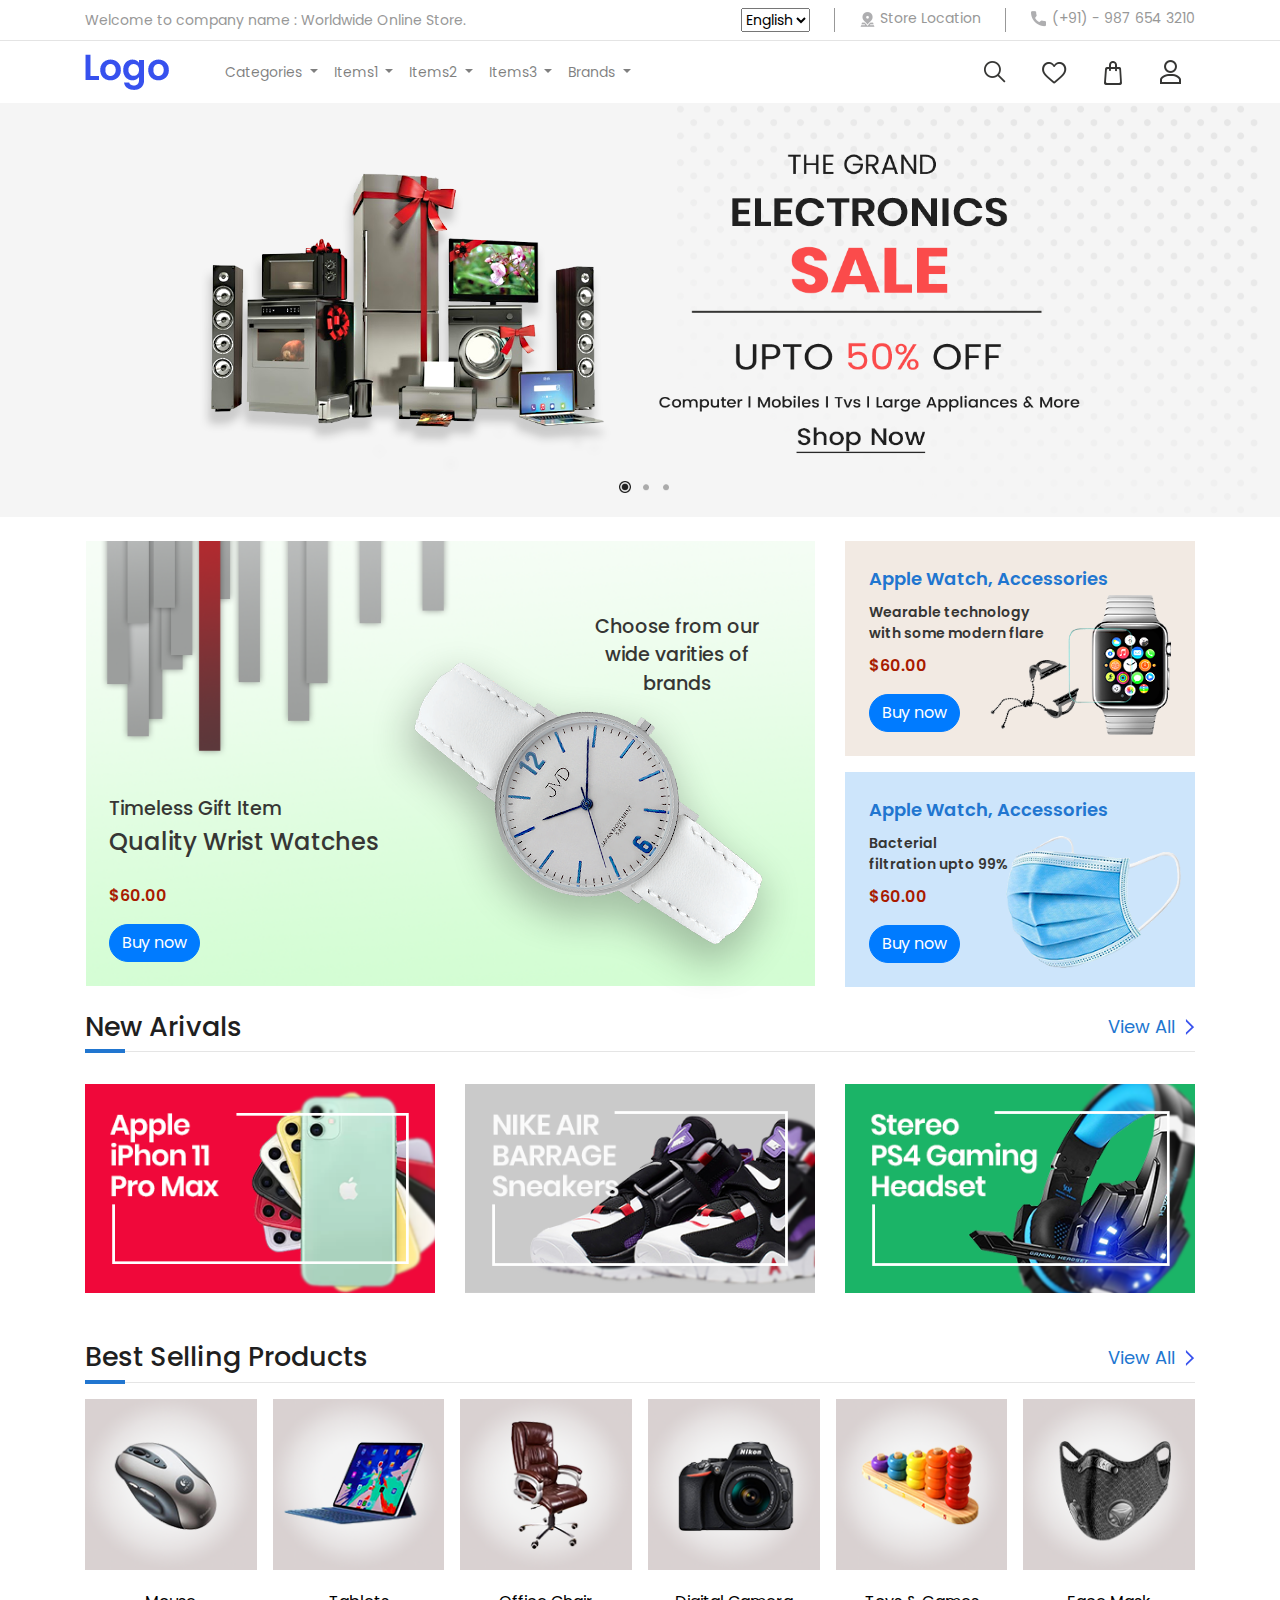
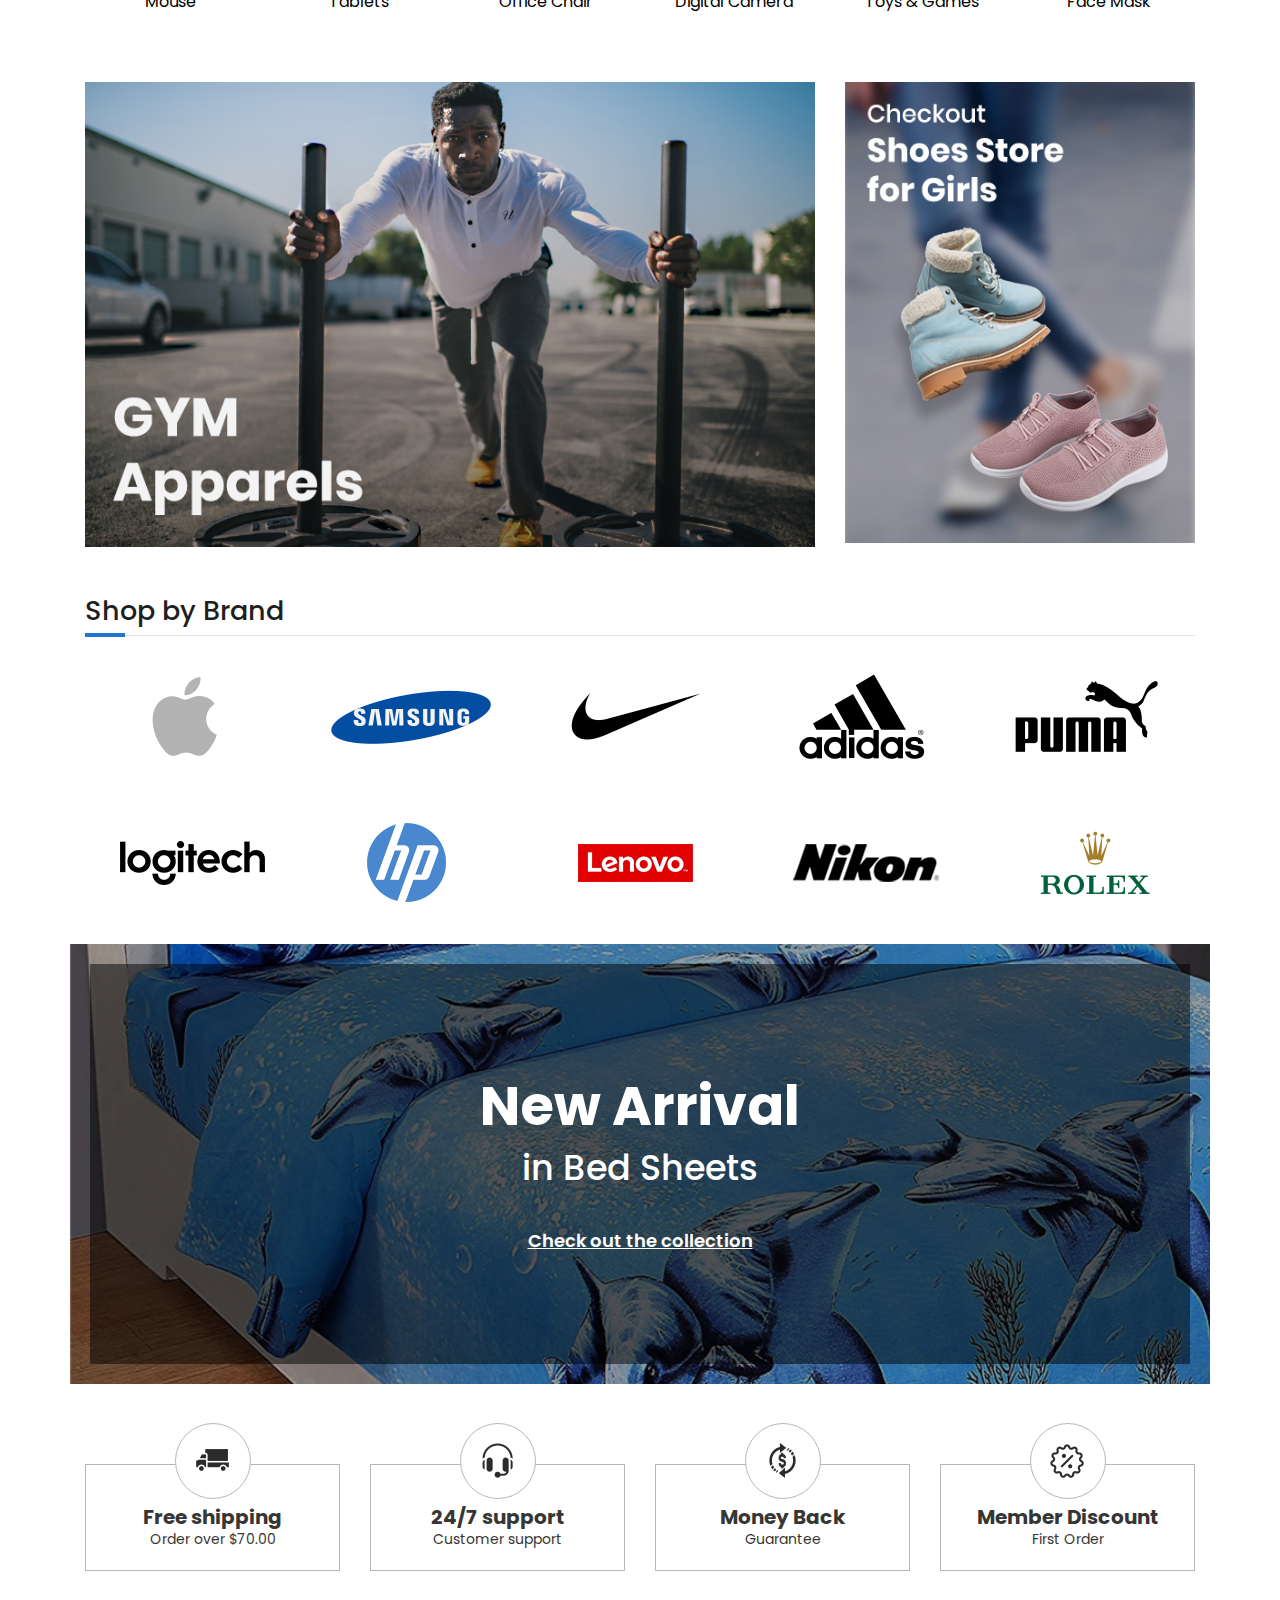
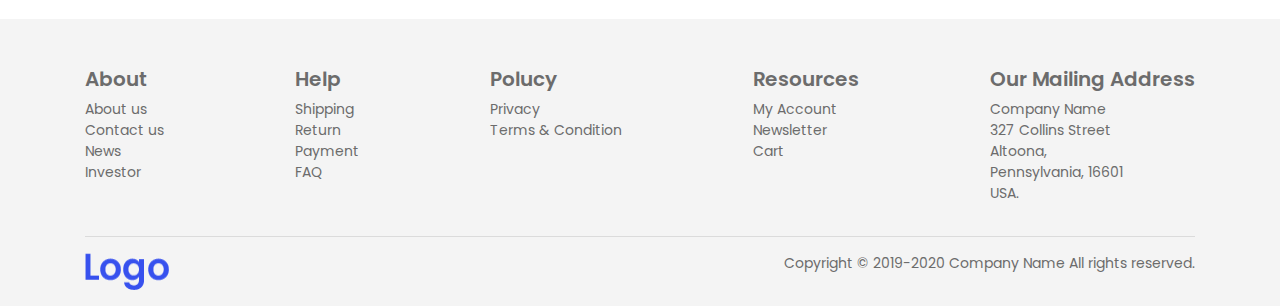
<file: ecommerce-magento-landing-page-2/index.html>
<!doctype html>

<html lang="en">

<head>
    <meta charset="utf-8">
    <meta name="viewport" content="width=device-width, initial-scale=1, shrink-to-fit=no">
    <title>eCommerce</title>

    <link href="https://stackpath.bootstrapcdn.com/font-awesome/4.7.0/css/font-awesome.min.css" rel="stylesheet" integrity="sha384-wvfXpqpZZVQGK6TAh5PVlGOfQNHSoD2xbE+QkPxCAFlNEevoEH3Sl0sibVcOQVnN" crossorigin="anonymous">
    <link href="https://stackpath.bootstrapcdn.com/bootstrap/4.4.1/css/bootstrap.min.css" rel="stylesheet" integrity="sha384-Vkoo8x4CGsO3+Hhxv8T/Q5PaXtkKtu6ug5TOeNV6gBiFeWPGFN9MuhOf23Q9Ifjh" crossorigin="anonymous">
    <link href="./css/owl.carousel.min.css" rel="stylesheet">

    <link href="./css/style.css" rel="stylesheet">

</head>

<body>
    <header>
        <div class="top ">
            <div class="container">
                <div class="d-flex justify-content-between align-items-center my-2">
                    <p class="mb-0">Welcome to company name : Worldwide Online Store.</p>
                    <div class="d-flex">
                        <div class="lang pr-4">
                            <select>
                                <option>English</option>
                            </select>
                        </div>
                        <div class="store-location px-4"><img src="images/location.png"> Store Location</div>
                        <div class="phone pl-4"><img src="images/phone.png"> (+91) - 987 654 3210</div>
                    </div>
                </div>
            </div>
        </div>
        <div class="container">
            <nav class="navbar navbar-expand-lg navbar-light px-0">
                <a class="navbar-brand mr-5" href="#"><img src="images/logo.png"></a>
                <button class="navbar-toggler" type="button" data-toggle="collapse" data-target="#navbarSupportedContent" aria-controls="navbarSupportedContent" aria-expanded="false" aria-label="Toggle navigation">
                    <span class="navbar-toggler-icon"></span>
                </button>
                <div class="collapse navbar-collapse" id="navbarSupportedContent">
                    <ul class="navbar-nav mr-auto">
                        <li class="nav-item dropdown">
                            <a class="nav-link dropdown-toggle" href="#" id="navbarDropdown" role="button" data-toggle="dropdown" aria-haspopup="true" aria-expanded="false">
                                Categories
                            </a>
                            <div class="dropdown-menu" aria-labelledby="navbarDropdown">
                                <a class="dropdown-item" href="#">Action</a>
                                <a class="dropdown-item" href="#">Another action</a>
                                <div class="dropdown-divider"></div>
                                <a class="dropdown-item" href="#">Something else here</a>
                            </div>
                        </li>
                        <li class="nav-item dropdown">
                            <a class="nav-link dropdown-toggle" href="#" id="navbarDropdown" role="button" data-toggle="dropdown" aria-haspopup="true" aria-expanded="false">
                                Items1
                            </a>
                            <div class="dropdown-menu" aria-labelledby="navbarDropdown">
                                <a class="dropdown-item" href="#">Action</a>
                                <a class="dropdown-item" href="#">Another action</a>
                                <div class="dropdown-divider"></div>
                                <a class="dropdown-item" href="#">Something else here</a>
                            </div>
                        </li>
                        <li class="nav-item dropdown">
                            <a class="nav-link dropdown-toggle" href="#" id="navbarDropdown" role="button" data-toggle="dropdown" aria-haspopup="true" aria-expanded="false">
                                Items2
                            </a>
                            <div class="dropdown-menu" aria-labelledby="navbarDropdown">
                                <a class="dropdown-item" href="#">Action</a>
                                <a class="dropdown-item" href="#">Another action</a>
                                <div class="dropdown-divider"></div>
                                <a class="dropdown-item" href="#">Something else here</a>
                            </div>
                        </li>
                        <li class="nav-item dropdown">
                            <a class="nav-link dropdown-toggle" href="#" id="navbarDropdown" role="button" data-toggle="dropdown" aria-haspopup="true" aria-expanded="false">
                                Items3
                            </a>
                            <div class="dropdown-menu" aria-labelledby="navbarDropdown">
                                <a class="dropdown-item" href="#">Action</a>
                                <a class="dropdown-item" href="#">Another action</a>
                                <div class="dropdown-divider"></div>
                                <a class="dropdown-item" href="#">Something else here</a>
                            </div>
                        </li>
                        <li class="nav-item dropdown">
                            <a class="nav-link dropdown-toggle" href="#" id="navbarDropdown" role="button" data-toggle="dropdown" aria-haspopup="true" aria-expanded="false">
                                Brands
                            </a>
                            <div class="dropdown-menu" aria-labelledby="navbarDropdown">
                                <a class="dropdown-item" href="#">Action</a>
                                <a class="dropdown-item" href="#">Another action</a>
                                <div class="dropdown-divider"></div>
                                <a class="dropdown-item" href="#">Something else here</a>
                            </div>
                        </li>
                    </ul>
                    <div class="form-inline my-2 my-lg-0">
                        <button class="btn default mr-2"><img src="images/search.png"></button>
                        <button class="btn default mr-2"><img src="images/favourite.png"></button>
                        <button class="btn default mr-2"><img src="images/cart.png"></button>
                        <button class="btn default"><img src="images/user.png"></button>
                    </div>
                </div>
            </nav>
        </div>
    </header>
    <section class="slider">
        <img src="images/slider-1.png">
    </section>
    <sectino class="categories">
        <div class="container">
            <div class="row mt-4">
                <div class="col-md-8">
                    <div class="large-category p-4">
                        <div class="top-text d-flex justify-content-end pt-5 pr-4">Choose from our wide varities of brands
                        </div>
                        <div class="category-img position-relative">
                            <div class="watch-img position-absolute"><img src="images/watch.png"></div>
                            <div class="subtitle">Timeless Gift Item</div>
                            <div class="title">Quality Wrist Watches</div>
                            <div class="price mt-4">$60.00</div>
                            <button class="btn btn-primary rounded mt-3">Buy now</button>

                        </div>
                    </div>
                </div>
                <div class="col-md-4">
                    <div class="w-100 red-bg p-4">
                        <div class="position-relative">
                            <div class="small-category">
                                <div class="product-title">Apple Watch, Accessories</div>
                                <div class="product-small-description">Wearable technology <br> with some modern flare
                                </div>
                                <div class="price">$60.00</div>
                                <button class="btn btn-primary rounded mt-3">Buy now</button>
                            </div>
                            <div class="product-img position-absolute"><img src="images/s-watch.png"></div>
                        </div>
                    </div>
                    <div class="w-100 blue-bg p-4 mt-3">
                        <div class="position-relative">
                            <div class="small-category">
                                <div class="product-title">Apple Watch, Accessories</div>
                                <div class="product-small-description">Bacterial <br>filtration upto 99%</div>
                                <div class="price">$60.00</div>
                                <button class="btn btn-primary rounded mt-3">Buy now</button>
                            </div>
                            <div class="product-img position-absolute"><img src="images/mask.png"></div>
                        </div>
                    </div>
                </div>
            </div>
        </div>
    </sectino>
    <section class="new-arivals mt-4">
        <div class="container">
            <div class="row">
                <div class="col-md-12">
                    <div class="heading d-flex justify-content-between align-items-center pb-2 mb-3">
                        <h2>New Arivals</h2>
                        <a href="#" class="view-all-btn">View All</a>
                    </div>
                </div>
                <div class="col-md-12">
                    <div class="owl-carousel owl-theme owl-new-arivals">
                        <div class="item">
                            <div class="card border-0">
                                <div class="card-thum d-block position-relative">
                                    <a href="#"><img src="./images/p-4.png" alt=""></a>
                                    <div class="overlay position-absolute">
                                        <ul class="list-unstyled mb-0 d-flex justify-content-center flex-column h-100">
                                            <li>
                                                <a href="#" class="d-flex justify-content-center align-items-center">
                                                    <img src="./images/favourite-overaly.png">
                                                    <span>favourite</span>
                                                </a>
                                            </li>
                                            <li>
                                                <a href="#" class="d-flex justify-content-center align-items-center">
                                                    <img src="./images/compair-overlay.png">
                                                    <span>Compair</span>
                                                </a>
                                            </li>
                                            <li>
                                                <a href="#" class="d-flex justify-content-center align-items-center">
                                                    <img src="./images/view-overlay.png">
                                                    <span>View</span>
                                                </a>
                                            </li>
                                            <li>
                                                <a href="#" class="d-flex justify-content-center align-items-center">
                                                    <img src="./images/cart-overlay.png">
                                                    <span>Add to cart</span>
                                                </a>
                                            </li>
                                        </ul>
                                    </div>
                                </div>
                                <div class="card-body">
                                    <a href="#" class="card-title text-center">
                                        Womens Floral Dress
                                    </a>
                                    <div class="d-flex align-items-center justify-content-center">
                                        <div class="light-text light-price">$100.00</div>
                                        <div class="product-price">$35.00</div>
                                    </div>
                                </div>
                            </div>
                        </div>
                        <div class="item">
                            <div class="card border-0">
                                <div class="card-thum d-block position-relative">
                                    <a href="#"><img src="./images/p-1.png" alt=""></a>
                                    <div class="overlay position-absolute">
                                        <ul class="list-unstyled mb-0 d-flex justify-content-center flex-column h-100">
                                            <li>
                                                <a href="#" class="d-flex justify-content-center align-items-center">
                                                    <img src="./images/favourite-overaly.png">
                                                    <span>favourite</span>
                                                </a>
                                            </li>
                                            <li>
                                                <a href="#" class="d-flex justify-content-center align-items-center">
                                                    <img src="./images/compair-overlay.png">
                                                    <span>Compair</span>
                                                </a>
                                            </li>
                                            <li>
                                                <a href="#" class="d-flex justify-content-center align-items-center">
                                                    <img src="./images/view-overlay.png">
                                                    <span>View</span>
                                                </a>
                                            </li>
                                            <li>
                                                <a href="#" class="d-flex justify-content-center align-items-center">
                                                    <img src="./images/cart-overlay.png">
                                                    <span>Add to cart</span>
                                                </a>
                                            </li>
                                        </ul>
                                    </div>
                                </div>
                                <div class="card-body">
                                    <a href="#" class="card-title text-center">
                                        Laptops 
                                    </a>
                                    <div class="d-flex align-items-center justify-content-center">
                                        <div class="light-text">From</div>
                                        <div class="product-price">$300.00</div>
                                    </div>
                                </div>
                            </div>
                        </div>
                        <div class="item">
                            <div class="card border-0">
                                <div class="card-thum d-block position-relative">
                                    <a href="#"><img src="./images/p-2.png" alt=""></a>
                                    <div class="overlay position-absolute">
                                        <ul class="list-unstyled mb-0 d-flex justify-content-center flex-column h-100">
                                            <li>
                                                <a href="#" class="d-flex justify-content-center align-items-center">
                                                    <img src="./images/favourite-overaly.png">
                                                    <span>favourite</span>
                                                </a>
                                            </li>
                                            <li>
                                                <a href="#" class="d-flex justify-content-center align-items-center">
                                                    <img src="./images/compair-overlay.png">
                                                    <span>Compair</span>
                                                </a>
                                            </li>
                                            <li>
                                                <a href="#" class="d-flex justify-content-center align-items-center">
                                                    <img src="./images/view-overlay.png">
                                                    <span>View</span>
                                                </a>
                                            </li>
                                            <li>
                                                <a href="#" class="d-flex justify-content-center align-items-center">
                                                    <img src="./images/cart-overlay.png">
                                                    <span>Add to cart</span>
                                                </a>
                                            </li>
                                        </ul>
                                    </div>
                                </div>
                                <div class="card-body">
                                    <a href="#" class="card-title text-center">
                                        Mini Spray Hand Seniter
                                    </a>
                                    <div class="d-flex align-items-center justify-content-center">
                                        <div class="light-text light-price">$5.00</div>
                                        <div class="product-price">$2.00</div>
                                    </div>
                                </div>
                            </div>
                        </div>
                        <div class="item">
                            <div class="card border-0">
                                <div class="card-thum d-block position-relative">
                                    <a href="#"><img src="./images/p-3.png" alt=""></a>
                                    <div class="overlay position-absolute">
                                        <ul class="list-unstyled mb-0 d-flex justify-content-center flex-column h-100">
                                            <li>
                                                <a href="#" class="d-flex justify-content-center align-items-center">
                                                    <img src="./images/favourite-overaly.png">
                                                    <span>favourite</span>
                                                </a>
                                            </li>
                                            <li>
                                                <a href="#" class="d-flex justify-content-center align-items-center">
                                                    <img src="./images/compair-overlay.png">
                                                    <span>Compair</span>
                                                </a>
                                            </li>
                                            <li>
                                                <a href="#" class="d-flex justify-content-center align-items-center">
                                                    <img src="./images/view-overlay.png">
                                                    <span>View</span>
                                                </a>
                                            </li>
                                            <li>
                                                <a href="#" class="d-flex justify-content-center align-items-center">
                                                    <img src="./images/cart-overlay.png">
                                                    <span>Add to cart</span>
                                                </a>
                                            </li>
                                        </ul>
                                    </div>
                                </div>
                                <div class="card-body">
                                    <a href="#" class="card-title text-center">
                                        Copper Utensils
                                    </a>
                                    <div class="d-flex align-items-center justify-content-center">
                                        <div class="light-text light-price">$100.00</div>
                                        <div class="product-price">$45.00</div>
                                    </div>
                                </div>
                            </div>
                        </div>
                        <div class="item">
                            <div class="card border-0">
                                <div class="card-thum d-block position-relative">
                                    <a href="#"><img src="./images/p-3.png" alt=""></a>
                                    <div class="overlay position-absolute">
                                        <ul class="list-unstyled mb-0 d-flex justify-content-center flex-column h-100">
                                            <li>
                                                <a href="#" class="d-flex justify-content-center align-items-center">
                                                    <img src="./images/favourite-overaly.png">
                                                    <span>favourite</span>
                                                </a>
                                            </li>
                                            <li>
                                                <a href="#" class="d-flex justify-content-center align-items-center">
                                                    <img src="./images/compair-overlay.png">
                                                    <span>Compair</span>
                                                </a>
                                            </li>
                                            <li>
                                                <a href="#" class="d-flex justify-content-center align-items-center">
                                                    <img src="./images/view-overlay.png">
                                                    <span>View</span>
                                                </a>
                                            </li>
                                            <li>
                                                <a href="#" class="d-flex justify-content-center align-items-center">
                                                    <img src="./images/cart-overlay.png">
                                                    <span>Add to cart</span>
                                                </a>
                                            </li>
                                        </ul>
                                    </div>
                                </div>
                                <div class="card-body">
                                    <a href="#" class="card-title text-center">
                                        Copper Utensils
                                    </a>
                                    <div class="d-flex align-items-center justify-content-center">
                                        <div class="light-text light-price">$100.00</div>
                                        <div class="product-price">$45.00</div>
                                    </div>
                                </div>
                            </div>
                        </div>
                    </div>
                </div>
            </div>
        </div>
    </section>
    <section class="my-3">
        <div class="container">
            <div class="row">
                <div class="col-md-4"><img class="max-width-100" src="images/adv-1.png"></div>
                <div class="col-md-4"><img class="max-width-100" src="images/adv-2.png"></div>
                <div class="col-md-4"><img class="max-width-100" src="images/adv-3.png"></div>
            </div>
        </div>
    </section>
    <section class="my-5">
        <div class="container">
            <div class="row">
                <div class="col-md-12">
                    <div class="heading d-flex justify-content-between align-items-center pb-2 mb-3">
                        <h2>Best Selling Products</h2>
                        <a href="#" class="view-all-btn">View All</a>
                    </div>
                </div>
                <div class="col-md-12 d-flex justify-content-between flex-wrap flex-lg-nowrap">
                    <div class="card border-0 mx-2 mb-lg-0 mb-3 ml-lg-0">
                        <div class="card-thum">
                            <a href="#"><img class="max-width-100" src="./images/b-1.png" alt=""></a>
                        </div>
                        <div class="card-body">
                            <a href="#" class="card-title mb-0 text-center">
                                Mouse
                            </a>
                        </div>
                    </div>
                    <div class="card border-0 mx-2 mb-lg-0 mb-3">
                        <div class="card-thum">
                            <a href="#"><img class="max-width-100" src="./images/b-2.png" alt=""></a>
                        </div>
                        <div class="card-body">
                            <a href="#" class="card-title mb-0 text-center">
                                Tablets
                            </a>
                        </div>
                    </div>
                    <div class="card border-0 mx-2 mb-lg-0 mb-3">
                        <div class="card-thum">
                            <a href="#"><img class="max-width-100" src="./images/b-3.png" alt=""></a>
                        </div>
                        <div class="card-body">
                            <a href="#" class="card-title mb-0 text-center">
                                Office Chair
                            </a>
                        </div>
                    </div>
                    <div class="card border-0 mx-2 mb-lg-0 mb-3">
                        <div class="card-thum">
                            <a href="#"><img class="max-width-100" src="./images/b-4.png" alt=""></a>
                        </div>
                        <div class="card-body">
                            <a href="#" class="card-title mb-0 text-center">
                                Digital Camera
                            </a>
                        </div>
                    </div>
                    <div class="card border-0 mx-2 mb-lg-0 mb-3">
                        <div class="card-thum">
                            <a href="#"><img class="max-width-100" src="./images/b-5.png" alt=""></a>
                        </div>
                        <div class="card-body">
                            <a href="#" class="card-title mb-0 text-center">
                                Toys & Games
                            </a>
                        </div>
                    </div>
                    <div class="card border-0 mx-2 mb-lg-0 mb-3 mr-lg-0">
                        <div class="card-thum">
                            <a href="#"><img class="max-width-100" src="./images/b-6.png" alt=""></a>
                        </div>
                        <div class="card-body">
                            <a href="#" class="card-title mb-0 text-center">
                                Face Mask
                            </a>
                        </div>
                    </div>
                </div>
            </div>
        </div>
    </section>
    <section class="mb-5">
        <div class="container">
            <div class="row">
                <div class="col-md-8">
                    <img class="max-width-100" src="./images/adv-1-1.png">
                </div>
                <div class="col-md-4">
                    <img class="max-width-100" src="./images/adv-1-2.png">
                </div>
            </div>
        </div>
    </section>
    <section>
        <div class="container">
            <div class="row">
                <div class="col-md-12">
                    <div class="heading d-flex justify-content-between align-items-center pb-2 mb-3">
                        <h2>Shop by Brand</h2>
                    </div>
                </div>
                <div class="col-md-12 d-flex justify-content-between flex-wrap">
                    <div class="card border-0 mx-2 mb-3 ml-lg-0">
                        <div class="card-thum">
                            <a href="#"><img class="max-width-100" src="./images/bl-1.png" alt=""></a>
                        </div>
                    </div>
                    <div class="card border-0 mx-2 mb-3">
                        <div class="card-thum">
                            <a href="#"><img class="max-width-100" src="./images/bl-2.png" alt=""></a>
                        </div>
                    </div>
                    <div class="card border-0 mx-2 mb-3">
                        <div class="card-thum">
                            <a href="#"><img class="max-width-100" src="./images/bl-3.png" alt=""></a>
                        </div>
                    </div>
                    <div class="card border-0 mx-2 mb-3">
                        <div class="card-thum">
                            <a href="#"><img class="max-width-100" src="./images/bl-4.png" alt=""></a>
                        </div>
                    </div>
                    <div class="card border-0 mx-2 mb-3">
                        <div class="card-thum">
                            <a href="#"><img class="max-width-100" src="./images/bl-5.png" alt=""></a>
                        </div>
                    </div>
                    <div class="card border-0 mx-2 mb-3 mr-lg-0">
                        <div class="card-thum">
                            <a href="#"><img class="max-width-100" src="./images/bl-6.png" alt=""></a>
                        </div>
                    </div>
                    <div class="card border-0 mx-2 mb-3 ml-lg-0">
                        <div class="card-thum">
                            <a href="#"><img class="max-width-100" src="./images/bl-7.png" alt=""></a>
                        </div>
                    </div>
                    <div class="card border-0 mx-2 mb-3">
                        <div class="card-thum">
                            <a href="#"><img class="max-width-100" src="./images/bl-8.png" alt=""></a>
                        </div>
                    </div>
                    <div class="card border-0 mx-2 mb-3">
                        <div class="card-thum">
                            <a href="#"><img class="max-width-100" src="./images/bl-9.png" alt=""></a>
                        </div>
                    </div>
                    <div class="card border-0 mx-2 mb-3 mr-lg-0">
                        <div class="card-thum">
                            <a href="#"><img class="max-width-100" src="./images/bl-10.png" alt=""></a>
                        </div>
                    </div>
                </div>
            </div>
        </div>
    </section>
    <section>
        <div class="container new-arival-banner">
            <div class="row no-gutters">
                <div class="col-md-12 d-flex align-items-center justify-content-center new-arival-banner-detail flex-column">
                    <h1>New Arrival </h1>
                    <h3>in Bed Sheets</h3>
                    <a href="#">Check out the collection</a>
                </div>
            </div>
        </div>
    </section>
    <section class="my-5">
        <div class="container">
            <div class="row">
                <div class="col-md-3">
                    <div class="card services-card position-relative">
                        <div class="position-absolute card-thum">
                            <img class="normal" src="./images/shipping.png">
                            <img class="selected" src="./images/shipping-select.png">
                        </div>
                        <div class="card-body">
                            <h3>Free shipping</h3>
                            <p class="m-0">Order over $70.00</p>
                        </div>
                    </div>
                </div>
                <div class="col-md-3">
                    <div class="card services-card position-relative">
                        <div class="position-absolute card-thum">
                            <img class="normal" src="./images/support.png">
                            <img class="selected" src="./images/support-select.png">
                        </div>
                        <div class="card-body">
                            <h3>24/7 support</h3>
                            <p class="m-0">Customer support</p>
                        </div>
                    </div>
                </div>
                <div class="col-md-3">
                    <div class="card services-card position-relative">
                        <div class="position-absolute card-thum">
                            <img class="normal" src="./images/money-back.png">
                            <img class="selected" src="./images/money-back-select.png">
                        </div>
                        <div class="card-body">
                            <h3>Money Back</h3>
                            <p class="m-0">Guarantee</p>
                        </div>
                    </div>
                </div>
                <div class="col-md-3">
                    <div class="card services-card position-relative">
                        <div class="position-absolute card-thum">
                            <img class="normal" src="./images/discount.png">
                            <img class="selected" src="./images/discount-select.png">
                        </div>
                        <div class="card-body">
                            <h3>Member Discount</h3>
                            <p class="m-0">First Order</p>
                        </div>
                    </div>
                </div>
            </div>
        </div>
    </section>
    <footer class="pt-5">
        <div class="container">
            <div class="row">
                <div class="col-md-12 d-flex justify-content-between flex-wrap flex-lg-nowrap">
                    <div class="footer-links">
                        <h5>About</h5>
                        <ul class="list-unstyled">
                            <li>
                                <a href="#">About us</a>
                            </li>
                            <li>
                                <a href="#">Contact us</a>
                            </li>
                            <li>
                                <a href="#">News</a>
                            </li>
                            <li>
                                <a href="#">Investor</a>
                            </li>
                        </ul>
                    </div>
                    <div class="footer-links">
                        <h5>Help</h5>
                        <ul class="list-unstyled">
                            <li>
                                <a href="#">Shipping</a>
                            </li>
                            <li>
                                <a href="#">Return</a>
                            </li>
                            <li>
                                <a href="#">Payment</a>
                            </li>
                            <li>
                                <a href="#">FAQ</a>
                            </li>
                        </ul>
                    </div>
                    <div class="footer-links">
                        <h5>Polucy</h5>
                        <ul class="list-unstyled">
                            <li>
                                <a href="#">Privacy</a>
                            </li>
                            <li>
                                <a href="#">Terms & Condition</a>
                            </li>
                        </ul>
                    </div>
                    <div class="footer-links">
                        <h5>Resources</h5>
                        <ul class="list-unstyled">
                            <li>
                                <a href="#">My Account</a>
                            </li>
                            <li>
                                <a href="#">Newsletter</a>
                            </li>
                            <li>
                                <a href="#">Cart</a>
                            </li>
                        </ul>
                    </div>
                    <div class="footer-links">
                        <h5>Our Mailing Address</h5>
                        <p>Company Name <br>327 Collins Street<br> Altoona,<br> Pennsylvania, 16601 <br>USA.

                        </p>
                    </div>
                </div>
                <div class="col-12">
                    <hr>
                </div>

                <div class="col-md-12 d-flex justify-content-between flex-wrap flex-lg-nowrap mb-3">
                    <img src="./images/logo.png">
                    <p>Copyright © 2019-2020 Company Name All rights reserved.</p>
                </div>
            </div>
        </div>
    </footer>
    <script src="https://code.jquery.com/jquery-3.4.1.slim.min.js" integrity="sha384-J6qa4849blE2+poT4WnyKhv5vZF5SrPo0iEjwBvKU7imGFAV0wwj1yYfoRSJoZ+n" crossorigin="anonymous">
    </script>
    <script src="https://cdnjs.cloudflare.com/ajax/libs/OwlCarousel2/2.3.4/owl.carousel.min.js"></script>
    <script src="https://cdn.jsdelivr.net/npm/popper.js@1.16.0/dist/umd/popper.min.js" integrity="sha384-Q6E9RHvbIyZFJoft+2mJbHaEWldlvI9IOYy5n3zV9zzTtmI3UksdQRVvoxMfooAo" crossorigin="anonymous">
    </script>
    <script src="https://stackpath.bootstrapcdn.com/bootstrap/4.4.1/js/bootstrap.min.js" integrity="sha384-wfSDF2E50Y2D1uUdj0O3uMBJnjuUD4Ih7YwaYd1iqfktj0Uod8GCExl3Og8ifwB6" crossorigin="anonymous">
    </script>
    <script>
        $('.owl-new-arivals').owlCarousel({
            // autoplay: true,
            // autoplaySpeed: 500,
            loop: true,
            margin: 10,
            nav: true,
            responsive: {
                0: {
                    items: 1
                },
                600: {
                    items: 2
                },
                1000: {
                    items: 4
                }
            }
        })
    </script>
</body>

</html>
</file>
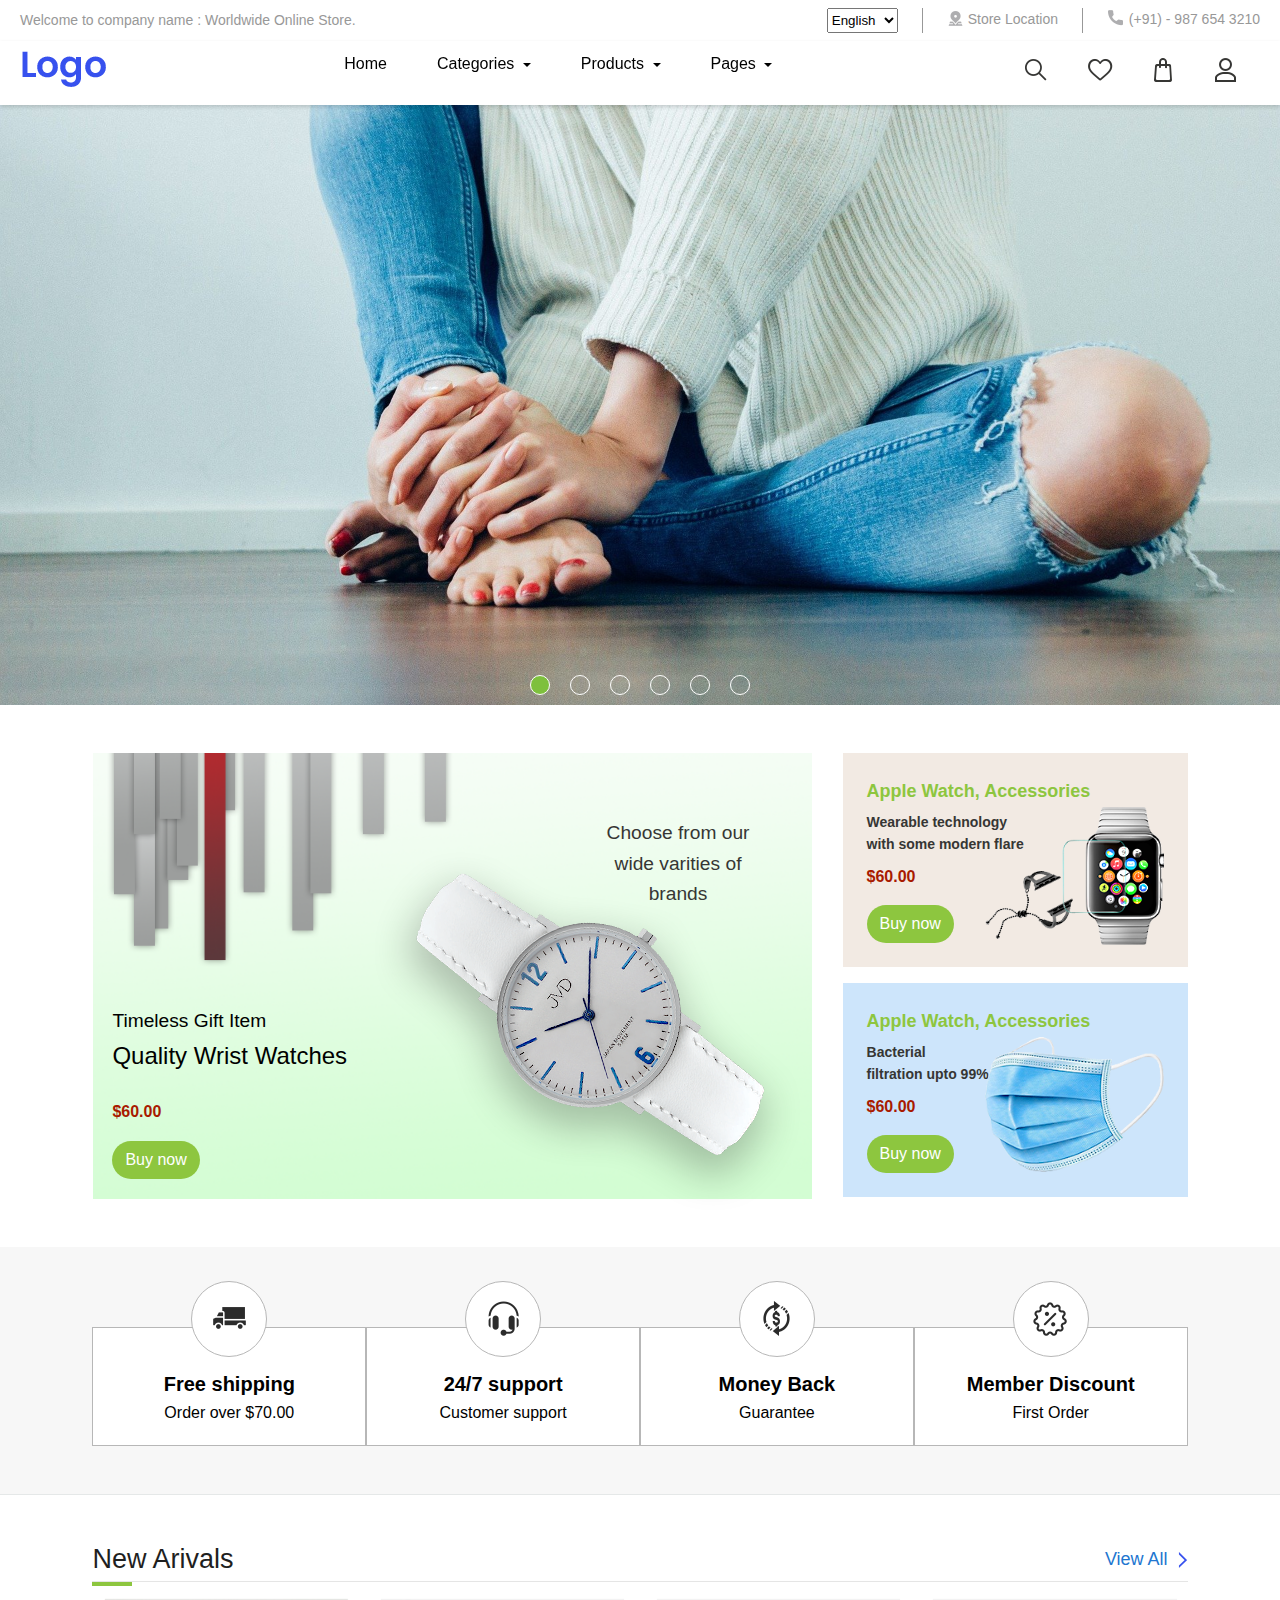
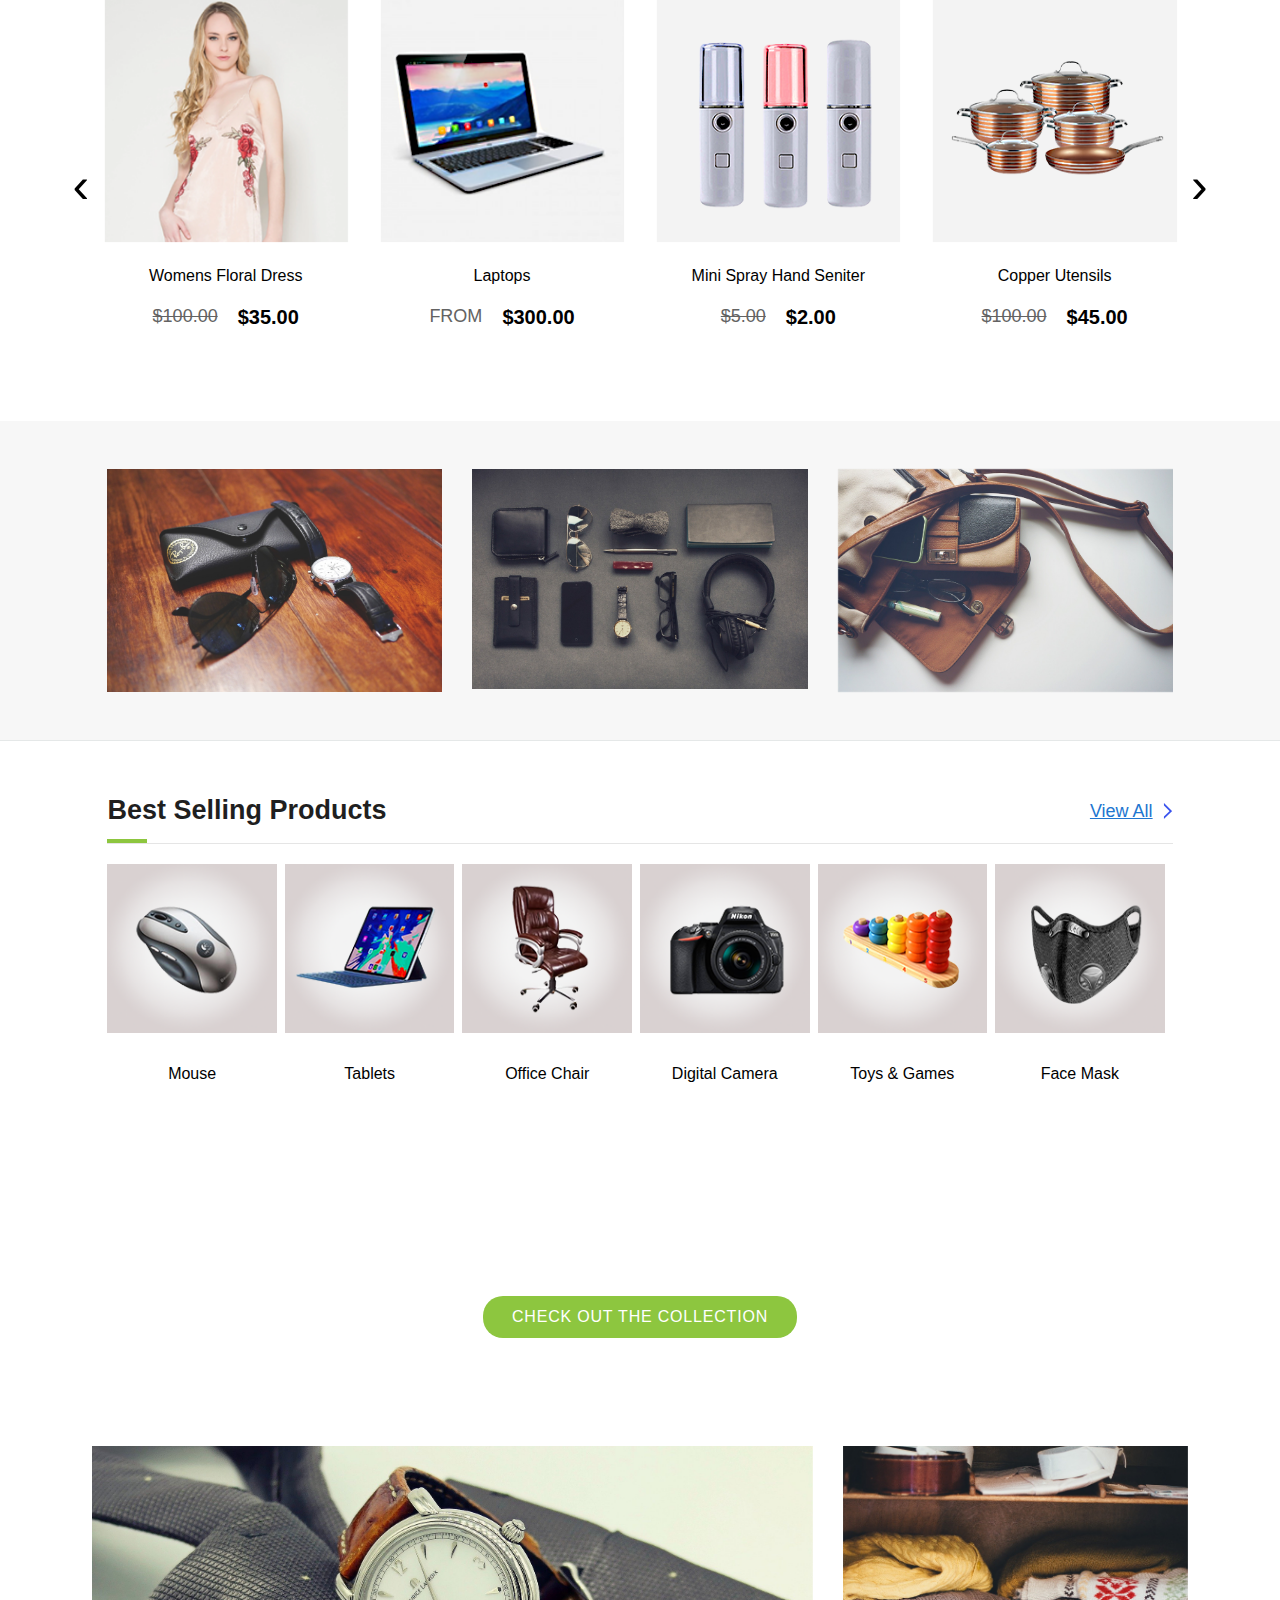
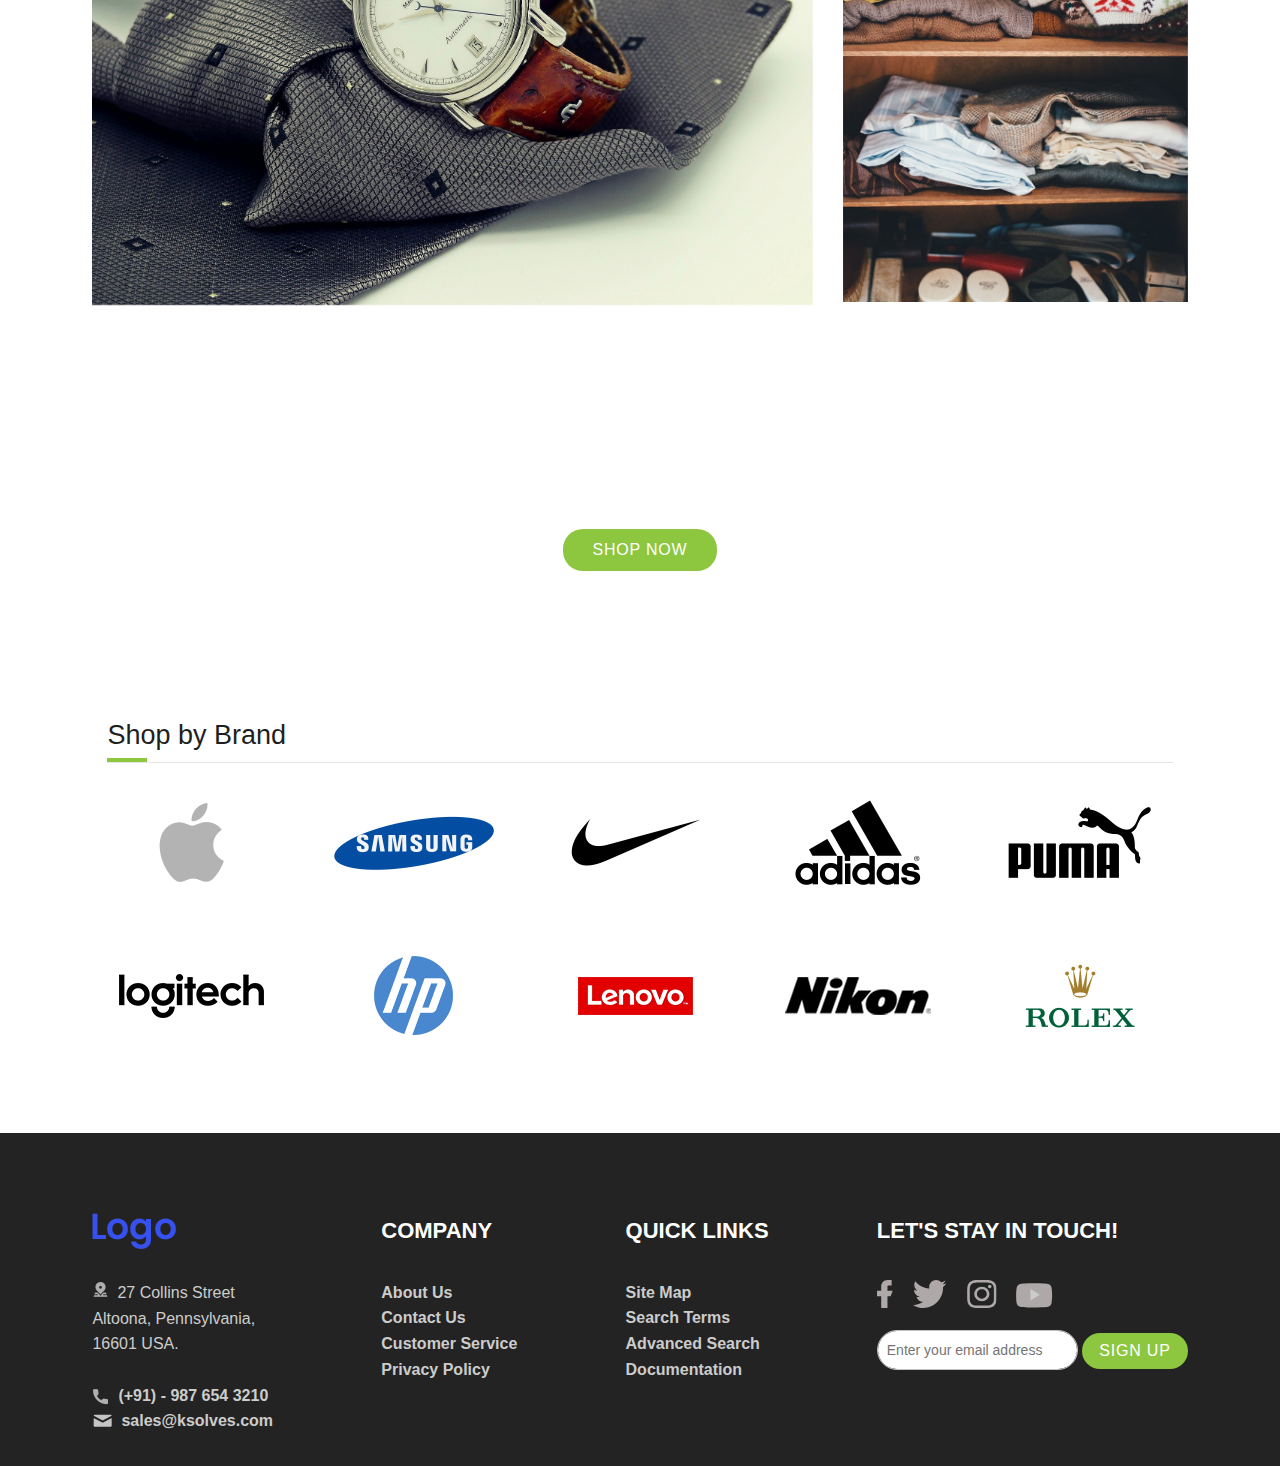
<file: ecommerce-magento-landing-page/index.html>
<!doctype html>

<html lang="en">

<head>
    <meta charset="utf-8">
    <meta name="viewport" content="width=device-width, initial-scale=1, shrink-to-fit=no">
    <title>eCommerce</title>

    <!-- custom css link -->
    <link href="css/style.css" rel="stylesheet">
    <link href="css/slider.css" rel="stylesheet">
    <link href="css/owl.carousel.min.css" rel="stylesheet">

    <!-- custom js-->
    <script src="https://cdnjs.cloudflare.com/ajax/libs/jquery/3.2.1/jquery.min.js"></script>
    <script src="js/slider.js"></script>
    

</head>

<body>

    <!-- Top Hedaer -->
    <header class="top-header">
        <div class="top">
            <div class="top-div1">
                <p class="">Welcome to company name : Worldwide Online Store.</p>
            </div>    
            <div class="top-div2">
                <div class="d-flex">
                    <div class="sel-lang-div pr-4">
                        <select class="sel-lang">
                            <option>English</option>
                            <option>Hindi</option>
                        </select>
                    </div>
                    <div class="store-location-div pr-4 pl-4"><a href="#" class="store-hrf"><img src="images/location.png" class="store-location-img"> Store Location</a></div>
                    <div class="phone-div pl-4"><a href="#" class="phone-hrf"><img src="images/phone.png" class="phone-div-img"> (+91) - 987 654 3210</a></div>
                </div>    
            </div>
        </div>
    </header>
    
    <!-- Mega Menu Header -->
    <header id="navbar" class="second-header">
        <nav class="navbar-container container">
          <a href="/" class="home-link">
            <div class="logo"><img src="images/logo.png"></div>
          </a>
          <button type="button" class="navbar-toggle" aria-label="Open navigation menu">
              <span class="icon-bar"></span>
              <span class="icon-bar"></span>
              <span class="icon-bar"></span>
          </button>
          <div class="navbar-menu">
            <ul class="navbar-links navbar">
                <li class="dropdown">
                    <button class="dropbtn">Home</button>
                </li> 
                <li class="dropdown">
                    <button class="dropbtn dropbtn-custom">Categories
                    <i class="fa fa-caret-down"></i>
                    </button>
                    <div class="dropdown-content dropdown-content-custom">
                        <div class="dropdown-content-div">
                            <div class="mega-menu-varient1">
                                <p class="mega-menu-head">Variations 1</p>
                                <a href="#">Link 1</a>
                                <a href="#">Link 2</a>
                                <a href="#">Link 3</a>
                                <a href="#">Link 4</a>
                            </div>
                            <div class="mega-menu-varient1">
                                <p class="mega-menu-head">Variations 2</p>
                                <a href="#">Link 1</a>
                                <a href="#">Link 2</a>
                                <a href="#">Link 3</a>
                                <a href="#">Link 4</a>
                            </div>
                            <div class="mega-menu-varient1">
                                <p class="mega-menu-head">Variations 3</p>
                                <a href="#">Link 1</a>
                                <a href="#">Link 2</a>
                                <a href="#">Link 3</a>
                                <a href="#">Link 4</a>
                            </div>
                            <div class="mega-menu-varient4">
                                <a href="#" class="mega-menu-img"><img src="images/p-4.png" class="mega-menu-col1-img"></a>
                            </div>
                        </div>    
                    </div>    
                </li> 
                <li class="dropdown">
                    <button class="dropbtn dropbtn-custom">Products
                        <i class="fa fa-caret-down"></i>
                    </button>
                    <div class="dropdown-content dropdown-content-custom">
                        <div class="dropdown-content-div">
                            <div class="mega-menu-varient1">
                                <p class="mega-menu-head">Variations 1</p>
                                <a href="#">Link 1</a>
                                <a href="#">Link 2</a>
                                <a href="#">Link 3</a>
                                <a href="#">Link 4</a>
                                <a href="#">Link 5</a>
                            </div>
                            <div class="mega-menu-varient1">
                                <p class="mega-menu-head">Variations 2</p>
                                <a href="#">Link 1</a>
                                <a href="#">Link 2</a>
                                <a href="#">Link 3</a>
                                <a href="#">Link 4</a>
                                <a href="#">Link 5</a>
                            </div>
                            <div class="mega-menu-varient1">
                                <p class="mega-menu-head">Variations 3</p>
                                <a href="#">Link 1</a>
                                <a href="#">Link 2</a>
                                <a href="#">Link 3</a>
                                <a href="#">Link 4</a>
                                <a href="#">Link 5</a>
                            </div>
                            <div class="mega-menu-varient4">
                                <a href="#" class="mega-menu-img"><img src="images/p-4.png" class="mega-menu-col2-img"></a>
                            </div>
                        </div>    
                    </div> 
                </li> 
                <li class="dropdown">
                    <button class="dropbtn dropbtn-custom">Pages 
                        <i class="fa fa-caret-down"></i>
                    </button>
                    <div class="dropdown-content">
                        <a href="#">About Us</a>
                        <a href="#">Contact Us</a>
                        <a href="#">Blog</a>
                        <a href="#">Post</a>
                        <a href="#">Shopping Cart</a>
                        <a href="#">Checkout</a>
                        <a href="#">My Account</a>
                    </div>
                </li>   
            </ul>
          </div>
          <div class="btn-header-grp">
            <button class="btn-header-search btn-header-style"><img src="images/search.png"></button>
            <button class="btn-header-fev btn-header-style"><img src="images/favourite.png"></button>
            <button class="btn-header-cart btn-header-style"><img src="images/cart.png"></button>
            <button class="btn-header-user btn-header-style mr-0"><img src="images/user.png"></button>
          </div>
        </nav>
    </header>

    <!-- Banner Slider-->
    <section class="custom-slider">
        <!-- Slider 1 -->
        <div class="slider" id="slider1">
            <!-- Slides -->
            <div class="banner-img1"></div>
            <div class="banner-img2"></div>
            <div class="banner-img3"></div>
            <div class="banner-img4"></div>
            <div class="banner-img5"></div>
            <div class="banner-img6"></div>
            <!-- The Arrows -->
            <i class="left" class="arrows" style="z-index:2; position:absolute;"><svg viewBox="0 0 100 100"><path d="M 10,50 L 60,100 L 70,90 L 30,50  L 70,10 L 60,0 Z"></path></svg></i>
            <i class="right" class="arrows" style="z-index:2; position:absolute;"><svg viewBox="0 0 100 100"><path d="M 10,50 L 60,100 L 70,90 L 30,50  L 70,10 L 60,0 Z" transform="translate(100, 100) rotate(180) "></path></svg></i>
            <!-- Title Bar -->
            <span class="titleBar">
                <h1></h1>
            </span>
        </div>
    </section>

    <!-- Categories -->
    <section class="categories">
        <div class="container">
            <div class="categories-div-grp">
                <div class="categories-div1">
                    <div class="large-category">
                        <div class="top-text">Choose from our wide varities of brands
                        </div>
                        <div class="category-img">
                            <div class="watch-img"><img src="images/watch.png" class="large-category-img-effect zoom-effects"></div>
                            <div class="subtitle">Timeless Gift Item</div>
                            <div class="title">Quality Wrist Watches</div>
                            <div class="price mt-4">$60.00</div>
                            <button class="btn-category">Buy now</button>
                        </div>
                    </div>
                </div>
                <div class="categories-div2">
                    <div class="small-category-div1">
                        <div class="position-relative">
                            <div class="small-category">
                                <div class="product-title">Apple Watch, Accessories</div>
                                <div class="product-small-description">Wearable technology <br> with some modern flare
                                </div>
                                <div class="price">$60.00</div>
                                <button class="btn-category">Buy now</button>
                            </div>
                            <div class="product-img"><img src="images/s-watch.png" class="small-1-category-img-effect zoom-effects"></div>
                        </div>
                    </div>
                    <div class="small-category-div2">
                        <div class="position-relative">
                            <div class="small-category">
                                <div class="product-title">Apple Watch, Accessories</div>
                                <div class="product-small-description">Bacterial <br>filtration upto 99%</div>
                                <div class="price">$60.00</div>
                                <button class="btn-category">Buy now</button>
                            </div>
                            <div class="product-img"><img src="images/mask.png" class="small-2-category-img-effect zoom-effects"></div>
                        </div>
                    </div>
                </div>
            </div>
        </div>
    </section>

    <!-- Home page bar -->
    <section class="homepage-bar-section">
        <div class="container">
            <div class="bar-grp-div">
                <div class="bar-div1">
                    <div class="services-card">
                        <div class="card-thum">
                            <img class="normal" src="./images/shipping.png">
                            <img class="selected" src="./images/shipping-select.png">
                        </div>
                        <div class="card-body">
                            <h3>Free shipping</h3>
                            <p class="m-0">Order over $70.00</p>
                        </div>
                    </div>
                </div>
                <div class="bar-div2">
                    <div class="card services-card">
                        <div class="card-thum">
                            <img class="normal" src="./images/support.png">
                            <img class="selected" src="./images/support-select.png">
                        </div>
                        <div class="card-body">
                            <h3>24/7 support</h3>
                            <p class="m-0">Customer support</p>
                        </div>
                    </div>
                </div>
                <div class="bar-div3">
                    <div class="card services-card">
                        <div class="card-thum">
                            <img class="normal" src="./images/money-back.png">
                            <img class="selected" src="./images/money-back-select.png">
                        </div>
                        <div class="card-body">
                            <h3>Money Back</h3>
                            <p class="m-0">Guarantee</p>
                        </div>
                    </div>
                </div>
                <div class="bar-div4">
                    <div class="card services-card">
                        <div class="card-thum">
                            <img class="normal" src="./images/discount.png">
                            <img class="selected" src="./images/discount-select.png">
                        </div>
                        <div class="card-body">
                            <h3>Member Discount</h3>
                            <p class="m-0">First Order</p>
                        </div>
                    </div>
                </div>
            </div>
        </div>
    </section>

    <!-- owl carousel slider -->
    <section class="new-arivals">
        <div class="container">
            <div class="row">
                <div class="owl-slider-heading">
                    <h2 class="owl-slider-h2">New Arivals</h2>
                    <a href="#" class="view-all-btn">View All</a>
                </div>
                <div class="owl-carousel owl-theme owl-new-arivals">
                    <div class="item">
                        <div class="card">
                            <div class="card-thum">
                                <a href="#"><img src="./images/p-4.png" alt=""></a>
                                <div class="card-overlay">
                                    <ul class="card-ul">
                                        <li>
                                            <a href="#" class="card-a">
                                                <img src="./images/favourite-overaly.png">
                                                <span>favourite</span>
                                            </a>
                                        </li>
                                        <li>
                                            <a href="#" class="card-a">
                                                <img src="./images/compair-overlay.png">
                                                <span>Compair</span>
                                            </a>
                                        </li>
                                        <li>
                                            <a href="#" class="card-a">
                                                <img src="./images/view-overlay.png">
                                                <span>View</span>
                                            </a>
                                        </li>
                                        <li>
                                            <a href="#" class="card-a">
                                                <img src="./images/cart-overlay.png">
                                                <span>Add to cart</span>
                                            </a>
                                        </li>
                                    </ul>
                                </div>
                            </div>
                            <div class="card-body">
                                <a href="#" class="card-title">
                                    Womens Floral Dress
                                </a>
                                <div class="price-div">
                                    <div class="light-text light-price">$100.00</div>
                                    <div class="product-price">$35.00</div>
                                </div>
                            </div>
                        </div>
                    </div>
                    <div class="item">
                        <div class="card">
                            <div class="card-thum">
                                <a href="#"><img src="./images/p-1.png" alt=""></a>
                                <div class="card-overlay">
                                    <ul class="card-ul">
                                        <li>
                                            <a href="#" class="card-a">
                                                <img src="./images/favourite-overaly.png">
                                                <span>favourite</span>
                                            </a>
                                        </li>
                                        <li>
                                            <a href="#" class="card-a">
                                                <img src="./images/compair-overlay.png">
                                                <span>Compair</span>
                                            </a>
                                        </li>
                                        <li>
                                            <a href="#" class="card-a">
                                                <img src="./images/view-overlay.png">
                                                <span>View</span>
                                            </a>
                                        </li>
                                        <li>
                                            <a href="#" class="card-a">
                                                <img src="./images/cart-overlay.png">
                                                <span>Add to cart</span>
                                            </a>
                                        </li>
                                    </ul>
                                </div>
                            </div>
                            <div class="card-body">
                                <a href="#" class="card-title">
                                    Laptops 
                                </a>
                                <div class="price-div">
                                    <div class="light-text">From</div>
                                    <div class="product-price">$300.00</div>
                                </div>
                            </div>
                        </div>
                    </div>
                    <div class="item">
                        <div class="card">
                            <div class="card-thum">
                                <a href="#"><img src="./images/p-2.png" alt=""></a>
                                <div class="card-overlay">
                                    <ul class="card-ul">
                                        <li>
                                            <a href="#" class="card-a">
                                                <img src="./images/favourite-overaly.png">
                                                <span>favourite</span>
                                            </a>
                                        </li>
                                        <li>
                                            <a href="#" class="card-a">
                                                <img src="./images/compair-overlay.png">
                                                <span>Compair</span>
                                            </a>
                                        </li>
                                        <li>
                                            <a href="#" class="card-a">
                                                <img src="./images/view-overlay.png">
                                                <span>View</span>
                                            </a>
                                        </li>
                                        <li>
                                            <a href="#" class="card-a">
                                                <img src="./images/cart-overlay.png">
                                                <span>Add to cart</span>
                                            </a>
                                        </li>
                                    </ul>
                                </div>
                            </div>
                            <div class="card-body">
                                <a href="#" class="card-title">
                                    Mini Spray Hand Seniter
                                </a>
                                <div class="price-div">
                                    <div class="light-text light-price">$5.00</div>
                                    <div class="product-price">$2.00</div>
                                </div>
                            </div>
                        </div>
                    </div>
                    <div class="item">
                        <div class="card">
                            <div class="card-thum">
                                <a href="#"><img src="./images/p-3.png" alt=""></a>
                                <div class="card-overlay">
                                    <ul class="card-ul">
                                        <li>
                                            <a href="#" class="card-a">
                                                <img src="./images/favourite-overaly.png">
                                                <span>favourite</span>
                                            </a>
                                        </li>
                                        <li>
                                            <a href="#" class="card-a">
                                                <img src="./images/compair-overlay.png">
                                                <span>Compair</span>
                                            </a>
                                        </li>
                                        <li>
                                            <a href="#" class="card-a">
                                                <img src="./images/view-overlay.png">
                                                <span>View</span>
                                            </a>
                                        </li>
                                        <li>
                                            <a href="#" class="card-a">
                                                <img src="./images/cart-overlay.png">
                                                <span>Add to cart</span>
                                            </a>
                                        </li>
                                    </ul>
                                </div>
                            </div>
                            <div class="card-body">
                                <a href="#" class="card-title">
                                    Copper Utensils
                                </a>
                                <div class="price-div">
                                    <div class="light-text light-price">$100.00</div>
                                    <div class="product-price">$45.00</div>
                                </div>
                            </div>
                        </div>
                    </div>
                    <div class="item">
                        <div class="card">
                            <div class="card-thum">
                                <a href="#"><img src="./images/p-3.png" alt=""></a>
                                <div class="card-overlay">
                                    <ul class="card-ul">
                                        <li>
                                            <a href="#" class="card-a">
                                                <img src="./images/favourite-overaly.png">
                                                <span>favourite</span>
                                            </a>
                                        </li>
                                        <li>
                                            <a href="#" class="card-a">
                                                <img src="./images/compair-overlay.png">
                                                <span>Compair</span>
                                            </a>
                                        </li>
                                        <li>
                                            <a href="#" class="card-a">
                                                <img src="./images/view-overlay.png">
                                                <span>View</span>
                                            </a>
                                        </li>
                                        <li>
                                            <a href="#" class="card-a">
                                                <img src="./images/cart-overlay.png">
                                                <span>Add to cart</span>
                                            </a>
                                        </li>
                                    </ul>
                                </div>
                            </div>
                            <div class="card-body">
                                <a href="#" class="card-title">
                                    Copper Utensils
                                </a>
                                <div class="price-div">
                                    <div class="light-text light-price">$100.00</div>
                                    <div class="product-price">$45.00</div>
                                </div>
                            </div>
                        </div>
                    </div>
                </div>
            </div>
        </div>
    </section>

    <!-- product-3 section-->
    <section class="my-product3">
        <div class="container">
            <div class="pdoduct3-div-grp">
                <div class="pdoduct3-div"><img class="max-width-100 img-overlay" src="images/parallax-img1.jpg">
                    <div class="img-overlay-text-div">
                        <div class="img-overlay-text">New Arivals</div>
                      </div>
                </div>
                <div class="pdoduct3-div"><img class="max-width-100 img-overlay" src="images/parallax-img3.jpg">
                    <div class="img-overlay-text-div">
                        <div class="img-overlay-text">Best Selling</div>
                      </div>
                </div>
                <div class="pdoduct3-div"><img class="max-width-100 img-overlay" src="images/parallax-img4.jpg">
                    <div class="img-overlay-text-div">
                        <div class="img-overlay-text">Exclusive Products</div>
                      </div>
                </div>
            </div>
        </div>
    </section>

    <!-- best-selling-section -->
    <section class="best-selling-section">
        <div class="container">
            <div class="best-selling-div">
                <div class="selling-product-main-heading">
                    <div class="selling-product-heading">
                        <h2>Best Selling Products</h2>
                        <a href="#" class="view-all-btn">View All</a>
                    </div>
                </div>
                <div class="selling-card-div">
                    <div class="selling-prod-card">
                        <div class="card-thum">
                            <a href="#"><img class="max-width-100" src="./images/b-1.png" alt=""></a>
                        </div>
                        <div class="card-body">
                            <a href="#" class="card-title">
                                Mouse
                            </a>
                        </div>
                    </div>
                    <div class="selling-prod-card">
                        <div class="card-thum">
                            <a href="#"><img class="max-width-100" src="./images/b-2.png" alt=""></a>
                        </div>
                        <div class="card-body">
                            <a href="#" class="card-title">
                                Tablets
                            </a>
                        </div>
                    </div>
                    <div class="selling-prod-card">
                        <div class="card-thum">
                            <a href="#"><img class="max-width-100" src="./images/b-3.png" alt=""></a>
                        </div>
                        <div class="card-body">
                            <a href="#" class="card-title">
                                Office Chair
                            </a>
                        </div>
                    </div>
                    <div class="selling-prod-card">
                        <div class="card-thum">
                            <a href="#"><img class="max-width-100" src="./images/b-4.png" alt=""></a>
                        </div>
                        <div class="card-body">
                            <a href="#" class="card-title">
                                Digital Camera
                            </a>
                        </div>
                    </div>
                    <div class="selling-prod-card">
                        <div class="card-thum">
                            <a href="#"><img class="max-width-100" src="./images/b-5.png" alt=""></a>
                        </div>
                        <div class="card-body">
                            <a href="#" class="card-title">
                                Toys & Games
                            </a>
                        </div>
                    </div>
                    <div class="selling-prod-card mr-lg-0">
                        <div class="card-thum">
                            <a href="#"><img class="max-width-100" src="./images/b-6.png" alt=""></a>
                        </div>
                        <div class="card-body">
                            <a href="#" class="card-title">
                                Face Mask
                            </a>
                        </div>
                    </div>
                </div>
            </div>
        </div>
    </section>

    <!--New Arival parallax section -->
    <section class="new-arrival-banner">
        <div class="parallax-wrapper">
            <div class="parallax" data-stellar-background-ratio="0.5">
                <div class="parallax-slider">
                    <div class="container">
                        <div class="item">
                            <h2 class="parallax-heading">New Arrival in Bed Sheets</h2> 
                            <a class="parallax-btn" href="#">Check out the collection</a>
                        </div>
                    </div>
                </div>
            </div>
        </div>
    </section>

    <!-- product2 section-->
    <section class="product2-section">
        <div class="container">
            <div class="product2-div">
                <div class="product2-div1 product2-div11"><img class="max-width-100 img-overlay" src="images/product1.jpg">
                    <div class="img-overlay-text-div">
                        <div class="img-overlay-text">Men Accessories</div>
                      </div>
                </div>
                <div class="product2-div2 product2-div11"><img class="max-width-100 img-overlay product-div2-img2" src="images/prod3.jpg">
                    <div class="img-overlay-text-div">
                        <div class="img-overlay-text">Men Stock</div>
                      </div>
                </div>
            </div>
        </div>
    </section>

     <!--Fashion parallax section -->
     <section class="parallax-srction">
        <div class="parallax-wrapper">
            <div class="parallax" data-stellar-background-ratio="0.5">
                <div class="parallax-slider">
                    <div class="container">
                        <div class="item">
                            <h2 class="parallax-heading">fashion show collection</h2> 
                            <a class="parallax-btn" href="#">Shop Now</a>
                        </div>
                    </div>
                </div>
            </div>
        </div>
    </section>

    <!-- brand section -->
    <section class="brand-section">
        <div class="container">
            <div class="brand-div">
                <div class="brand-heading-div">
                    <div class="brand-heading">
                        <h2>Shop by Brand</h2>
                    </div>
                </div>
                <div class="brand-img-div">
                    <div class="card-brand">
                        <div class="card-thum">
                            <a href="#"><img class="max-width-100" src="./images/bl-1.png" alt=""></a>
                        </div>
                    </div>
                    <div class="card-brand">
                        <div class="card-thum">
                            <a href="#"><img class="max-width-100" src="./images/bl-2.png" alt=""></a>
                        </div>
                    </div>
                    <div class="card-brand">
                        <div class="card-thum">
                            <a href="#"><img class="max-width-100" src="./images/bl-3.png" alt=""></a>
                        </div>
                    </div>
                    <div class="card-brand">
                        <div class="card-thum">
                            <a href="#"><img class="max-width-100" src="./images/bl-4.png" alt=""></a>
                        </div>
                    </div>
                    <div class="card-brand">
                        <div class="card-thum">
                            <a href="#"><img class="max-width-100" src="./images/bl-5.png" alt=""></a>
                        </div>
                    </div>
                    <div class="card-brand">
                        <div class="card-thum">
                            <a href="#"><img class="max-width-100" src="./images/bl-6.png" alt=""></a>
                        </div>
                    </div>
                    <div class="card-brand">
                        <div class="card-thum">
                            <a href="#"><img class="max-width-100" src="./images/bl-7.png" alt=""></a>
                        </div>
                    </div>
                    <div class="card-brand">
                        <div class="card-thum">
                            <a href="#"><img class="max-width-100" src="./images/bl-8.png" alt=""></a>
                        </div>
                    </div>
                    <div class="card-brand">
                        <div class="card-thum">
                            <a href="#"><img class="max-width-100" src="./images/bl-9.png" alt=""></a>
                        </div>
                    </div>
                    <div class="card-brand">
                        <div class="card-thum">
                            <a href="#"><img class="max-width-100" src="./images/bl-10.png" alt=""></a>
                        </div>
                    </div>
                </div>
            </div>
        </div>
    </section>

    <!--footer section -->
    <!--footer class="footer-section">
        <div class="container">
            <div class="footer-div">
                <div class="footer-inner-div">
                    <div class="footer-links">
                        <h5>About</h5>
                        <ul class="list-unstyled">
                            <li>
                                <a href="#">About us</a>
                            </li>
                            <li>
                                <a href="#">Contact us</a>
                            </li>
                            <li>
                                <a href="#">News</a>
                            </li>
                            <li>
                                <a href="#">Investor</a>
                            </li>
                        </ul>
                    </div>
                    <div class="footer-links">
                        <h5>Help</h5>
                        <ul class="list-unstyled">
                            <li>
                                <a href="#">Shipping</a>
                            </li>
                            <li>
                                <a href="#">Return</a>
                            </li>
                            <li>
                                <a href="#">Payment</a>
                            </li>
                            <li>
                                <a href="#">FAQ</a>
                            </li>
                        </ul>
                    </div>
                    <div class="footer-links">
                        <h5>Polucy</h5>
                        <ul class="list-unstyled">
                            <li>
                                <a href="#">Privacy</a>
                            </li>
                            <li>
                                <a href="#">Terms & Condition</a>
                            </li>
                        </ul>
                    </div>
                    <div class="footer-links">
                        <h5>Resources</h5>
                        <ul class="list-unstyled">
                            <li>
                                <a href="#">My Account</a>
                            </li>
                            <li>
                                <a href="#">Newsletter</a>
                            </li>
                            <li>
                                <a href="#">Cart</a>
                            </li>
                        </ul>
                    </div>
                    <div class="footer-links">
                        <h5>Our Mailing Address</h5>
                        <p>Company Name <br>327 Collins Street<br> Altoona,<br> Pennsylvania, 16601 <br>USA.

                        </p>
                    </div>
                </div>
                <div class="footer-devider">
                    <hr>
                </div>

                <div class="bottom-footer-info">
                    <img src="./images/logo.png">
                    <p>Copyright © 2019-2020 Company Name All rights reserved.</p>
                </div>
            </div>
        </div>
    </footer-->

    <!--footer section -->
    <footer class="footer-section">
        <div class="container">
            <div class="footer-div">
                <div class="footer-inner-div">
                    <div class="footer-links">
                        <a href="#"><img src="./images/logo.png" class="footer-head-img"></a>
                        <p><span class="mr-8"><img src="images/location.png" class="footer-location-icon"></span>27 Collins Street<br> Altoona, Pennsylvania,<br> 16601 USA.</p><br>
                        <a href="#"><span class="mr-8"><img src="images/phone.png" class="footer-phone-icon"></span>(+91) - 987 654 3210</a><br>
                        <a href="#"><span class="mr-8"><img src="images/email.svg" class="footer-mail-icon"></span>sales@ksolves.com</a>
                    </div>
                    <div class="footer-links">
                        <h5 class="footer-head">COMPANY</h5>
                        <ul class="list-unstyled">
                            <li>
                                <a href="#">About Us</a>
                            </li>
                            <li>
                                <a href="#">Contact Us</a>
                            </li>
                            <li>
                                <a href="#">Customer Service</a>
                            </li>
                            <li>
                                <a href="#">Privacy Policy</a>
                            </li>
                        </ul>
                    </div>
                    <div class="footer-links">
                        <h5 class="footer-head">QUICK LINKS</h5>
                        <ul class="list-unstyled">
                            <li>
                                <a href="#">Site Map</a>
                            </li>
                            <li>
                                <a href="#">Search Terms</a>
                            </li>
                            <li>
                                <a href="#">Advanced Search</a>
                            </li>
                            <li>
                                <a href="#">Documentation</a>
                            </li>
                        </ul>
                    </div>
                    <div class="footer-links">
                        <h5 class="footer-head">LET'S STAY IN TOUCH!</h5>
                        <img src="images/fb.svg" class="footer-fb-icon">
                        <img src="images/twitter.svg" class="footer-twitter-icon">
                        <img src="images/Insta.svg" class="footer-insta-icon">
                        <img src="images/youtube.svg" class="footer-utube-icon">
                        <form action="#" method="post" novalidate="novalidate">
                            <div class="form-group mt-15">
                                <input name="email" type="email" placeholder="Enter your email address" data-validate="{required:true, 'validate-email':true}" class="footer-input-text">
                                <button class="footer-submit-button" title="Subscribe" type="submit"><span>Sign Up</span></button>
                            </div>
                        </form>
                    </div>
                </div>
                <!--div class="footer-devider">
                    <hr>
                </div>

                <div class="bottom-footer-info">
                    <img src="./images/logo.png">
                    <p>Copyright © 2019-2020 Company Name All rights reserved.</p>
                </div-->
            </div>
        </div>
    </footer>

    <!--section>
        <div class="container">
            <div class="row">
                <div class="col-md-12">
                    <div class="heading d-flex justify-content-between align-items-center pb-2 mb-3">
                        <h2>Shop by Brand</h2>
                    </div>
                </div>
                <div class="col-md-12 d-flex justify-content-between flex-wrap">
                    <div class="card mx-2 mb-3 ml-lg-0">
                        <div class="card-thum">
                            <a href="#"><img class="max-width-100" src="./images/bl-1.png" alt=""></a>
                        </div>
                    </div>
                    <div class="card mx-2 mb-3">
                        <div class="card-thum">
                            <a href="#"><img class="max-width-100" src="./images/bl-2.png" alt=""></a>
                        </div>
                    </div>
                    <div class="card mx-2 mb-3">
                        <div class="card-thum">
                            <a href="#"><img class="max-width-100" src="./images/bl-3.png" alt=""></a>
                        </div>
                    </div>
                    <div class="card mx-2 mb-3">
                        <div class="card-thum">
                            <a href="#"><img class="max-width-100" src="./images/bl-4.png" alt=""></a>
                        </div>
                    </div>
                    <div class="card mx-2 mb-3">
                        <div class="card-thum">
                            <a href="#"><img class="max-width-100" src="./images/bl-5.png" alt=""></a>
                        </div>
                    </div>
                    <div class="card mx-2 mb-3 mr-lg-0">
                        <div class="card-thum">
                            <a href="#"><img class="max-width-100" src="./images/bl-6.png" alt=""></a>
                        </div>
                    </div>
                    <div class="card mx-2 mb-3 ml-lg-0">
                        <div class="card-thum">
                            <a href="#"><img class="max-width-100" src="./images/bl-7.png" alt=""></a>
                        </div>
                    </div>
                    <div class="card mx-2 mb-3">
                        <div class="card-thum">
                            <a href="#"><img class="max-width-100" src="./images/bl-8.png" alt=""></a>
                        </div>
                    </div>
                    <div class="card mx-2 mb-3">
                        <div class="card-thum">
                            <a href="#"><img class="max-width-100" src="./images/bl-9.png" alt=""></a>
                        </div>
                    </div>
                    <div class="card mx-2 mb-3 mr-lg-0">
                        <div class="card-thum">
                            <a href="#"><img class="max-width-100" src="./images/bl-10.png" alt=""></a>
                        </div>
                    </div>
                </div>
            </div>
        </div>
    </section-->

    <!-- new arrival banner -->
    <!--section class="new-arrival-banner">
        <div class="container">
            <div class="new-arrival-banner-div">
                <div class="no-gutters">
                    <div class="new-arival-banner-detail">
                        <h1>New Arrival </h1>
                        <h3>in Bed Sheets</h3>
                        <a href="#">Check out the collection</a>
                    </div>
                </div>
            </div>
        </div>    
    </section-->

    <!--section class="mb-5">
        <div class="container">
            <div class="row">
                <div class="col-md-8">
                    <img class="max-width-100" src="./images/adv-1-1.png">
                </div>
                <div class="col-md-4">
                    <img class="max-width-100" src="./images/adv-1-2.png">
                </div>
            </div>
        </div>
    </section-->

    <!--section>
        <div class="container">
            <div class="row">
                <div class="col-md-12">
                    <div class="heading d-flex justify-content-between align-items-center pb-2 mb-3">
                        <h2>Shop by Brand</h2>
                    </div>
                </div>
                <div class="col-md-12 d-flex justify-content-between flex-wrap">
                    <div class="card mx-2 mb-3 ml-lg-0">
                        <div class="card-thum">
                            <a href="#"><img class="max-width-100" src="./images/bl-1.png" alt=""></a>
                        </div>
                    </div>
                    <div class="card mx-2 mb-3">
                        <div class="card-thum">
                            <a href="#"><img class="max-width-100" src="./images/bl-2.png" alt=""></a>
                        </div>
                    </div>
                    <div class="card mx-2 mb-3">
                        <div class="card-thum">
                            <a href="#"><img class="max-width-100" src="./images/bl-3.png" alt=""></a>
                        </div>
                    </div>
                    <div class="card mx-2 mb-3">
                        <div class="card-thum">
                            <a href="#"><img class="max-width-100" src="./images/bl-4.png" alt=""></a>
                        </div>
                    </div>
                    <div class="card mx-2 mb-3">
                        <div class="card-thum">
                            <a href="#"><img class="max-width-100" src="./images/bl-5.png" alt=""></a>
                        </div>
                    </div>
                    <div class="card mx-2 mb-3 mr-lg-0">
                        <div class="card-thum">
                            <a href="#"><img class="max-width-100" src="./images/bl-6.png" alt=""></a>
                        </div>
                    </div>
                    <div class="card mx-2 mb-3 ml-lg-0">
                        <div class="card-thum">
                            <a href="#"><img class="max-width-100" src="./images/bl-7.png" alt=""></a>
                        </div>
                    </div>
                    <div class="card mx-2 mb-3">
                        <div class="card-thum">
                            <a href="#"><img class="max-width-100" src="./images/bl-8.png" alt=""></a>
                        </div>
                    </div>
                    <div class="card mx-2 mb-3">
                        <div class="card-thum">
                            <a href="#"><img class="max-width-100" src="./images/bl-9.png" alt=""></a>
                        </div>
                    </div>
                    <div class="card mx-2 mb-3 mr-lg-0">
                        <div class="card-thum">
                            <a href="#"><img class="max-width-100" src="./images/bl-10.png" alt=""></a>
                        </div>
                    </div>
                </div>
            </div>
        </div>
    </section-->

    <!--section>
        <div class="container new-arival-banner">
            <div class="row no-gutters">
                <div class="col-md-12 price-div new-arival-banner-detail flex-column">
                    <h1>New Arrival </h1>
                    <h3>in Bed Sheets</h3>
                    <a href="#">Check out the collection</a>
                </div>
            </div>
        </div>
    </section-->

    <!--section class="my-5">
        <div class="container">
            <div class="row">
                <div class="col-md-3">
                    <div class="card services-card position-relative">
                        <div class="position-absolute card-thum">
                            <img class="normal" src="./images/shipping.png">
                            <img class="selected" src="./images/shipping-select.png">
                        </div>
                        <div class="card-body">
                            <h3>Free shipping</h3>
                            <p class="m-0">Order over $70.00</p>
                        </div>
                    </div>
                </div>
                <div class="col-md-3">
                    <div class="card services-card position-relative">
                        <div class="position-absolute card-thum">
                            <img class="normal" src="./images/support.png">
                            <img class="selected" src="./images/support-select.png">
                        </div>
                        <div class="card-body">
                            <h3>24/7 support</h3>
                            <p class="m-0">Customer support</p>
                        </div>
                    </div>
                </div>
                <div class="col-md-3">
                    <div class="card services-card position-relative">
                        <div class="position-absolute card-thum">
                            <img class="normal" src="./images/money-back.png">
                            <img class="selected" src="./images/money-back-select.png">
                        </div>
                        <div class="card-body">
                            <h3>Money Back</h3>
                            <p class="m-0">Guarantee</p>
                        </div>
                    </div>
                </div>
                <div class="col-md-3">
                    <div class="card services-card position-relative">
                        <div class="position-absolute card-thum">
                            <img class="normal" src="./images/discount.png">
                            <img class="selected" src="./images/discount-select.png">
                        </div>
                        <div class="card-body">
                            <h3>Member Discount</h3>
                            <p class="m-0">First Order</p>
                        </div>
                    </div>
                </div>
            </div>
        </div>
    </section-->


    <!--script src="https://code.jquery.com/jquery-3.4.1.slim.min.js" integrity="sha384-J6qa4849blE2+poT4WnyKhv5vZF5SrPo0iEjwBvKU7imGFAV0wwj1yYfoRSJoZ+n" crossorigin="anonymous">
    </script-->
    <script src="https://cdnjs.cloudflare.com/ajax/libs/OwlCarousel2/2.3.4/owl.carousel.min.js"></script>
    <script src="https://cdn.jsdelivr.net/npm/popper.js@1.16.0/dist/umd/popper.min.js" integrity="sha384-Q6E9RHvbIyZFJoft+2mJbHaEWldlvI9IOYy5n3zV9zzTtmI3UksdQRVvoxMfooAo" crossorigin="anonymous">
    </script>
    <!--script src="https://stackpath.bootstrapcdn.com/bootstrap/4.4.1/js/bootstrap.min.js" integrity="sha384-wfSDF2E50Y2D1uUdj0O3uMBJnjuUD4Ih7YwaYd1iqfktj0Uod8GCExl3Og8ifwB6" crossorigin="anonymous">
    </script-->

    <!-- custom JS -->
    <!--script src="https://ajax.googleapis.com/ajax/libs/jquery/1.11.0/jquery.min.js"></script-->

    <script>

        /* script for mega menu */
        const navbar = document.getElementById("navbar");
        const navbarToggle = navbar.querySelector(".navbar-toggle");

        function openMobileNavbar() {
        navbar.classList.add("opened");
        navbarToggle.setAttribute("aria-label", "Close navigation menu.");
        }

        function closeMobileNavbar() {
        navbar.classList.remove("opened");
        navbarToggle.setAttribute("aria-label", "Open navigation menu.");
        }

        navbarToggle.addEventListener("click", () => {
        if (navbar.classList.contains("opened")) {
            closeMobileNavbar();
        } else {
            openMobileNavbar();
        }
        });

        const navbarMenu = navbar.querySelector(".navbar-menu");
        const navbarLinksContainer = navbar.querySelector(".navbar-links");

        navbarLinksContainer.addEventListener("click", (clickEvent) => {
        clickEvent.stopPropagation();
        });

        navbarMenu.addEventListener("click", closeMobileNavbar);

        /* script for mega menu */
        jQuery(function($) {
        $('.menu-btn').click(function() {
            $('.menu.style').toggleClass("open");
        })
        })
      
    </script>

    <!-- script for owl carousel slidar-->
    <script>
        $('.owl-new-arivals').owlCarousel({
            // autoplay: true,
            // autoplaySpeed: 500,
            loop: true,
            margin: 10,
            nav: true,
            responsive: {
                0: {
                    items: 1
                },
                600: {
                    items: 2
                },
                1000: {
                    items: 4
                }
            }
        })
    </script>

    <!-- script for parallax section -->
    <script type="text/javascript">
    require(['jquery','owl.carousel/owl.carousel.min'],function($){$("#parallax-slider-demo-1").owlCarousel({items:1,autoplay:true,autoplayTimeout:5000,autoplayHoverPause:true,dots:false,nav:false,loop:true,navRewind:true});});
    </script>
    
</body>

</html>
</file>
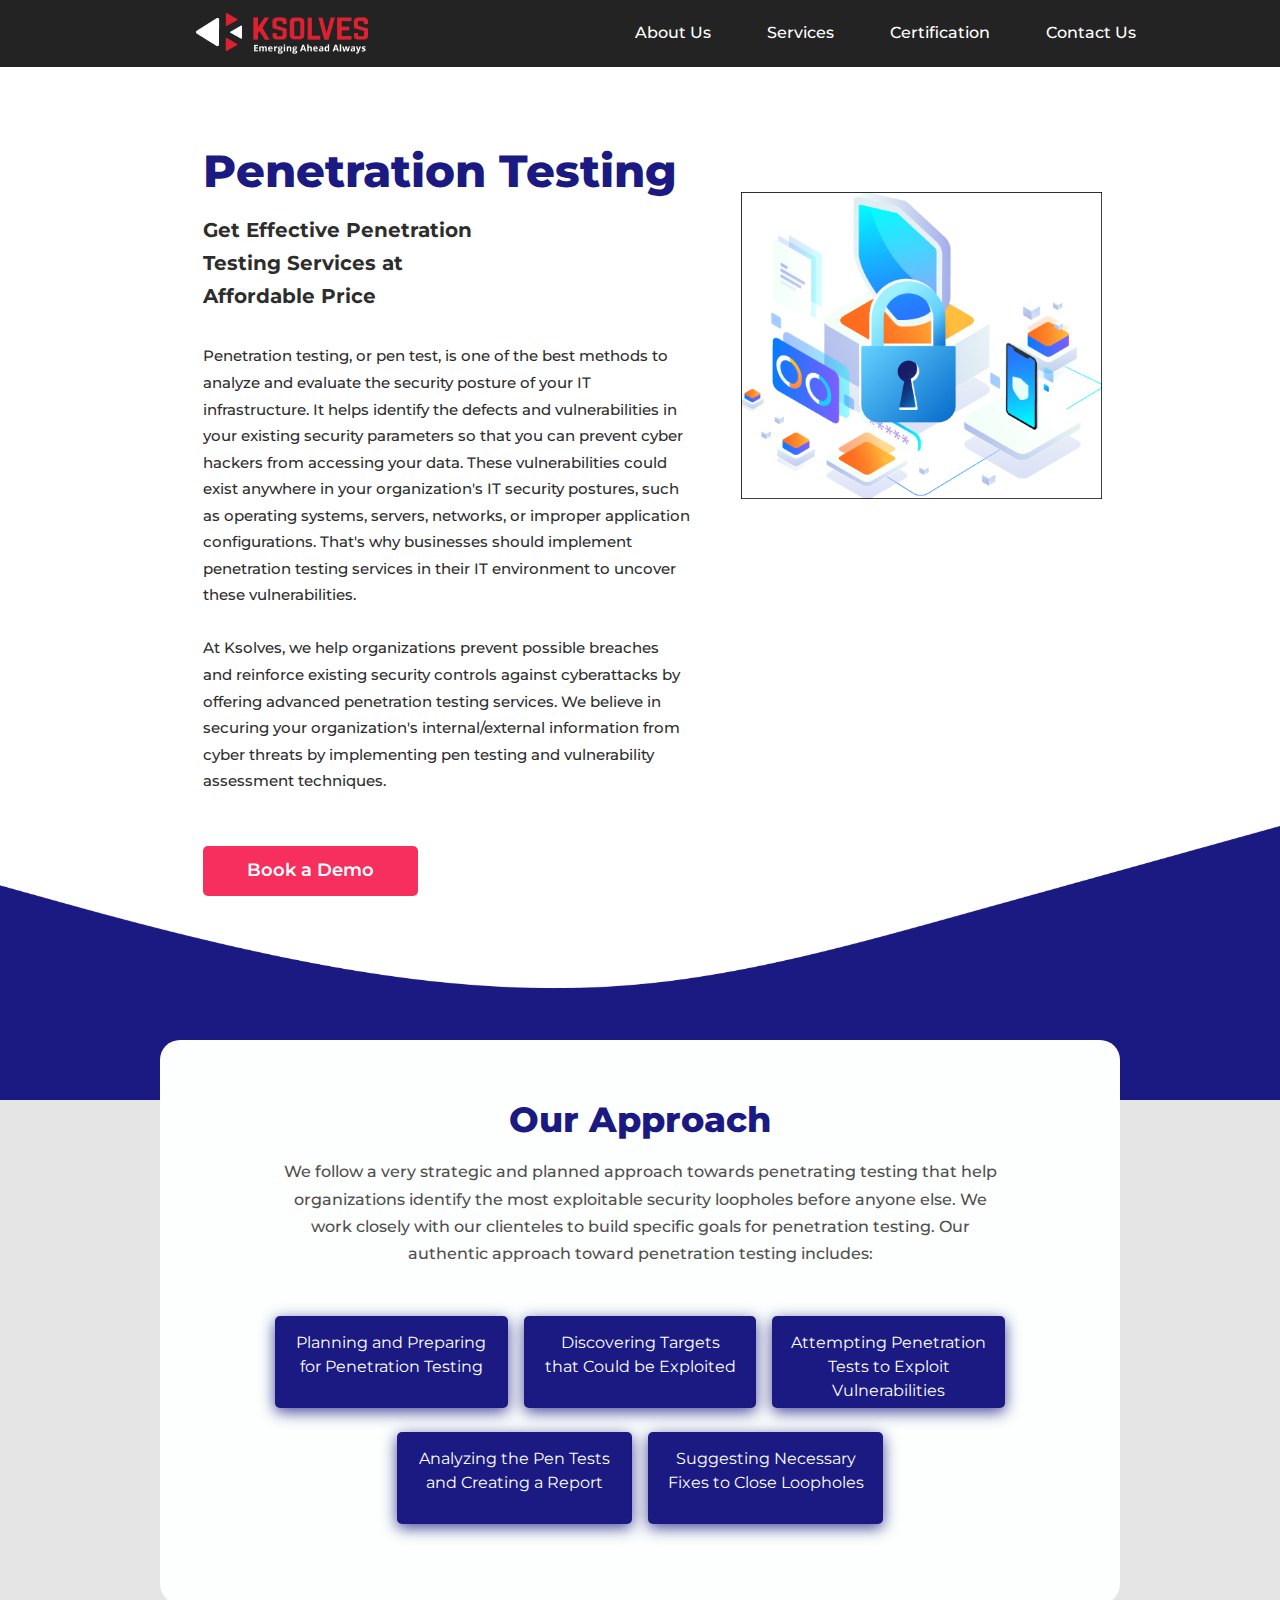
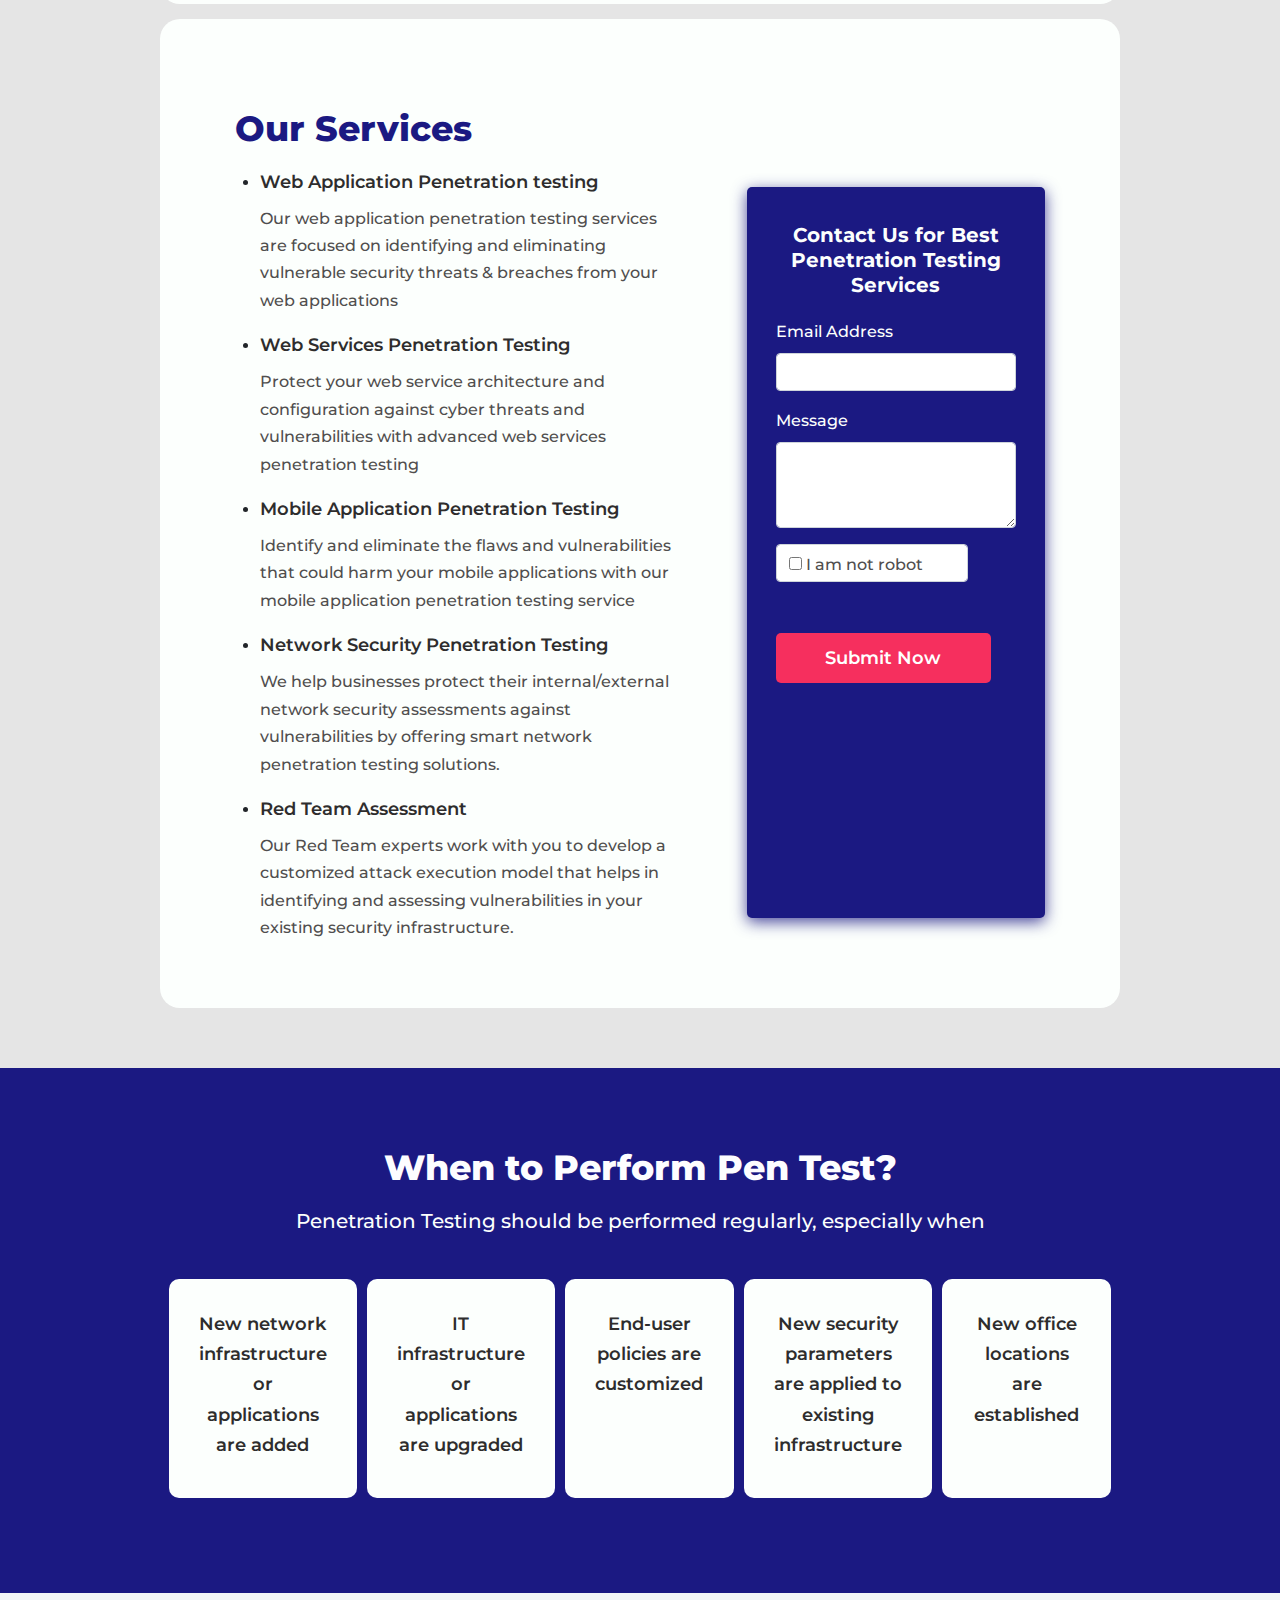
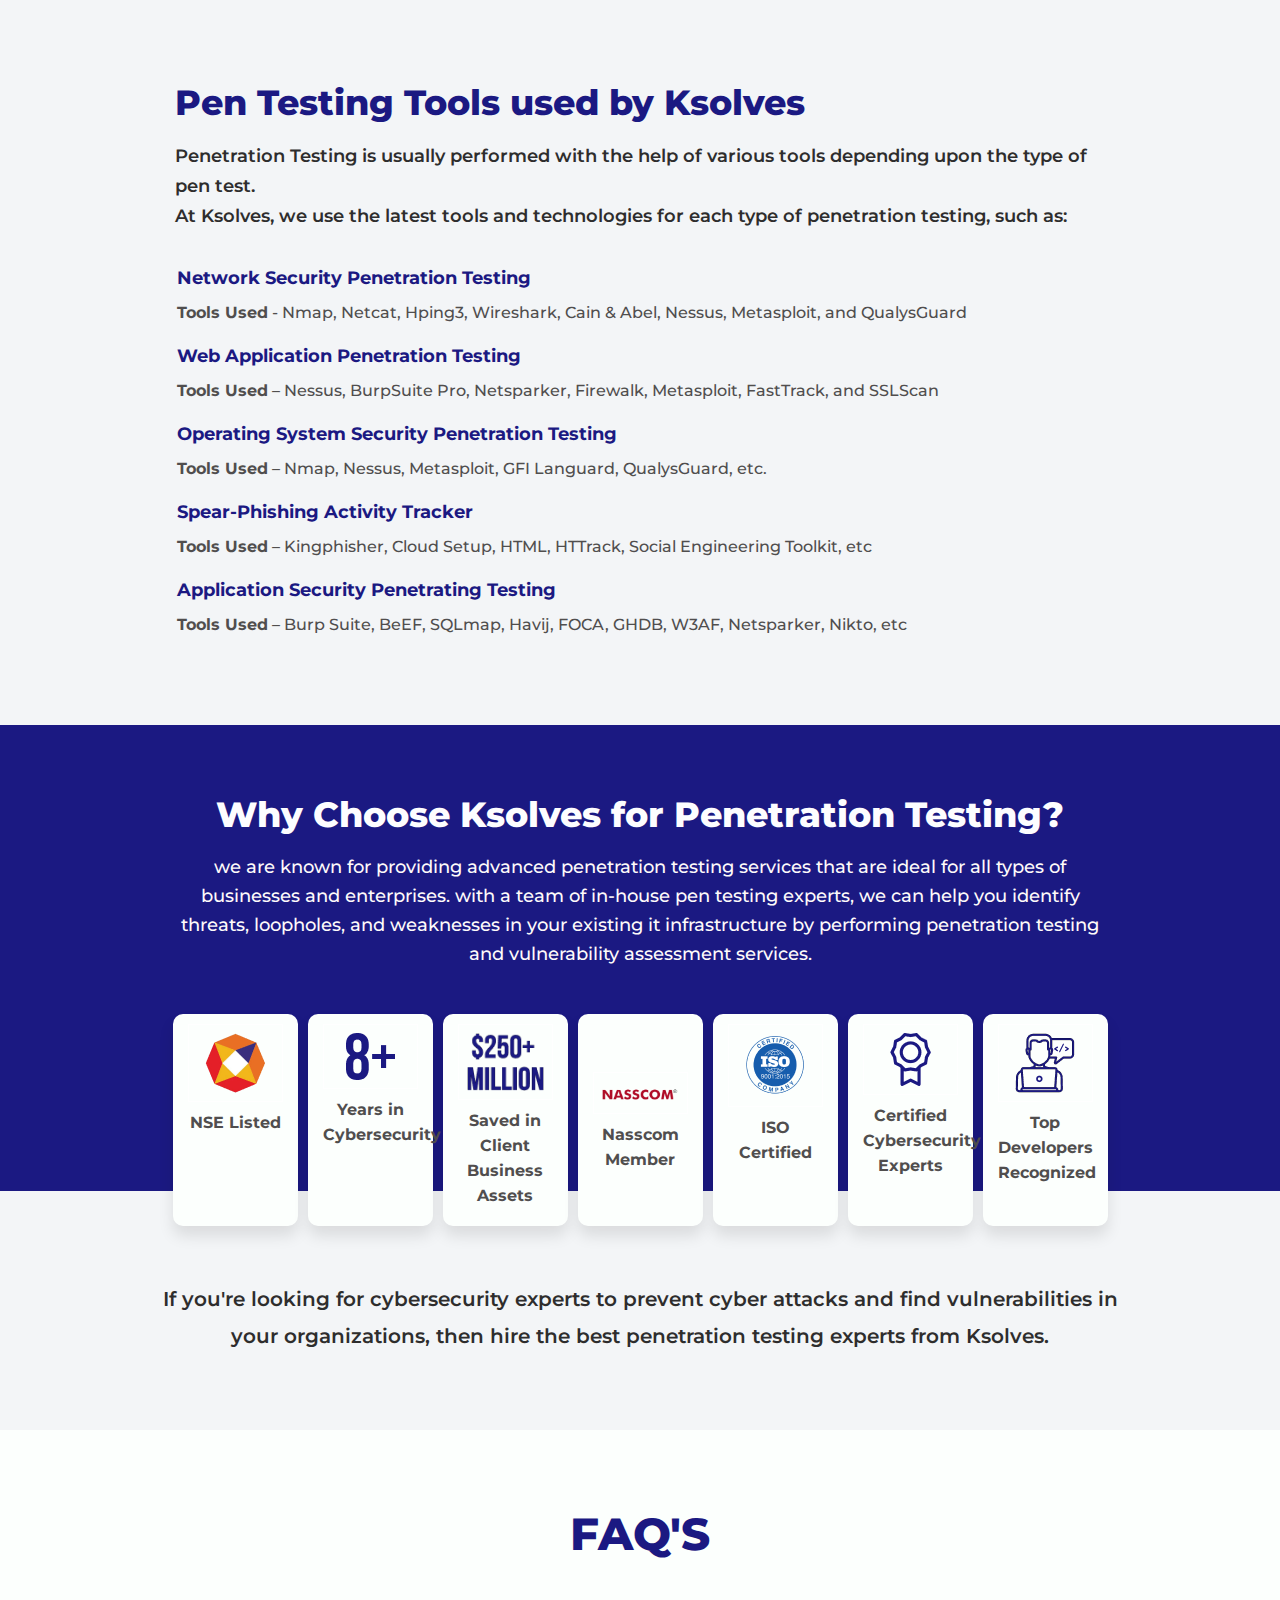
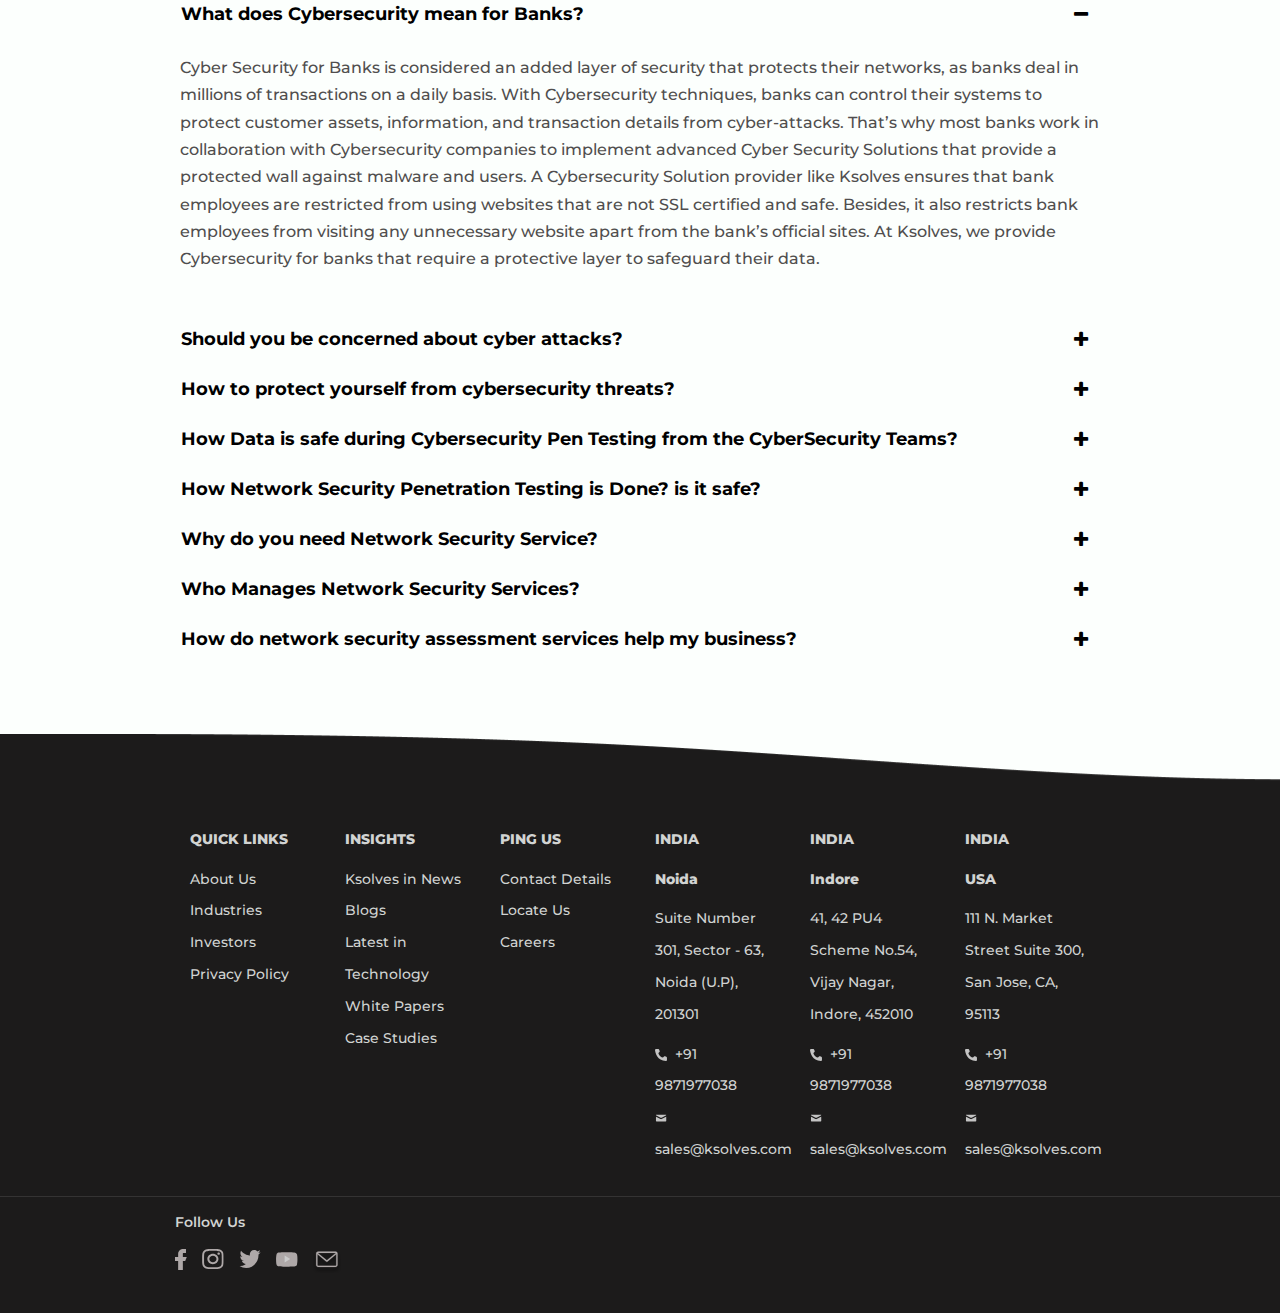
<file: Penetration/index.html>
<!doctype html>
<html>
    <head>
        <meta charset="utf-8">
        <meta http-equiv="X-UA-Compatible" content="IE=edge">
        <meta name="viewport" content="width=device-width, initial-scale=1">

        <title>Penetration</title>

        <!-- CSS only -->
        <link rel="stylesheet" href="https://stackpath.bootstrapcdn.com/bootstrap/4.5.2/css/bootstrap.min.css" integrity="sha384-JcKb8q3iqJ61gNV9KGb8thSsNjpSL0n8PARn9HuZOnIxN0hoP+VmmDGMN5t9UJ0Z" crossorigin="anonymous">

        <!--custom css-->
        <link rel="stylesheet" href="css/style.css">

        <!-- Optional theme -->
        <link href="https://fonts.googleapis.com/css2?family=Montserrat:wght@300;400;500;600;700;&display=swap" rel="stylesheet">
        <link href="https://fonts.googleapis.com/css?family=Hind:700" rel="stylesheet">
        <link rel="stylesheet" href="https://cdnjs.cloudflare.com/ajax/libs/font-awesome/4.7.0/css/font-awesome.min.css">
      
        <!-- JS, Popper.js, and jQuery -->
        <script src="https://code.jquery.com/jquery-3.5.1.slim.min.js" integrity="sha384-DfXdz2htPH0lsSSs5nCTpuj/zy4C+OGpamoFVy38MVBnE+IbbVYUew+OrCXaRkfj" crossorigin="anonymous"></script>
        <script src="https://cdn.jsdelivr.net/npm/popper.js@1.16.1/dist/umd/popper.min.js" integrity="sha384-9/reFTGAW83EW2RDu2S0VKaIzap3H66lZH81PoYlFhbGU+6BZp6G7niu735Sk7lN" crossorigin="anonymous"></script>
        <script src="https://stackpath.bootstrapcdn.com/bootstrap/4.5.2/js/bootstrap.min.js" integrity="sha384-B4gt1jrGC7Jh4AgTPSdUtOBvfO8shuf57BaghqFfPlYxofvL8/KUEfYiJOMMV+rV" crossorigin="anonymous"></script>
 
    </head>

    <body>

      <!-- Navbar -->
      <nav class="navbar navbar-expand-lg navbar-light bg-nav-color">
        <a class="navbar-brand" href="#"><img src="img/logo.png" alt="" class="logostyle"></a>
        <button class="navbar-toggler" type="button" data-toggle="collapse" data-target="#navbarSupportedContent" aria-controls="navbarSupportedContent" aria-expanded="false" aria-label="Toggle navigation">
          <span class="navbar-toggler-icon"></span>
        </button>
      
        <div class="collapse navbar-collapse" id="navbarSupportedContent">
          <ul class="navbar-nav ml-auto">
            <li class="nav-item">
              <a class="nav-link" href="#about">About Us<span class="sr-only">(current)</span></a>
            </li>
            <li class="nav-item">
              <a class="nav-link" href="#service">Services</a>
            </li>
            <li class="nav-item">
              <a class="nav-link" href="#certification">Certification</a>
            </li>
            <li class="nav-item">
              <a class="nav-link" href="#conatct">Contact Us</a>
            </li>
          </ul>
        </div>
      </nav>

      <!--main wraper-->
      <div class="main">

        <div class="container-fluid">
          <div class="row">

            <!--Banner Section-->
            <section class="w-100 banner-section">
              <div class="banner">
                <div class="banner-content">
                  <h2 class="banner-head">Penetration Testing</h2>  
                  <h1 class="banner-head2">Get Effective Penetration Testing Services at Affordable Price</h1>
                  <p class="banner-p">Penetration testing, or pen test, is one of the best methods to analyze and evaluate the security posture of your IT infrastructure. It helps identify the defects and vulnerabilities in your existing security parameters so that you can prevent cyber hackers from accessing your data. These vulnerabilities could exist anywhere in your organization's IT security postures, such as operating systems, servers, networks, or improper application configurations. That's why businesses should implement penetration testing services in their IT environment to uncover these vulnerabilities.<br><br>
                   At Ksolves, we help organizations prevent possible breaches and reinforce existing security controls against cyberattacks by offering advanced penetration testing services. We believe in securing your organization's internal/external information from cyber threats by implementing pen testing and vulnerability assessment techniques.
                  </p>
                  <button type="button" class="penetration-btn" href="#service">Book a Demo</button>
                </div>
                <div class="banner-img">
                  <img src="img/banner-side-img.png" class="banner-side-img">
                </div>
              </div>
            </section>
            <section id="about" class="w-100 banner-section1">
              <div class="banner-bg-bottom">
                <img src="img/banner1-bg.png" alt="" class="banner-bg-img">
                <img src="img/banner2-bg.png" alt="" class="banner-bg-img">
              </div>
            </section>

            <!-- service section -->
            <section class="w-100 service-section">
              <div class="service-div">
                <div class="col-md-12 approch-div">
                  <div class="col-md-12">
                    <h3 class="our-service-h3 text-center theme-color">Our Approach</h3> 
                    <p class="penet-para theme-text-dark text-center">We follow a very strategic and planned approach towards penetrating testing that help organizations identify the most exploitable security loopholes before anyone else. We work closely with our clienteles to build specific goals for penetration testing. Our authentic approach toward penetration testing includes:</p>
                  </div>
                  <div class="col-md-12 box-div mt-5">
                    <div class="box-width approach-box mr-3">
                      <p class="penet-p penet-p-color-white">Planning and Preparing<br> for Penetration Testing</p>
                    </div>
                    <div class="box-width approach-box mr-3">
                      <p class="penet-p penet-p-color-white">Discovering Targets<br> that Could be Exploited</p>
                    </div>
                    <div class="box-width approach-box">
                      <p class="penet-p penet-p-color-white">Attempting Penetration<br> Tests to Exploit Vulnerabilities</p>
                    </div>
                  </div>
                  <div class="col-md-12 box-div2 mt-4">
                    <div class="box-width approach-box mr-3">
                      <p class="penet-p penet-p-color-white">Analyzing the Pen Tests<br> and Creating a Report</p>
                    </div>
                    <div class="box-width approach-box">
                      <p class="penet-p penet-p-color-white">Suggesting Necessary<br> Fixes to Close Loopholes</p>
                    </div>
                  </div>  
                </div> 
                <div id="service" class="col-md-12 approch-div2">
                  <div class="col-md-12">
                    <h3 class="our-service-h3 theme-color text-left">Our Services</h3> 
                  </div> 
                  <div class="service-parent">
                    <div class="service-content">
                      <ul>
                        <li>
                          <h5 class="penet-h5-service">Web Application Penetration testing</h5><p class="penet-para theme-text-dark text-left">Our web application penetration testing services are focused on identifying and eliminating vulnerable security threats & breaches from your web applications</p>
                        </li>
                        <li>
                          <h5 class="penet-h5-service"> Web Services Penetration Testing</h5><p class="penet-para theme-text-dark text-left">Protect your web service architecture and configuration against cyber threats and vulnerabilities with advanced web services penetration testing</p>
                        </li>
                        <li>
                          <h5 class="penet-h5-service">Mobile Application Penetration Testing</h5><p class="penet-para theme-text-dark text-left">Identify and eliminate the flaws and vulnerabilities that could harm your mobile applications with our mobile application penetration testing service</p>
                        </li>
                        <li>
                          <h5 class="penet-h5-service"> Network Security Penetration Testing </h5><p class="penet-para theme-text-dark text-left">We help businesses protect their internal/external network security assessments against vulnerabilities by offering smart network penetration testing solutions.</p>
                        </li>
                        <li>
                          <h5 class="penet-h5-service"> Red Team Assessment </h5><p class="penet-para theme-text-dark text-left">Our Red Team experts work with you to develop a customized attack execution model that helps in identifying and assessing vulnerabilities in your existing security infrastructure.</p>
                        </li>
                      </ul>
                    </div>
                    <div class="service-form">
                      <div class="form-div">
                        <h4 class="penet-h4 text-center"> Contact Us for Best<br> Penetration Testing Services</h4>
                        <form>
                          <div class="form-group">
                            <label for="email" class="penet-para penet-p-color-white text-left">Email Address</label>
                            <input type="email" class="form-control" placeholder="" required>
                          </div>
                          <div class="form-group">
                            <label for="msg" class="penet-para penet-p-color-white text-left">Message</label>
                            <textarea rows="3" cols="38" name="comment" form="usrform" class="form-control"></textarea>
                          </div>
                          <div class="form-group form-control form-control1">
                            <input type="checkbox" id="robot" name="robot" value="robot">
                            <label for="vehicle1" class="penet-para theme-text-dark text-left"> I am not robot</label>
                          </div>
                          <div class="form-group">
                            <button type="button" class="penetration-btn"><span class="mar-r-5">Submit Now</button>
                          </div>
                        </form>
                      </div>
                    </div>
                  </div>   
                </div>
              </div>  
            </section>

            <!--perform Section-->
            <section class="w-100 perform-section">
              <div class="perform-pen-test">
                <h2 class="our-service-h3 theme-text-light text-center">When to Perform Pen Test?</h2>  
                <p class="penet-h5-test text-center">Penetration Testing should be performed regularly, especially when</p>
              </div>
              <div class="col-md-12 perform-div">  
                <div class="perform-box"><h5 class="penet-h5-text-box text-center">New network infrastructure or applications are added</h5></div>
                <div class="perform-box"><h5 class="penet-h5-text-box text-center"> IT infrastructure or applications are upgraded</h5></div>
                <div class="perform-box"><h5 class="penet-h5-text-box text-center"> End-user policies are customized</h5></div>
                <div class="perform-box"><h5 class="penet-h5-text-box text-center">New security parameters are applied to existing infrastructure</h5></div>
                <div class="perform-box"><h5 class="penet-h5-text-box text-center"> New office locations are established</h5></div>  
              </div>
            </section>

            <!--Testing-tools Section-->
            <section class="w-100 testing-tool-section">
              <div class="col-md-12 testing-tool-div">
                <div class="col-md-12">
                  <h3 class="our-service-h3 theme-color text-left">Pen Testing Tools used by Ksolves</h3> 
                  <h5 class="penet-h5-text-box theme-text-dark text-left">Penetration Testing is usually performed with the help of various tools depending upon the type of pen test.<br> At Ksolves, we use the latest tools and technologies for each type of penetration testing, such as:</h5>
                </div> 
                <div class="service-parent">
                  <div class="service-content">
                    <ul class="testing-tol-ul">
                      <li>
                        <h5 class="penet-h5-tool text-left">Network Security Penetration Testing</h5><p class="penet-para theme-text-dark text-left"><span class="font-weight-bold">Tools Used</span> - Nmap, Netcat, Hping3, Wireshark, Cain & Abel, Nessus, Metasploit, and QualysGuard</p>
                      </li>
                      <li>
                        <h5 class="penet-h5-tool text-left">  Web Application Penetration Testing</h5><p class="penet-para theme-text-dark text-left"><span class="font-weight-bold">Tools Used</span> – Nessus, BurpSuite Pro, Netsparker, Firewalk, Metasploit, FastTrack, and SSLScan</p>
                      </li>
                      <li>
                        <h5 class="penet-h5-tool text-left"> Operating System Security Penetration Testing</h5><p class="penet-para theme-text-dark text-left"><span class="font-weight-bold">Tools Used</span> – Nmap, Nessus, Metasploit, GFI Languard, QualysGuard, etc.</p>
                      </li>
                      <li>
                        <h5 class="penet-h5-tool text-left"> Spear-Phishing Activity Tracker</h5><p class="penet-para theme-text-dark text-left"><span class="font-weight-bold">Tools Used</span> – Kingphisher, Cloud Setup, HTML, HTTrack, Social Engineering Toolkit, etc</p>
                      </li>
                      <li>
                        <h5 class="penet-h5-tool text-left"> Application Security Penetrating Testing </h5><p class="penet-para theme-text-dark text-left"><span class="font-weight-bold">Tools Used</span> – Burp Suite, BeEF, SQLmap, Havij, FOCA, GHDB, W3AF, Netsparker, Nikto, etc</p>
                      </li>
                    </ul>
                  </div>
                </div>   
              </div>
            </section>

            <!--Choose Ksolve Section-->
            <section id="certification" class="w-100 choose-ksolve-section">
              <div class="choose-ksolve-div">
                <div class="perform-pen-test">
                  <h2 class="our-service-h3 theme-text-light text-center">Why Choose Ksolves for Penetration Testing?</h2>  
                  <p class="penet-p-choose text-lowercase">We are known for providing advanced penetration testing services that are ideal for all types of businesses and enterprises. With a team of in-house pen testing experts, we can help you identify threats, loopholes, and weaknesses in your existing IT infrastructure by performing penetration testing and vulnerability assessment services.</p>
                </div>
                
                <div class="choose-ksolve-box">  
                  <div class="choose-ksolve-box-div"><div class="logo-div"><img src="img/NSE-Logo.png" alt="" class="logo-width"></div><div><h5 class="penet-h5 theme-text-dark text-center">NSE Listed</h5></div></div>
                  <div class="choose-ksolve-box-div"><div class="logo-div"><img src="img/eight.png" alt="" class="logo-width"></div><div><h5 class="penet-h5 theme-text-dark text-center">  Years in Cybersecurity</h5></div></div>
                  <div class="choose-ksolve-box-div"><div class="logo-div"><img src="img/two-five-zero.png" alt="" class="logo-width"></div><div><h5 class="penet-h5 theme-text-dark text-center"> Saved in Client Business Assets </h5></div></div>
                  <div class="choose-ksolve-box-div"><div class="logo-div mt-5"><img src="img/Nascom.png" alt="" class="logo-width"></div><div><h5 class="penet-h5 theme-text-dark text-center">Nasscom Member</h5></div></div>
                  <div class="choose-ksolve-box-div"><div class="logo-div"><img src="img/iso.png" alt="" class="logo-width"></div><div><h5 class="penet-h5 theme-text-dark text-center"> ISO Certified</h5></div>  </div>
                  <div class="choose-ksolve-box-div"><div class="logo-div"><img src="img/certificate.png" alt="" class="logo-width"></div><div><h5 class="penet-h5 theme-text-dark text-center">Certified Cybersecurity Experts</h5></div></div>
                  <div class="choose-ksolve-box-div"><div class="logo-div"><img src="img/developer.png" alt="" class="logo-width"></div><div><h5 class="penet-h5 theme-text-dark text-center"> Top Developers Recognized</h5></div>  </div>
                </div>
              </div>  
            </section>

            <!-- choose ksolve Section-->
            <section class="w-100 testing-tool-section">
              <div class="testing-tool-div1"> 
                <p class="penet-h5-test-text">If you're looking for cybersecurity experts to prevent cyber attacks and find vulnerabilities in your organizations, then hire the best penetration testing experts from Ksolves.</p>
              </div>
            </section>

            <!-- FAQ Section-->
            <section class="w-100 faq-section">
              <div class="faq">
                <div class="col-md-12">
                  <h3 class="banner-head text-center">FAQ'S</h3> 
                </div>
                <div id="accordion" class="myaccordion">
                  <div class="card">
                    <div class="card-header" id="headingOne">
                      <h2 class="mb-0">
                        <button class="d-flex align-items-center justify-content-between btn btn-link penet-p-choose" data-toggle="collapse" data-target="#collapseOne" aria-expanded="true" aria-controls="collapseOne">
                          What does Cybersecurity mean for Banks?
                          <span class="fa-stack fa-sm">
                            <i class="fa fa-circle fa-stack-2x"></i>
                            <i class="fa fa-minus fa-stack-1x fa-inverse"></i>
                          </span>
                        </button>
                      </h2>
                    </div>
                    <div id="collapseOne" class="collapse show" aria-labelledby="headingOne" data-parent="#accordion">
                      <div class="card-body">
                        <p class="penet-para theme-text-dark text-left">Cyber Security for Banks is considered an added layer of security that protects their networks, as banks deal in millions of transactions on a daily basis. With Cybersecurity techniques, banks can control their systems to protect customer assets, information, and transaction details from cyber-attacks. That’s why most banks work in collaboration with Cybersecurity companies to implement advanced Cyber Security Solutions that provide a protected wall against malware and users. A Cybersecurity Solution provider like Ksolves ensures that bank employees are restricted from using websites that are not SSL certified and safe. Besides, it also restricts bank employees from visiting any unnecessary website apart from the bank’s official sites. At Ksolves, we provide Cybersecurity for banks that require a protective layer to safeguard their data.</P>
                      </div>
                    </div>
                  </div>
                  <div class="card">
                    <div class="card-header" id="headingTwo">
                      <h2 class="mb-0">
                        <button class="d-flex align-items-center justify-content-between btn btn-link collapsed penet-p-choose" data-toggle="collapse" data-target="#collapseTwo" aria-expanded="false" aria-controls="collapseTwo">
                          Should you be concerned about cyber attacks?
                          <span class="fa-stack fa-2x">
                            <i class="fa fa-circle fa-stack-2x"></i>
                            <i class="fa fa-plus fa-stack-1x fa-inverse"></i>
                          </span>
                        </button>
                      </h2>
                    </div>
                    <div id="collapseTwo" class="collapse" aria-labelledby="headingTwo" data-parent="#accordion">
                      <div class="card-body">
                        <p class="penet-para theme-text-dark text-left">Cyber Security for Banks is considered an added layer of security that protects their networks, as banks deal in millions of transactions on a daily basis. With Cybersecurity techniques, banks can control their systems to protect customer assets, information, and transaction details from cyber-attacks. That’s why most banks work in collaboration with Cybersecurity companies to implement advanced Cyber Security Solutions that provide a protected wall against malware and users. A Cybersecurity Solution provider like Ksolves ensures that bank employees are restricted from using websites that are not SSL certified and safe. Besides, it also restricts bank employees from visiting any unnecessary website apart from the bank’s official sites. At Ksolves, we provide Cybersecurity for banks that require a protective layer to safeguard their data.</P>
                      </div>
                    </div>
                  </div>
                  <div class="card">
                    <div class="card-header" id="headingThree">
                      <h2 class="mb-0">
                        <button class="d-flex align-items-center justify-content-between btn btn-link collapsed penet-p-choose" data-toggle="collapse" data-target="#collapseThree" aria-expanded="false" aria-controls="collapseThree">
                          How to protect yourself from cybersecurity threats?
                          <span class="fa-stack fa-2x">
                            <i class="fa fa-circle fa-stack-2x"></i>
                            <i class="fa fa-plus fa-stack-1x fa-inverse"></i>
                          </span>
                        </button>
                      </h2>
                    </div>
                    <div id="collapseThree" class="collapse" aria-labelledby="headingThree" data-parent="#accordion">
                      <div class="card-body">
                        <p class="penet-para theme-text-dark text-left">Cyber Security for Banks is considered an added layer of security that protects their networks, as banks deal in millions of transactions on a daily basis. With Cybersecurity techniques, banks can control their systems to protect customer assets, information, and transaction details from cyber-attacks. That’s why most banks work in collaboration with Cybersecurity companies to implement advanced Cyber Security Solutions that provide a protected wall against malware and users. A Cybersecurity Solution provider like Ksolves ensures that bank employees are restricted from using websites that are not SSL certified and safe. Besides, it also restricts bank employees from visiting any unnecessary website apart from the bank’s official sites. At Ksolves, we provide Cybersecurity for banks that require a protective layer to safeguard their data.</P>
                      </div>
                    </div>
                  </div>
                  <div class="card">
                    <div class="card-header" id="headingFour">
                      <h2 class="mb-0">
                        <button class="d-flex align-items-center justify-content-between btn btn-link collapsed penet-p-choose" data-toggle="collapse" data-target="#collapseFour" aria-expanded="false" aria-controls="collapseFour">
                          How Data is safe during Cybersecurity Pen Testing from the CyberSecurity Teams?
                          <span class="fa-stack fa-2x">
                            <i class="fa fa-circle fa-stack-2x"></i>
                            <i class="fa fa-plus fa-stack-1x fa-inverse"></i>
                          </span>
                        </button>
                      </h2>
                    </div>
                    <div id="collapseFour" class="collapse" aria-labelledby="headingFour" data-parent="#accordion">
                      <div class="card-body">
                        <p class="penet-para theme-text-dark text-left">Cyber Security for Banks is considered an added layer of security that protects their networks, as banks deal in millions of transactions on a daily basis. With Cybersecurity techniques, banks can control their systems to protect customer assets, information, and transaction details from cyber-attacks. That’s why most banks work in collaboration with Cybersecurity companies to implement advanced Cyber Security Solutions that provide a protected wall against malware and users. A Cybersecurity Solution provider like Ksolves ensures that bank employees are restricted from using websites that are not SSL certified and safe. Besides, it also restricts bank employees from visiting any unnecessary website apart from the bank’s official sites. At Ksolves, we provide Cybersecurity for banks that require a protective layer to safeguard their data.</P>
                      </div>
                    </div>
                  </div>
                  <div class="card">
                    <div class="card-header" id="headingFive">
                      <h2 class="mb-0">
                        <button class="d-flex align-items-center justify-content-between btn btn-link collapsed penet-p-choose" data-toggle="collapse" data-target="#collapseFive" aria-expanded="false" aria-controls="collapseFive">
                          How Network Security Penetration Testing is Done? is it safe?
                          <span class="fa-stack fa-2x">
                            <i class="fa fa-circle fa-stack-2x"></i>
                            <i class="fa fa-plus fa-stack-1x fa-inverse"></i>
                          </span>
                        </button>
                      </h2>
                    </div>
                    <div id="collapseFive" class="collapse" aria-labelledby="headingFive" data-parent="#accordion">
                      <div class="card-body">
                        <p class="penet-para theme-text-dark text-left">Cyber Security for Banks is considered an added layer of security that protects their networks, as banks deal in millions of transactions on a daily basis. With Cybersecurity techniques, banks can control their systems to protect customer assets, information, and transaction details from cyber-attacks. That’s why most banks work in collaboration with Cybersecurity companies to implement advanced Cyber Security Solutions that provide a protected wall against malware and users. A Cybersecurity Solution provider like Ksolves ensures that bank employees are restricted from using websites that are not SSL certified and safe. Besides, it also restricts bank employees from visiting any unnecessary website apart from the bank’s official sites. At Ksolves, we provide Cybersecurity for banks that require a protective layer to safeguard their data.</P>
                      </div>
                    </div>
                  </div>
                  <div class="card">
                    <div class="card-header" id="headingSix">
                      <h2 class="mb-0">
                        <button class="d-flex align-items-center justify-content-between btn btn-link collapsed penet-p-choose" data-toggle="collapse" data-target="#collapseSix" aria-expanded="false" aria-controls="collapseSix">
                          Why do you need Network Security Service?
                          <span class="fa-stack fa-2x">
                            <i class="fa fa-circle fa-stack-2x"></i>
                            <i class="fa fa-plus fa-stack-1x fa-inverse"></i>
                          </span>
                        </button>
                      </h2>
                    </div>
                    <div id="collapseSix" class="collapse" aria-labelledby="headingSix" data-parent="#accordion">
                      <div class="card-body">
                        <p class="penet-para theme-text-dark text-left">Cyber Security for Banks is considered an added layer of security that protects their networks, as banks deal in millions of transactions on a daily basis. With Cybersecurity techniques, banks can control their systems to protect customer assets, information, and transaction details from cyber-attacks. That’s why most banks work in collaboration with Cybersecurity companies to implement advanced Cyber Security Solutions that provide a protected wall against malware and users. A Cybersecurity Solution provider like Ksolves ensures that bank employees are restricted from using websites that are not SSL certified and safe. Besides, it also restricts bank employees from visiting any unnecessary website apart from the bank’s official sites. At Ksolves, we provide Cybersecurity for banks that require a protective layer to safeguard their data.</P>
                      </div>
                    </div>
                  </div>
                  <div class="card">
                    <div class="card-header" id="headingSeven">
                      <h2 class="mb-0">
                        <button class="d-flex align-items-center justify-content-between btn btn-link collapsed penet-p-choose" data-toggle="collapse" data-target="#collapseSeven" aria-expanded="false" aria-controls="collapseSeven">
                          Who Manages Network Security Services?
                          <span class="fa-stack fa-2x">
                            <i class="fa fa-circle fa-stack-2x"></i>
                            <i class="fa fa-plus fa-stack-1x fa-inverse"></i>
                          </span>
                        </button>
                      </h2>
                    </div>
                    <div id="collapseSeven" class="collapse" aria-labelledby="headingSeven" data-parent="#accordion">
                      <div class="card-body">
                        <p class="penet-para theme-text-dark text-left">Cyber Security for Banks is considered an added layer of security that protects their networks, as banks deal in millions of transactions on a daily basis. With Cybersecurity techniques, banks can control their systems to protect customer assets, information, and transaction details from cyber-attacks. That’s why most banks work in collaboration with Cybersecurity companies to implement advanced Cyber Security Solutions that provide a protected wall against malware and users. A Cybersecurity Solution provider like Ksolves ensures that bank employees are restricted from using websites that are not SSL certified and safe. Besides, it also restricts bank employees from visiting any unnecessary website apart from the bank’s official sites. At Ksolves, we provide Cybersecurity for banks that require a protective layer to safeguard their data.</P>
                      </div>
                    </div>
                  </div>
                  <div class="card">
                    <div class="card-header" id="headingEight">
                      <h2 class="mb-0">
                        <button class="d-flex align-items-center justify-content-between btn btn-link collapsed penet-p-choose" data-toggle="collapse" data-target="#collapseEight" aria-expanded="false" aria-controls="collapseEight">
                          How do network security assessment services help my business?
                          <span class="fa-stack fa-2x">
                            <i class="fa fa-circle fa-stack-2x"></i>
                            <i class="fa fa-plus fa-stack-1x fa-inverse"></i>
                          </span>
                        </button>
                      </h2>
                    </div>
                    <div id="collapseEight" class="collapse" aria-labelledby="headingEight" data-parent="#accordion">
                      <div class="card-body">
                        <p class="penet-para theme-text-dark text-left">Cyber Security for Banks is considered an added layer of security that protects their networks, as banks deal in millions of transactions on a daily basis. With Cybersecurity techniques, banks can control their systems to protect customer assets, information, and transaction details from cyber-attacks. That’s why most banks work in collaboration with Cybersecurity companies to implement advanced Cyber Security Solutions that provide a protected wall against malware and users. A Cybersecurity Solution provider like Ksolves ensures that bank employees are restricted from using websites that are not SSL certified and safe. Besides, it also restricts bank employees from visiting any unnecessary website apart from the bank’s official sites. At Ksolves, we provide Cybersecurity for banks that require a protective layer to safeguard their data.</P>
                      </div>
                    </div>
                  </div>
                </div>
              </div>
            </section>

            <div class="footer-main-color w-100">
              <!--Footer Section-->
              <section id="conatct" class="w-100 footer-section">
                <div class="col-md-12 footer-div">
                  <div class="col-md-2 mar-mob">
                    <h5 class="text-left footer-text font-weight-800">QUICK LINKS</h5>
                    <a href="#" class="text-left footer-text footer-text-hover font-weight-500">About Us</a><br>
                    <a href="#" class="text-left footer-text footer-text-hover font-weight-500">Industries</a><br>
                    <a href="#" class="text-left footer-text footer-text-hover font-weight-500">Investors</a><br>
                    <a href="#" class="text-left footer-text footer-text-hover font-weight-500">Privacy Policy</a>
                  </div>
                  <div class="col-md-2 mar-mob">
                    <h5 class="text-left footer-text font-weight-800">INSIGHTS</h5>
                    <a href="#" class="text-left footer-text footer-text-hover font-weight-500">Ksolves in News</a><br>
                    <a href="#" class="text-left footer-text footer-text-hover font-weight-500">Blogs</a><br>
                    <a href="#" class="text-left footer-text footer-text-hover font-weight-500">Latest in Technology</a><br>
                    <a href="#" class="text-left footer-text footer-text-hover font-weight-500">White Papers</a><br>
                    <a href="#" class="text-left footer-text footer-text-hover font-weight-500">Case Studies</a>
                  </div>
                  <div class="col-md-2 mar-mob">
                    <h5 class="text-left footer-text font-weight-800">PING US</h5>
                    <a href="#" class="text-left footer-text footer-text-hover font-weight-500">Contact Details</a><br>
                    <a href="#" class="text-left footer-text footer-text-hover font-weight-500">Locate Us</a><br>
                    <a href="#" class="text-left footer-text footer-text-hover font-weight-500">Careers</a>
                  </div>
                  <div class="col-md-2 mar-mob">
                    <h5 class="text-left footer-text font-weight-800">INDIA</h5>
                    <h5 class="text-left footer-text font-weight-800">Noida</h5>
                    <h5 class="text-left footer-text font-weight-500">Suite Number 301, Sector - 63, Noida (U.P), 201301</h5>
                    <a href="#" class="text-left footer-text footer-text-hover white-space font-weight-500"><img src="img/call.svg" alt="" class="footer-icon">+91 9871977038</a><br>
                    <a href="#" class="text-left footer-text footer-text-hover white-space font-weight-500"><img src="img/email.svg" alt="" class="footer-icon">sales@ksolves.com</a>
                  </div>
                  <div class="col-md-2 mar-mob">
                    <h5 class="text-left footer-text font-weight-800">INDIA</h5>
                    <h5 class="text-left footer-text font-weight-800">Indore</h5>
                    <h5 class="text-left footer-text font-weight-500">41, 42 PU4 Scheme No.54, Vijay Nagar, Indore, 452010</h5>
                    <a href="#" class="text-left footer-text footer-text-hover white-space font-weight-500"><img src="img/call.svg" alt="" class="footer-icon">+91 9871977038</a><br>
                    <a href="#" class="text-left footer-text footer-text-hover white-space font-weight-500"><img src="img/email.svg" alt="" class="footer-icon">sales@ksolves.com</a>
                  </div>
                  <div class="col-md-2 mar-mob">
                    <h5 class="text-left footer-text font-weight-800">INDIA</h5>
                    <h5 class="text-left footer-text font-weight-800">USA</h5>
                    <h5 class="text-left footer-text font-weight-500">111 N. Market Street Suite 300, San Jose, CA, 95113 </h5>
                    <a href="#" class="text-left footer-text footer-text-hover white-space font-weight-500"><img src="img/call.svg" alt="" class="footer-icon">+91 9871977038</a><br>
                    <a href="#" class="text-left footer-text footer-text-hover white-space font-weight-500"><img src="img/email.svg" alt="" class="footer-icon">sales@ksolves.com</a>
                  </div>
                </div>
              </section>

              <section class="w-100 footer-section2">
                <div class="col-md-12 footer-div2">
                  <h5 class="text-left footer-text font-weight-600">Follow Us</h5>
                  <div class="d-flex">
                    <a href="#"><img src="img/fb.svg" alt="" class="footer-fb-icon"></a><br>
                    <a href="#"><img src="img/Insta.svg" alt="" class="footer2-icon"></a><br>
                    <a href="#"><img src="img/twitter.svg" alt="" class="footer2-icon"></a><br>
                    <a href="#"><img src="img/youtube.svg" alt="" class="footer2-icon"></a>
                    <a href="#"><img src="img/mail.svg" alt="" class="footer-mail-icon"></a>
                  </div>
                </div>
              </section>
            </div>
              
          </div>
        </div>

      </div>

      <script>

        /* script for accordion */
        $("#accordion").on("hide.bs.collapse show.bs.collapse", e => {
          $(e.target)
            .prev()
            .find("i:last-child")
            .toggleClass("fa-minus fa-plus");
        });
        
      </script>

    </body> 

</html>
</file>
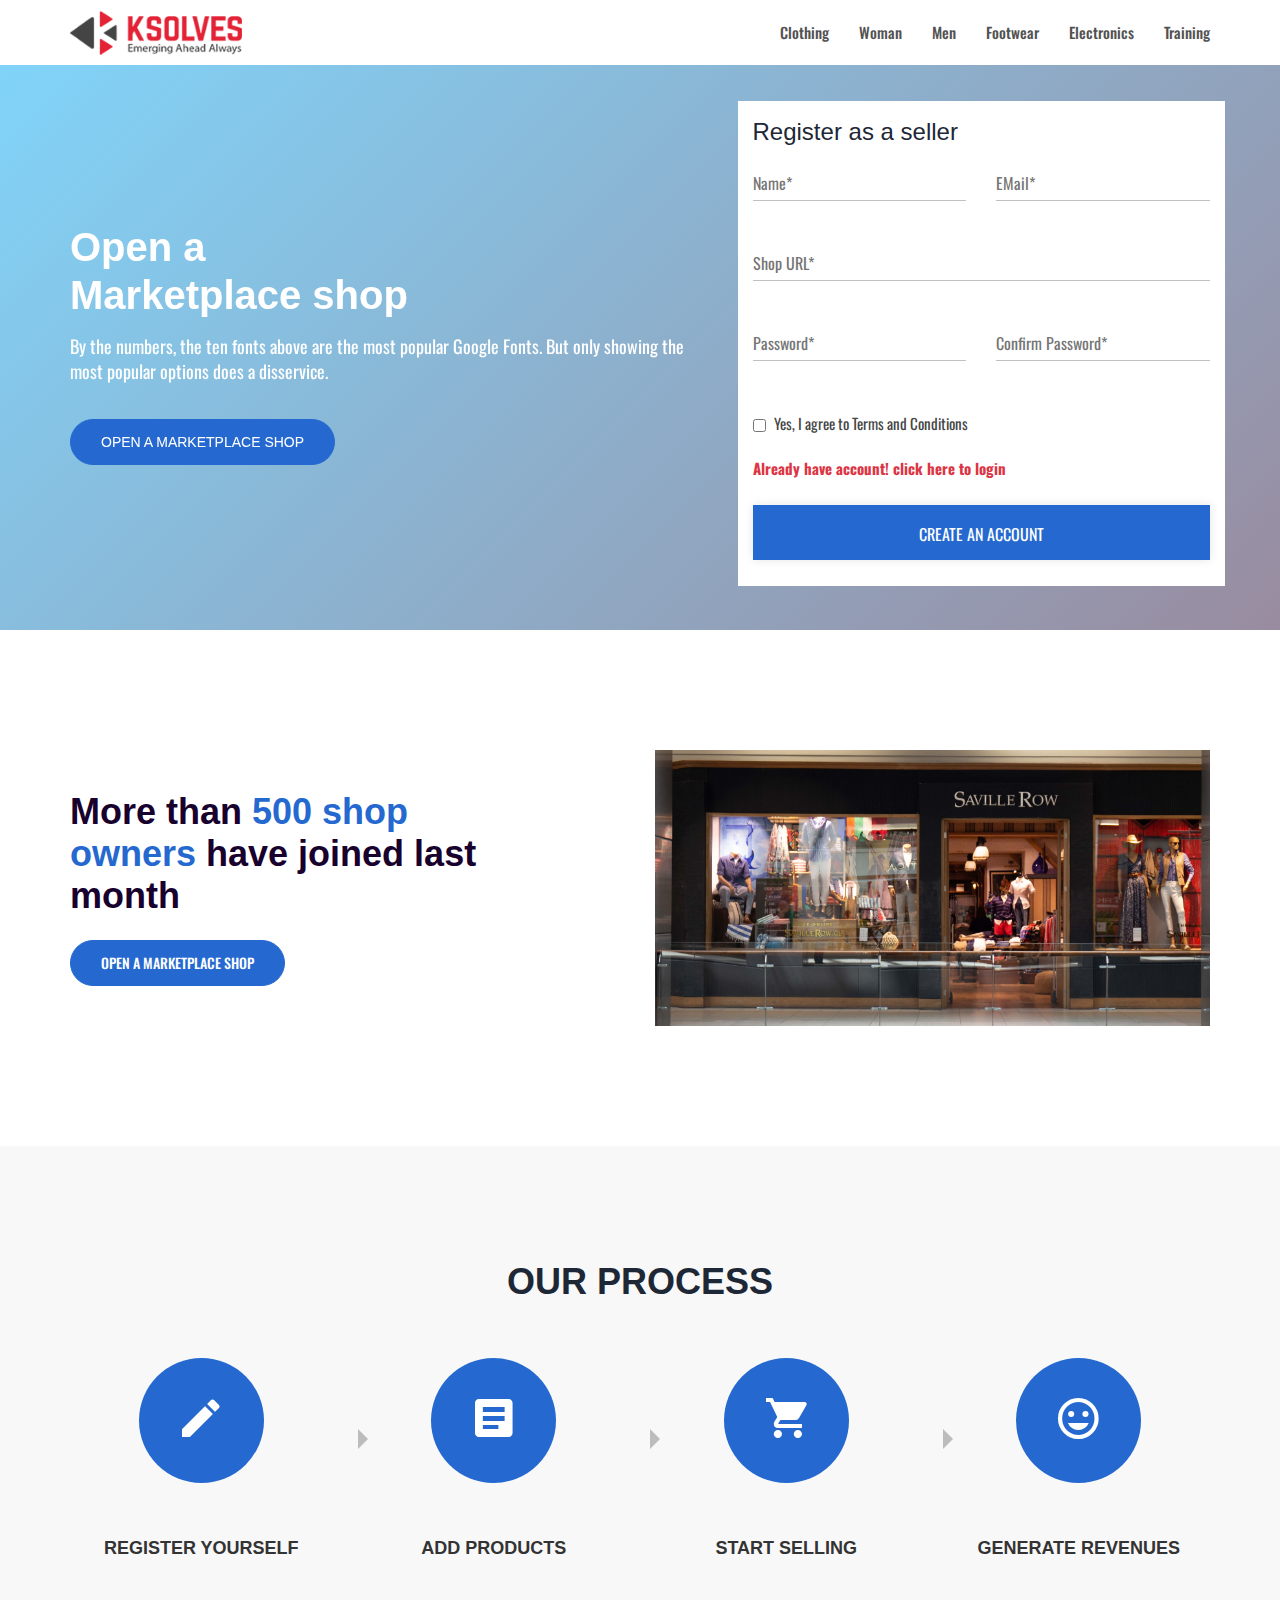
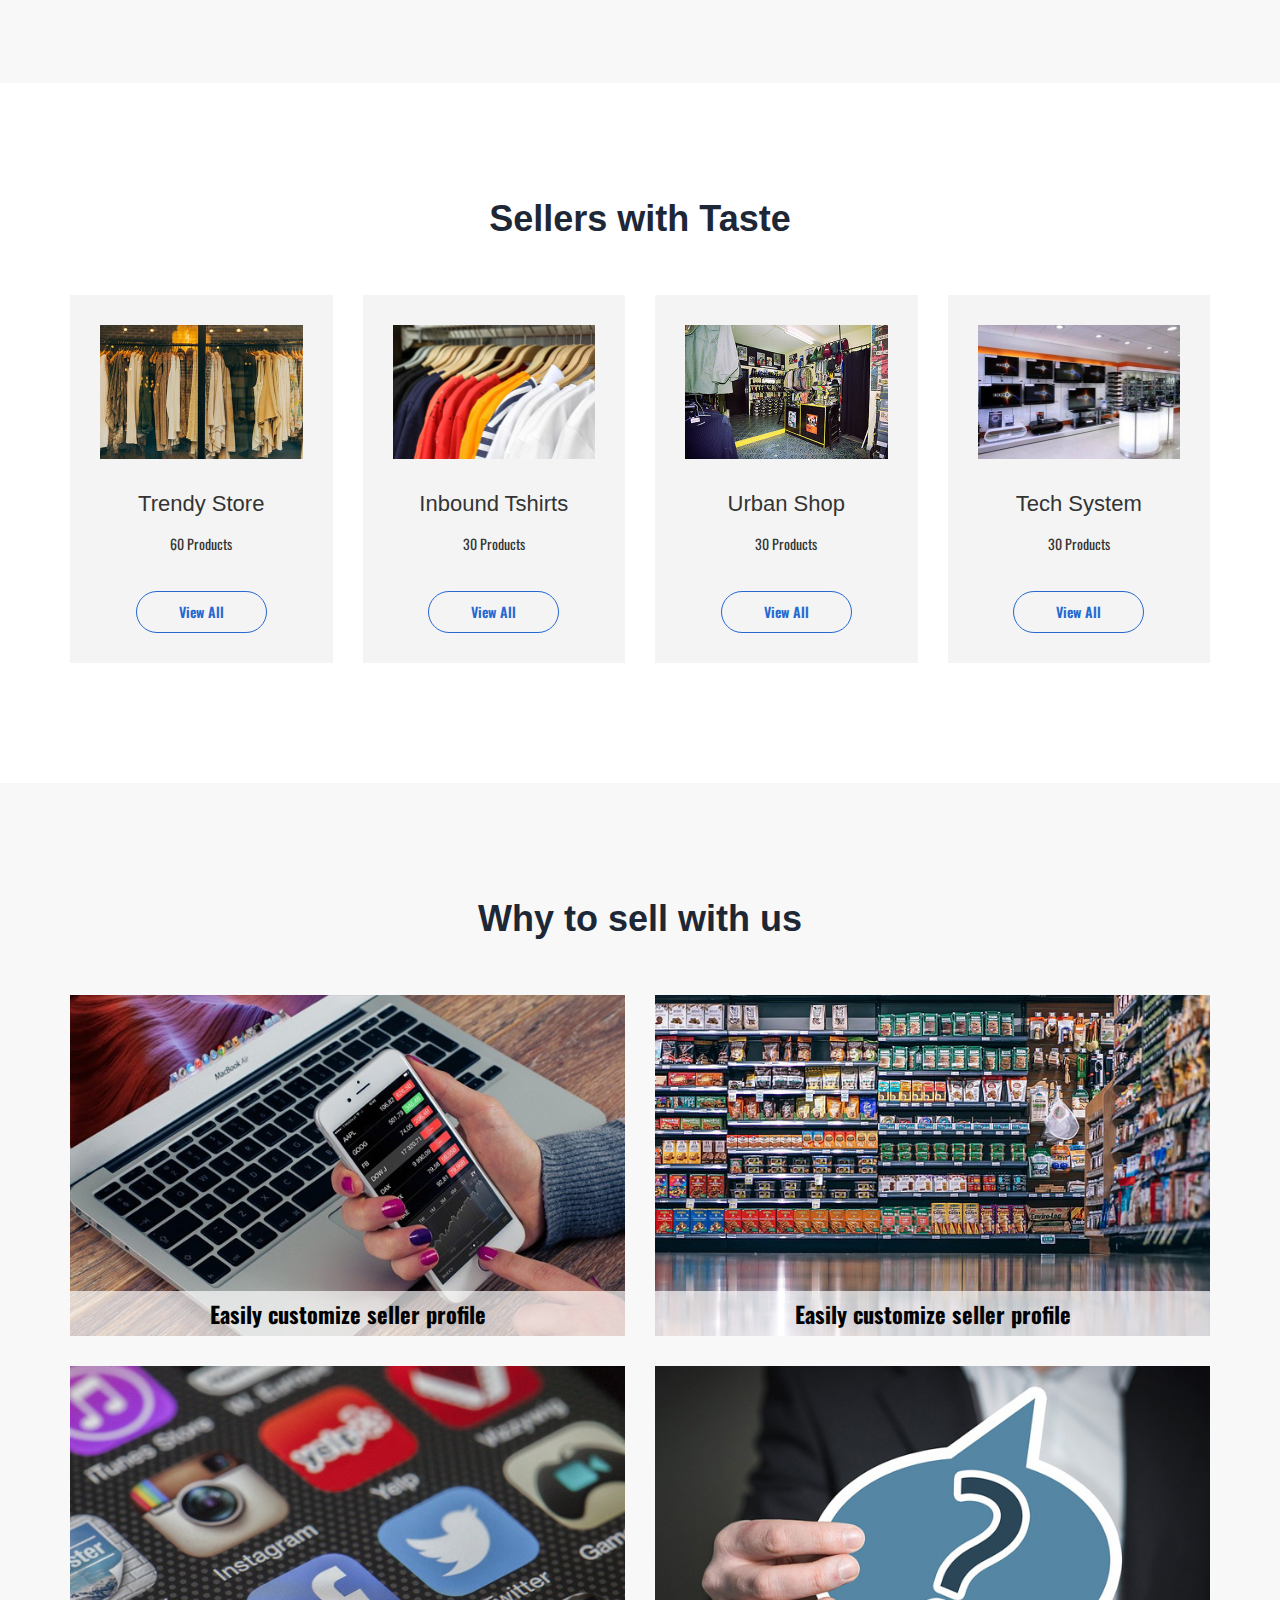
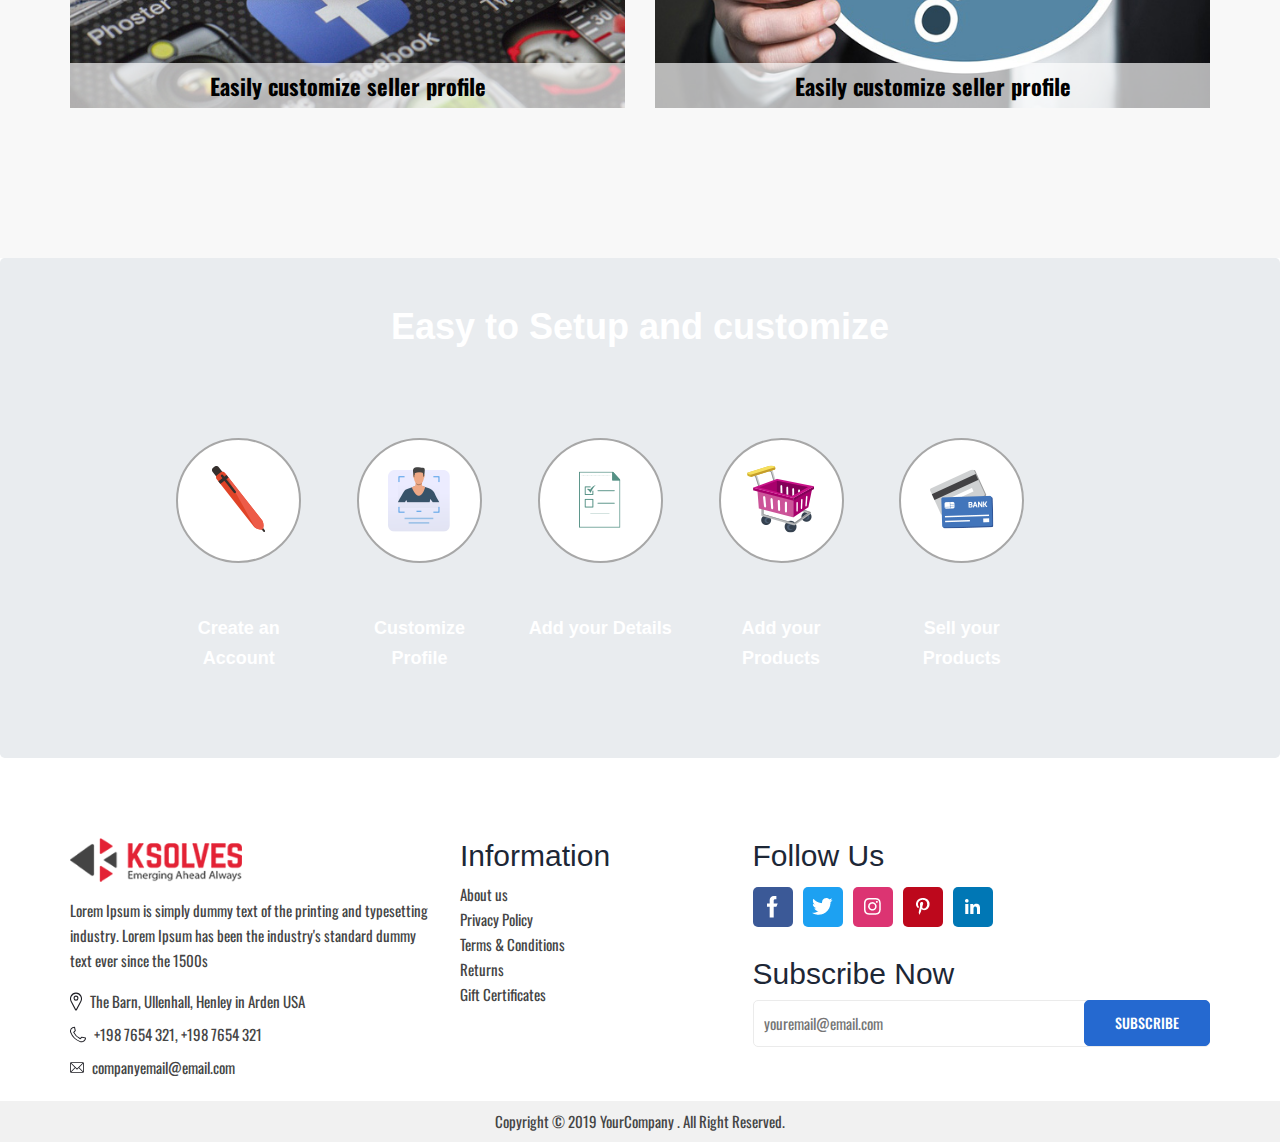
<file: shop-landing-page-two/index.html>
<!doctype html>
<html class="no-js" lang="en">

<head>
    <meta charset="utf-8">
    <meta http-equiv="x-ua-compatible" content="ie=edge">
    <title>Ksolves Marketplace</title>
    <meta name="description" content="">
    <meta name="viewport" content="width=device-width, initial-scale=1">
    <!-- Favicon -->
    <link rel="shortcut icon" type="image/x-icon" href="assets/images/favicon.ico">
    
    <!-- CSS
	============================================ -->
    
    <!-- Bootstrap CSS -->
    <link rel="stylesheet" href="assets/css/bootstrap.min.css">
    <!-- Plugins CSS -->
    <link rel="stylesheet" href="assets/css/plugins.css">
    <!-- Main Style CSS -->
    <link rel="stylesheet" href="assets/css/style.css">
    
</head>

<body>

<!-- Header -->
<header class="header">
   
    <div class="header-bottom-area header-sticky">
        <div class="container">
            <div class="row no-gutters align-items-center">
               
                <div class="col-lg-3 col-md-6 col-6">
                    <div class="logo">
                        <a href="index.html">
                            <img src="assets/images/ks-logo.png" alt="Ksolves">
                        </a>
                    </div>
                </div>
                
                <div class="col-lg-9 d-none d-lg-block">
                  
                    <div class="menu-area d-flex align-items-center justify-content-end">
                        <nav class="main-menu text-center">
                            <ul  class="sectionNav">
                                <li><a href="#home">Clothing</a></li>
                                <li><a href="#">Woman</a></li>
                                <li><a href="#">Men</a></li>
                                <li><a href="#">Footwear</a></li>
                                <li><a href="#">Electronics</a></li>
                                <li><a href="#">Training</a></li>
                            </ul>
                        </nav><!--// main-menu -->
                    </div>
                </div>
                
                <!-- Show in small device Start -->
                <div class="clickable-menu clickable-mainmenu-active d-block d-lg-none col-md-6 col-6">
                    <a href="#"><i class="ion-android-menu"></i></a>
                </div>
                <div class="clickable-mainmenu">
                    <div class="clickable-mainmenu-icon">
                        <button class="clickable-mainmenu-close">
                            <span class="ion-android-close"></span>
                        </button>
                    </div>
                    
                    <div id="menu" class="text-left clickable-menu-style">
                        <ul  class="sectionNav">
                            <li class=""><a href="#home">Clothing</a></li>
                            <li><a href="#">Women</a></li>
                            <li><a href="#">Men</a></li>
                            <li><a href="#">Footwear</a></li>
                            <li><a href="#">Electronics</a></li>
                            <li><a href="#">Training</a></li>
                        </ul>
                    </div>
                    
                </div>
                <!-- Show in small device End -->
            </div>
        </div>
    </div>
    
</header>
<!--// Header -->

<!-- Hero Section Start -->
<div class="hero-section section" id="home">

    <div class="hero-slider hero-slider-one">
        <!--Start Single Slider-->
        <div class="hero-slide-item d-flex image-bg align-items-center" data-agency-gradient="5">
            <div class="container">
                <div class="row pt-sm-5 pb-sm-5">
                    <div class="col-xl-7 col-lg-7 col-md-6 my-auto">
                        <div class="hero-content-box mb-sm-2">
                            <div class="hero-content text-left">
                                <h1>Open a <br>Marketplace shop</h1>
                                <p>By the numbers, the ten fonts above are the most popular Google Fonts. But
only showing the most popular options does a disservice.</p>
                                <a href="#" class="btn btn-circle">Open a Marketplace Shop</a>
                            </div>
                        </div>
                    </div>
					<div class="col-xl-5 col-lg-5 col-md-6 bg-white py-3 mb-sm-2">
						<div class="form_wrapper form-style-3 portfolio-contact">
                        <!-- Start Form -->
							<h4 class="mb-4">Register as a seller</h4>
                        <form id="contact-form" action="http://hasthemes.com/file/mail.php">
                            <div class="row">
                                <div class="col-lg-6">
                                    <input name="con_name" type="text" placeholder="Name*">
                                </div>
                                <div class="col-lg-6">
                                    <input name="con_email" type="email" placeholder="EMail*">
                                </div>

                                <div class="col-lg-12">
                                    <input type="text" placeholder="Shop URL*">
                                </div>
                                <div class="col-lg-6">
                                    <input type="password" placeholder="Password*">
                                </div>
								<div class="col-lg-6">
                                    <input type="password" placeholder="Confirm Password*">
                                </div>
								<div class="col-lg-12">
                                    <input id="check" type="checkbox" class="float-left d-block mr-2 mt-2 mb-4" align="absmiddle"> 
									<label for="check">Yes, I agree to Terms and Conditions</label>
                                </div>
								<div class="col-lg-12 mb-4"><a href="#" class="font-weight-bold text-danger">Already have account! click here to login</a></div>
								<div class="col-lg-12">
                                    <input type="submit" value="CREATE AN ACCOUNT">
                                     <p class="form-messege"></p>
                                </div>
                            </div>
							
                        </form>
                        <!-- End Form -->
                    </div>
					</div>
                </div>
            </div>
        </div>
        <!--End Single Slider-->
    </div>
    
</div><!-- Hero Section End -->

<!-- Page Conttent -->
<main class="page-content">
    <!-- Start About Area -->
    <div class="about-area section-ptb">
        <div class="container">
            <div class="row">
                <div class="col-lg-6 my-auto">
                    <div class="agency-benefits">
                        <div class="content">
                            <h2>More than <span>500 shop owners </span>have joined last month</h2>
                            <a href="#" class="btn btn-circle">Open a Marketplace Shop</a>
                        </div>
                    </div>
                </div>
                <div class="col-lg-6">
                    <div class="agency-thumb">
                        <div class="thumb">
                            <img src="assets/images/row.jpg" alt="Agency Images">
                        </div>
                    </div>
                </div>
            </div>
        </div>
    </div>
    <!-- End About Area -->
    <!-- Start Service Style-->
    <div class="section-service section-pt section-pb-90 bg-gray process">
        <div class="container">
            <div class="row">
                <div class="col-lg-12">
                    <div class="section-title text-center">
                        <h2>OUR PROCESS</h2>
                    </div>
                </div>
            </div>
            <div class="row mt--30">
                <!-- Start Single Service -->
                <div class="col-lg-3 col-md-6 col-sm-6 col-12">
                    <div class="service text-center service-1 agency-service mb-30">
                        <div class="icon pt-6">
                            <i class="ion-android-create"></i>
                        </div>
                        <div class="content">
                            <h4>REGISTER YOURSELF</h4>
                        </div>
                    </div>
                </div>
                <!-- End Single Service -->
                <!-- Start Single Service -->
                <div class="col-lg-3 col-md-6 col-sm-6 col-12">
                    <div class="service text-center service-1 agency-service mb-30">
                        <div class="icon pt-6">
                            <i class="ion-android-list "></i>
                        </div>
                        <div class="content">
                            <h4>ADD PRODUCTS</h4>
                        </div>
                    </div>
                </div>
                <!-- End Single Service -->

                <!-- Start Single Service -->
                <div class="col-lg-3 col-md-6 col-sm-6 col-12">
                    <div class="service text-center service-1 agency-service mb-30">
                        <div class="icon pt-6">
                            <i class="ion-android-cart"></i>
                        </div>
                        <div class="content">
                            <h4>START SELLING</h4>
                        </div>
                    </div>
                </div>
                <!-- End Single Service -->
				
				<!-- Start Single Service -->
                <div class="col-lg-3 col-md-6 col-sm-6 col-12">
                    <div class="service text-center service-1 agency-service mb-30">
                        <div class="icon pt-6">
                            <i class="ion-android-happy"></i>
                        </div>
                        <div class="content">
                            <h4>GENERATE REVENUES</h4>
                        </div>
                    </div>
                </div>
                <!-- End Single Service -->
            </div>
        </div>
    </div>
    <!-- End Service Style-->
    <!-- Start Service Style-->
    <div class="section-service section-pt section-pb-90 section-store">
        <div class="container">
            <div class="row">
                <div class="col-lg-12">
                    <div class="section-title text-center">
                        <h2>Sellers with Taste</h2>
                    </div>
                </div>
            </div>
            <div class="row mt--30">
                <!-- Start Single Service -->
                <div class="col-lg-3 col-md-6 col-sm-6 col-12">
                    <div class="service text-center service-2 agency-service mb-30">
                        <div class="thumb">
                            <a href="#">
                                <img src="assets/images/trendy_store.jpg" alt="service img">
                            </a>
                        </div>
                        <div class="content">
							<h4>Trendy Store</h4>
							<p>60 Products</p>
                            <a class="readmore_btn" href="#">View All</a>
                        </div>
                    </div>
                </div>
                <!-- End Single Service -->
                <!-- Start Single Service -->
                <div class="col-lg-3 col-md-6 col-sm-6 col-12">
                    <div class="service text-center service-2 agency-service mb-30">
                        <div class="thumb">
                            <a href="#">
                                <img src="assets/images/inbound_tshirt.jpg" alt="service img">
                            </a>
                        </div>
                        <div class="content">
                            <h4>Inbound Tshirts</h4>
							<p>30 Products</p>
                            <a class="readmore_btn" href="#">View All</a>
                        </div>
                    </div>
                </div>
                <!-- End Single Service -->
                <!-- Start Single Service -->
                <div class="col-lg-3 col-md-6 col-sm-6 col-12">
                    <div class="service text-center service-2 agency-service mb-30">
                        <div class="thumb">
                            <a href="#">
                                <img src="assets/images/urban_shop.jpg" alt="service img">
                            </a>
                        </div>
                        <div class="content">
                            <h4>Urban Shop</h4>
							<p>30 Products</p>
                            <a class="readmore_btn" href="#">View All</a>
                        </div>
                    </div>
                </div>
                <!-- End Single Service -->
				
				<!-- Start Single Service -->
                <div class="col-lg-3 col-md-6 col-sm-6 col-12">
                    <div class="service text-center service-2 agency-service mb-30">
                        <div class="thumb">
                            <a href="#">
                                <img src="assets/images/tech_system.jpg" alt="service img">
                            </a>
                        </div>
                        <div class="content">
                            <h4>Tech System</h4>
							<p>30 Products</p>
                            <a class="readmore_btn" href="#">View All</a>
                        </div>
                    </div>
                </div>
                <!-- End Single Service -->

            </div>
        </div>
    </div>
    <!-- End Service Style-->
    <!-- Start Team Style -->
    <div class="section-team section-pt section-pb bg-gray">
        <div class="container">
            <div class="row">
                <div class="col-lg-12">
                    <div class="section-title text-center">
                        <h2>Why to sell with us</h2>
                    </div>
                </div>
            </div>
            <!-- Start Team Area -->
            <div class="row">
                <!-- Start Single Team -->
                <div class="col-xl-6 col-lg-6 col-md-6 col-sm-6 col-12">
                    <div class="team team-6 mb-30">
                        <div class="thumb">
                            <a href="#">
                                <img src="assets/images/seller_profile.jpg" alt="team img">
								<span>Easily customize seller profile</span>
                            </a>
                            <div class="team-hover-action">
                                <div class="hover-action">
                                    <h4>Easily customize seller profile</h4>
                                    <p>By the numbers, the ten fonts above are the most popular Google Fonts. But only showing the most popular options does a disservice. By the numbers, the ten fonts above are the most popular Google Fonts. But only showing the most popular options does a disservice. But only showing the most popular options. options does a disservice. By the numbers, the ten fonts above are the most popular</p>
                                </div>
                            </div>
                        </div>
                    </div>
                </div>
                <!-- End Single Team -->
                <!-- Start Single Team -->
                <div class="col-xl-6 col-lg-6 col-md-6 col-sm-6 col-12">
                    <div class="team team-6  mb-30">
                        <div class="thumb">
                           <a href="#">
                                <img src="assets/images/unlimited_products.jpg" alt="team img">
								<span>Easily customize seller profile</span>
                            </a>
                            <div class="team-hover-action">
                                <div class="hover-action">
                                    <h4>Add Unlimited Products</h4>
                                    <p>By the numbers, the ten fonts above are the most popular Google Fonts. But only showing the most popular options does a disservice. By the numbers, the ten fonts above are the most popular Google Fonts. But only showing the most popular options does a disservice. But only showing the most popular options. options does a disservice. By the numbers, the ten fonts above are the most popular</p>
                                </div>
                            </div>
                        </div>
                    </div>
                </div>
                <!-- End Single Team -->
                <!-- Start Single Team -->
                <div class="col-xl-6 col-lg-6 col-md-6 col-sm-6 col-12">
                    <div class="team team-6  mb-30">
                        <div class="thumb">
                            <a href="#">
                                <img src="assets/images/social.jpg" alt="team img">
								<span>Easily customize seller profile</span>
                            </a>
                            <div class="team-hover-action">
                                <div class="hover-action">
                                    <h4>Connect to your social profile</h4>
                                    <p>By the numbers, the ten fonts above are the most popular Google Fonts. But only showing the most popular options does a disservice. By the numbers, the ten fonts above are the most popular Google Fonts. But only showing the most popular options does a disservice. But only showing the most popular options. options does a disservice. By the numbers, the ten fonts above are the most popular</p>
                                </div>
                            </div>
                        </div>
                    </div>
                </div>
                <!-- End Single Team -->
                <!-- Start Single Team -->
                <div class="col-xl-6 col-lg-6 col-md-6 col-sm-6 col-12">
                    <div class="team team-6  mb-30">
                        <div class="thumb">
                            <a href="#">
                                <img src="assets/images/ask.jpg" alt="team img">
								<span>Easily customize seller profile</span>
                            </a>
                            <div class="team-hover-action">
                                <div class="hover-action">
                                    <h4>Buyer can ask you a question</h4>
                                    <p>By the numbers, the ten fonts above are the most popular Google Fonts. But only showing the most popular options does a disservice. By the numbers, the ten fonts above are the most popular Google Fonts. But only showing the most</p>
                                </div>
                            </div>
                        </div>
                    </div>
                </div>
                <!-- End Single Team -->
            </div>
            <!-- End Team Area -->
        </div>
    </div>
    <!-- End Team Style -->
	<div class="jumbotron parallax text-center  pt-sm-5" id="parallax-static">
			<h2 class="text-white mb-90 font-weight-bold">Easy to Setup and customize</h2>
				<div class="row col-lg-11 offset-lg-1 offset-md-1 offset-sm-0">
					<div class="col-lg-2 col-md-6 col-sm-6 col-12">
                    <div class="service text-center service-1 agency-service mb-30">
                        <div class="icon pt-4">
                        <img src="assets/images/create_account.png" alt=""/> </div>
                        <div class="content">
                            <h4 class="text-white">Create an Account</h4>
                        </div>
                    </div>
               	 </div>
					<div class="col-lg-2 col-md-6 col-sm-6 col-12">
                    <div class="service text-center service-1 agency-service mb-30">
                        <div class="icon pt-4">
                        <img src="assets/images/customize_profile.png" alt=""/> </div>
                        <div class="content">
                            <h4 class="text-white">Customize Profile</h4>
                        </div>
                    </div>
               	 </div>
					<div class="col-lg-2 col-md-6 col-sm-6 col-12">
                    <div class="service text-center service-1 agency-service mb-30">
                        <div class="icon pt-4">
                        <img src="assets/images/add_details.png" alt=""/> </div>
                        <div class="content">
                            <h4 class="text-white">Add your Details</h4>
                        </div>
                    </div>
               	 </div>
					<div class="col-lg-2 col-md-6 col-sm-6 col-12">
                    <div class="service text-center service-1 agency-service mb-30">
                        <div class="icon pt-4">
                        <img src="assets/images/add_prosucts.png" alt=""/> </div>
                        <div class="content">
                            <h4 class="text-white">Add your Products</h4>
                        </div>
                    </div>
               	 </div>
					<div class="col-lg-2 col-md-6 col-sm-6 col-12">
                    <div class="service text-center service-1 agency-service mb-30">
                        <div class="icon pt-4">
                        <img src="assets/images/sell_products.png" alt=""/> </div>
                        <div class="content">
                            <h4 class="text-white">Sell your Products</h4>
                        </div>
                    </div>
               	 </div>
				</div>
		
	</div>
</main>
<!--// Page Conttent -->

<!-- Footer -->
<footer class="pt-5 light-bg mt-5">
        <div class="container">
            <div class="row">
                <div class="col-md-6 col-lg-4 mb-sm-2">
                    <div class="description">
                        <img class="mb-3" src="assets/images/ks-logo.png">
                        <p>Lorem Ipsum is simply dummy text of the printing and typesetting industry. Lorem Ipsum has been the industry's standard dummy text ever since the 1500s</p>
                        <div class="d-flex mb-2">
                            <img class="mr-2" src="assets/images/location.svg">
                            <span>The Barn, Ullenhall, Henley in Arden USA</span>
                        </div>
                        <div class="d-flex mb-2">
                            <img class="mr-2" src="assets/images/phone.svg">
                            <span>+198 7654 321, +198 7654 321</span>
                        </div>
                        <div class="d-flex mb-2">
                            <img class="mr-2" src="assets/images/email.svg">
                            <span>companyemail@email.com</span>
                        </div>
                    </div>
                </div>
                <div class="col-md-6 col-lg-3 mb-sm-2">
                    <h3 class="footer-title">Information</h3>
                    <ul class="list-unstyled">
                        <li><a href="javascript:void(0);">About us</a></li>
                        <li><a href="javascript:void(0);">Privacy Policy</a></li>
                        <li><a href="javascript:void(0);">Terms &amp; Conditions</a></li>
                        <li><a href="javascript:void(0);">Returns</a></li>
                        <li><a href="javascript:void(0);">Gift Certificates</a></li>
                    </ul>
                </div>
                <div class="col-md-12 col-lg-5 mb-sm-2">
                    <h3 class="footer-title">Follow Us</h3>
                    <ul class="list-unstyled d-flex social-media">
                        <li>
                            <a href="javascript:void(0);" class="facebook ml-0"><img src="assets/images/facebook.png"></a>
                        </li>
                        <li>
                            <a href="javascript:void(0);" class="twitter"><img src="assets/images/twitter.png"></a>
                        </li>
                        <li>
                            <a href="javascript:void(0);" class="instagram"><img src="assets/images/instagram.png"></a>
                        </li>
                        <li>
                            <a href="javascript:void(0);" class="pinterest"><img src="assets/images/pinterest.png"></a>
                        </li>
                        <li>
                            <a href="javascript:void(0);" class="linkedin"><img src="assets/images/linkedin.png"></a>
                        </li>
                    </ul>
                    <h3 class="footer-title mt-4">Subscribe Now</h3>
                    <div class="subscribe position-relative">
                        <input type="text" placeholder="youremail@email.com" class="w-100">
                        <button class="btn btn-primary position-absolute text-uppercase">subscribe</button>
                    </div>
                </div>
            </div>
        </div>
        <div class="copyright dark-bg mt-5">
            <div class="container">
                <div class="text-center py-2">
                    Copyright © 2019 YourCompany . All Right Reserved.
                </div>
            </div>
        </div>
    </footer>
<!--// Footer -->
    

<!-- JS ============================================ -->

<!-- Plugins JS -->
<script src="assets/js/plugins.js"></script>
<!-- Bootstrap JS -->
<script src="assets/js/bootstrap.min.js"></script>
<!-- Main JS -->
<script src="assets/js/main.js"></script>

</body>

</html>
</file>
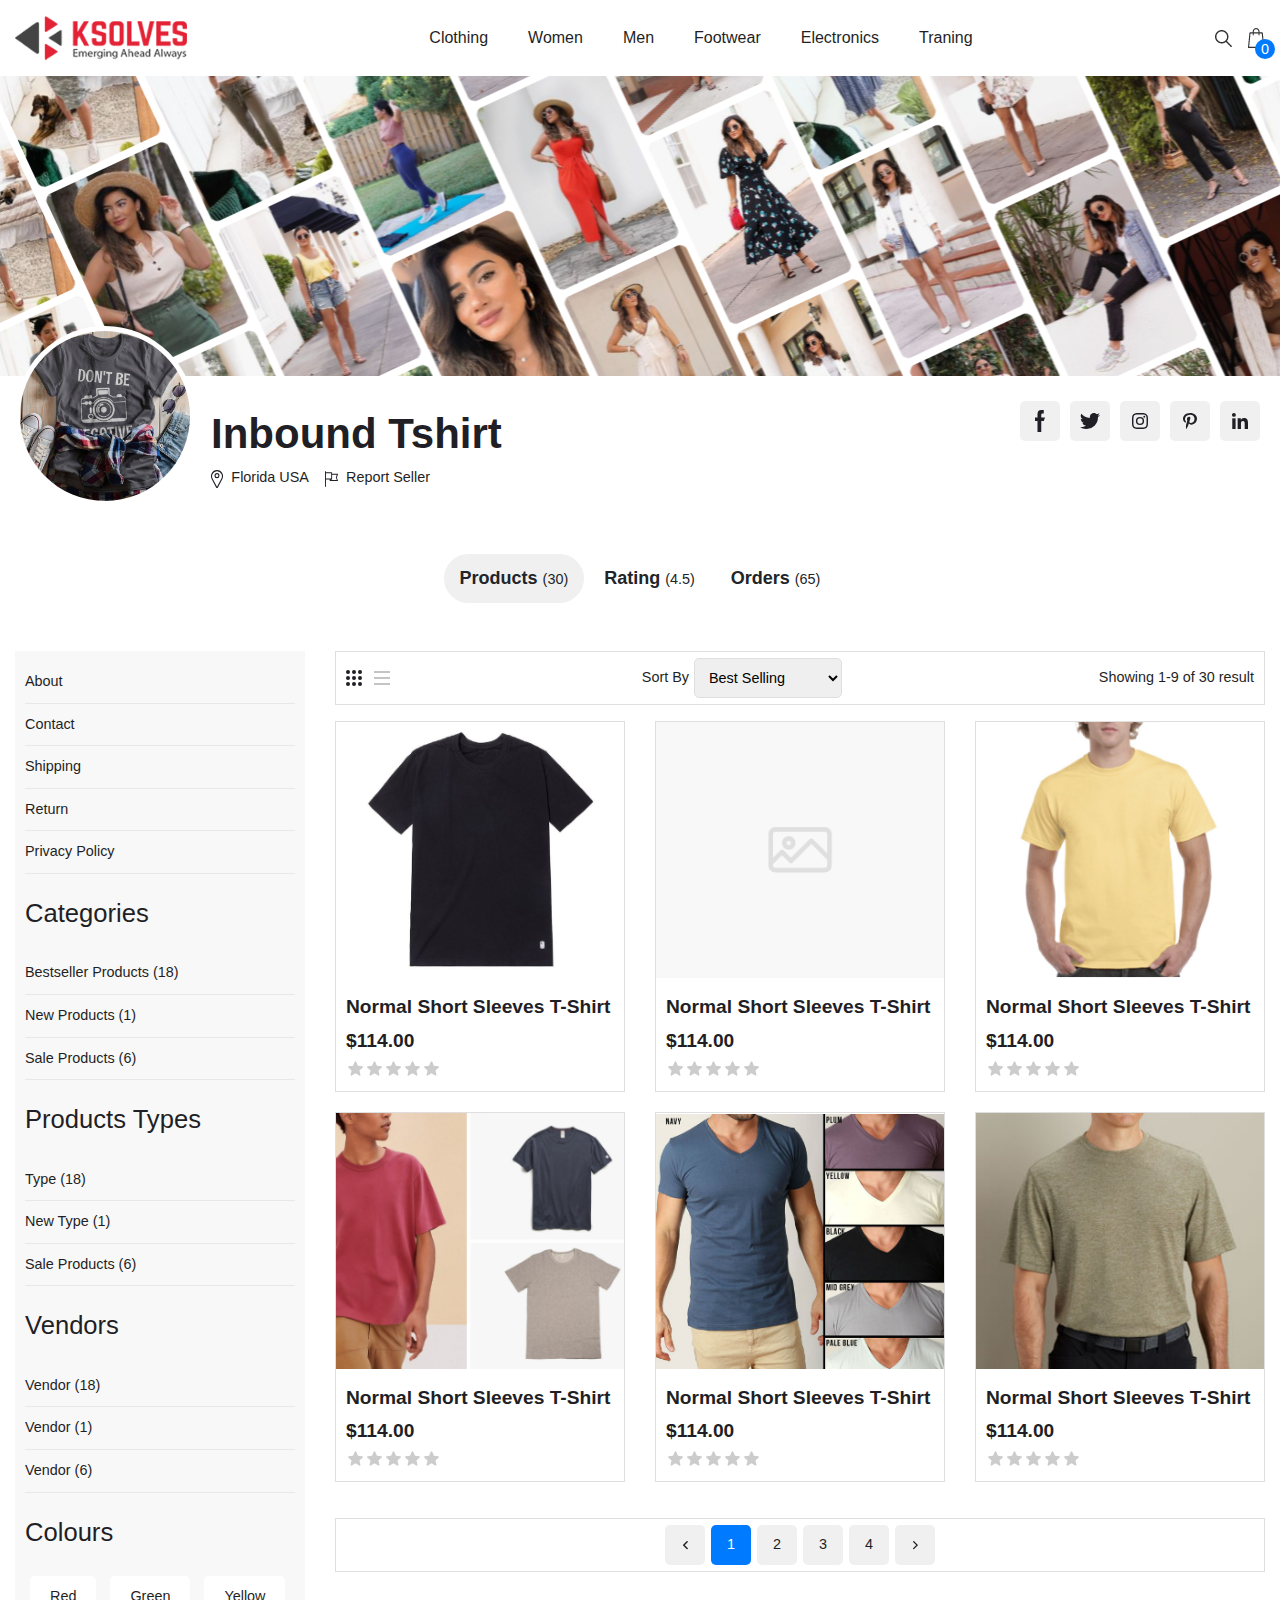
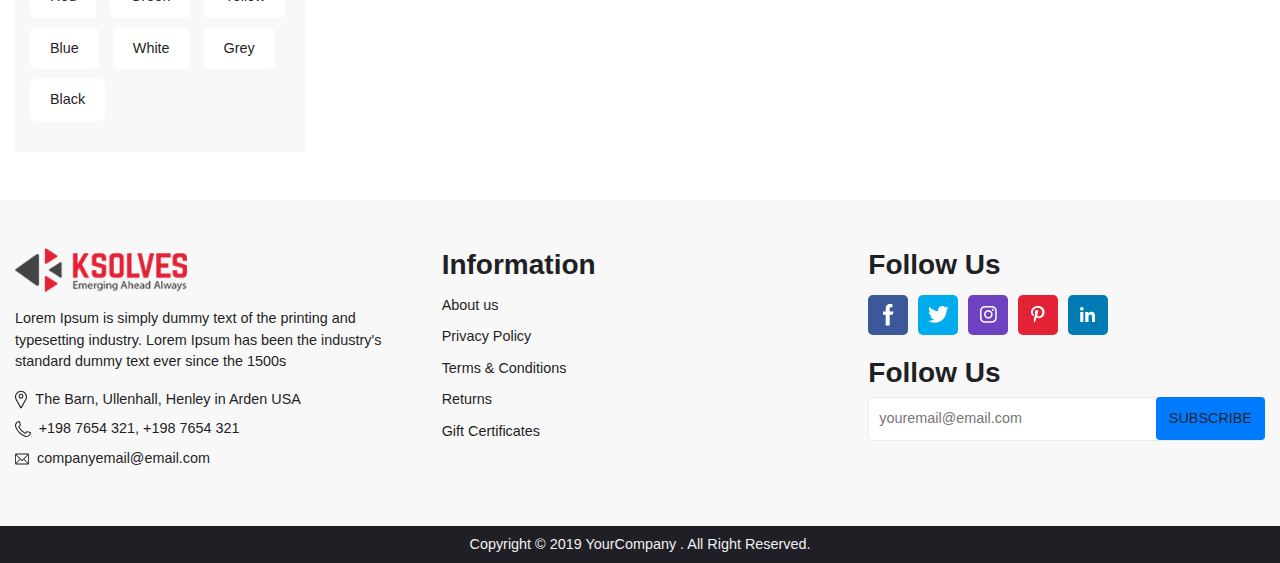
<file: multivendor-landing/html/product.html>
<!doctype html>
<html lang="en">

<head>
    <!-- Required meta tags -->
    <meta charset="utf-8">
    <meta name="viewport" content="width=device-width, initial-scale=1, shrink-to-fit=no">

    <!-- Main CSS -->

    <link rel="stylesheet" href="./css/style.css">
    <link rel="stylesheet" href="./css/custom.css">
    <title>Ksolves</title>
</head>

<body>
    <header>
        <div class="container-fluid">
            <div class="d-lg-flex justify-content-lg-between py-3">
                <div class="d-flex flex-lg-row flex-column align-items-center">
                    <img src="./images/ks-logo.png">
                </div>
                <div class="d-flex justify-content-lg-end justify-content-center align-items-center">
                    <nav>
                        <ul class="list-unstyled d-flex m-0">
                            <li><a href="javascript:void(0);">Clothing</a></li>
                            <li><a href="javascript:void(0);">Women</a></li>
                            <li><a href="javascript:void(0);">Men</a></li>
                            <li><a href="javascript:void(0);">Footwear</a></li>
                            <li><a href="javascript:void(0);">Electronics</a></li>
                            <li><a href="javascript:void(0);">Traning</a></li>
                        </ul>
                    </nav>
                </div>
                <div class="d-flex align-items-center">
                    <div class="search mr-3 position-relative">
                        <img src="images/search.png">
                        <input type="text" placeholder="Search" class="d-none position-absolute">
                    </div>
                    <div class="cart position-relative">
                        <a href=""><img src="./images/cart.png"><span class="cart-value position-absolute">0</span></a>
                    </div>
                </div>
            </div>
        </div>
    </header>
    <section class="header-banner">
        <div class="vendor-banner"><img src="./images/product-bg.svg"></div>
        <div class="container">
            <div class="vendor-details d-lg-flex justify-content-lg-between">
                <div class="d-flex flex-lg-row flex-column align-items-center">
                    <div class="logo"><img src="./images/seller2.png"></div>
                    <div class="name mt-3 ml-3">
                        <h1>Inbound Tshirt</h1>
                        <div class="address d-flex">
                            <span class="mr-2"><img src="./images/location.svg"></span>
                            <span class="mr-3">Florida USA</span>
                            <span class="mr-2"><img src="./images/report.svg"></span>
                            <span>Report Seller</span>
                        </div>
                    </div>
                </div>
                <div class="vendor-social-media d-flex justify-content-lg-end justify-content-center ">
                    <ul class="list-unstyled d-flex">
                        <li>
                            <a href="javascript:void(0);"><img src="./images/facebook.svg"></a>
                        </li>
                        <li>
                            <a href="javascript:void(0);"><img src="./images/twitter.svg"></a>
                        </li>
                        <li>
                            <a href="javascript:void(0);"><img src="./images/instagram.svg"></a>
                        </li>
                        <li>
                            <a href="javascript:void(0);"><img src="./images/pinterest.svg"></a>
                        </li>
                        <li>
                            <a href="javascript:void(0);"><img src="./images/linkedin.svg"></a>
                        </li>
                    </ul>
                </div>
            </div>
        </div>
    </section>
    <section class="content">
        <div class="container">
            <div class="tab my-lg-5 mb-sm-4 text-center">
                <button class="tablinks btn active" onclick="open(event, 'product')">Products
                  <small>(30)</small></button>
                  <button class="tablinks btn" onclick="open(event, 'rating')">Rating <small>(4.5)</small></button>
                  <button class="tablinks btn" onclick="open(event, 'orders')">Orders <small>(65)</small></button>
              </div>
          </div>
          <div class="container">
            <div class="row">
                <div class="col-lg-3">
                    <div class="left-sidebar light-bg">
                        <div class="nav">
                            <ul class="list-unstyled w-100">
                                <li>
                                    <a href="javascript:void(0);">About</a>
                                </li>
                                <li>
                                    <a href="javascript:void(0);">Contact</a>
                                </li>
                                <li>
                                    <a href="javascript:void(0);">Shipping</a>
                                </li>
                                <li>
                                    <a href="javascript:void(0);">Return</a>
                                </li>
                                <li>
                                    <a href="javascript:void(0);">Privacy Policy</a>
                                </li>
                                <li class="label">Categories</li>
                                <li>
                                    <a href="javascript:void(0);">Bestseller Products (18)</a>
                                </li>
                                <li>
                                    <a href="javascript:void(0);">New Products (1)</a>
                                </li>
                                <li>
                                    <a href="javascript:void(0);">Sale Products (6)</a>
                                </li>
                                <li class="label">Products Types</li>
                                <li>
                                    <a href="javascript:void(0);">Type (18)</a>
                                </li>
                                <li>
                                    <a href="javascript:void(0);">New Type (1)</a>
                                </li>
                                <li>
                                    <a href="javascript:void(0);">Sale Products (6)</a>
                                </li>
                                <li class="label">Vendors</li>
                                <li>
                                    <a href="javascript:void(0);">Vendor (18)</a>
                                </li>
                                <li>
                                    <a href="javascript:void(0);">Vendor (1)</a>
                                </li>
                                <li>
                                    <a href="javascript:void(0);">Vendor (6)</a>
                                </li>
                                <li class="label">Colours</li>
                                <li class="color-filter">Red</li>
                                <li class="color-filter">Green</li>
                                <li class="color-filter">Yellow</li>
                                <li class="color-filter">Blue</li>
                                <li class="color-filter">White</li>
                                <li class="color-filter">Grey</li>
                                <li class="color-filter">Black</li>
                            </ul>
                        </div>
                    </div>
                </div>
                <div class="col-lg-9">
                    <div id="product" class="tabcontent active  m-lg-0 my-3">
                        <div class="product-filter">
                            <div class="d-flex justify-content-md-between flex-column flex-md-row align-items-center">
                                <div class="view-filter">
                                    <a href="#" class="card-view mr-2">
                                        <img src="./images/card-view.svg">
                                    </a>
                                    <a href="#" class="list-view">
                                        <img src="./images/list-view.svg">
                                    </a>
                                </div>
                                <div class="sortby d-flex align-items-center">
                                    <span>Sort By</span>
                                    <select>
                                      <option>Best Selling</option>
                                      <option>Price low to high</option>
                                      <option>Price high to low</option>
                                  </select>
                              </div>
                              <div class="filterdetails d-flex">
                                Showing 1-9 of 30 result
                            </select>
                        </div>
                    </div>
                </div>
                <div class="product-listing  my-3">
                    <div class="row">
                        <div class="col-lg-4 col-md-6">
                            <div class="product">
                                <img src="./images/p1.png">
                                <div class="product-details">
                                    <div class="product-name">Normal Short Sleeves T-Shirt</div>
                                    <div class="product-price">$114.00</div>
                                    <div class="star-rating d-flex">
                                        <svg xmlns="http://www.w3.org/2000/svg" width="11.317" height="10.845" viewBox="0 0 11.317 10.845">
                                            <path id="star"
                                            d="M11.288,4.59a.6.6,0,0,0-.518-.414L7.5,3.88,6.212.856a.6.6,0,0,0-1.106,0L3.814,3.88l-3.267.3A.6.6,0,0,0,.206,5.229L2.675,7.394,1.947,10.6a.6.6,0,0,0,.895.65L5.659,9.567l2.817,1.684a.6.6,0,0,0,.9-.65L8.642,7.394l2.469-2.165a.6.6,0,0,0,.176-.639Zm0,0"
                                            transform="translate(0 -0.491)" />
                                        </svg>
                                        <svg xmlns="http://www.w3.org/2000/svg" width="11.317" height="10.845" viewBox="0 0 11.317 10.845">
                                            <path id="star"
                                            d="M11.288,4.59a.6.6,0,0,0-.518-.414L7.5,3.88,6.212.856a.6.6,0,0,0-1.106,0L3.814,3.88l-3.267.3A.6.6,0,0,0,.206,5.229L2.675,7.394,1.947,10.6a.6.6,0,0,0,.895.65L5.659,9.567l2.817,1.684a.6.6,0,0,0,.9-.65L8.642,7.394l2.469-2.165a.6.6,0,0,0,.176-.639Zm0,0"
                                            transform="translate(0 -0.491)" />
                                        </svg>
                                        <svg xmlns="http://www.w3.org/2000/svg" width="11.317" height="10.845" viewBox="0 0 11.317 10.845">
                                            <path id="star"
                                            d="M11.288,4.59a.6.6,0,0,0-.518-.414L7.5,3.88,6.212.856a.6.6,0,0,0-1.106,0L3.814,3.88l-3.267.3A.6.6,0,0,0,.206,5.229L2.675,7.394,1.947,10.6a.6.6,0,0,0,.895.65L5.659,9.567l2.817,1.684a.6.6,0,0,0,.9-.65L8.642,7.394l2.469-2.165a.6.6,0,0,0,.176-.639Zm0,0"
                                            transform="translate(0 -0.491)" />
                                        </svg>
                                        <svg xmlns="http://www.w3.org/2000/svg" width="11.317" height="10.845" viewBox="0 0 11.317 10.845">
                                            <path id="star"
                                            d="M11.288,4.59a.6.6,0,0,0-.518-.414L7.5,3.88,6.212.856a.6.6,0,0,0-1.106,0L3.814,3.88l-3.267.3A.6.6,0,0,0,.206,5.229L2.675,7.394,1.947,10.6a.6.6,0,0,0,.895.65L5.659,9.567l2.817,1.684a.6.6,0,0,0,.9-.65L8.642,7.394l2.469-2.165a.6.6,0,0,0,.176-.639Zm0,0"
                                            transform="translate(0 -0.491)" />
                                        </svg>
                                        <svg xmlns="http://www.w3.org/2000/svg" width="11.317" height="10.845" viewBox="0 0 11.317 10.845">
                                            <path id="star"
                                            d="M11.288,4.59a.6.6,0,0,0-.518-.414L7.5,3.88,6.212.856a.6.6,0,0,0-1.106,0L3.814,3.88l-3.267.3A.6.6,0,0,0,.206,5.229L2.675,7.394,1.947,10.6a.6.6,0,0,0,.895.65L5.659,9.567l2.817,1.684a.6.6,0,0,0,.9-.65L8.642,7.394l2.469-2.165a.6.6,0,0,0,.176-.639Zm0,0"
                                            transform="translate(0 -0.491)" />
                                        </svg>
                                    </div>
                                </div>
                            </div>
                        </div>
                        <div class="col-lg-4 col-md-6">
                            <div class="product">
                                <img src="./images/image.png">
                                <div class="product-details">
                                    <div class="product-name">Normal Short Sleeves T-Shirt</div>
                                    <div class="product-price">$114.00</div>
                                    <div class="star-rating d-flex">
                                        <svg xmlns="http://www.w3.org/2000/svg" width="11.317" height="10.845" viewBox="0 0 11.317 10.845">
                                            <path id="star"
                                            d="M11.288,4.59a.6.6,0,0,0-.518-.414L7.5,3.88,6.212.856a.6.6,0,0,0-1.106,0L3.814,3.88l-3.267.3A.6.6,0,0,0,.206,5.229L2.675,7.394,1.947,10.6a.6.6,0,0,0,.895.65L5.659,9.567l2.817,1.684a.6.6,0,0,0,.9-.65L8.642,7.394l2.469-2.165a.6.6,0,0,0,.176-.639Zm0,0"
                                            transform="translate(0 -0.491)" />
                                        </svg>
                                        <svg xmlns="http://www.w3.org/2000/svg" width="11.317" height="10.845" viewBox="0 0 11.317 10.845">
                                            <path id="star"
                                            d="M11.288,4.59a.6.6,0,0,0-.518-.414L7.5,3.88,6.212.856a.6.6,0,0,0-1.106,0L3.814,3.88l-3.267.3A.6.6,0,0,0,.206,5.229L2.675,7.394,1.947,10.6a.6.6,0,0,0,.895.65L5.659,9.567l2.817,1.684a.6.6,0,0,0,.9-.65L8.642,7.394l2.469-2.165a.6.6,0,0,0,.176-.639Zm0,0"
                                            transform="translate(0 -0.491)" />
                                        </svg>
                                        <svg xmlns="http://www.w3.org/2000/svg" width="11.317" height="10.845" viewBox="0 0 11.317 10.845">
                                            <path id="star"
                                            d="M11.288,4.59a.6.6,0,0,0-.518-.414L7.5,3.88,6.212.856a.6.6,0,0,0-1.106,0L3.814,3.88l-3.267.3A.6.6,0,0,0,.206,5.229L2.675,7.394,1.947,10.6a.6.6,0,0,0,.895.65L5.659,9.567l2.817,1.684a.6.6,0,0,0,.9-.65L8.642,7.394l2.469-2.165a.6.6,0,0,0,.176-.639Zm0,0"
                                            transform="translate(0 -0.491)" />
                                        </svg>
                                        <svg xmlns="http://www.w3.org/2000/svg" width="11.317" height="10.845" viewBox="0 0 11.317 10.845">
                                            <path id="star"
                                            d="M11.288,4.59a.6.6,0,0,0-.518-.414L7.5,3.88,6.212.856a.6.6,0,0,0-1.106,0L3.814,3.88l-3.267.3A.6.6,0,0,0,.206,5.229L2.675,7.394,1.947,10.6a.6.6,0,0,0,.895.65L5.659,9.567l2.817,1.684a.6.6,0,0,0,.9-.65L8.642,7.394l2.469-2.165a.6.6,0,0,0,.176-.639Zm0,0"
                                            transform="translate(0 -0.491)" />
                                        </svg>
                                        <svg xmlns="http://www.w3.org/2000/svg" width="11.317" height="10.845" viewBox="0 0 11.317 10.845">
                                            <path id="star"
                                            d="M11.288,4.59a.6.6,0,0,0-.518-.414L7.5,3.88,6.212.856a.6.6,0,0,0-1.106,0L3.814,3.88l-3.267.3A.6.6,0,0,0,.206,5.229L2.675,7.394,1.947,10.6a.6.6,0,0,0,.895.65L5.659,9.567l2.817,1.684a.6.6,0,0,0,.9-.65L8.642,7.394l2.469-2.165a.6.6,0,0,0,.176-.639Zm0,0"
                                            transform="translate(0 -0.491)" />
                                        </svg>
                                    </div>
                                </div>
                            </div>
                        </div>
                        <div class="col-lg-4 col-md-6">
                            <div class="product">
                                <img src="./images/p2.png">
                                <div class="product-details">
                                    <div class="product-name">Normal Short Sleeves T-Shirt</div>
                                    <div class="product-price">$114.00</div>
                                    <div class="star-rating d-flex">
                                        <svg xmlns="http://www.w3.org/2000/svg" width="11.317" height="10.845" viewBox="0 0 11.317 10.845">
                                            <path id="star"
                                            d="M11.288,4.59a.6.6,0,0,0-.518-.414L7.5,3.88,6.212.856a.6.6,0,0,0-1.106,0L3.814,3.88l-3.267.3A.6.6,0,0,0,.206,5.229L2.675,7.394,1.947,10.6a.6.6,0,0,0,.895.65L5.659,9.567l2.817,1.684a.6.6,0,0,0,.9-.65L8.642,7.394l2.469-2.165a.6.6,0,0,0,.176-.639Zm0,0"
                                            transform="translate(0 -0.491)" />
                                        </svg>
                                        <svg xmlns="http://www.w3.org/2000/svg" width="11.317" height="10.845" viewBox="0 0 11.317 10.845">
                                            <path id="star"
                                            d="M11.288,4.59a.6.6,0,0,0-.518-.414L7.5,3.88,6.212.856a.6.6,0,0,0-1.106,0L3.814,3.88l-3.267.3A.6.6,0,0,0,.206,5.229L2.675,7.394,1.947,10.6a.6.6,0,0,0,.895.65L5.659,9.567l2.817,1.684a.6.6,0,0,0,.9-.65L8.642,7.394l2.469-2.165a.6.6,0,0,0,.176-.639Zm0,0"
                                            transform="translate(0 -0.491)" />
                                        </svg>
                                        <svg xmlns="http://www.w3.org/2000/svg" width="11.317" height="10.845" viewBox="0 0 11.317 10.845">
                                            <path id="star"
                                            d="M11.288,4.59a.6.6,0,0,0-.518-.414L7.5,3.88,6.212.856a.6.6,0,0,0-1.106,0L3.814,3.88l-3.267.3A.6.6,0,0,0,.206,5.229L2.675,7.394,1.947,10.6a.6.6,0,0,0,.895.65L5.659,9.567l2.817,1.684a.6.6,0,0,0,.9-.65L8.642,7.394l2.469-2.165a.6.6,0,0,0,.176-.639Zm0,0"
                                            transform="translate(0 -0.491)" />
                                        </svg>
                                        <svg xmlns="http://www.w3.org/2000/svg" width="11.317" height="10.845" viewBox="0 0 11.317 10.845">
                                            <path id="star"
                                            d="M11.288,4.59a.6.6,0,0,0-.518-.414L7.5,3.88,6.212.856a.6.6,0,0,0-1.106,0L3.814,3.88l-3.267.3A.6.6,0,0,0,.206,5.229L2.675,7.394,1.947,10.6a.6.6,0,0,0,.895.65L5.659,9.567l2.817,1.684a.6.6,0,0,0,.9-.65L8.642,7.394l2.469-2.165a.6.6,0,0,0,.176-.639Zm0,0"
                                            transform="translate(0 -0.491)" />
                                        </svg>
                                        <svg xmlns="http://www.w3.org/2000/svg" width="11.317" height="10.845" viewBox="0 0 11.317 10.845">
                                            <path id="star"
                                            d="M11.288,4.59a.6.6,0,0,0-.518-.414L7.5,3.88,6.212.856a.6.6,0,0,0-1.106,0L3.814,3.88l-3.267.3A.6.6,0,0,0,.206,5.229L2.675,7.394,1.947,10.6a.6.6,0,0,0,.895.65L5.659,9.567l2.817,1.684a.6.6,0,0,0,.9-.65L8.642,7.394l2.469-2.165a.6.6,0,0,0,.176-.639Zm0,0"
                                            transform="translate(0 -0.491)" />
                                        </svg>
                                    </div>
                                </div>
                            </div>
                        </div>
                        <div class="col-lg-4 col-md-6">
                            <div class="product">
                                <img src="./images/p3.png">
                                <div class="product-details">
                                    <div class="product-name">Normal Short Sleeves T-Shirt</div>
                                    <div class="product-price">$114.00</div>
                                    <div class="star-rating d-flex">
                                        <svg xmlns="http://www.w3.org/2000/svg" width="11.317" height="10.845" viewBox="0 0 11.317 10.845">
                                            <path id="star"
                                            d="M11.288,4.59a.6.6,0,0,0-.518-.414L7.5,3.88,6.212.856a.6.6,0,0,0-1.106,0L3.814,3.88l-3.267.3A.6.6,0,0,0,.206,5.229L2.675,7.394,1.947,10.6a.6.6,0,0,0,.895.65L5.659,9.567l2.817,1.684a.6.6,0,0,0,.9-.65L8.642,7.394l2.469-2.165a.6.6,0,0,0,.176-.639Zm0,0"
                                            transform="translate(0 -0.491)" />
                                        </svg>
                                        <svg xmlns="http://www.w3.org/2000/svg" width="11.317" height="10.845" viewBox="0 0 11.317 10.845">
                                            <path id="star"
                                            d="M11.288,4.59a.6.6,0,0,0-.518-.414L7.5,3.88,6.212.856a.6.6,0,0,0-1.106,0L3.814,3.88l-3.267.3A.6.6,0,0,0,.206,5.229L2.675,7.394,1.947,10.6a.6.6,0,0,0,.895.65L5.659,9.567l2.817,1.684a.6.6,0,0,0,.9-.65L8.642,7.394l2.469-2.165a.6.6,0,0,0,.176-.639Zm0,0"
                                            transform="translate(0 -0.491)" />
                                        </svg>
                                        <svg xmlns="http://www.w3.org/2000/svg" width="11.317" height="10.845" viewBox="0 0 11.317 10.845">
                                            <path id="star"
                                            d="M11.288,4.59a.6.6,0,0,0-.518-.414L7.5,3.88,6.212.856a.6.6,0,0,0-1.106,0L3.814,3.88l-3.267.3A.6.6,0,0,0,.206,5.229L2.675,7.394,1.947,10.6a.6.6,0,0,0,.895.65L5.659,9.567l2.817,1.684a.6.6,0,0,0,.9-.65L8.642,7.394l2.469-2.165a.6.6,0,0,0,.176-.639Zm0,0"
                                            transform="translate(0 -0.491)" />
                                        </svg>
                                        <svg xmlns="http://www.w3.org/2000/svg" width="11.317" height="10.845" viewBox="0 0 11.317 10.845">
                                            <path id="star"
                                            d="M11.288,4.59a.6.6,0,0,0-.518-.414L7.5,3.88,6.212.856a.6.6,0,0,0-1.106,0L3.814,3.88l-3.267.3A.6.6,0,0,0,.206,5.229L2.675,7.394,1.947,10.6a.6.6,0,0,0,.895.65L5.659,9.567l2.817,1.684a.6.6,0,0,0,.9-.65L8.642,7.394l2.469-2.165a.6.6,0,0,0,.176-.639Zm0,0"
                                            transform="translate(0 -0.491)" />
                                        </svg>
                                        <svg xmlns="http://www.w3.org/2000/svg" width="11.317" height="10.845" viewBox="0 0 11.317 10.845">
                                            <path id="star"
                                            d="M11.288,4.59a.6.6,0,0,0-.518-.414L7.5,3.88,6.212.856a.6.6,0,0,0-1.106,0L3.814,3.88l-3.267.3A.6.6,0,0,0,.206,5.229L2.675,7.394,1.947,10.6a.6.6,0,0,0,.895.65L5.659,9.567l2.817,1.684a.6.6,0,0,0,.9-.65L8.642,7.394l2.469-2.165a.6.6,0,0,0,.176-.639Zm0,0"
                                            transform="translate(0 -0.491)" />
                                        </svg>
                                    </div>
                                </div>
                            </div>
                        </div>
                        <div class="col-lg-4 col-md-6">
                            <div class="product">
                                <img src="./images/p4.png">
                                <div class="product-details">
                                    <div class="product-name">Normal Short Sleeves T-Shirt</div>
                                    <div class="product-price">$114.00</div>
                                    <div class="star-rating d-flex">
                                        <svg xmlns="http://www.w3.org/2000/svg" width="11.317" height="10.845" viewBox="0 0 11.317 10.845">
                                            <path id="star"
                                            d="M11.288,4.59a.6.6,0,0,0-.518-.414L7.5,3.88,6.212.856a.6.6,0,0,0-1.106,0L3.814,3.88l-3.267.3A.6.6,0,0,0,.206,5.229L2.675,7.394,1.947,10.6a.6.6,0,0,0,.895.65L5.659,9.567l2.817,1.684a.6.6,0,0,0,.9-.65L8.642,7.394l2.469-2.165a.6.6,0,0,0,.176-.639Zm0,0"
                                            transform="translate(0 -0.491)" />
                                        </svg>
                                        <svg xmlns="http://www.w3.org/2000/svg" width="11.317" height="10.845" viewBox="0 0 11.317 10.845">
                                            <path id="star"
                                            d="M11.288,4.59a.6.6,0,0,0-.518-.414L7.5,3.88,6.212.856a.6.6,0,0,0-1.106,0L3.814,3.88l-3.267.3A.6.6,0,0,0,.206,5.229L2.675,7.394,1.947,10.6a.6.6,0,0,0,.895.65L5.659,9.567l2.817,1.684a.6.6,0,0,0,.9-.65L8.642,7.394l2.469-2.165a.6.6,0,0,0,.176-.639Zm0,0"
                                            transform="translate(0 -0.491)" />
                                        </svg>
                                        <svg xmlns="http://www.w3.org/2000/svg" width="11.317" height="10.845" viewBox="0 0 11.317 10.845">
                                            <path id="star"
                                            d="M11.288,4.59a.6.6,0,0,0-.518-.414L7.5,3.88,6.212.856a.6.6,0,0,0-1.106,0L3.814,3.88l-3.267.3A.6.6,0,0,0,.206,5.229L2.675,7.394,1.947,10.6a.6.6,0,0,0,.895.65L5.659,9.567l2.817,1.684a.6.6,0,0,0,.9-.65L8.642,7.394l2.469-2.165a.6.6,0,0,0,.176-.639Zm0,0"
                                            transform="translate(0 -0.491)" />
                                        </svg>
                                        <svg xmlns="http://www.w3.org/2000/svg" width="11.317" height="10.845" viewBox="0 0 11.317 10.845">
                                            <path id="star"
                                            d="M11.288,4.59a.6.6,0,0,0-.518-.414L7.5,3.88,6.212.856a.6.6,0,0,0-1.106,0L3.814,3.88l-3.267.3A.6.6,0,0,0,.206,5.229L2.675,7.394,1.947,10.6a.6.6,0,0,0,.895.65L5.659,9.567l2.817,1.684a.6.6,0,0,0,.9-.65L8.642,7.394l2.469-2.165a.6.6,0,0,0,.176-.639Zm0,0"
                                            transform="translate(0 -0.491)" />
                                        </svg>
                                        <svg xmlns="http://www.w3.org/2000/svg" width="11.317" height="10.845" viewBox="0 0 11.317 10.845">
                                            <path id="star"
                                            d="M11.288,4.59a.6.6,0,0,0-.518-.414L7.5,3.88,6.212.856a.6.6,0,0,0-1.106,0L3.814,3.88l-3.267.3A.6.6,0,0,0,.206,5.229L2.675,7.394,1.947,10.6a.6.6,0,0,0,.895.65L5.659,9.567l2.817,1.684a.6.6,0,0,0,.9-.65L8.642,7.394l2.469-2.165a.6.6,0,0,0,.176-.639Zm0,0"
                                            transform="translate(0 -0.491)" />
                                        </svg>
                                    </div>
                                </div>
                            </div>
                        </div>
                        <div class="col-lg-4 col-md-6">
                            <div class="product">
                                <img src="./images/p5.png">
                                <div class="product-details">
                                    <div class="product-name">Normal Short Sleeves T-Shirt</div>
                                    <div class="product-price">$114.00</div>
                                    <div class="star-rating d-flex">
                                        <svg xmlns="http://www.w3.org/2000/svg" width="11.317" height="10.845" viewBox="0 0 11.317 10.845">
                                            <path id="star"
                                            d="M11.288,4.59a.6.6,0,0,0-.518-.414L7.5,3.88,6.212.856a.6.6,0,0,0-1.106,0L3.814,3.88l-3.267.3A.6.6,0,0,0,.206,5.229L2.675,7.394,1.947,10.6a.6.6,0,0,0,.895.65L5.659,9.567l2.817,1.684a.6.6,0,0,0,.9-.65L8.642,7.394l2.469-2.165a.6.6,0,0,0,.176-.639Zm0,0"
                                            transform="translate(0 -0.491)" />
                                        </svg>
                                        <svg xmlns="http://www.w3.org/2000/svg" width="11.317" height="10.845" viewBox="0 0 11.317 10.845">
                                            <path id="star"
                                            d="M11.288,4.59a.6.6,0,0,0-.518-.414L7.5,3.88,6.212.856a.6.6,0,0,0-1.106,0L3.814,3.88l-3.267.3A.6.6,0,0,0,.206,5.229L2.675,7.394,1.947,10.6a.6.6,0,0,0,.895.65L5.659,9.567l2.817,1.684a.6.6,0,0,0,.9-.65L8.642,7.394l2.469-2.165a.6.6,0,0,0,.176-.639Zm0,0"
                                            transform="translate(0 -0.491)" />
                                        </svg>
                                        <svg xmlns="http://www.w3.org/2000/svg" width="11.317" height="10.845" viewBox="0 0 11.317 10.845">
                                            <path id="star"
                                            d="M11.288,4.59a.6.6,0,0,0-.518-.414L7.5,3.88,6.212.856a.6.6,0,0,0-1.106,0L3.814,3.88l-3.267.3A.6.6,0,0,0,.206,5.229L2.675,7.394,1.947,10.6a.6.6,0,0,0,.895.65L5.659,9.567l2.817,1.684a.6.6,0,0,0,.9-.65L8.642,7.394l2.469-2.165a.6.6,0,0,0,.176-.639Zm0,0"
                                            transform="translate(0 -0.491)" />
                                        </svg>
                                        <svg xmlns="http://www.w3.org/2000/svg" width="11.317" height="10.845" viewBox="0 0 11.317 10.845">
                                            <path id="star"
                                            d="M11.288,4.59a.6.6,0,0,0-.518-.414L7.5,3.88,6.212.856a.6.6,0,0,0-1.106,0L3.814,3.88l-3.267.3A.6.6,0,0,0,.206,5.229L2.675,7.394,1.947,10.6a.6.6,0,0,0,.895.65L5.659,9.567l2.817,1.684a.6.6,0,0,0,.9-.65L8.642,7.394l2.469-2.165a.6.6,0,0,0,.176-.639Zm0,0"
                                            transform="translate(0 -0.491)" />
                                        </svg>
                                        <svg xmlns="http://www.w3.org/2000/svg" width="11.317" height="10.845" viewBox="0 0 11.317 10.845">
                                            <path id="star"
                                            d="M11.288,4.59a.6.6,0,0,0-.518-.414L7.5,3.88,6.212.856a.6.6,0,0,0-1.106,0L3.814,3.88l-3.267.3A.6.6,0,0,0,.206,5.229L2.675,7.394,1.947,10.6a.6.6,0,0,0,.895.65L5.659,9.567l2.817,1.684a.6.6,0,0,0,.9-.65L8.642,7.394l2.469-2.165a.6.6,0,0,0,.176-.639Zm0,0"
                                            transform="translate(0 -0.491)" />
                                        </svg>
                                    </div>
                                </div>
                            </div>
                        </div>
                    </div>
                </div>
                <div class="product-pagination">
                    <div class="d-flex justify-content-center align-items-center">
                        <a href="javascript:void(0);"><img src="./images/left-arrow.png"></a>
                        <a href="#" class="active">1</a>
                        <a href="javascript:void(0);">2</a>
                        <a href="javascript:void(0);">3</a>
                        <a href="javascript:void(0);">4</a>
                        <a href="javascript:void(0);"><img src="./images/right-arrow.png"></a>
                    </div>
                </div>
            </div>

        </div>
    </div>
</div>
</section>
<footer class="pt-5 light-bg mt-5">
    <div class="container">
        <div class="row">
            <div class="col-md-6 col-lg-4">
                <div class="description">
                    <img class="mb-3" src="./images/ks-logo.png">
                    <p>Lorem Ipsum is simply dummy text of the printing and typesetting industry. Lorem Ipsum has been the industry's standard dummy text ever since the 1500s</p>
                    <div class="d-flex mb-2">
                        <img class="mr-2" src="./images/location.svg">
                        <span>The Barn, Ullenhall, Henley in Arden USA</span>
                    </div>
                    <div class="d-flex mb-2">
                        <img class="mr-2" src="./images/phone.svg">
                        <span>+198 7654 321, +198 7654 321</span>
                    </div>
                    <div class="d-flex mb-2">
                        <img class="mr-2" src="./images/email.svg">
                        <span>companyemail@email.com</span>
                    </div>
                </div>
            </div>
            <div class="col-md-6 col-lg-4">
                <h3 class="footer-title">Information</h3>
                <ul class="list-unstyled">
                    <li><a href="javascript:void(0);">About us</a></li>
                    <li><a href="javascript:void(0);">Privacy Policy</a></li>
                    <li><a href="javascript:void(0);">Terms & Conditions</a></li>
                    <li><a href="javascript:void(0);">Returns</a></li>
                    <li><a href="javascript:void(0);">Gift Certificates</a></li>
                </ul>
            </div>
            <div class="col-md-6 col-lg-4">
                <h3 class="footer-title">Follow Us</h3>
                <ul class="list-unstyled d-flex social-media">
                    <li>
                        <a href="javascript:void(0);" class="facebook ml-0"><img src="./images/facebook.png"></a>
                    </li>
                    <li>
                        <a href="javascript:void(0);" class="twitter"><img src="./images/twitter.png"></a>
                    </li>
                    <li>
                        <a href="javascript:void(0);" class="instagram"><img src="./images/instagram.png"></a>
                    </li>
                    <li>
                        <a href="javascript:void(0);" class="pinterest"><img src="./images/pinterest.png"></a>
                    </li>
                    <li>
                        <a href="javascript:void(0);" class="linkedin"><img src="./images/linkedin.png"></a>
                    </li>
                </ul>
                <h3 class="footer-title">Follow Us</h3>
                <div class="subscribe position-relative">
                    <input type="text" placeholder="youremail@email.com" class="w-100">
                    <button class="btn bg-primary position-absolute text-uppercase">subscribe</button>
                </div>
            </div>
        </div>
    </div>
    <div class="copyright dark-bg mt-5">
        <div class="container">
            <div class="text-center py-2">
                Copyright © 2019 YourCompany . All Right Reserved.
            </div>
        </div>
    </div>
</footer>
<script src="https://ajax.googleapis.com/ajax/libs/jquery/3.5.1/jquery.min.js"></script>
<script>
    function open(evt, cityName) {
        var i, tabcontent, tablinks;
        tabcontent = document.getElementsByClassName("tabcontent");
        for (i = 0; i < tabcontent.length; i++) {
            tabcontent[i].style.display = "none";
        }
        tablinks = document.getElementsByClassName("tablinks");
        for (i = 0; i < tablinks.length; i++) {
            tablinks[i].className = tablinks[i].className.replace(" active", "");
        }
        document.getElementById(cityName).style.display = "block";
        evt.currentTarget.className += " active";
    }
</script>
</body>

</html>
</file>
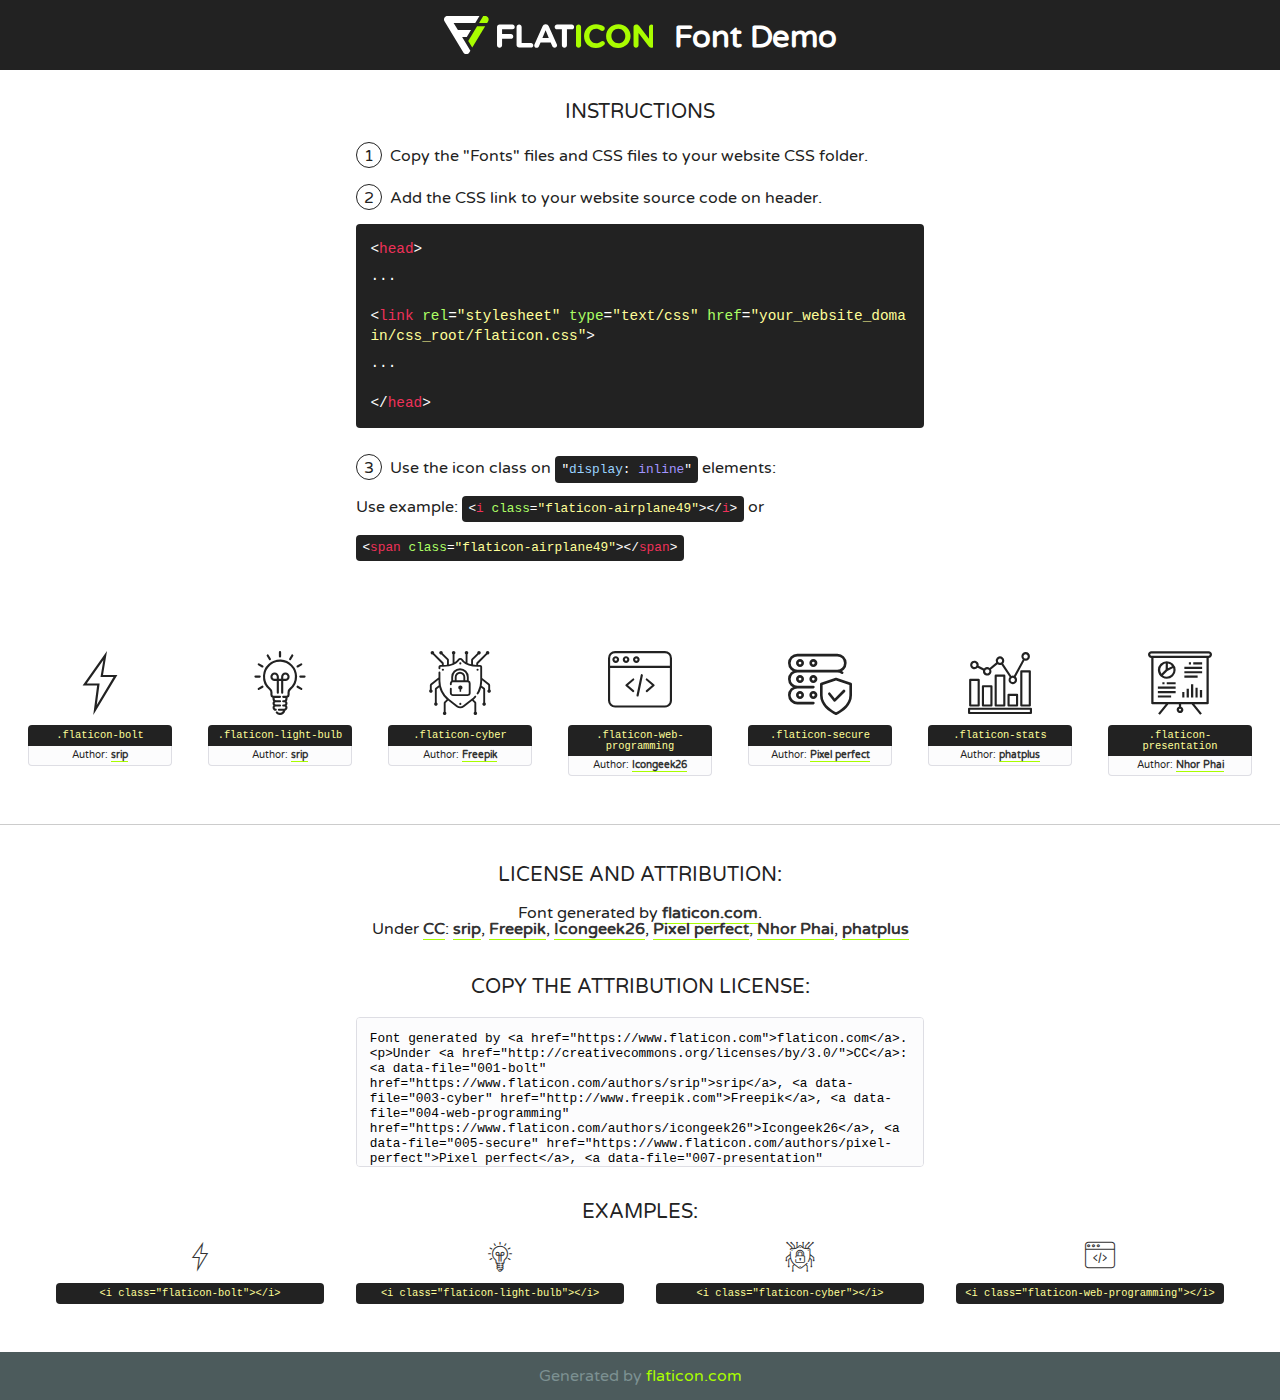
<file: shop-landing-page-one/fonts/flaticon/font/flaticon.html>
<!DOCTYPE html>
<!--
  Flaticon icon font: Flaticon
  Creation date: 29/06/2020 08:27
-->
<html>
<!DOCTYPE html>
<html>

<head>
    <title>Flaticon WebFont</title>
    <link href="http://fonts.googleapis.com/css?family=Varela+Round" rel="stylesheet" type="text/css" />
    <link rel="stylesheet" type="text/css" href="flaticon.css">
    <meta charset="UTF-8">
    <style>
    html, body, div, span, applet, object, iframe,
    h1, h2, h3, h4, h5, h6, p, blockquote, pre,
    a, abbr, acronym, address, big, cite, code,
    del, dfn, em, img, ins, kbd, q, s, samp,
    small, strike, strong, sub, sup, tt, var,
    b, u, i, center,
    dl, dt, dd, ol, ul, li,
    fieldset, form, label, legend,
    table, caption, tbody, tfoot, thead, tr, th, td,
    article, aside, canvas, details, embed, 
    figure, figcaption, footer, header, hgroup, 
    menu, nav, output, ruby, section, summary,
    time, mark, audio, video {
        margin: 0;
        padding: 0;
        border: 0;
        font-size: 100%;
        font: inherit;
        vertical-align: baseline;
    }
    /* HTML5 display-role reset for older browsers */
    article, aside, details, figcaption, figure, 
    footer, header, hgroup, menu, nav, section {
        display: block;
    }
    body {
        line-height: 1;
    }
    ol, ul {
        list-style: none;
    }
    blockquote, q {
        quotes: none;
    }
    blockquote:before, blockquote:after,
    q:before, q:after {
        content: '';
        content: none;
    }
    table {
        border-collapse: collapse;
        border-spacing: 0;
    }
    body {
        font-family: 'Varela Round', Helvetica, Arial, sans-serif;
        font-size: 16px;
        color: #222;
    }
    a {
        color: #333;
        border-bottom: 1px solid #a9fd00;
        font-weight: bold;
        text-decoration: none;
    }
    * {
        -moz-box-sizing: border-box;
        -webkit-box-sizing: border-box;
        box-sizing: border-box;
        margin: 0;
        padding: 0;
    }
    [class^="flaticon-"]:before, [class*=" flaticon-"]:before, [class^="flaticon-"]:after, [class*=" flaticon-"]:after {
        font-family: Flaticon;
        font-size: 30px;
        font-style: normal;
        margin-left: 20px;
        color: #333;
    }
    .wrapper {
        max-width: 600px;
        margin: auto;
        padding: 0 1em;
    }
    .title {
        font-size: 1.25em;
        text-align: center;
        margin-bottom: 1em;
        text-transform: uppercase;
    }
    header {
        text-align: center;
        background-color: #222;
        color: #fff;
        padding: 1em;
    }
    header .logo {
        width: 210px;
        height: 38px;
        display: inline-block;
        vertical-align: middle;
        margin-right: 1em;
        border: none;
    }
    header strong {
        font-size: 1.95em;
        font-weight: bold;
        vertical-align: middle;
        margin-top: 5px;
        display: inline-block;
    }
    .demo {
        margin: 2em auto;
        line-height: 1.25em;
    }
    .demo ul li {
        margin-bottom: 1em;
    }
    .demo ul li .num {
        color: #222;
        border-radius: 20px;
        display: inline-block;
        width: 26px;
        padding: 3px;
        height: 26px;
        text-align: center;
        margin-right: 0.5em;
        border: 1px solid #222;
    }
    .demo ul li code {
        background-color: #222;
        border-radius: 4px;
        padding: 0.25em 0.5em;
        display: inline-block;
        color: #fff;
        font-family: Consolas,Monaco,Lucida Console,Liberation Mono,DejaVu Sans Mono,Bitstream Vera Sans Mono,Courier New, monospace;
        font-weight: lighter;
        margin-top: 1em;
        font-size: 0.8em;
        word-break: break-all;
    }
    .demo ul li code.big {
        padding: 1em;
        font-size: 0.9em;
    }
    .demo ul li code .red {
        color: #EF3159;
    }
    .demo ul li code .green {
        color: #ACFF65;
    }
    .demo ul li code .yellow {
        color: #FFFF99;
    }
    .demo ul li code .blue {
        color: #99D3FF;
    }
    .demo ul li code .purple {
        color: #A295FF;
    }
    .demo ul li code .dots {
        margin-top: 0.5em;
        display: block;
    }
    #glyphs {
        border-bottom: 1px solid #ccc;
        padding: 2em 0;
        text-align: center;
    }
    .glyph {
        display: inline-block;
        width: 9em;
        margin: 1em;
        text-align: center;
        vertical-align: top;
        background: #FFF;
    }
    .glyph .glyph-icon {
        padding: 10px;
        display: block;
        font-family:"Flaticon";
        font-size: 64px;
        line-height: 1;
    }
    .glyph .glyph-icon:before {
        font-size: 64px;
        color: #222;
        margin-left: 0;
    }
    .class-name {
        font-size: 0.65em;
        background-color: #222;
        color: #fff;
        border-radius: 4px 4px 0 0;
        padding: 0.5em;
        color: #FFFF99;
        font-family: Consolas,Monaco,Lucida Console,Liberation Mono,DejaVu Sans Mono,Bitstream Vera Sans Mono,Courier New, monospace;
    }
    .author-name {
        font-size: 0.6em;
        background-color: #fcfcfd;
        border: 1px solid #DEDEE4;
        border-top: 0;
        border-radius: 0 0 4px 4px;
        padding: 0.5em;
    }
    .class-name:last-child {
        font-size: 10px;
        color:#888;
    }
    .class-name:last-child a {
        font-size: 10px;
        color:#555;
    }
    .class-name:last-child a:hover {
        color:#a9fd00;
    }
    .glyph > input {
        display: block;
        width: 100px;
        margin: 5px auto;
        text-align: center;
        font-size: 12px;
        cursor: text;
    }
    .glyph > input.icon-input {
        font-family:"Flaticon";
        font-size: 16px;
        margin-bottom: 10px;
    }
    .attribution .title {
        margin-top: 2em;
    }
    .attribution textarea {
        background-color: #fcfcfd;
        padding: 1em;
        border: none;
        box-shadow: none;
        border: 1px solid #DEDEE4;
        border-radius: 4px;
        resize: none;
        width: 100%;
        height: 150px;
        font-size: 0.8em;
        font-family: Consolas,Monaco,Lucida Console,Liberation Mono,DejaVu Sans Mono,Bitstream Vera Sans Mono,Courier New, monospace;
        -webkit-appearance: none;
    }
    .iconsuse {
        margin: 2em auto;
        text-align: center;
        max-width: 1200px;
    }
    .iconsuse:after {
        content: '';
        display: table;
        clear: both;
    }
    .iconsuse .image {
        float: left;
        width: 25%;
        padding: 0 1em;
    }
    .iconsuse .image p {
        margin-bottom: 1em;
    }
    .iconsuse .image span {
        display: block;
        font-size: 0.65em;
        background-color: #222;
        color: #fff;
        border-radius: 4px;
        padding: 0.5em;
        color: #FFFF99;
        margin-top: 1em;
        font-family: Consolas,Monaco,Lucida Console,Liberation Mono,DejaVu Sans Mono,Bitstream Vera Sans Mono,Courier New, monospace;
    }
    #footer {
        text-align: center;
        background-color: #4C5B5C;
        color: #7c9192;
        padding: 1em;
    }
    #footer a {
        border: none;
        color: #a9fd00;
        font-weight: normal;
    }
    @media (max-width: 960px) {
        .iconsuse .image {
            width: 50%;
        }
    }
    @media (max-width: 560px) {
        .iconsuse .image {
            width: 100%;
        }
    }
    </style>
</head>

<body class="characters-off">

    <header>
        <a href="https://www.flaticon.com" target="_blank" class="logo">
            <svg version="1.1" xmlns="http://www.w3.org/2000/svg" xmlns:xlink="http://www.w3.org/1999/xlink" xmlns:a="http://ns.adobe.com/AdobeSVGViewerExtensions/3.0/" viewBox="0 0 560.875 102.036" enable-background="new 0 0 560.875 102.036" xml:space="preserve">
                <defs>
                </defs>
                <g>
                    <g class="letters">
                        <path fill="#ffffff" d="M141.596,29.675c0-3.777,2.985-6.767,6.764-6.767h34.438c3.426,0,6.15,2.728,6.15,6.15
                        c0,3.43-2.724,6.149-6.15,6.149h-27.674v13.091h23.719c3.429,0,6.151,2.724,6.151,6.15c0,3.43-2.723,6.149-6.151,6.149h-23.719
                        v17.574c0,3.773-2.986,6.761-6.764,6.761c-3.779,0-6.764-2.989-6.764-6.761V29.675z"></path>
                        <path fill="#ffffff" d="M193.844,29.149c0-3.781,2.985-6.767,6.764-6.767c3.776,0,6.763,2.985,6.763,6.767v42.957h25.039
                        c3.426,0,6.149,2.726,6.149,6.153c0,3.425-2.723,6.15-6.149,6.15h-31.802c-3.779,0-6.764-2.986-6.764-6.768V29.149z"></path>
                        <path fill="#ffffff" d="M241.891,75.71l21.438-48.407c1.492-3.341,4.215-5.357,7.906-5.357h0.792
                        c3.686,0,6.323,2.017,7.815,5.357l21.439,48.407c0.436,0.967,0.701,1.845,0.701,2.723c0,3.602-2.809,6.501-6.414,6.501
                        c-3.161,0-5.269-1.845-6.499-4.655l-4.132-9.661h-27.059l-4.301,10.102c-1.144,2.631-3.426,4.214-6.237,4.214
                        c-3.517,0-6.24-2.81-6.24-6.325C241.1,77.64,241.451,76.677,241.891,75.71z M279.932,58.666l-8.521-20.297l-8.526,20.297H279.932
                        z"></path>
                        <path fill="#ffffff" d="M314.864,35.387H301.86c-3.429,0-6.239-2.813-6.239-6.238c0-3.429,2.811-6.24,6.239-6.24h39.533
                        c3.426,0,6.237,2.811,6.237,6.24c0,3.425-2.811,6.238-6.237,6.238h-13.001v42.785c0,3.773-2.99,6.761-6.764,6.761
                        c-3.779,0-6.764-2.989-6.764-6.761V35.387z"></path>
                        <path fill="#A9FD00" d="M352.615,29.149c0-3.781,2.985-6.767,6.767-6.767c3.774,0,6.761,2.985,6.761,6.767v49.024
                        c0,3.773-2.987,6.761-6.761,6.761c-3.781,0-6.767-2.989-6.767-6.761V29.149z"></path>
                        <path fill="#A9FD00" d="M374.132,53.836v-0.179c0-17.481,13.178-31.801,32.065-31.801c9.22,0,15.459,2.458,20.557,6.238
                        c1.402,1.054,2.637,2.985,2.637,5.357c0,3.692-2.985,6.59-6.681,6.59c-1.845,0-3.071-0.702-4.044-1.319
                        c-3.776-2.813-7.729-4.393-12.562-4.393c-10.364,0-17.831,8.611-17.831,19.154v0.173c0,10.542,7.291,19.329,17.831,19.329
                        c5.715,0,9.492-1.756,13.359-4.834c1.049-0.874,2.458-1.491,4.039-1.491c3.429,0,6.325,2.813,6.325,6.236
                        c0,2.106-1.056,3.78-2.282,4.834c-5.539,4.834-12.036,7.733-21.878,7.733C387.572,85.464,374.132,71.493,374.132,53.836z"></path>
                        <path fill="#A9FD00" d="M433.009,53.836v-0.179c0-17.481,13.79-31.801,32.766-31.801c18.981,0,32.592,14.143,32.592,31.628v0.173
                        c0,17.483-13.785,31.807-32.769,31.807C446.625,85.464,433.009,71.32,433.009,53.836z M484.224,53.836v-0.179
                        c0-10.539-7.725-19.326-18.626-19.326c-10.893,0-18.449,8.611-18.449,19.154v0.173c0,10.542,7.73,19.329,18.626,19.329
                        C476.676,72.986,484.224,64.378,484.224,53.836z"></path>
                        <path fill="#A9FD00" d="M506.233,29.321c0-3.774,2.99-6.763,6.767-6.763h1.401c3.252,0,5.183,1.583,7.029,3.953l26.093,34.265
                        V29.059c0-3.692,2.99-6.677,6.681-6.677c3.683,0,6.671,2.985,6.671,6.677v48.934c0,3.78-2.987,6.765-6.764,6.765h-0.436
                        c-3.257,0-5.188-1.581-7.034-3.953l-27.056-35.492v32.944c0,3.687-2.985,6.676-6.678,6.676c-3.683,0-6.673-2.989-6.673-6.676
                        V29.321z"></path>
                    </g>
                    <g class="insignia">
                        <path fill="#ffffff" d="M48.372,56.137h12.517l11.156-18.537H37.186L25.688,18.539h57.825L94.668,0H9.271
                        C5.925,0,2.842,1.801,1.198,4.716c-1.644,2.907-1.593,6.482,0.134,9.343l50.38,83.501c1.678,2.781,4.689,4.476,7.938,4.476
                        c3.246,0,6.257-1.695,7.935-4.476l2.898-4.804L48.372,56.137z"></path>
                        <g class="i">
                            <path fill="#A9FD00" d="M93.575,18.539h0.031v0.004l21.652,0.004l2.705-4.488c1.727-2.861,1.778-6.436,0.133-9.343
                            C116.454,1.801,113.371,0,110.026,0h-5.294L93.575,18.539z"></path>
                            <polygon fill="#A9FD00" points="88.291,27.356 64.725,66.486 75.519,84.404 109.942,27.356"></polygon>
                        </g>
                    </g>
                </g>
            </svg>
        </a>
        <strong>Font Demo</strong>
    </header>


    <section class="demo wrapper">

        <p class="title">Instructions</p>

        <ul>
            <li>
                <span class="num">1</span>Copy the "Fonts" files and CSS files to your website CSS folder.
            </li>
            <li>
                <span class="num">2</span>Add the CSS link to your website source code on header.
                <code class="big">
                    &lt;<span class="red">head</span>&gt;
                    <br/><span class="dots">...</span>
                    <br/>&lt;<span class="red">link</span> <span class="green">rel</span>=<span class="yellow">"stylesheet"</span> <span class="green">type</span>=<span class="yellow">"text/css"</span> <span class="green">href</span>=<span class="yellow">"your_website_domain/css_root/flaticon.css"</span>&gt;
                    <br/><span class="dots">...</span>
                    <br/>&lt;/<span class="red">head</span>&gt;
                </code>
            </li>

            <li>
                <p>
                    <span class="num">3</span>Use the icon class on <code>"<span class="blue">display</span>:<span class="purple"> inline</span>"</code> elements:
                    <br />
                    Use example: <code>&lt;<span class="red">i</span> <span class="green">class</span>=<span class="yellow">&quot;flaticon-airplane49&quot;</span>&gt;&lt;/<span class="red">i</span>&gt;</code> or <code>&lt;<span class="red">span</span> <span class="green">class</span>=<span class="yellow">&quot;flaticon-airplane49&quot;</span>&gt;&lt;/<span class="red">span</span>&gt;</code>
            </li>
        </ul>

    </section>




   <section id="glyphs">          
    
      
        <div class="glyph"><div class="glyph-icon flaticon-bolt"></div>
            <div class="class-name">.flaticon-bolt</div>
            <div class="author-name">Author: <a data-file="001-bolt" href="https://www.flaticon.com/authors/srip">srip</a> </div> 
        </div>        
        
        <div class="glyph"><div class="glyph-icon flaticon-light-bulb"></div>
            <div class="class-name">.flaticon-light-bulb</div>
            <div class="author-name">Author: <a data-file="002-light-bulb" href="https://www.flaticon.com/authors/srip">srip</a> </div> 
        </div>        
        
        <div class="glyph"><div class="glyph-icon flaticon-cyber"></div>
            <div class="class-name">.flaticon-cyber</div>
            <div class="author-name">Author: <a data-file="003-cyber" href="http://www.freepik.com">Freepik</a> </div> 
        </div>        
        
        <div class="glyph"><div class="glyph-icon flaticon-web-programming"></div>
            <div class="class-name">.flaticon-web-programming</div>
            <div class="author-name">Author: <a data-file="004-web-programming" href="https://www.flaticon.com/authors/icongeek26">Icongeek26</a> </div> 
        </div>        
        
        <div class="glyph"><div class="glyph-icon flaticon-secure"></div>
            <div class="class-name">.flaticon-secure</div>
            <div class="author-name">Author: <a data-file="005-secure" href="https://www.flaticon.com/authors/pixel-perfect">Pixel perfect</a> </div> 
        </div>        
        
        <div class="glyph"><div class="glyph-icon flaticon-stats"></div>
            <div class="class-name">.flaticon-stats</div>
            <div class="author-name">Author: <a data-file="006-stats" href="https://www.flaticon.com/authors/phatplus">phatplus</a> </div> 
        </div>        
        
        <div class="glyph"><div class="glyph-icon flaticon-presentation"></div>
            <div class="class-name">.flaticon-presentation</div>
            <div class="author-name">Author: <a data-file="007-presentation" href="https://www.flaticon.com/authors/nhor-phai">Nhor Phai</a> </div> 
        </div>        
        

    </section>



    <section class="attribution wrapper"   style="text-align:center;">

      <div class="title">License and attribution:</div><div class="attrDiv">Font generated by <a href="https://www.flaticon.com">flaticon.com</a>. <div><p>Under <a href="http://creativecommons.org/licenses/by/3.0/">CC</a>: <a data-file="001-bolt" href="https://www.flaticon.com/authors/srip">srip</a>, <a data-file="003-cyber" href="http://www.freepik.com">Freepik</a>, <a data-file="004-web-programming" href="https://www.flaticon.com/authors/icongeek26">Icongeek26</a>, <a data-file="005-secure" href="https://www.flaticon.com/authors/pixel-perfect">Pixel perfect</a>, <a data-file="007-presentation" href="https://www.flaticon.com/authors/nhor-phai">Nhor Phai</a>, <a data-file="006-stats" href="https://www.flaticon.com/authors/phatplus">phatplus</a></p>  </div>
      </div>
      <div class="title">Copy the Attribution License:</div>

    <textarea onclick="this.focus();this.select();">Font generated by &lt;a href=&quot;https://www.flaticon.com&quot;&gt;flaticon.com&lt;/a&gt;. <p>Under <a href="http://creativecommons.org/licenses/by/3.0/">CC</a>: <a data-file="001-bolt" href="https://www.flaticon.com/authors/srip">srip</a>, <a data-file="003-cyber" href="http://www.freepik.com">Freepik</a>, <a data-file="004-web-programming" href="https://www.flaticon.com/authors/icongeek26">Icongeek26</a>, <a data-file="005-secure" href="https://www.flaticon.com/authors/pixel-perfect">Pixel perfect</a>, <a data-file="007-presentation" href="https://www.flaticon.com/authors/nhor-phai">Nhor Phai</a>, <a data-file="006-stats" href="https://www.flaticon.com/authors/phatplus">phatplus</a></p>  
     </textarea>

    </section>

    <section class="iconsuse">

          <div class="title">Examples:</div>            
             
            <div class="image">
                <p>
                    <i class="glyph-icon flaticon-bolt"></i> 
                    <span>&lt;i class=&quot;flaticon-bolt&quot;&gt;&lt;/i&gt;</span>
                </p>
            </div>
            
            <div class="image">
                <p>
                    <i class="glyph-icon flaticon-light-bulb"></i> 
                    <span>&lt;i class=&quot;flaticon-light-bulb&quot;&gt;&lt;/i&gt;</span>
                </p>
            </div>
            
            <div class="image">
                <p>
                    <i class="glyph-icon flaticon-cyber"></i> 
                    <span>&lt;i class=&quot;flaticon-cyber&quot;&gt;&lt;/i&gt;</span>
                </p>
            </div>
            
            <div class="image">
                <p>
                    <i class="glyph-icon flaticon-web-programming"></i> 
                    <span>&lt;i class=&quot;flaticon-web-programming&quot;&gt;&lt;/i&gt;</span>
                </p>
            </div>
                       
        </div>
                            
    </section>

<div id="footer">
    <div>Generated by <a href="https://www.flaticon.com">flaticon.com</a>
    </div>
</div>



</body>
</html>
</file>
<file: ecommerce-magento-landing-page-2/css/style.css>
@import url("https://fonts.googleapis.com/css2?family=Poppins:wght@400;500;600;700&display=swap");
section {
  display: block;
}

.max-width-100 {
  max-width: 100%;
}

.rounded {
  border-radius: 1.25rem !important;
}

.top {
  border-bottom: solid 1px #e4e4e4;
  color: #989898;
}
.top .store-location,
.top .phone {
  border-left: solid 1px #989898;
}

.slider img {
  max-width: 100%;
}

.large-category {
  background: url(../images/watch-bg.png) no-repeat;
  background-size: 100%;
  min-height: 445px;
}
.large-category .top-text {
  width: 30%;
  margin-left: auto;
  text-align: center;
  font-size: 1.2rem;
  font-weight: 500;
  color: #363634;
}
.large-category .category-img {
  padding-top: 6rem;
}
.large-category .subtitle {
  font-size: 1.2rem;
  font-weight: 500;
}
.large-category .title {
  font-size: 1.5rem;
  font-weight: 500;
}

.price {
  font-size: 1rem;
  font-weight: 600;
  color: #a81a00;
}

.watch-img {
  top: -70px;
  right: -20px;
}

.red-bg {
  background: #f2eae3;
}

.product-title {
  color: #2176d0;
  font-size: 18px;
  font-weight: 600;
}

.product-small-description {
  color: #363634;
  font-weight: 600;
  margin: 10px 0;
}

.product-img {
  top: 30px;
  right: 0;
  width: 60%;
}
.product-img img {
  max-width: 100%;
}

.blue-bg {
  background: #cde5fb;
}
.blue-bg .product-img {
  width: 58%;
  top: 40px;
  right: -10px;
}

.heading {
  border-bottom: solid 1px #e5e5e5;
}
.heading h2 {
  font-size: 27px;
  color: #1f1f1f;
  margin: 0px;
  position: relative;
}
.heading h2::after {
  content: "";
  background: #2176d0;
  height: 4px;
  width: 40px;
  position: absolute;
  bottom: -10px;
  left: 0px;
}
.heading .view-all-btn {
  text-transform: capitalize;
  background: url(../images/arrow.png) no-repeat right center;
  padding-right: 20px;
  color: #2176d0;
  font-size: 18px;
  transition: all 0.3s ease-in-out;
}
.heading .view-all-btn:hover {
  color: #3751ee;
  text-decoration: none;
}

.card {
  background: #fff;
  transition: all 0.3s ease-in-out;
}
.card .card-title {
  font-size: 16px;
  color: #000;
  display: block;
}
.card .light-text {
  color: #636363;
  font-size: 18px;
  margin-right: 10px;
  text-transform: uppercase;
}
.card .light-price {
  text-decoration: line-through;
}
.card .overlay {
  display: none;
  width: 100%;
  height: 100%;
  background: rgba(0, 0, 0, 0.5);
  top: 0;
  padding: 10px;
}
.card .overlay a {
  background: #fff;
  height: 35px;
  width: 35px;
  border-radius: 50%;
  margin-bottom: 10px;
  transition: all 0.3s ease-in-out;
}
.card .overlay a img {
  height: 20px;
  width: 20px;
}
.card .overlay a span {
  position: absolute;
  left: 60px;
  font-size: 12px;
  background: #000;
  text-align: center;
  padding: 5px 10px;
  text-transform: uppercase;
  color: #fff;
  font-weight: 600;
  white-space: nowrap;
  display: none;
  transition: all 0.3s ease-in-out;
}
.card .overlay a span:after {
  content: "";
  position: absolute;
  display: block;
  width: 0;
  z-index: 1;
  border-style: solid;
  border-color: transparent #000;
  border-width: 8px 8px 8px 0;
  top: 26px;
  left: -8px;
  margin-top: -20px;
}
.card .overlay a:hover span {
  display: block;
}
.card:hover {
  box-shadow: 0px 5px 20px rgba(68, 68, 68, 0.2);
}
.card:hover .overlay {
  display: block;
}
.card .product-price {
  font-size: 20px;
  color: #000;
  font-weight: 600;
  margin-left: 10px;
}

.owl-new-arivals .owl-dots {
  display: none;
}
.owl-new-arivals .item {
  padding: 0 10px 20px;
}
.owl-new-arivals .owl-next {
  right: -20px;
}
.owl-new-arivals .owl-prev {
  left: -20px;
}
.owl-new-arivals .owl-prev,
.owl-new-arivals .owl-next {
  position: absolute;
  top: 50%;
  transform: translateY(-50%);
}
.owl-new-arivals .owl-prev span,
.owl-new-arivals .owl-next span {
  font-size: 50px;
  font-weight: 100;
  line-height: 1;
}
.owl-new-arivals .owl-prev span:focus,
.owl-new-arivals .owl-next span:focus {
  outline: none !important;
}

.new-arival-banner {
  background: url(../images/banner.png) no-repeat;
  background-size: cover;
  padding: 8% 0;
  position: relative;
  padding: 20px;
}
.new-arival-banner .new-arival-banner-detail {
  padding: 10% 0;
  color: #fff;
  text-align: center;
  background: rgba(0, 0, 0, 0.5);
}
.new-arival-banner .new-arival-banner-detail h1 {
  font-size: 54px;
  font-weight: 700;
}
.new-arival-banner .new-arival-banner-detail h3 {
  font-size: 35px;
}
.new-arival-banner .new-arival-banner-detail a {
  color: #fff;
  font-weight: 600;
  text-decoration: underline;
  margin-top: 30px;
  font-size: 18px;
}

.services-card {
  transition: all 0.3s ease-in-out;
  border: solid 1px #b7b7b7;
  border-radius: 0;
  text-align: center;
  margin-top: 2rem;
}
.services-card .card-thum {
  transition: all 0.3s ease-in-out;
  left: 0;
  right: 0;
  height: 76px;
  width: 76px;
  background: #fff;
  border: solid 1px #b7b7b7;
  border-radius: 50%;
  margin: auto;
  top: -40%;
  display: flex;
  justify-content: center;
  align-items: center;
}
.services-card .card-thum .normal {
  display: block;
}
.services-card .card-thum .selected {
  display: none;
}
.services-card h3 {
  transition: all 0.3s ease-in-out;
  font-size: 20px;
  font-weight: 700;
  margin-top: 20px;
  margin-bottom: 0;
}
.services-card:hover {
  border: solid 1px #2176d0;
  box-shadow: none;
}
.services-card:hover .card-thum {
  border: solid 1px #2176d0;
  background: #2176d0;
}
.services-card:hover .card-thum .normal {
  display: none;
}
.services-card:hover .card-thum .selected {
  display: block;
}
.services-card:hover h3 {
  color: #2176d0;
}

footer {
  background: #f4f4f4;
  color: #6c6c6c;
}
footer h5 {
  font-weight: 600;
}
footer a {
  color: #6c6c6c;
  margin-bottom: 10px;
}
footer a:hover {
  text-decoration: none;
  color: #000;
}

body {
  font-family: "Poppins", sans-serif;
  margin: 0;
  font-size: 14px;
  color: #363634;
}

/*# sourceMappingURL=style.css.map */
</file>
<file: ecommerce-magento-landing-page/css/style.css>
/* Custom CSS*/

/* common css */

* {
  box-sizing: border-box;
  margin: 0;
  padding: 0;
}

body {
  height: 100vh;
  font-family: Arial, Helvetica, sans-serif;
  line-height: 1.6;
}

.container {
  max-width: 1140px;
  padding-left: 1.4rem;
  padding-right: 1.4rem;
  margin-left: auto;
  margin-right: auto;
}

.d-flex{
display: flex;
flex-wrap: wrap;
}

.align-items-center{
align-items: center;
}

.text-align{
text-align: center;
}

.mb-0{
margin-bottom: 0px;
}

.mt-0{
margin-top: 0px;
}

.mr-0{
margin-right: 0px;
}

.ml-0{
margin-bottom: 0px;
}

.pr-4{
padding-right: 1.5rem;
}

.pl-4{
padding-left: 1.5rem;
}

.mr-8{
  margin-right: 8px;
}

.mt-15{
  margin-top: 15px;
}

.position-relative{
  position: relative;
}

.max-width-100{
  max-width: 100%;
}

.default-theme-btn{
  display: inline-block;
  font-weight: 400;
  color: #212529;
  text-align: center;
  vertical-align: middle;
  cursor: pointer;
  -webkit-user-select: none;
  -moz-user-select: none;
  -ms-user-select: none;
  user-select: none;
  background-color: transparent;
  border: 1px solid transparent;
  padding: .375rem .75rem;
  font-size: 1rem;
  line-height: 1.5;
  border-radius: .25rem;
  transition: color .15s ease-in-out,background-color .15s ease-in-out,border-color .15s ease-in-out,box-shadow .15s ease-in-out;
}

.btn-category:hover{
  border: 1px solid #8dc63f !important;
  color: #8dc63f !important;
  background-color: #fff !important;
}


/* css for top */
.top{
  margin-left: auto;
  margin-right: auto;
  color: #989898;
  font-size: 14px;
  padding: 8px 20px;
  display: flex;
  flex-wrap: wrap;
  justify-content: space-between;
  align-items: center;
}

.top .top-div2 .sel-lang{
padding: 3px 5px 3px 0px;
cursor: pointer;
}

.top .top-div2 .store-location-div{
border-left: solid 1px #989898;
}

.top .top-div2 .phone-div{
border-left: solid 1px #989898;
}

.top .top-div2 .phone-div-img{
margin-bottom: -3px;
}

.top .top-div2  .store-location-img{
margin-bottom: -3px;
}

.top .top-div2 .store-hrf{
  text-decoration: none;
  color: #989898;
}

.top .top-div2 .phone-hrf{
  text-decoration: none;
  color: #989898;
}


/* css for second header */
.second-header .navbar-container .btn-header-style{
  display: inline-block;
    font-weight: 400;
    color: #212529;
    text-align: center;
    vertical-align: middle;
    cursor: pointer;
    -webkit-user-select: none;
    -moz-user-select: none;
    -ms-user-select: none;
    user-select: none;
    background-color: transparent;
    border: 1px solid transparent;
    padding: .375rem .75rem;
    font-size: 1rem;
    line-height: 1.5;
    border-radius: .25rem;
    transition: color .15s ease-in-out,background-color .15s ease-in-out,border-color .15s ease-in-out,box-shadow .15s ease-in-out;
    margin-right: 8px;
}

.second-header .navbar-menu ul li .dropdown-content .mega-menu-varient1{
  background-color: rgba(245, 245, 246, 0.4);
    padding: 10px;
    margin: 10px;
    flex-basis: 22%;
    max-width: 22%;
}

.second-header .navbar-menu ul li .dropdown-content .mega-menu-varient4{
  background-color:transparent;
    padding: 10px;
    margin: 10px;
    flex-basis: 22%;
    max-width: 25%;
}

.second-header .navbar-menu ul li .dropdown-content .mega-menu-col1-img{
  width: 100%; 
    height: fit-content;
    display: block;
    position: relative;
    object-fit: cover;
}

.second-header .navbar-menu ul li .dropdown-content .mega-menu-col2-img{
  width: 100%; 
    height: fit-content;
    display: block;
    position: relative;
    object-fit: cover;
}


/* css for mega menu header */
:root {
  --navbar-bg-color: #fff;
  --navbar-text-color: #8dc63f;
  --navbar-text-color-focus: #8dc63f;
  --navbar-bg-contrast: hsl(0, 0%, 25%);
}

#navbar {
  --navbar-height: 64px;
  height: var(--navbar-height);
  background-color: var(--navbar-bg-color);
  left: 0;
  right: 0;
  box-shadow: 0 2px 4px rgba(0, 0, 0, 0.15);
  position: sticky;
  top: 0;
  z-index: 9;
}

.navbar-container {
  display: flex;
  justify-content: space-between;
  height: 100%;
  align-items: center;
  max-width: 100%;
}

.navbar-item {
  margin: 0.4em;
  width: 100%;
}

.home-link,
.navbar-link {
  color: var(--navbar-text-color);
  transition: color 0.2s ease-in-out;
  text-decoration: none;
  display: flex;
  font-weight: 400;
  align-items: center;
  transition: background-color 0.2s ease-in-out,
              color 0.2s ease-in-out;
}

.home-link:focus,
.home-link:hover {
  color: var(--navbar-text-color-focus);
}

.navbar-link {
  justify-content: center;
  width: 100%;
  padding: 0.4em 0.8em;
  border-radius: 5px;
}

.navbar-link:focus,
.navbar-link:hover {
  color: var(--navbar-text-color-focus);
  background-color: var(--navbar-bg-contrast);
}
/* css for custom mega menu header*/
.dropdown-toggle::after {
  display: inline-block;
  margin-left: .255em;
  vertical-align: .255em;
  content: "";
  border-top: .3em solid;
  border-right: .3em solid transparent;
  border-bottom: 0;
  border-left: .3em solid transparent;
}

.navbar-toggle {
  cursor: pointer;
  border: none;
  background-color: transparent;
  width: 40px;
  height: 40px;
  display: flex;
  align-items: center;
  justify-content: center;
  flex-direction: column;
}

.icon-bar {
  display: block;
  width: 25px;
  height: 4px;
  margin: 2px;
  transition: background-color 0.2s ease-in-out,
              transform 0.2s ease-in-out,
              opacity 0.2s ease-in-out;
  background-color: var(--navbar-text-color);
}

.navbar-toggle:focus .icon-bar,
.navbar-toggle:hover .icon-bar {
  background-color: var(--navbar-text-color-focus);
}

#navbar.opened .navbar-toggle .icon-bar:first-child,
#navbar.opened .navbar-toggle .icon-bar:last-child {
  position: absolute;
  margin: 0;
  width: 30px;
}

#navbar.opened .navbar-toggle .icon-bar:first-child {
  transform: rotate(45deg);
}

#navbar.opened .navbar-toggle .icon-bar:nth-child(2) {
  opacity: 0;
}

#navbar.opened .navbar-toggle .icon-bar:last-child {
  transform: rotate(-45deg);
}

.navbar-menu {
  position: fixed;
  top: var(--navbar-height);
  bottom: 0;
  transition: opacity 0.2s ease-in-out,
              visibility 0.2s ease-in-out;
  opacity: 0;
  visibility: hidden;
  left: 0;
  right: 0;
}

#navbar.opened .navbar-menu {
  background-color: rgba(0, 0, 0, 0.4);
  opacity: 1;
  visibility: visible;
}

.navbar-links {
  list-style-type: none;
  max-height: 0;
  overflow: hidden;
  position: absolute;
  background-color: var(--navbar-bg-color);
  display: flex;
  flex-direction: column;
  align-items: center;
  left: 0;
  right: 0;
  margin: 1.4rem;
  border-radius: 5px;
  box-shadow: 0 0 20px rgba(0, 0, 0, 0.3);
}

#navbar.opened .navbar-links {
  padding: 1em;
  max-height: none;
}
.navbar-logo {
  background-color: var(--navbar-text-color-focus);
  border-radius: 50%;
  width: 30px;
  height: 30px;
  margin-right: 0.5em;
}
@media screen and (min-width: 700px) {
  .navbar-toggle {
      display: none;
  }
  
  #navbar .navbar-menu,
  #navbar.opened .navbar-menu {
      visibility: visible;
      opacity: 1;
      position: static;
      display: block;
      height: 100%;
  }

  #navbar .navbar-links,
  #navbar.opened .navbar-links {
      margin: 0;
      padding: 0;
      box-shadow: none;
      position: static;
      flex-direction: row;
      list-style-type: none;
      max-height: max-content;
      width: 100%;
      height: 100%;
  }

  #navbar .navbar-link:last-child {
      margin-right: 0;
  }
}

/* navbar menu css */
.navbar {
  overflow: hidden;
  background-color:transparent;
}

.navbar a {
  float: left;
  font-size: 16px;
  color: white;
  text-align: center;
  padding: 14px 16px;
  text-decoration: none;
}

.dropdown {
  float: left;
  overflow: hidden;
}

.dropdown .dropbtn {
  font-size: 16px;  
  border: none;
  outline: none;
  color: #000;
  padding: 14px 0px;
  background-color: inherit;
  font-family: inherit;
  margin: 0px 25px;
  cursor: pointer;
}

.navbar a:hover, .dropdown:hover .dropbtn {
  background-color: transparent;
  color: #8dc63f;
  border-bottom: 2px solid;
}

.dropdown-content {
  display: none;
  position: absolute;
  background-color: #f9f9f9;
  min-width: 160px;
  /*box-shadow: 0px 8px 16px 0px rgba(0,0,0,0.2);*/
  box-shadow: 0 19px 38px rgba(0, 0, 0, 0.3), 0 15px 12px rgba(0, 0, 0, 0.22);
  z-index: 1;
}

.dropdown-content a {
  float: none;
  color: black;
  padding: 10px 15px;
  text-decoration: none;
  display: block;
  text-align: left;
}

.dropdown-content a:hover {
  background-color: #8dc63f;
  color: #fff;
  border-bottom: none;
  margin: 5px 5px;
}

.dropdown-content .mega-menu-img:hover{
  border: none;
  background-color: transparent;
  margin: 0px;
}

/*.dropdown-content-custom a:hover {
  background-color: transparent;
  border-bottom: none;
  text-decoration: underline;
  color: #8dc63f;
  margin: 0px;
}*/

.dropdown:hover .dropdown-content {
  display: block;
}

/* custom navbar menu css*/
.second-header .navbar-container .navbar-menu ul li .dropdown-content-custom{
  left: 0;
    right: 0;
    margin-left: auto;
    margin-right: auto;
    width: 50%;
}

.second-header .navbar-container .navbar-menu ul li .dropdown-content-custom .dropdown-content-div{
  display: flex;
  flex-wrap: wrap;
  justify-content: center;
}

.second-header .navbar-container .navbar-menu ul li .dropbtn-custom::after {
  display: inline-block;
  margin-left: .255em;
  vertical-align: 0.1em;
  content: "";
  border-top: .3em solid;
  border-right: .3em solid transparent;
  border-bottom: 0;
  border-left: .3em solid transparent;
}

.second-header .navbar-container .navbar-menu ul li .dropdown-content-custom .dropdown-content-div .mega-menu-head{
  float: none;
  color: black;
  padding: 12px 16px 0px 16px;
  text-decoration: none;
  display: block;
  text-align: left;
  font-weight: bold;
}

/*css for category section*/
.categories{
  margin-top: 3rem;
    margin-bottom: 3rem;
}
.categories .categories-div-grp{
  display: -ms-flexbox;
  display: flex;
  -ms-flex-wrap: wrap;
  flex-wrap: wrap;
  margin-right: -15px;
  margin-left: -15px;
  margin-top: 20px;
}

.categories .categories-div-grp .categories-div1{
  flex: 0 0 66.666667%;
  max-width: 66.666667%;
  position: relative;
  width: 100%;
  padding-right: 15px;
  padding-left: 15px;
}

.categories .categories-div-grp .categories-div2{
  -ms-flex: 0 0 33.333333%;
  flex: 0 0 33.333333%;
  max-width: 33.333333%;
  position: relative;
  width: 100%;
  padding-right: 15px;
  padding-left: 15px; 
}

.categories .large-category {
  background: url(../images/watch-bg.png) no-repeat;
  background-size: 100%;
  min-height: 445px;
  padding: 20px;
}

.categories .large-category .top-text {
  width: 30%;
  margin-left: auto;
  text-align: center;
  font-size: 1.2rem;
  font-weight: 500;
  color: #363634;
  padding-top: 45px;
  padding-right: 25px;
  justify-content: flex-end;
  display: flex;
}

.categories .large-category .category-img {
  padding-top: 6rem;
  position: relative;
}

.categories .large-category .category-img .watch-img{
  top: -70px;
  right: -20px;
  position: absolute;
}

.categories .large-category .category-img .subtitle {
  font-size: 1.2rem;
  font-weight: 500;
}

.categories .large-category .category-img .title {
  font-size: 1.5rem;
  font-weight: 500;
}

.categories .large-category .category-img .price {
  font-size: 1rem;
  font-weight: 600;
  color: #a81a00;
  margin-top: 1.5rem;
}

.categories .large-category .category-img .btn-category{
  color: #fff;
  padding: .375rem .75rem;
  background-color: #8dc63f;
  border-color: #8dc63f;
  border-radius: 1.25rem;
  cursor: pointer;
  margin-top: 1rem;
  display: inline-block;
  font-weight: 400;
  text-align: center;
  vertical-align: middle;
  -webkit-user-select: none;
  -moz-user-select: none;
  -ms-user-select: none;
  user-select: none;
  border: 1px solid transparent;
  font-size: 1rem;
  line-height: 1.5;
  transition: color .15s ease-in-out,background-color .15s ease-in-out,border-color .15s ease-in-out,box-shadow .15s ease-in-out;
}

/*div1*/
.categories .categories-div-grp .categories-div2 .small-category-div1{
  background: #f2eae3;
  padding: 1.5rem;
  width: 100%;
}

.categories .categories-div-grp .categories-div2 .small-category-div1 .small-category .product-title {
  color: #8dc63f;
  font-size: 18px;
  font-weight: 600;
}

.categories .categories-div-grp .categories-div2 .small-category-div1 .small-category .product-small-description {
  color: #363634;
  font-weight: 600;
  margin: 5px 0;
  font-size: 14px;
}

.categories .categories-div-grp .categories-div2 .small-category-div1 .small-category .price {
  font-size: 1rem;
  font-weight: 600;
  color: #a81a00;
  margin-top: 0.5rem;
}

.categories .categories-div-grp .categories-div2 .small-category-div1 .small-category .btn-category{
  color: #fff;
  padding: .375rem .75rem;
  background-color: #8dc63f;
  border-color: #8dc63f;
  border-radius: 1.25rem;
  cursor: pointer;
  margin-top: 1rem;
  display: inline-block;
  font-weight: 400;
  text-align: center;
  vertical-align: middle;
  -webkit-user-select: none;
  -moz-user-select: none;
  -ms-user-select: none;
  user-select: none;
  border: 1px solid transparent;
  font-size: 1rem;
  line-height: 1.5;
  transition: color .15s ease-in-out,background-color .15s ease-in-out,border-color .15s ease-in-out,box-shadow .15s ease-in-out;
}

.categories .categories-div-grp .categories-div2 .small-category-div1 .product-img {
  top: 30px;
  right: 0;
  width: 60%;
  position: absolute;
}
.categories .categories-div-grp .categories-div2 .small-category-div1 .product-img img {
  max-width: 100%;
}

/*div2*/
.categories .categories-div-grp .categories-div2 .small-category-div2{
  background: #cde5fb;
  padding: 1.5rem;
  width: 100%;
  margin-top: 1rem;
}

.categories .categories-div-grp .categories-div2 .small-category-div2 .small-category .product-title {
  color: #8dc63f;
  font-size: 18px;
  font-weight: 600;
}

.categories .categories-div-grp .categories-div2 .small-category-div2 .small-category .product-small-description {
  color: #363634;
  font-weight: 600;
  margin: 5px 0;
  font-size: 14px;
}

.categories .categories-div-grp .categories-div2 .small-category-div2 .small-category .price {
  font-size: 1rem;
  font-weight: 600;
  color: #a81a00;
  margin-top: 0.5rem;
}

.categories .categories-div-grp .categories-div2 .small-category-div2 .small-category .btn-category{
  color: #fff;
  padding: .375rem .75rem;
  background-color: #8dc63f;
  border-color: #8dc63f;
  border-radius: 1.25rem;
  cursor: pointer;
  margin-top: 1rem;
  display: inline-block;
  font-weight: 400;
  text-align: center;
  vertical-align: middle;
  -webkit-user-select: none;
  -moz-user-select: none;
  -ms-user-select: none;
  user-select: none;
  border: 1px solid transparent;
  font-size: 1rem;
  line-height: 1.5;
  transition: color .15s ease-in-out,background-color .15s ease-in-out,border-color .15s ease-in-out,box-shadow .15s ease-in-out;
}

.categories .categories-div-grp .categories-div2 .small-category-div2 .product-img {
  top: 30px;
  right: 0;
  width: 60%;
  position: absolute;
}
.categories .categories-div-grp .categories-div2 .small-category-div2 .product-img img {
  max-width: 100%;
}

/*large category img zoom effects*/
.categories .categories-div-grp .categories-div1 .large-category .category-img .watch-img .zoom-effects{
  max-width: 100%;
    width: 100%;
    height: 100%;
    object-fit: cover;
    transition: all 0.4s ease-out 0s;
}

.categories .categories-div-grp .categories-div1 .large-category .category-img .watch-img .zoom-effects:hover{
  transform: scale(1.2);
}

/*small category img zoom effects 1*/
.categories .categories-div-grp .categories-div2 .small-category-div1 .product-img .zoom-effects{
  max-width: 100%;
    width: 100%;
    height: 100%;
    object-fit: cover;
    transition: all 0.4s ease-out 0s;
}

.categories .categories-div-grp .categories-div2 .small-category-div1 .product-img .zoom-effects:hover{
  transform: scale(1.2);
}

/*small category img zoom effects 2*/
.categories .categories-div-grp .categories-div2 .small-category-div2 .product-img .zoom-effects{
  max-width: 100%;
    width: 100%;
    height: 100%;
    object-fit: cover;
    transition: all 0.4s ease-out 0s;
}

.categories .categories-div-grp .categories-div2 .small-category-div2 .product-img .zoom-effects:hover{
  transform: scale(1.2);
}

/* css for owl carousel slider */
.new-arivals{
  margin-top: 3rem;
  margin-bottom: 3rem;
}

.new-arivals .owl-slider-heading{
  display: flex;
  flex-wrap: wrap;
  justify-content: space-between;
  align-items: center;
  padding-bottom: 5px;
  margin-bottom: 15px;
  border-bottom: solid 1px #e5e5e5;
}

.new-arivals .owl-slider-heading .owl-slider-h2{
  font-size:27px;
  color: #1f1f1f;
    margin: 0px;
    position: relative;
    font-weight: 500;
    line-height: 1.2;
}

.new-arivals .owl-slider-heading .owl-slider-h2::after {
  content: "";
  background: #8dc63f;
  height: 4px;
  width: 40px;
  position: absolute;
  bottom: -10px;
  left: 0px;
}

.new-arivals .owl-slider-heading .view-all-btn{
  text-transform: capitalize;
  background: url(../images/arrow.png) no-repeat right center;
  padding-right: 20px;
  color: #2176d0;
  font-size: 18px;
  transition: all 0.3s ease-in-out;
  text-decoration: none;
}

.new-arivals .owl-carousel .item{
  padding:0 10px 20px;
}

.new-arivals .owl-carousel .item .card {
  background: #fff;
  transition: all 0.3s ease-in-out;
  border: 0;
  position: relative;
    display: -ms-flexbox;
    display: flex;
    -ms-flex-direction: column;
    flex-direction: column;
    min-width: 0;
    border-radius: .25rem;
}

.new-arivals .owl-carousel .item .card .card-thum{
position: relative;
display: block;
}

.new-arivals .owl-carousel .item .card .card-thum a img{
  display: block;
  width: 100%;
  border-style: none;
}

.new-arivals .owl-carousel .item .card .card-thum .card-overlay{
  display: none;
  width: 100%;
  height: 100%;
  background: rgba(0, 0, 0, 0.5);
  top:0;
  padding: 10px;
  position: absolute;
}

.new-arivals .owl-carousel .item .card .card-thum .card-overlay .card-ul{
margin-bottom: 0;
margin-top: 0;
height: 100%;
justify-content: center;
flex-direction: column;
display: flex;
padding-left: 0;
list-style: none;
}

.new-arivals .owl-carousel .item .card .card-thum .card-overlay .card-ul li .card-a{
  background: #fff;
  height: 35px;
  width: 35px;
  border-radius: 50%;
  margin-bottom: 10px;
  transition: all 0.3s ease-in-out;
  align-items: center;
  justify-content: center;
  display: flex;
}

.new-arivals .owl-carousel .item .card .card-thum .card-overlay .card-ul li .card-a img {
  height: 20px;
  width: 20px;
  display: block;
  border-style:none ;
}

.new-arivals .owl-carousel .item .card .card-thum .card-overlay .card-ul li .card-a span {
  position: absolute;
  left: 60px;
  font-size: 12px;
  background: #000;
  text-align: center;
  padding: 5px 10px;
  text-transform: uppercase;
  color: #fff;
  font-weight: 600;
  white-space: nowrap;
  display: none;
  transition: all 0.3s ease-in-out;
}

.new-arivals .owl-carousel .item .card .card-thum .card-overlay .card-ul li .card-a span:after {
  content: "";
  position: absolute;
  display: block;
  width: 0;
  z-index: 1;
  border-style: solid;
  border-color: transparent #000;
  border-width: 8px 8px 8px 0;
  top: 26px;
  left: -8px;
  margin-top: -20px;
}

.new-arivals .owl-carousel .item .card .card-thum .card-overlay .card-ul li .card-a:hover span {
  display: block;
}

.new-arivals .owl-carousel .item .card:hover {
  box-shadow: 0px 5px 20px rgba(68, 68, 68, 0.2);
}

.new-arivals .owl-carousel .item .card:hover .card-overlay {
  display: block;
}

.new-arivals .owl-carousel .item .card .card-body{
  flex: 1 1 auto;
    min-height: 1px;
    padding: 1.25rem;
}

.new-arivals .owl-carousel .item .card .card-body .card-title{
  font-size: 16px;
    color: #000;
    display: block;
    text-align: center;
    margin-bottom: .75rem;
    text-decoration: none;
}
.new-arivals .owl-carousel .item .card .card-body .card-title:hover{
    text-decoration: underline;
}

.new-arivals .owl-carousel .item .card .card-body .price-div{
  align-items: center;
  justify-content: center;
  display: flex;
}

.new-arivals .owl-carousel .item .card .card-body .price-div .product-price {
  font-size: 20px;
  color: #000;
  font-weight: 600;
  margin-left: 10px;
}

.new-arivals .owl-carousel .item .card .card-body .price-div .light-text {
  color: #636363;
  font-size: 18px;
  margin-right: 10px;
  text-transform: uppercase;
}

.new-arivals .owl-carousel .item .card .card-body .price-div .light-price {
  text-decoration: line-through;
}

.owl-new-arivals .owl-prev {
  left: -20px;
}
.owl-new-arivals .owl-prev,
.owl-new-arivals .owl-next {
  position: absolute;
  top: 50%;
  transform: translateY(-50%);
}
.owl-new-arivals .owl-prev span,
.owl-new-arivals .owl-next span {
  font-size: 50px;
  font-weight: 100;
  line-height: 1;
}
.owl-new-arivals .owl-prev span:focus,
.owl-new-arivals .owl-next span:focus {
  outline: none!important;
}
.owl-new-arivals .owl-next {
  right: -20px;
}
.owl-new-arivals .owl-prev {
  left: -20px;
}
.owl-new-arivals .owl-prev,
.owl-new-arivals .owl-next {
  position: absolute;
  top: 50%;
  transform: translateY(-50%);
}
.owl-new-arivals .owl-prev span,
.owl-new-arivals .owl-next span {
  font-size: 50px;
  font-weight: 100;
  line-height: 1;
}
.owl-new-arivals .owl-prev span:focus,
.owl-new-arivals .owl-next span:focus {
  outline: none!important;
}

.owl-new-arivals .owl-dots {
  display: none;
}

/* homepage bar section css*/
.homepage-bar-section{
  border-bottom: 1px solid #e1e1e1;
  border-top: none;
  border-color: #e5e8e8;
  background-color: #f7f7f7;
  padding-top: 3rem;
  padding-bottom: 3rem;
}
.homepage-bar-section .bar-grp-div .bar-div1{
  flex: 0 0 25%;
  max-width: 25%;
}
.homepage-bar-section .bar-grp-div .bar-div2{
  flex: 0 0 25%;
  max-width: 25%;
}
.homepage-bar-section .bar-grp-div .bar-div3{
  flex: 0 0 25%;
  max-width: 25%;
}
.homepage-bar-section .bar-grp-div .bar-div4{
  flex: 0 0 25%;
  max-width: 25%;
}
.homepage-bar-section .bar-grp-div{
  display: flex;
  flex-wrap: wrap;
}
.homepage-bar-section .bar-grp-div .services-card {
  transition: all 0.3s ease-in-out;
  border: solid 1px #b7b7b7;
  border-radius: 0;
  text-align: center;
  margin-top: 2rem;
  position: relative;
    display: -ms-flexbox;
    display: flex;
    -ms-flex-direction: column;
    flex-direction: column;
    min-width: 0;
    background: #fff;
}
.services-card .card-thum {
  position: absolute;
  transition: all 0.3s ease-in-out;
  left: 0;
  right: 0;
  height: 76px;
  width: 76px;
  background: #fff;
  border: solid 1px #b7b7b7;
  border-radius: 50%;
  margin: auto;
  top: -40%;
  display: flex;
  justify-content: center;
  align-items: center;
}
.services-card .card-body{
  flex: 1 1 auto;
  min-height: 1px;
  padding: 1.25rem;
}
.services-card .card-thum .normal {
  display: block;
}
.services-card .card-thum .selected {
  display: none;
}
.services-card .card-body h3 {
  transition: all 0.3s ease-in-out;
  font-size: 20px;
  font-weight: 700;
  margin-top: 20px;
  margin-bottom: 0;
}
.services-card:hover {
  border: solid 1px #8dc63f;
  box-shadow: none;
}
.services-card:hover .card-thum {
  border: solid 1px #8dc63f;
  background: #8dc63f;
}
.services-card:hover .card-thum .normal {
  display: none;
}
.services-card:hover .card-thum .selected {
  display: block;
}
.services-card:hover h3 {
  color: #8dc63f;
}

/* product3 section css*/
.my-product3 .pdoduct3-div-grp{
  display: -ms-flexbox;
    display: flex;
    -ms-flex-wrap: wrap;
    flex-wrap: wrap;
}
.my-product3 .pdoduct3-div-grp .pdoduct3-div{
  flex: 0 0 33.333333%;
  max-width: 33.333333%;
  padding-right: 15px;
    padding-left: 15px;
}
.my-product3{
  border-bottom: 1px solid #e1e1e1;
    border-top: none;
    border-color: #e5e8e8;
    background-color: #f7f7f7;
    padding-top: 3rem;
    padding-bottom: 3rem;
}
/* product3 image overlay */
.pdoduct3-div {
  position: relative;
  cursor: pointer;
}
.pdoduct3-div .img-overlay {
  opacity: 1;
  display: block;
  width: 100%;
  height: auto;
  transition: .5s ease;
  backface-visibility: hidden;
}
.pdoduct3-div .img-overlay-text-div {
  transition: .5s ease;
  opacity: 0;
  position: absolute;
  top: 50%;
  left: 50%;
  transform: translate(-50%, -50%);
  -ms-transform: translate(-50%, -50%);
  text-align: center;
}
.pdoduct3-div:hover .img-overlay {
  opacity: 0.2;
}
.pdoduct3-div:hover .img-overlay-text-div {
  opacity: 1;
}
.pdoduct3-div .img-overlay-text-div .img-overlay-text {
  background-color: transparent;
  color: #444;
  font-size: 18px;
  padding: 5px 5px;
  font-weight: bold;
}
/*large category img zoom effects*/
/*.my-product3 .pdoduct3-div-grp .pdoduct3-div .zoom-effects{
  max-width: 100%;
    width: 100%;
    height: 100%;
    object-fit: cover;
    transition: all 0.4s ease-out 0s;
}

.my-product3 .pdoduct3-div-grp .pdoduct3-div .zoom-effects:hover{
  transform: scale(1.1);
}*/

/* best-selling-section css */
.best-selling-section{
  margin-bottom: 3rem;
  margin-top: 3rem;
}
.best-selling-section .best-selling-div{
  display: -ms-flexbox;
    display: flex;
    -ms-flex-wrap: wrap;
    flex-wrap: wrap;
}
.best-selling-section .best-selling-div .selling-product-main-heading{
  -ms-flex: 0 0 100%;
    flex: 0 0 100%;
    max-width: 100%;
    padding-right: 15px;
    padding-left: 15px;
}
.selling-product-heading{
  border-bottom: solid 1px #e5e5e5;
  display: flex;
  justify-content: space-between;
  align-items: center;
  padding-bottom: 10px;
  margin-bottom: 20px;
}
.selling-product-heading h2 {
  font-size: 27px;
  color: #1f1f1f;
  margin: 0px;
  position: relative;
}
.selling-product-heading h2::after {
  content: "";
  background: #8dc63f;
  height: 4px;
  width: 40px;
  position: absolute;
  bottom: -10px;
  left: 0px;
}
.selling-product-heading .view-all-btn {
  text-transform: capitalize;
  background: url(../images/arrow.png) no-repeat right center;
  padding-right: 20px;
  color: #2176d0;
  font-size: 18px;
  transition: all 0.3s ease-in-out;
}
.best-selling-section .best-selling-div .selling-card-div{
  display: flex;
  justify-content: space-between;
  flex-wrap: nowrap;
  padding-right: 15px;
    padding-left: 15px;
}
.selling-card-div .selling-prod-card{
  background: #fff;
  transition: all 0.3s ease-in-out;
  margin-left: 0!;
  margin-bottom: 0;
  margin-right: .5rem;
  border: 0;
  border-radius: .25rem;
  position: relative;
  display: -ms-flexbox;
  display: flex;
  -ms-flex-direction: column;
  flex-direction: column;
  min-width: 0;
}
.selling-card-div .selling-prod-card .card-body {
  -ms-flex: 1 1 auto;
  flex: 1 1 auto;
  min-height: 1px;
  padding: 1.25rem;
}
.selling-card-div .selling-prod-card .card-body .card-title {
  font-size: 16px;
  color: #000;
  display: block;
  text-align: center;
  margin-bottom: 0;
  text-decoration: none;
}
.selling-card-div .selling-prod-card .card-body .card-title:hover {
  text-decoration: underline;
}
.selling-card-div .selling-prod-card:hover {
  box-shadow: 0px 5px 20px rgba(68, 68, 68, 0.2);
}

/* parallax section */
.parallax-srction .parallax {
  background-position: center center;
  background-attachment: fixed;
  background-repeat: no-repeat;
  background-size: 100% auto;
  width: 100%;
  padding: 100px 0;
  margin: 0;
  background-image: url("../images/parallax-img2.jpg");
  background-position: 50% 75.4844px;
}
.parallax-srction .parallax .parallax-slider{
  position: relative; 
  z-index: 3;
}
.parallax-srction .parallax .item .parallax-heading{
  font-weight:400;
  font-size: 36px;
  color: #fff;
    line-height: 1;
    text-transform: uppercase;
    margin-bottom: 20px;
    margin-top: 10px;
}
.parallax-srction .parallax .item .parallax-btn{
    text-transform: uppercase;
    letter-spacing: 0.05em;
    box-shadow: none;
    text-decoration: none;
    color: #fff;
    padding: 0.5rem 1.75rem;
    background-color: #8dc63f;
    border-color: #8dc63f;
    border-radius: 1.25rem;
    cursor: pointer;
    margin-top: 1rem;
    display: inline-block;
    font-weight: 400;
    text-align: center;
    vertical-align: middle;
    -webkit-user-select: none;
    -moz-user-select: none;
    -ms-user-select: none;
    user-select: none;
    border: 1px solid transparent;
    font-size: 1rem;
    line-height: 1.5;
    transition: color .15s ease-in-out,background-color .15s ease-in-out,border-color .15s ease-in-out,box-shadow .15s ease-in-out;
}
.parallax-srction .parallax .item .parallax-btn:hover{
  color: #8dc63f;
  background-color: #fff;
  border-color: #8dc63f;
}
.parallax-srction .parallax .item{
  text-align: center;
  align-items: center;
}

/* product2-section */
.product2-section{
  margin-top: 3rem;
  /*margin-bottom: 3rem;*/
}

.product2-div{
  display: -ms-flexbox;
  display: flex;
  -ms-flex-wrap: wrap;
  flex-wrap: wrap;
  margin-right: -15px;
  margin-left: -15px;
}
.product2-div1{
  -ms-flex: 0 0 66.666667%;
  flex: 0 0 66.666667%;
  max-width: 66.666667%;
  padding-right: 15px;
  padding-left: 15px;
}
.product2-div2{
  -ms-flex: 0 0 33.333333%;
    flex: 0 0 33.333333%;
    max-width: 33.333333%;
    padding-right: 15px;
    padding-left: 15px;
}
.product-div2-img2{
  height: 91% !important;
}
/*img overlay*/
.product2-div11 {
  position: relative;
  cursor: pointer;
}
.product2-div11 .img-overlay {
  opacity: 1;
  display: block;
  width: 100%;
  height: auto;
  transition: .5s ease;
  backface-visibility: hidden;
}
.product2-div11 .img-overlay-text-div {
  transition: .5s ease;
  opacity: 0;
  position: absolute;
  top: 50%;
  left: 50%;
  transform: translate(-50%, -50%);
  -ms-transform: translate(-50%, -50%);
  text-align: center;
}
.product2-div11:hover .img-overlay {
  opacity: 0.2;
}
.product2-div11:hover .img-overlay-text-div {
  opacity: 1;
}
.product2-div11 .img-overlay-text-div .img-overlay-text {
  background-color: transparent;
  color: #444;
  font-size: 30px;
  padding: 5px 5px;
  font-weight: bold;
}

/* new arrival banner */
.new-arrival-banner-div{
  background: url(../images/banner.png) no-repeat;
    background-size: cover;
    padding: 8% 0;
    position: relative;
    padding: 20px;
}
.no-gutters {
  margin-right: 0;
  margin-left: 0;
  display: flex;
}
.new-arival-banner-detail {
  padding: 10% 0;
  color: #fff;
  text-align: center;
  background: rgba(0, 0, 0, 0.5);
  align-items: center;
  justify-content: center;
  flex-direction: column;
  display: flex;
  flex: 0 0 100%;
  max-width: 100%;
}
.new-arival-banner-detail h1 {
  font-size: 54px;
  font-weight: 700;
}
.new-arival-banner-detail h3 {
  font-size: 35px;
  margin-bottom: .5rem;
    font-weight: 500;
    line-height: 1.2;
}
.new-arival-banner-detail a {
  color: #fff;
  font-weight: 600;
  text-decoration: underline;
  margin-top: 30px;
  font-size: 18px;
}

/* parallax section */

.new-arrival-banner .parallax {
  background-position: center center;
  background-attachment: fixed;
  background-repeat: no-repeat;
  background-size: 100% auto;
  width: 100%;
  padding: 60px 0;
  margin: 0;
  background-image: url("../images/banner.png");
  background-position: 50% 75.4844px;
}
.new-arrival-banner .parallax .parallax-slider{
  position: relative; 
  z-index: 3;
}
.new-arrival-banner .parallax .item .parallax-heading{
  font-weight:400;
  font-size: 36px;
  color: #fff;
    line-height: 1;
    text-transform: uppercase;
    margin-bottom: 20px;
    margin-top: 10px;
}
.new-arrival-banner .parallax .item .parallax-btn{
    text-transform: uppercase;
    letter-spacing: 0.05em;
    box-shadow: none;
    text-decoration: none;
    color: #fff;
    padding: 0.5rem 1.75rem;
    background-color: #8dc63f;
    border-color: #8dc63f;
    border-radius: 1.25rem;
    cursor: pointer;
    margin-top: 1rem;
    display: inline-block;
    font-weight: 400;
    text-align: center;
    vertical-align: middle;
    -webkit-user-select: none;
    -moz-user-select: none;
    -ms-user-select: none;
    user-select: none;
    border: 1px solid transparent;
    font-size: 1rem;
    line-height: 1.5;
    transition: color .15s ease-in-out,background-color .15s ease-in-out,border-color .15s ease-in-out,box-shadow .15s ease-in-out;
}
.new-arrival-banner .parallax .item .parallax-btn:hover{
  color: #8dc63f;
  background-color: #fff;
  border-color: #8dc63f;
}
.new-arrival-banner .parallax .item{
  text-align: center;
  align-items: center;
}


/* brand section */
.brand-section{
  margin-top: 3rem;
  margin-bottom: 3rem;
}

.brand section{
  margin-top: 3rem;
}
.brand section .brand-div{
  display: -ms-flexbox;
  display: flex;
  -ms-flex-wrap: wrap;
  flex-wrap: wrap;
  margin-right: -15px;
  margin-left: -15px;
}
.brand-div .brand-heading-div{
  flex: 0 0 100%;
  max-width: 100%;
  padding-right: 15px;
    padding-left: 15px;
}
.brand-heading-div .brand-heading{
  display: flex;
  justify-content: space-between;
  align-items: center;
  padding-bottom: 10px;
  margin-bottom: 15px;
  border-bottom: solid 1px #e5e5e5;
}
.brand-heading-div .brand-heading h2 {
  font-size: 27px;
  color: #1f1f1f;
  margin: 0px;
  position: relative;
  font-weight: 500;
    line-height: 1.2;
}
.brand-heading-div .brand-heading h2::after {
  content: "";
  background: #8dc63f;
  height: 4px;
  width: 40px;
  position: absolute;
  bottom: -10px;
  left: 0px;
}
.brand-div .brand-img-div{
display: flex;
justify-content: space-between;
flex-wrap: wrap;  
flex: 0 0 100%;
    max-width: 100%;
}
.brand-div .brand-img-div .card-brand{
  background: #fff;
    transition: all 0.3s ease-in-out;
    margin-left: 0;
    margin-bottom: 1rem;
    margin-right: .5rem;
    border: 0;
    position: relative;
    display: -ms-flexbox;
    display: flex;
    -ms-flex-direction: column;
    flex-direction: column;
    min-width: 0;
}


/* footer css*/
/*.footer-section {
  background: #f4f4f4;
  color: #6c6c6c;
  padding-top: 3rem;
}*/
.footer-section .footer-div{
  display: -ms-flexbox;
  display: flex;
  -ms-flex-wrap: wrap;
  flex-wrap: wrap;
}
.footer-section .footer-div .footer-inner-div{
flex-wrap: nowrap;
justify-content: space-between;
display: flex;
flex: 0 0 100%;
max-width: 100%;
}
/*.footer-div .footer-inner-div .footer-links h5 {
  font-weight: 600;
  font-size: 1.25rem;
}
.footer-inner-div .footer-links a {
  color: #6c6c6c;
  margin-bottom: 10px;
  text-decoration: none;
}*/
.footer-inner-div .footer-links a:hover {
  text-decoration: underline;
  color: #8dc63f;
}
.footer-inner-div .footer-links .list-unstyled{
  list-style: none;
}
.footer-section .footer-devider{
  -ms-flex: 0 0 100%;
    flex: 0 0 100%;
    max-width: 100%;
}
.footer-devider hr{
  margin-topproduct2-section: 1px solid rgba(0,0,0,.1);
  box-sizing: content-box;
  height: 0;
  overflow: visible;
}
.bottom-footer-info{
  margin-bottom: 1rem;
  flex-wrap: nowrap;
  justify-content: space-between;
  display: flex;
  flex: 0 0 100%;
    max-width: 100%;
}

/* second footer css*/
.footer-section{
  background: #232323;
  color: #ccc;
  padding-top: 5rem;
    padding-bottom: 2rem;
}
.footer-head-img{
  margin-bottom: 1.5rem;
}
.footer-head{
margin-bottom: 2rem;
font-size: 22px;
color: #fff;
}
.footer-phone-icon{
  margin-bottom: -5px;
}
.footer-mail-icon{
  margin-bottom: -5px;
}
/*product2-sectiontom: -2px;*/
.footer-inner-div .footer-links a{
  color: #ccc;
  margin-bottom: 10px;
  text-decoration: none;
  font-weight: 600;
}
.footer-fb-icon{
  margin-right: 15px;
}
.footer-twitter-icon{
  margin-right: 15px;
}
.footer-insta-icon{
  margin-right: 15px;
}
.footer-input-text{
  max-width: 220px;
  letter-spacing: inherit;
  background: #fff;
  background-clip: padding-box;
  border: 1px solid #c2c2c2;
  border-radius: 20px;
  font-size: 14px;
  font-weight: 400;
  height: 40px;
  line-height: 1.42857143;
  padding: 0 9px;
  vertical-align: baseline;
  box-sizing: border-box;
  outline: none;
}
.footer-submit-button{
  text-transform: uppercase;
    letter-spacing: 0.05em;
    box-shadow: none;
    text-decoration: none;
    color: #fff;
    padding: 0.3rem 1.0rem;
    background-color: #8dc63f;
    border-color: #8dc63f;
    border-radius: 1.25rem;
    cursor: pointer;
    display: inline-block;
    font-weight: 400;
    text-align: center;
    vertical-align: middle;
    -webkit-user-select: none;
    -moz-user-select: none;
    -ms-user-select: none;
    user-select: none;
    border: 1px solid transparent;
    font-size: 1rem;
    line-height: 1.5;
    transition: color .15s ease-in-out,background-color .15s ease-in-out,border-color .15s ease-in-out,box-shadow .15s ease-in-out;
}


/*may be used css*/
/*
.card .overlay {
  display: none;
  width: 100%;
  height: 100%;
  background: rgba(0, 0, 0, 0.5);
  top: 0;
  padding: 10px;
}
.card .overlay a {
  background: #fff;
  height: 35px;
  width: 35px;phone
  transition: all 0.3s ease-in-out;
}
.owl-new-arivals .owl-dots {
  display: none;
}
.owl-new-arivals .item {
  padding: 0 10px 20px;
}



.card .overlay {
  display: none;
  width: 100%;
  height: 100%;
  background: rgba(0, 0, 0, 0.5);
  top: 0;
  padding: 10px;
}
.card .overlay a {
  background: #fff;
  height: 35px;
  width: 35px;
  border-radius: 50%;
  margin-bottom: 10px;
  transition: all 0.3s ease-in-out;
}
.card .overlay a img {
  height: 20px;
  width: 20px;
}
.card .overlay a span {
  position: absolute;
  left: 60px;
  font-size: 12px;
  background: #000;
  text-align: center;
  padding: 5px 10px;
  text-transform: uppercase;
  color: #fff;
  font-weight: 600;
  white-space: nowrap;
  display: none;
  transition: all 0.3s ease-in-out;
}
.card .overlay a span:after {
  content: "";
  position: absolute;
  display: block;
  width: 0;
  z-index: 1;
  border-style: solid;
  border-color: transparent #000;
  border-width: 8px 8px 8px 0;
  top: 26px;
  left: -8px;
  margin-top: -20px;
}
.card .overlay a:hover span {
  display: block;
}
.card:hover {
  box-shadow: 0px 5px 20px rgba(68, 68, 68, 0.2);
}
.card:hover .overlay {
  display: block;
}
*/

/*OLD CSS*/
/*
section {
  display: block;
}

.max-width-100 {
  max-width: 100%;
}

.rounded {
  border-radius: 1.25rem !important;
}

.top {
  border-bottom: solid 1px #e4e4e4;
  color: #989898;
}
.top .store-location,
.top .phone {
  border-left: solid 1px #989898;
}
rgba(141, 198, 63, 0.5)

.slider img {
  max-width: 100%;
}

.large-category {
  background: url(../images/watch-bg.png) no-repeat;
  background-size: 100%;
  min-height: 445px;
}
.large-category .top-text {
  width: 30%;
  margin-left: auto;
  text-align: center;
  font-size: 1.2rem;
  font-weight: 500;
  color: #363634;
}
.large-category .category-img {
  padding-top: 6rem;
}
.large-category .subtitle {
  font-size: 1.2rem;
  font-weight: 500;
}
.large-category .title {
  font-size: 1.5rem;
  font-weight: 500;
}

.price {
  font-size: 1rem;
  font-weight: 600;
  color: #a81a00;
}

.watch-img {
  top: -70px;
  right: -20px;
}

.red-bg {
  background: #f2eae3;
}

.product-title {
  color: #2176d0;
  font-size: 18px;
  font-weight: 600;
}

.product-small-description {
  color: #363634;
  font-weight: 600;
  margin: 10px 0;
}

.product-img {
  top: 30px;
  right: 0;
  width: 60%;
}
.product-img img {
  max-width: 100%;
}

.blue-bg {
  background: #cde5fb;
}
.blue-bg .product-img {
  width: 58%;
  top: 40px;
  right: -10px;
}

.heading {
  border-bottom: solid 1px #e5e5e5;
}
.heading h2 {
  font-size: 27px;
  color: #1f1f1f;
  margin: 0px;
  position: relative;
}
.heading h2::after {
  content: "";
  background: #2176d0;
  height: 4px;
  width: 40px;
  position: absolute;
  bottom: -10px;
  left: 0px;
}
.heading .view-all-btn {
  text-transform: capitalize;
  background: url(../images/arrow.png) no-repeat right center;
  padding-right: 20px;
  color: #2176d0;
  font-size: 18px;
  transition: all 0.3s ease-in-out;
}
.heading .view-all-btn:hover {
  color: #3751ee;
  text-decoration: none;
}
.new-arival-banner {
  background: url(../images/banner.png) no-repeat;
  background-size: cover;
  padding: 8% 0;
  position: relative;
  padding: 20px;
}
.new-arival-banner .new-arival-banner-detail {
  padding: 10% 0;
  color: #fff;
  text-align: center;
  background: rgba(0, 0, 0, 0.5);
}
.new-arival-banner .new-arival-banner-detail h1 {
  font-size: 54px;
  font-weight: 700;
}
.new-arival-banner .new-arival-banner-detail h3 {
  font-size: 35px;
}
.new-arival-banner .new-arival-banner-detail a {
  color: #fff;
  font-weight: 600;
  text-decoration: underline;
  margin-top: 30px;
  font-size: 18px;
}

.services-card {
  transition: all 0.3s ease-in-out;
  border: solid 1px #b7b7b7;
  border-radius: 0;
  text-align: center;
  margin-top: 2rem;
}
.services-card .card-thum {
  transition: all 0.3s ease-in-out;
  left: 0;
  right: 0;
  height: 76px;
  width: 76px;
  background: #fff;
  border: solid 1px #b7b7b7;
  border-radius: 50%;
  margin: auto;
  top: -40%;
  display: flex;
  justify-content: center;
  align-items: center;
}
.services-card .card-thum .normal {
  display: block;
}
.services-card .card-thum .selected {
  display: none;
}
.services-card h3 {
  transition: all 0.3s ease-in-out;
  font-size: 20px;
  font-weight: 700;
  margin-top: 20px;
  margin-bottom: 0;
}
.services-card:hover {
  border: solid 1px #2176d0;
  box-shadow: none;
}
.services-card:hover .card-thum {
  border: solid 1px #2176d0;
  background: #2176d0;
}
.services-card:hover .card-thum .normal {
  display: none;
}
.services-card:hover .card-thum .selected {
  display: block;
}
.services-card:hover h3 {
  color: #2176d0;
}

footer {
  background: #f4f4f4;
  color: #6c6c6c;
}
footer h5 {
  font-weight: 600;
}
footer a {
  color: #6c6c6c;
  margin-bottom: 10px;
}
footer a:hover {
  text-decoration: none;
  color: #000;
}

body {
  font-family: "Poppins", sans-serif;
  margin: 0;
  font-size: 14px;
  color: #363634;
}
*/
/*# sourceMappingURL=style.css.map */
</file>
<file: ecommerce-magento-landing-page/css/slider.css>
/* custom css for slider*/
.custom-slider .slider .banner-img1{
    background-image: url(../images/banner1.jpg);
}
.custom-slider .slider .banner-img2{
    background-image:url(../images/banner2.jpg);
}
.custom-slider .slider .banner-img3{
    background-image:url(../images/banner3.jpg);
}
.custom-slider .slider .banner-img4{
    background-image:url(../images/banner4.jpg);
}
.custom-slider .slider .banner-img5{
    background-image:url(../images/banner5.jpg);
}
.custom-slider .slider .banner-img6{
    background-image: url(../images/banner.png);
}


.slider, 
.slider > div {
    /* Images default to Center Center. Maybe try 'center top'? */
    background-position: center center;
    display: block;
    width: 100%;
    height: 600px;
    /* height: 100vh; *//* If you want fullscreen */
    position: relative;
    background-size: cover;
    background-repeat: no-repeat;
    background-color: #000;
    overflow: hidden;
    -moz-transition: transform .4s;
    -o-transition: transform .4s;
    -webkit-transition: transform .4s;
    transition: transform .4s;
}

.slider > div {
    position: absolute;
}

.slider > i {
    color: #5bbd72;
    position: absolute;
    font-size: 60px;
    margin: 20px;
    top: 40%;
    text-shadow: 0 10px 2px #223422;
    transition: .3s;
    width: 30px;
    padding: 10px 13px;
    background: #fff;
    background: rgba(255, 255, 255, .3);
    cursor: pointer;
    line-height: 0;
    box-sizing: content-box;
    border-radius: 3px;
    z-index: 4;
}

.slider > i svg {
    margin-top: 3px;
}

.slider > .left {
    left: -100px;
}
.slider > .right {
    right: -100px;
}
.slider:hover > .left {
    left: 0;
}
.slider:hover > .right {
    right: 0;
}

.slider > i:hover {
    background:#fff;
    background: rgba(255, 255, 255, .8);
    transform: translateX(-2px);
}

.slider > i.right:hover {
    transform: translateX(2px);
}

.slider > i.right:active,
.slider > i.left:active {
    transform: translateY(1px);
}

.slider:hover > div {
    transform: scale(1.01);
}

.hoverZoomOff:hover > div {
    transform: scale(1);
}

.slider > ul {
    position: absolute;
    bottom: 10px;
    left: 50%;
    z-index: 4;
    padding: 0;
    margin: 0;
    transform: translateX(-50%);
}

.slider > ul > li {
    padding: 0;
    width: 20px;
    height: 20px;
    border-radius: 50%;
    list-style: none;
    float: left;
    margin: 10px 10px 0;
    cursor: pointer;
    border: 1px solid #fff;
    -moz-transition: .3s;
    -o-transition: .3s;
    -webkit-transition: .3s;
    transition: .3s;
}

.slider > ul > .showli {
    background-color: #7EC03D;
    -moz-animation: boing .5s forwards;
    -o-animation: boing .5s forwards;
    -webkit-animation: boing .5s forwards;
    animation: boing .5s forwards;
}

.slider > ul > li:hover {
    background-color: #7EC03D;
}

.slider > .show {
    z-index: 1;
}

.hideDots > ul {
    display: none;
}

.showArrows > .left {
    left: 0;
}

.showArrows > .right {
    right: 0;
}

.titleBar {
    z-index: 2;
    display: inline-block;
    background: rgba(0,0,0,.5);
    position: absolute;
    width: 100%;
    bottom: 0;
    transform: translateY(100%);
    padding: 20px 30px;
    transition: .3s;
    color: #fff;
}

.titleBar * {
    transform: translate(-20px, 30px);
    transition: all 700ms cubic-bezier(0.37, 0.31, 0.2, 0.85) 200ms;
    opacity: 0;
}

.titleBarTop .titleBar * {
    transform: translate(-20px, -30px);
}

.slider:hover .titleBar,
.slider:hover .titleBar * {
    transform: translate(0);
    opacity: 1;
}

.titleBarTop .titleBar {
    top: 0;
    bottom: initial;
    transform: translateY(-100%);
}

.slider > div span {
    display: block;
    background: rgba(0,0,0,.5);
    position: absolute;
    bottom: 0;
    color: #fff;
    text-align: center;
    padding: 0;
    width: 100%;
}


@keyframes boing {
    0% {
        transform: scale(1.2);
    }
    40% {
        transform: scale(.6);
    }
    60% {
        transform: scale(1.2);
    }
    80% {
        transform: scale(.8);
    }
    100% {
        transform: scale(1);
    }
}

/* -------------------------------------- */

#slider2 {
    max-width: 30%;
    margin-right: 20px;
}

.row2Wrap {
    display: flex;
}
</file>
<file: Penetration/css/style.css>
/* custom css */

/* style for Penetration */

html {
	scroll-behavior: smooth;
  }

body{
	font-family: 'Montserrat', sans-serif;
}

.font-weight-800{
	font-weight: 800;
}

.font-weight-500{
	font-weight: 500;
}

.font-weight-600{
	font-weight: 600;
}

.theme-text-dark{
	color: #504E4E;	
}

.theme-text-light{
	color: #FDFDFF; 
}  

.theme-color{
	color: #1B1982;
}  

.logostyle{
	border: 0;
    max-width: 100%;
	height: auto;
	padding-left: 50px;
}

.navbar-nav{
    border-right: none !important;
}

.bg-nav-color{
	background: #242323;
}

.navbar-light .navbar-nav .active>.nav-link, .navbar-light .navbar-nav .nav-link.active, .navbar-light .navbar-nav .nav-link.show, .navbar-light .navbar-nav .show>.nav-link {
    color: #1B1982;
}

.navbar-light .navbar-nav .nav-link:focus, .navbar-light .navbar-nav .nav-link:hover {
    color: #1B1982;
}

.nav-link{
	font-size: 14px;
}

.banner{
	display: flex;
    -ms-flex-wrap: wrap;
	flex-wrap: wrap;
	margin-left: auto;
    margin-right: auto;
    max-width: 80%;
    margin-top: 50px;
}

.banner-content{
	-webkit-box-flex: 1;
    -ms-flex: 1;
    flex: 1;
    padding: 0px 0px 0px 0px;
    -ms-flex-preferred-size: 50%;
	flex-basis: 55%;
	padding-left: 75px;
	margin-top: 20px;
}

.banner-img{
	-webkit-box-flex: 1;
    -ms-flex: 1;
    flex: 1;
    padding: 0px 0px 0px 0px;
    -ms-flex-preferred-size: 50%;
	flex-basis: 45%;
	margin-top: 35px;
}

.banner-bg-img{
	width: 100%;
}

.banner-head{
    letter-spacing: 0em;
    text-align: left;
    color: #1B1982;
	white-space: nowrap;
	font-style: normal;
font-weight: 800;
font-size: 45px;
line-height: 153.9%;
}

.banner-head2{
	font-size: 20px;
    font-style: normal;
    font-weight: bold;
	line-height: 166.9%;
    letter-spacing: 0em;
    text-align: left;
	color: #2E2D2D;
	width: 60%;
}

.banner-p{
	font-style: normal;
	font-weight: 500;
	font-size: 15px;
	line-height: 177.9%;
    letter-spacing: 0em;
    text-align: left;
    color: #2E2D2D;
    margin-top: 30px;
}

.penetration-btn{
	line-height: 171.9%;
	width: 215px;
    height: 50px;
    border: none;
    border-radius: 5px;
    padding: 5px 40px 5px 40px;
    font-size: 18px;
    font-weight: 600;
    background-color: #f62f5e;
    color: #fff;
	margin-top: 35px;
	cursor: pointer;
}

.penetration-btn:hover{
    background-color: #fff;
	color: #f62f5e;
	border:1px solid #f62f5e; 
}

.penetration-btn:focus{ 
	outline: 5px auto #f62f5e;
}

.banner-side-img{
	width: 100%;
    padding: 40px 50px;
}

.banner-bg-bottom{
	margin-top: -70px;
}

.banner-section{
	z-index: 1;
}

.banner-section1{
	z-index: 0;
}

.faq-section{
	background-color: #FCFFFD;
}

.fa-inverse {
    color: #000000 !important;
}

.fa-circle {
	color: #FCFFFD;
}

.btn.focus, .btn:focus {
    outline: 0;
    box-shadow: none;
}

.faq{
	max-width: 75%;
    margin-left: auto;
	margin-right: auto;
	padding: 70px 0px 60px 0px;
}

.myaccordion {
    margin: 15px auto;
    box-shadow: none;
}
  
  .myaccordion .card,
  .myaccordion .card:last-child .card-header {
	border: none;
  }
  
  .myaccordion .card-header {
	background: transparent;
  }

  .card-header {
	border: none;
	padding-bottom: 0px;
  }
  
  .myaccordion .fa-stack {
	font-size: 18px;
  }
  
  .myaccordion .btn {
	width: 100%;
    font-weight: bold;
    color: #000000;
    padding: 0;
  }
  
  .myaccordion .btn-link:hover,
  .myaccordion .btn-link:focus {
	text-decoration: none;
  }
  
  .myaccordion li + li {
	margin-top: 10px;
  }

  .card{
	  background-color: #FCFFFD;
  }


.our-service-h3{
	font-style: normal;
font-weight: 800;
font-size: 35px;
line-height: 171.9%;
}  

  .penet-h3{
font-size: 30px;
font-style: normal;
font-weight: 800;
line-height: 60px;
letter-spacing: 0em;
text-align: center;
  }

.penet-para{
font-style: normal;
font-weight: 500;
font-size: 16px;
line-height: 171.9%;
letter-spacing: 0em;
}

.penet-h5-service{
	font-size: 18px;
    font-weight: 600;
    line-height: 168.4%;
    color: #2E2D2D;
    font-style: normal;
}

.penet-h5-test{
	font-style: normal;
font-weight: 500;
font-size: 20px;
line-height: 168.4%;
text-align: center;
color: #FCFFFD;
}

.penet-h5-text-box{
	font-style: normal;
font-weight: 600;
font-size: 18px;
line-height: 168.4%;
text-align: center;
color: #2E2D2D;
}

.penet-p-color-white{
	color: #FCFFFD;
}

.approch-div{
background: #FCFFFD;
border-radius: 20px;
padding: 50px 100px 80px 100px;
top: -60px;
margin-bottom: 15px;
}

.approch-div2{
	background: #FCFFFD;
	border-radius: 20px;
	padding:80px 60px 50px 60px;
	top: -60px;
	}
  
.service-section{
background-color: #E5E5E5;
}

.service-div{
	max-width: 75%;
    margin-left: auto;
    margin-right: auto;
}

.approach-box{
width: 309px;
height: 92px;
background: #1B1982;
box-shadow: 0px 4px 15px rgba(27, 25, 130, 0.8);
border-radius: 5px;
text-align: center;
}

.service-parent{
	display: flex;
    -ms-flex-wrap: wrap;
    flex-wrap: wrap;
}

.service-content{
	-webkit-box-flex: 1;
    -ms-flex: 1;
    flex: 1;
    padding: 0px 0px 0px 0px;
    -ms-flex-preferred-size: 50%;
    flex-basis: 50%;
}

.service-form{
	-webkit-box-flex: 1;
    -ms-flex: 1;
    flex: 1;
    padding: 0px 0px 0px 0px;
    -ms-flex-preferred-size: 50%;
	flex-basis: 30%;
	padding: 16px;
    background-color: #1B1982;
	margin: 20px 15px 40px 60px;
	box-shadow: 0px 4px 15px rgba(27, 25, 130, 0.8);
    border-radius: 5px;
}

.form-div{
	padding-top: 20px;
	width: 90%;
    margin-left: auto;
    margin-right: auto;
}

.box-div{
	display: flex;
	flex-wrap: wrap;
}

.box-div2{
	display: flex;
	flex-wrap: wrap;
	width: 68%;
    margin-right: auto;
    margin-left: auto;
}

.box-width{
	-webkit-box-flex: 1;
    -ms-flex: 1;
    flex: 1;
    padding: 15px 15px;
    -ms-flex-preferred-size: 50%;
    flex-basis: 30%;
}

.penet-h5{
	font-size: 16px;
	font-weight: 700;
	line-height: 25px;
}

.penet-h4{
    font-size: 20px;
    font-weight: 700;
    color: #FCFFFD;
    line-height: 25px;
    margin-bottom: 20px;
}

.form-control1{
	width: 80%;
}

.perform-section{
	background-color:#1B1982;
	padding: 70px 10px 80px 10px;
}

.penet-h5-tool{
	font-style: normal;
	font-weight: bold;
	font-size: 18px;
	line-height: 148.4%;
	color: #1B1982;
}

.perform-div{
	display: flex;
    max-width: 78%;
    margin-left: auto;
    margin-right: auto;
	flex-wrap: wrap;
	margin-top: 40px;
}

.perform-box{
    -ms-flex: 1;
    flex: 1;
    padding: 30px 30px;
    -ms-flex-preferred-size: 50%;
	flex-basis: 15%;
	background: #FCFFFD;
    border-radius: 10px;
    margin-right: 5px;
    margin-left: 5px;
}

.testing-tool-section{
	background-color: #F3F5F7;
}

.penet-p-choose{
	font-style: normal;
font-weight: 500;
font-size: 18px;
line-height: 162.4%;
text-align: center;
color: #FFFBFB;
}

a:visited{
	color: #D1D3D2;
}

.testing-tool-div{
	max-width: 75%;
    margin-left: auto;
    margin-right: auto;
    padding: 80px 0px 70px 0px;
}

.testing-tol-ul{
	list-style: none;
	margin-left: -23px;
	margin-top: 25px;
}

.choose-ksolve-div{
	max-width: 75%;
    margin-left: auto;
    margin-right: auto;
}

.choose-ksolve-section{
	background-color: #1B1982;
	padding: 60px 10px 60px 10px;
	z-index: 1;
}

.choose-ksolve-box{
	display: flex;
    margin-left: auto;
    margin-right: auto;
	flex-wrap: wrap;
	margin-top: 40px;
	margin-bottom: -100px;
}

.choose-ksolve-box-div{
	-ms-flex: 1;
    flex: 1;
    padding: 10px 15px;
    -ms-flex-preferred-size: 50%;
	flex-basis: 10%;
	background: #FCFFFD;
    border-radius: 10px;
    margin-right: 5px;
	margin-left: 5px;
	width: 100px;
	height: auto;
	display: inline-block;
    vertical-align: top;
    margin: 5px;
	text-align: center;
	box-shadow: 0px 10px 15px rgba(0, 0, 0, 0.1);
}

.penet-h5-test-text{
	font-style: normal;
font-weight: 600;
font-size: 20px;
line-height: 183.9%;
text-align: center;
color: #2E2D2D;
}

.logo-width{
	max-width: 100%;
}

.logo-div{
	margin-bottom: 8px;
    border: 1px solid #fff;
    padding: 8px;
}

.testing-tool-div1{
	max-width: 75%;
    margin-left: auto;
    margin-right: auto;
    padding:90px 0px 60px 0px;
}

.footer-section{
	background-image: url(../img/footer.png);
	padding:90px 0px 30px 0px;
	background-repeat: no-repeat;
    object-fit: cover;
	background-size: cover;
	text-decoration: none;
}

.footer-text-hover:hover{
	color:#4cafe1;
	text-decoration: none;
}

.footer-icon{
	width: 12px;
    margin-right: 8px;
}

.footer-text{
	color: #D1D3D2;
	font-size: 14px;
	font-style: normal;
	letter-spacing: 0em;
	line-height: 227.9%;
}

.footer-div{
	max-width: 75%;
    margin-left: auto;
	margin-right: auto;
	display: flex;
}

.footer-section2{
	background-color: #1C1B1B;
	padding: 10px 0px 40px 0px;
	border-top: 1px solid #343333;
}

.footer-div2{
	max-width: 75%;
    margin-left: auto;
	margin-right: auto;
}

.footer2-icon{
	width: 22px;
    margin-right: 15px;
}

.footer-fb-icon{
	width: 12px;
    margin-right: 15px;
}

.footer-mail-icon{
	width: 28px;
    margin-right: 15px;
    margin-top: 5px;
}

.footer-main-color{
	background-color: #FCFFFD;
}

.white-space{
	white-space: nowrap;
}

/* style */


::-webkit-input-placeholder {
	/* Chrome/Opera/Safari */
	color: #bebebe;
  }

/* menu css*/

.ml-auto, .mx-auto {
    margin-left: auto!important;
	margin-right: 70px;
}

.navbar-light .navbar-nav .nav-link {
	color: #ffffff;
	font-style: normal;
    font-weight: 500;
    font-size: 16px;
	line-height: 177.9%;
	margin-right: 40px;
}

.navbar-light .navbar-nav .active>.nav-link, .navbar-light .navbar-nav .nav-link.active, .navbar-light .navbar-nav .nav-link.show, .navbar-light .navbar-nav .show>.nav-link{
 color:#4cafe1;	
}

.navbar-light .navbar-nav .nav-link:focus, .navbar-light .navbar-nav .nav-link:hover {
    color: #4cafe1;
}

.fa-nav-link{
	color:#555;
}

.navbar{
	padding: 0.5rem 13rem;
}


/*Media query for mobile responsive */

/* 
  ##Device = Desktops
  ##Screen = 1281px to higher resolution desktops
*/

  @media (min-width: 1281px) {
  
	.navbar-collapse {
		margin-left: 0px;
		margin-top: 0px;
	}
	
  }
  
  /* 
	##Device = Laptops, Desktops
	##Screen = B/w 1025px to 1280px
  */
  
  @media (min-width: 1024px) and (max-width: 1280px) {
	
	.navbar-collapse {
		margin-left: 0px !important;
		margin-top: 0px !important;
	}

	.ml-auto, .mx-auto {
		margin-left: auto!important;
		margin-right: 0px;
	}

	.navbar {
		padding: 0.5rem 6rem;
	}

	.logostyle {
		padding-left: 100px;
	}

	.white-space {
		white-space: normal;
	}

	.perform-box{
		margin-bottom: 15px;
	}
	
  }
  
  /* 
	##Device = Tablets, Ipads (portrait)
	##Screen = B/w 768px to 1024px
  */
  
  @media (min-width: 768px) and (max-width: 1024px) {
	
	.navbar {
		padding: 0.5rem 3rem;
	}

	.navbar-toggler{
		background-color: #fff;
	}

	.navbar-collapse{
		margin-left: 80px;
		margin-top: 30px;
	}

	.banner-content{
		margin-top: 20px;
	}

	.box-div{
		display: block;
	}

	.box-div2{
		display: block;
	}

	.approach-box{
		margin-right: 0px !important;
    width: 100%;
    margin-bottom: 15px;
	}
	
	.box-div2{
		width: 100%;
		margin-top: 0px !important;
	}

	.perform-box{
		margin-bottom: 15px;
	}
	
	.myaccordion .btn{
		text-align: left;
	}

	.banner-content{
		padding-left: 50px;
	}

	.logostyle {
		padding-left: 70px;
	}

	.white-space {
		white-space: normal;
	}

  }
  
  /* 
	##Device = Tablets, Ipads (landscape)
	##Screen = B/w 768px to 1024px
  */
  
  @media (min-width: 768px) and (max-width: 1024px) and (orientation: landscape) {
	
	

  }
  
  /* 
	##Device = Low Resolution Tablets, Mobiles (Landscape)
	##Screen = B/w 481px to 767px
  */
  
  @media (min-width: 481px) and (max-width: 767px) {

	/* custom css */
	.navbar {
		padding: .5rem 1rem;
	}

	.navbar-toggler{
		background-color: #fff;
	}

	.nav-form-control {
		width: 80%;
	}

	.fixed-top{
		position: absolute;
	}

	.navbar-toggler{
		height: 40px;
	}

	.banner-p{
		font-size: 14px;
	}

	/*style*/
	.navbar-brand{
		padding-top: 0px;
	}

	.logostyle {
		padding-left: 0px;
	}

	.banner{
		display: block;
		margin-top: 30px;
	}

	.banner-head2{
		width: 100%;
		font-size: 18px;
	}

	.banner-content{
		padding-left: 0px;
	}

	.banner-head {
		font-size: 32px;
	}
	
	.banner-img{
		margin-top: 0px;
	}

	.banner-side-img {
		width: 100%;
		padding: 50px 0px 70px 0px;
	}

	.approch-div {
		background: #FCFFFD;
		border-radius: 20px;
		padding: 30px 15px 70px 15px;
		top: -25px;
		margin-bottom: 56px;
	}

	.approch-div2 {
		padding: 30px 15px 60px 15px;
	}

	.approach-box{
		margin-bottom: 15px;
	}

	.box-div {
		display: block;
	}

	.box-div2{
		width: 100%;
		display: block;
		margin-top: 0px !important;
	}

	.service-parent{
		display: block;
	}

	.service-form{
		margin: 25px 1px 0px 0px;
	}

	.perform-section {
		padding: 30px 40px 50px 40px;
	}

	.perform-div{
		display: block;
		max-width: 100%;
	}

	.perform-box{
		margin-left: 0px;
		margin-right: 0px;
		margin-bottom: 10px;
	}

	.penet-h5-service{
		font-size: 16px;
	}

	.penet-h4{
		font-size: 17px;
	}

	.penet-h5-tool{
		font-size: 16px;
	}

	.choose-ksolve-section {
	padding: 50px 10px 60px 10px;
	}

	.penet-h3{
		line-height: 35px;
		font-size: 23px;
		margin-bottom: 20px;
	}

	.penet-p-choose{
		font-size: 16px;
	}

	.penet-h5-test-text{
		font-size: 18px;
	}

	.penet-h5-text-box{
		font-size: 16px;
	}

	.faq {
		padding: 50px 0px 40px 0px;
	}

	.choose-ksolve-box{
		display: block;
    margin-bottom: 0px;
	}

	.choose-ksolve-box-div{
		display: block;
		width: 100%;
		margin-bottom: 10px;
	}

	.testing-tool-div{
		padding: 50px 0px 60px 0px;
	}

	.testing-tool-div1 {
		padding: 40px 0px 30px 0px;
	}

	.myaccordion .fa-stack {
		font-size: 12px;
	}

	.myaccordion .btn{
		font-size: 16px;
		line-height: 22px;
    text-align: left;
	}

	.myaccordion .card-header{
		padding: 5px 0px 5px 0px;
	}
	
	.card-body{
		padding: 10px 0px 10px 0px;
	}

	.footer-section {
		padding: 30px 0px 20px 0px;
	}	

	.footer-div{
		display: block;
	}

	.footer-div{
		display: block;
		max-width: 80%;
		padding: 0px;
	}

	.footer-text {
		font-size: 14px;
	}

	.mar-mob{
		margin-bottom: 25px;
	}

	.white-space{
		white-space: nowrap;
	}

	.penet-para {
		font-size: 14px;
	}

	.our-service-h3{
		font-size: 26px;
	}

  }
  
  /* 
	##Device = Most of the Smartphones Mobiles (Portrait)
	##Screen = B/w 320px to 479px
  */
  
  @media (min-width: 320px) and (max-width: 480px) {

	/* custom css */
	.navbar {
		padding: .5rem 1rem;
	}

	.navbar-toggler{
		background-color: #fff;
	}

	.nav-form-control {
		width: 80%;
	}

	.fixed-top{
		position: absolute;
	}

	.navbar-toggler{
		height: 40px;
	}

	/*style*/
	.navbar-brand{
		padding-top: 0px;
	}

	.logostyle {
		padding-left: 0px;
	}

	.banner{
		display: block;
		margin-top: 30px;
	}

	.banner-head2{
		width: 100%;
		font-size: 18px;
	}
	.approch-div2 {
		padding: 30px 15px 60px 15px;
	}
	.banner-content{
		padding-left: 0px;
	}

	.banner-head {
		font-size: 32px;
	}

	.choose-ksolve-section {
		padding: 50px 10px 60px 10px;
		}

		.penet-p-choose{
			font-size: 16px;
		}

	.banner-img{
		margin-top: 0px;
	}

	.banner-side-img {
		width: 100%;
		padding: 50px 0px 70px 0px;
	}

	.penet-h5-test-text{
		font-size: 18px;
	}

	.faq {
		padding: 50px 0px 40px 0px;
	}

	.banner-p{
		font-size: 14px;
	}

	.penet-h5-test{
		font-size: 18px;
	}

	.penet-h5-tool{
		font-size: 16px;
	}

	.approch-div {
		background: #FCFFFD;
		border-radius: 20px;
		padding: 30px 15px 70px 15px;
		top: -25px;
		margin-bottom: 56px;
	}

	.approch-div2 {
		padding: 30px 15px 60px 15px;
	}
	
	.penet-h5-text-box{
		font-size: 16px;
	}

	.testing-tool-div{
		padding: 50px 0px 60px 0px;
	}

	.approach-box{
		margin-bottom: 15px;
		width: 100%;
		height: auto;
	}

	.penet-h5-service{
		font-size: 16px;
	}

	.box-div {
		display: block;
	}

	.box-div2{
		width: 100%;
		display: block;
		margin-top: 0px !important;
	}

	.service-parent{
		display: block;
	}
	
	.service-form{
		margin:25px 1px 0px 0px;
	}

	.perform-section {
		padding: 30px 40px 50px 40px;
	}

	.perform-div{
		display: block;
		max-width: 100%;
	}

	.perform-box{
		margin-left: 0px;
		margin-right: 0px;
		margin-bottom: 10px;
	}

	.penet-h3{
		line-height: 35px;
		font-size: 23px;
		margin-bottom: 20px;
	}

	.penet-h4{
		font-size: 17px;
	}

	.penet-h5-test{
		font-size: 18px;
	}

	.penet-h5-text-box{
		font-size: 16px;
	}

	.choose-ksolve-box{
		display: block;
    margin-bottom: 0px;
	}
	
	.choose-ksolve-box-div{
		display: block;
		width: 100%;
		margin-bottom: 10px;
	}

	.testing-tool-div1 {
		padding: 40px 0px 30px 0px;
	}

	.myaccordion .fa-stack {
		font-size: 12px;
	}

	.myaccordion .btn{
		font-size: 16px;
		line-height: 22px;
    text-align: left;
	}

	.myaccordion .card-header{
		padding: 5px 0px 5px 0px;
	}
	.penet-h5-tool{
		font-size: 16px;
	}
	.card-body{
		padding: 10px 0px 10px 0px;
	}

	.footer-section {
		padding: 30px 0px 20px 0px;
	}	

	.footer-div{
		display: block;
		max-width: 80%;
		padding: 0px;
	}

	.footer-text {
		font-size: 14px;
	}

	.mar-mob{
		margin-bottom: 25px;
	}

	.white-space{
		white-space: nowrap;
	}
	.penet-para {
		font-size: 14px;
	}
	
	.our-service-h3{
		font-size: 26px;
	}

  }

  @media (max-width: 568px) and (min-width: 320px){

	.banner-head {
	font-size: 28px;
	}

	.penetration-btn{
	width: auto;
    height: 40px;
    border: none;
    border-radius: 5px;
    padding: 5px 20px 5px 20px;
    font-size: 14px;
    font-weight: 500;
    background-color: #f62f5e;
    color: #fff;
	}

	.form-control1 {
		width: 100%;
	}

	.penet-h4 {
		font-size: 17px;
	}

	.penet-para {
		font-size: 14px;
	}

}
</file>
<file: shop-landing-page-two/assets/css/style.css>
/*-----------------------------------------------------------------------------------

    Version: 1.0

-----------------------------------------------------------------------------------
    
    CSS INDEX
    ===================
	
    01. Theme default CSS
    02. Header
        02. 1 Menu Css
        02. 2 Mobile Menu Css
    03. Hero
    04. Service Css
    05. About Css
    06. Contact Css 
    07. Team Style Css
    08. Blog Css
    09. Blog Details Css
    10. Testimonial Css
    11. Call Us Css
    12. Footer Css
    
-----------------------------------------------------------------------------------*/
/*----------------------------------------*/
/*  01. Theme default CSS
/*----------------------------------------*/
/*-- Google Font --*/
@import url("https://fonts.googleapis.com/css2?family=Oswald:wght@400;500&display=swap");

/*-- Common Style --*/
*, *::after, *::before {
  box-sizing: border-box;
}

html, body {
  height: 100%;
}

body {
  background-color: #ffffff;
  line-height: 25px;
  font-size: 15px;
  font-style: normal;
  font-weight: normal;
  visibility: visible;
  font-family: 'Oswald', sans-serif;
  color: #454545;
  position: relative;
}

h1, h2, h3, h4, h5, h6 {
  color: #1d2736;
  font-family: "Montserrat", sans-serif;
  font-weight: 400;
  margin-top: 0;
}

h1 {
  font-size: 70px;
  font-weight: 700px;
}

h2 {
  font-size: 36px;
  line-height: 42px;
}

h3 {
  font-size: 30px;
  line-height: 36px;
}

h4 {
  font-size: 24px;
  line-height: 30px;
}

h5 {
  font-size: 22px;
  line-height: 24px;
}

h6 {
  font-size: 18px;
  line-height: 18px;
}

p:last-child {
  margin-bottom: 0;
}

a, button {
  color: inherit;
  display: inline-block;
  line-height: inherit;
  text-decoration: none;
  cursor: pointer;
}

a, button, img, input, span {
  transition: all 0.3s ease 0s;
}

*:focus {
  outline: none !important;
}

a:focus {
  color: inherit;
  outline: none;
  text-decoration: none;
}

a:hover {
  text-decoration: none;
  color: #702bc6;
}

button, input[type="submit"] {
  cursor: pointer;
}

button:focus,
a:focus {
  outline: none;
  box-shadow: none;
}

ul {
  list-style: outside none none;
  margin: 0;
  padding: 0;
}

img {
  max-width: 100%;
}

button:focus,
a:focus {
  outline: none;
}

@media only screen and (max-width: 767px) {
  h2 {
    font-size: 30px;
    line-height: 37px;
  }

  h3 {
    font-size: 28px;
    line-height: 30px;
  }

  h4 {
    font-size: 20px;
    line-height: 26px;
  }
}
.is-sticky {
  position: absolute;
  top: 0;
  width: 100%;
  background: #ffffff;
  z-index: 999;
  position: fixed;
  -webkit-box-shadow: 0 0 10px rgba(0, 0, 0, 0.3);
  box-shadow: 0 0 10px rgba(0, 0, 0, 0.3);
}

.boxed-layout .is-sticky {
  max-width: 1400px !important;
  margin: auto !important;
  right: 0;
  left: 0;
}
@media only screen and (min-width: 1200px) and (max-width: 1599px) {
  .boxed-layout .is-sticky {
    max-width: 1280px !important;
  }
}
@media only screen and (min-width: 992px) and (max-width: 1199px) {
  .boxed-layout .is-sticky {
    max-width: 980px !important;
  }
}
@media only screen and (min-width: 768px) and (max-width: 991px) {
  .boxed-layout .is-sticky {
    max-width: 730px !important;
  }
}
@media only screen and (max-width: 767px) {
  .boxed-layout .is-sticky {
    max-width: 560px !important;
  }
}

.is-sticky .header-top {
  display: none;
}

.is-sticky .cuscol {
  padding: 19px 0;
}

.is-sticky .menu-area {
  padding-top: 1px;
  margin-top: 0;
}

.is-sticky .header-transparant {
  background: #702bc6;
}
@media only screen and (max-width: 767px), only screen and (min-width: 768px) and (max-width: 991px) {
  .is-sticky .header-transparant {
    background: #ffffff;
    -webkit-box-shadow: 0 0 10px rgba(0, 0, 0, 0.3);
    box-shadow: 0 0 10px rgba(0, 0, 0, 0.3);
  }
}

/*-- 
    - Common Classes
-----------------------------------------*/
.fix {
  overflow: hidden;
}

.hidden {
  display: none;
}

.clear {
  clear: both;
}

@media only screen and (max-width: 767px) {
  .container {
    width: 450px;
  }
	.process .col-lg-3::after
	{
		border: none!important;
	}
}
@media only screen and (max-width: 479px) {
  .container {
    width: 320px;
  }
}
.bold {
  font-weight: 700;
}

.semi-bold {
  font-weight: 600;
}

.medium {
  font-weight: 500;
}

.light {
  font-weight: 300;
}

.capitalize {
  text-transform: capitalize;
}

.uppercase {
  text-transform: uppercase;
}

.no-gutters {
  margin-left: 0;
  margin-right: 0;
}
.no-gutters > .col, .no-gutters > [class*="col-"] {
  padding-right: 0;
  padding-left: 0;
  margin: 0;
}

/*-- 
    - Margin & Padding
-----------------------------------------*/
/*-- Margin Top --*/
.mt-5 {
  margin-top: 5px;
}

.mt-10 {
  margin-top: 10px;
}

.mt-15 {
  margin-top: 15px;
}

.mt-20 {
  margin-top: 20px;
}

.mt-25 {
  margin-top: 25px;
}

.mt-30 {
  margin-top: 30px;
}

.mt-35 {
  margin-top: 35px;
}

.mt-40 {
  margin-top: 40px;
}

.mt-45 {
  margin-top: 45px;
}

.mt-50 {
  margin-top: 50px;
}

.mt-55 {
  margin-top: 55px;
}

.mt-60 {
  margin-top: 60px;
}

.mt-65 {
  margin-top: 65px;
}

.mt-70 {
  margin-top: 70px;
}

.mt-75 {
  margin-top: 75px;
}

.mt-80 {
  margin-top: 80px;
}

.mt-85 {
  margin-top: 85px;
}

.mt-90 {
  margin-top: 90px;
}

.mt-95 {
  margin-top: 95px;
}

.mt-100 {
  margin-top: 100px;
}

.mt-105 {
  margin-top: 105px;
}

.mt-110 {
  margin-top: 110px;
}

.mt-115 {
  margin-top: 115px;
}

.mt-120 {
  margin-top: 120px;
}

.mt-125 {
  margin-top: 125px;
}

.mt-130 {
  margin-top: 130px;
}

.mt-135 {
  margin-top: 135px;
}

.mt-140 {
  margin-top: 140px;
}

.mt-145 {
  margin-top: 145px;
}

.mt-150 {
  margin-top: 150px;
}

.mt-155 {
  margin-top: 155px;
}

.mt-160 {
  margin-top: 160px;
}

.mt-165 {
  margin-top: 165px;
}

.mt-170 {
  margin-top: 170px;
}

.mt-175 {
  margin-top: 175px;
}

.mt-180 {
  margin-top: 180px;
}

.mt-185 {
  margin-top: 185px;
}

.mt-190 {
  margin-top: 190px;
}

.mt-195 {
  margin-top: 195px;
}

.mt-200 {
  margin-top: 200px;
}

.mt-5 {
  margin-top: 5px !important;
}

/*-- Margin Bottom --*/
.mb-5 {
  margin-bottom: 5px;
}

.mb-10 {
  margin-bottom: 10px;
}

.mb-15 {
  margin-bottom: 15px;
}

.mb-20 {
  margin-bottom: 20px;
}

.mb-25 {
  margin-bottom: 25px;
}

.mb-30 {
  margin-bottom: 30px;
}

.mb-35 {
  margin-bottom: 35px;
}

.mb-40 {
  margin-bottom: 40px;
}

.mb-45 {
  margin-bottom: 45px;
}

.mb-50 {
  margin-bottom: 50px;
}

.mb-55 {
  margin-bottom: 55px;
}

.mb-60 {
  margin-bottom: 60px;
}

.mb-65 {
  margin-bottom: 65px;
}

.mb-70 {
  margin-bottom: 70px;
}

.mb-75 {
  margin-bottom: 75px;
}

.mb-80 {
  margin-bottom: 80px;
}

.mb-85 {
  margin-bottom: 85px;
}

.mb-90 {
  margin-bottom: 90px;
}

.mb-95 {
  margin-bottom: 95px;
}

.mb-100 {
  margin-bottom: 100px;
}

.mb-105 {
  margin-bottom: 105px;
}

.mb-110 {
  margin-bottom: 110px;
}

.mb-115 {
  margin-bottom: 115px;
}

.mb-120 {
  margin-bottom: 120px;
}

.mb-125 {
  margin-bottom: 125px;
}

.mb-130 {
  margin-bottom: 130px;
}

.mb-135 {
  margin-bottom: 135px;
}

.mb-140 {
  margin-bottom: 140px;
}

.mb-145 {
  margin-bottom: 145px;
}

.mb-150 {
  margin-bottom: 150px;
}

.mb-155 {
  margin-bottom: 155px;
}

.mb-160 {
  margin-bottom: 160px;
}

.mb-165 {
  margin-bottom: 165px;
}

.mb-170 {
  margin-bottom: 170px;
}

.mb-175 {
  margin-bottom: 175px;
}

.mb-180 {
  margin-bottom: 180px;
}

.mb-185 {
  margin-bottom: 185px;
}

.mb-190 {
  margin-bottom: 190px;
}

.mb-195 {
  margin-bottom: 195px;
}

.mb-200 {
  margin-bottom: 200px;
}

.mb-5 {
  margin-bottom: 5px !important;
}

/*-- 
    - Section Padding
-------------------------------------*/
.section-ptb {
  padding: 120px 0;
}
@media only screen and (min-width: 992px) and (max-width: 1199px) {
  .section-ptb {
    padding: 80px 0;
  }
}
@media only screen and (min-width: 768px) and (max-width: 991px) {
  .section-ptb {
    padding: 70px 0;
  }
}
@media only screen and (max-width: 767px) {
  .section-ptb {
    padding: 60px 0;
  }
}
@media only screen and (max-width: 479px) {
  .section-ptb {
    padding: 60px 0;
  }
}

.section-pt {
  padding-top: 120px;
}
@media only screen and (min-width: 992px) and (max-width: 1199px) {
  .section-pt {
    padding-top: 80px;
  }
}
@media only screen and (min-width: 768px) and (max-width: 991px) {
  .section-pt {
    padding-top: 70px;
  }
}
@media only screen and (max-width: 767px) {
  .section-pt {
    padding-top: 60px;
  }
}
@media only screen and (max-width: 479px) {
  .section-pt {
    padding-top: 60px;
  }
}

.section-pt-90 {
  padding-top: 90px;
}
@media only screen and (min-width: 992px) and (max-width: 1199px) {
  .section-pt-90 {
    padding-top: 60px;
  }
}
@media only screen and (min-width: 768px) and (max-width: 991px) {
  .section-pt-90 {
    padding-top: 40px;
  }
}
@media only screen and (max-width: 767px) {
  .section-pt-90 {
    padding-top: 40px;
  }
}
@media only screen and (max-width: 479px) {
  .section-pt-90 {
    padding-top: 30px;
  }
}

.section-pt-60 {
  padding-top: 60px;
}
@media only screen and (min-width: 992px) and (max-width: 1199px) {
  .section-pt-60 {
    padding-top: 50px;
  }
}
@media only screen and (min-width: 768px) and (max-width: 991px) {
  .section-pt-60 {
    padding-top: 40px;
  }
}
@media only screen and (max-width: 767px) {
  .section-pt-60 {
    padding-top: 40px;
  }
}
@media only screen and (max-width: 479px) {
  .section-pt-60 {
    padding-top: 30px;
  }
}

.section-pt-30 {
  padding-top: 30px;
}

.section-pb {
  padding-bottom: 120px;
}
@media only screen and (min-width: 992px) and (max-width: 1199px) {
  .section-pb {
    padding-bottom: 80px;
  }
}
@media only screen and (min-width: 768px) and (max-width: 991px) {
  .section-pb {
    padding-bottom: 70px;
  }
}
@media only screen and (max-width: 767px) {
  .section-pb {
    padding-bottom: 70px;
  }
}
@media only screen and (max-width: 479px) {
  .section-pb {
    padding-bottom: 60px;
  }
}

.section-pb-90 {
  padding-bottom: 90px;
}
@media only screen and (min-width: 992px) and (max-width: 1199px) {
  .section-pb-90 {
    padding-bottom: 60px;
  }
}
@media only screen and (min-width: 768px) and (max-width: 991px) {
  .section-pb-90 {
    padding-bottom: 40px;
  }
}
@media only screen and (max-width: 767px) {
  .section-pb-90 {
    padding-bottom: 40px;
  }
	.mb-sm-2
	{
		margin-bottom: 2rem;
	}
	.pt-sm-5
	{
		padding-top: 5rem;
	}
	.pb-sm-5
	{
		padding-bottom: 5rem;
	}
}
@media only screen and (max-width: 479px) {
  .section-pb-90 {
    padding-bottom: 30px;
  }
}

.section-pb-60 {
  padding-bottom: 60px;
}
@media only screen and (min-width: 992px) and (max-width: 1199px) {
  .section-pb-60 {
    padding-bottom: 50px;
  }
}
@media only screen and (min-width: 768px) and (max-width: 991px) {
  .section-pb-60 {
    padding-bottom: 40px;
  }
}
@media only screen and (max-height: 768px) {
  .form-style-3 form input
{
    margin-bottom: 30px!important;
  }
	.form-style-3 form input[type="submit"]
	{
		margin-bottom: 0!important;
	}

}
@media only screen and (max-width: 767px) {
  .section-pb-60 {
    padding-bottom: 40px;
  }
}
@media only screen and (max-width: 991px) {
	.process .col-lg-3::after
	{
		border:none!important;
	}
}

@media only screen and (max-width: 479px) {
  .section-pb-60 {
    padding-bottom: 30px;
  }
}

/*-- 
    - Input Placeholder
-----------------------------------------*/
input:-moz-placeholder, textarea:-moz-placeholder {
  opacity: 1;
  -ms-filter: "progid:DXImageTransform.Microsoft.Alpha(Opacity=100)";
}

input::-webkit-input-placeholder, textarea::-webkit-input-placeholder {
  opacity: 1;
  -ms-filter: "progid:DXImageTransform.Microsoft.Alpha(Opacity=100)";
}

input::-moz-placeholder, textarea::-moz-placeholder {
  opacity: 1;
  -ms-filter: "progid:DXImageTransform.Microsoft.Alpha(Opacity=100)";
}

input:-ms-input-placeholder, textarea:-ms-input-placeholder {
  opacity: 1;
  -ms-filter: "progid:DXImageTransform.Microsoft.Alpha(Opacity=100)";
}

/*-- 
    Scroll Up 
-----------------------------------------*/
#scrollUp {
  width: 40px;
  height: 40px;
  background-color: #2569d0;
  border: 3px solid #eeeeee;
  color: #ffffff;
  right: 20px;
  bottom: 60px;
  text-align: center;
  overflow: hidden;
  border-radius: 50px;
  z-index: 9811 !important;
}
@media only screen and (max-width: 767px) {
  #scrollUp {
    display: none !important;
  }
}
#scrollUp i {
  display: block;
  line-height: 34px;
  font-size: 22px;
}
#scrollUp:hover i {
  animation-name: fadeInUp;
  animation-duration: 1s;
  animation-fill-mode: both;
  animation-iteration-count: infinite;
}

/*--
    - Background Color
------------------------------------------*/
.bg-gray {
  background-color: #f8f8f8;
}

img.mfp-img {
  background-color: #f6f7f8;
  padding: 0;
  margin: 40px auto;
}

/*--
    - Background image
------------------------------------------*/
.image-bg {
  background-size: cover;
  background-position: center;
  background-repeat: no-repeat;
}

/*--
    - Social Color
------------------------------------------*/
.facebook {
  background-color: #3B5997;
  color: #ffffff;
}
.facebook:hover {
  background-color: #3B5997;
  color: #ffffff;
}

.twitter {
  background-color: #1DA1F2;
  color: #ffffff;
}
.twitter:hover {
  background-color: #1DA1F2;
  color: #ffffff;
}

.linkedin {
  background-color: #0077B5;
  color: #ffffff;
}
.linkedin:hover {
  background-color: #0077B5;
  color: #ffffff;
}

.pinterest {
  background-color: #BD081C;
  color: #ffffff;
}
.pinterest:hover {
  background-color: #BD081C;
  color: #ffffff;
}

.google-plus {
  background-color: #D11718;
  color: #ffffff;
}
.google-plus:hover {
  background-color: #D11718;
  color: #ffffff;
}

.behance {
  background-color: #005CFF;
  color: #ffffff;
}
.behance:hover {
  background-color: #005CFF;
  color: #ffffff;
}

.dribbble {
  background-color: #E84C88;
  color: #ffffff;
}
.dribbble:hover {
  background-color: #E84C88;
  color: #ffffff;
}

.github {
  background-color: #323131;
  color: #ffffff;
}
.github:hover {
  background-color: #323131;
  color: #ffffff;
}

.instagram {
  background-color: #DC3472;
  color: #ffffff;
}
.instagram:hover {
  background-color: #DC3472;
  color: #ffffff;
}

.medium {
  background-color: #00AB6C;
  color: #ffffff;
}
.medium:hover {
  background-color: #00AB6C;
  color: #ffffff;
}

.reddit {
  background-color: #FF4501;
  color: #ffffff;
}
.reddit:hover {
  background-color: #FF4501;
  color: #ffffff;
}

.skype {
  background-color: #00AFF0;
  color: #ffffff;
}
.skype:hover {
  background-color: #00AFF0;
  color: #ffffff;
}

.slack {
  background-color: #63C1A0;
  color: #ffffff;
}
.slack:hover {
  background-color: #63C1A0;
  color: #ffffff;
}

.snapchat {
  background-color: #FFFC00;
  color: #ffffff;
}
.snapchat:hover {
  background-color: #FFFC00;
  color: #ffffff;
}

.tumblr {
  background-color: #01273A;
  color: #ffffff;
}
.tumblr:hover {
  background-color: #01273A;
  color: #ffffff;
}

.vimeo {
  background-color: #00ADEF;
  color: #ffffff;
}
.vimeo:hover {
  background-color: #00ADEF;
  color: #ffffff;
}

.youtube {
  background-color: #FE0002;
  color: #ffffff;
}
.youtube:hover {
  background-color: #FE0002;
  color: #ffffff;
}

/*-- Tab Content & Pane Fix --*/
.tab-content {
  width: 100%;
}
.tab-content .tab-pane {
  display: block;
  height: 0;
  max-width: 100%;
  visibility: hidden;
  overflow: hidden;
  opacity: 0;
}
.tab-content .tab-pane.active {
  height: auto;
  visibility: visible;
  opacity: 1;
  overflow: visible;
}

/*--
    - Product Full Width
------------------------------------------*/
.full-width-product-wrap > [class*="col-"]:nth-child(1), .full-width-product-wrap > [class*="col"]:nth-child(1) {
  flex: 1 0 450px;
  max-width: 450px;
}
@media only screen and (min-width: 1200px) and (max-width: 1599px) {
  .full-width-product-wrap > [class*="col-"]:nth-child(1), .full-width-product-wrap > [class*="col"]:nth-child(1) {
    flex: 1 0 350px;
    max-width: 350px;
  }
}
@media only screen and (min-width: 992px) and (max-width: 1199px) {
  .full-width-product-wrap > [class*="col-"]:nth-child(1), .full-width-product-wrap > [class*="col"]:nth-child(1) {
    flex: 1 0 350px;
    max-width: 350px;
  }
}
@media only screen and (min-width: 768px) and (max-width: 991px) {
  .full-width-product-wrap > [class*="col-"]:nth-child(1), .full-width-product-wrap > [class*="col"]:nth-child(1) {
    flex: 0 0 100%;
    max-width: 100%;
  }
}
@media only screen and (max-width: 767px) {
  .full-width-product-wrap > [class*="col-"]:nth-child(1), .full-width-product-wrap > [class*="col"]:nth-child(1) {
    flex: 0 0 100%;
    max-width: 100%;
  }
}
.full-width-product-wrap > [class*="col-"]:nth-child(2), .full-width-product-wrap > [class*="col"]:nth-child(2) {
  flex: 0 0 calc(100% - 450px);
  max-width: calc(100% - 450px);
}
@media only screen and (min-width: 1200px) and (max-width: 1599px) {
  .full-width-product-wrap > [class*="col-"]:nth-child(2), .full-width-product-wrap > [class*="col"]:nth-child(2) {
    flex: 0 0 calc(100% - 350px);
    max-width: calc(100% - 350px);
  }
}
@media only screen and (min-width: 992px) and (max-width: 1199px) {
  .full-width-product-wrap > [class*="col-"]:nth-child(2), .full-width-product-wrap > [class*="col"]:nth-child(2) {
    flex: 0 0 calc(100% - 350px);
    max-width: calc(100% - 350px);
  }
}
@media only screen and (min-width: 768px) and (max-width: 991px) {
  .full-width-product-wrap > [class*="col-"]:nth-child(2), .full-width-product-wrap > [class*="col"]:nth-child(2) {
    flex: 0 0 100%;
    max-width: 100%;
  }
}
@media only screen and (max-width: 767px) {
  .full-width-product-wrap > [class*="col-"]:nth-child(2), .full-width-product-wrap > [class*="col"]:nth-child(2) {
    flex: 0 0 100%;
    max-width: 100%;
  }
}
@media only screen and (min-width: 992px) and (max-width: 1199px) {
  .full-width-product-wrap.desktop-full-width > [class*="col-"]:nth-child(1), .full-width-product-wrap.desktop-full-width > [class*="col"]:nth-child(1) {
    flex: 0 0 100%;
    max-width: 100%;
  }
}
@media only screen and (min-width: 992px) and (max-width: 1199px) {
  .full-width-product-wrap.desktop-full-width > [class*="col-"]:nth-child(2), .full-width-product-wrap.desktop-full-width > [class*="col"]:nth-child(2) {
    flex: 0 0 100%;
    max-width: 100%;
  }
}

@media only screen and (min-width: 1200px) and (max-width: 1599px) {
  .laptop-3-column > [class*="col-"], .laptop-3-column > [class*="col"] {
    flex: 1 0 33.3333%;
    max-width: 33.3333%;
  }
}

/*-- 
    - Page Pagination
------------------------------------------*/
.page-pagination {
  display: flex;
  justify-content: center;
  flex-wrap: wrap;
  margin: -5px -8px;
}
.page-pagination li {
  font-size: 16px;
  line-height: 24px;
  font-family: "Montserrat", sans-serif;
  color: #1d2736;
  text-align: center;
  margin: 5px 8px;
}
.page-pagination li a {
  color: #1d2736;
  border: 1px solid #702bc6;
  padding: 10px;
  border-radius: 50px;
  width: 44px;
  height: 44px;
  display: flex;
  justify-content: center;
  align-items: center;
}
.page-pagination li a i {
  line-height: 24px;
}
@media only screen and (max-width: 479px) {
  .page-pagination li {
    font-size: 14px;
  }
  .page-pagination li a {
    padding: 9px;
    width: 35px;
    height: 35px;
  }
  .page-pagination li a i {
    line-height: 24px;
  }
}
.page-pagination li:hover a {
  color: #ffffff;
  background-color: #702bc6;
}
.page-pagination li.active a {
  color: #ffffff;
  background-color: #702bc6;
}
.page-pagination li:first-child a {
  color: #1d2736;
  width: auto;
  padding: 10px 20px 10px 12px;
}
.page-pagination li:first-child a i {
  margin-right: 10px;
  float: left;
  background: #702bc6;
  color: #ffffff;
  height: 25px;
  width: 25px;
  border-radius: 5000pc;
}
.page-pagination li:first-child a:hover {
  color: #ffffff;
}
.page-pagination li:first-child a:hover i {
  background: #ffffff;
  color: #702bc6;
}
.page-pagination li:last-child a {
  color: #1d2736;
  width: auto;
  padding: 10px 10px 10px 20px;
  flex-direction: row-reverse;
}
.page-pagination li:last-child a i {
  margin-left: 10px;
  float: right;
  background: #702bc6;
  color: #ffffff;
  height: 25px;
  width: 25px;
  border-radius: 5000pc;
}
.page-pagination li:last-child a:hover {
  color: #ffffff;
}
.page-pagination li:last-child a:hover i {
  background: #ffffff;
  color: #702bc6;
}

/*--
    - Page Banner Section
------------------------------------------*/
/*-- Breadcrumb --*/
.breadcrumb {
  background-color: transparent;
  border-radius: 0;
  display: flex;
  justify-content: center;
  padding: 0;
  margin: 0;
  text-align: center;
}
.breadcrumb h2 {
  color: #ffffff;
  font-weight: 800;
  margin-bottom: 5px;
}
.breadcrumb ul li.breadcrumb-item {
  display: inline-flex;
  padding: 0 8px;
  position: relative;
  color: #ffffff;
  font-weight: 600;
}
.breadcrumb ul li.breadcrumb-item::before {
  position: absolute;
  right: -2px;
  top: -2px;
  content: "/";
  padding-right: 0;
  padding-left: 0;
  color: #fff;
}
.breadcrumb ul li.breadcrumb-item:last-child::before {
  display: none;
}
.breadcrumb ul li.breadcrumb-item a {
  display: block;
  font-size: 15px;
  line-height: 18px;
  color: #ffffff;
}
.breadcrumb ul li.breadcrumb-item a:hover {
  color: #2569d0;
}
@media only screen and (min-width: 768px) and (max-width: 991px), only screen and (max-width: 767px) {
  .breadcrumb {
    margin-top: 0;
  }
}

/*-- Category Page Title --*/
.category-page-title h4 {
  margin: 0;
  text-transform: uppercase;
  font-weight: 600;
  font-size: 18px;
  color: #1d2736;
}

/*--
    - Button
------------------------------------------*/
.btn {
  line-height: 24px;
  border: 1px solid #2569d0;
  padding: 10px 30px;
  font-size: 14px;
  font-weight: 500;
  text-transform: uppercase;
  color: #ffffff;
  background: #2569d0;
  overflow: hidden;
  position: relative;
  z-index: 1;
  transition: all 0.3s ease 0s;
  border-radius: 5px;
}
.btn:focus {
  outline: none;
  box-shadow: none;
}
.btn::before {
  position: absolute;
  left: 50%;
  top: 50%;
  height: 0;
  width: 100%;
  font-family: "Montserrat", sans-serif;
  background-color: #2569d0;
  transition: all 0.3s ease 0s;
  content: "";
  transform: translateX(-50%) translateY(-50%) rotate(-45deg);
  opacity: 0;
  z-index: -1;
}
.btn:hover {
  color: #ffffff;
  border: 1px solid #2569d0;
}
.btn:hover::before {
  height: 400%;
  opacity: 1;
}
.btn.hover-theme::before {
  background-color: #702bc6;
}
.btn.hover-theme:hover {
  border-color: #702bc6;
  color: #1d2736;
}
.btn.hover-theme:hover::before {
  height: 300%;
  opacity: 1;
}
.btn.btn-circle {
  border-radius: 50px;
}
.btn.btn-radius {
  border-radius: 5px;
}
.btn.btn-square {
  border-radius: 0;
}
.btn.btn-text {
  border-radius: 0;
  padding: 0;
  line-height: 20px;
  border: none;
}
.btn.btn-text::before {
  display: none;
}
.btn.btn-text.hover-theme:hover {
  color: #702bc6;
}
.btn.btn-underline {
  text-decoration: underline;
}
.btn.btn-large {
  padding: 15px 40px;
  font-size: 16px;
}
@media only screen and (max-width: 767px) {
  .btn.btn-large {
    font-size: 12px;
    padding: 7px 25px;
  }
}
@media only screen and (max-width: 479px) {
  .btn.btn-large {
    font-size: 11px;
    padding: 4px 15px;
    margin-top: 15px;
  }
}
.btn.btn-medium {
  padding: 7px 20px;
  font-size: 12px;
}
@media only screen and (max-width: 767px) {
  .btn.btn-medium {
    font-size: 12px;
    padding: 7px 25px;
  }
}
@media only screen and (max-width: 479px) {
  .btn.btn-medium {
    font-size: 11px;
    padding: 4px 15px;
    margin-top: 15px;
  }
}
.btn.btn-small {
  padding: 4px 15px;
  font-size: 11px;
}
@media only screen and (max-width: 767px) {
  .btn {
    font-size: 12px;
    padding: 7px 25px;
  }
}
@media only screen and (max-width: 479px) {
  .btn {
    font-size: 11px;
    padding: 4px 15px;
  }
}

/*--
    - Blockquote
------------------------------------------*/
.blockquote {
  margin: 35px 0;
  max-width: 560px;
  background-color: #702bc6;
  padding: 30px 40px;
  position: relative;
  color: #ffffff;
  font-size: 15px;
  font-style: italic;
}
@media only screen and (max-width: 767px) {
  .blockquote {
    padding: 30px 40px;
  }
}
@media only screen and (max-width: 479px) {
  .blockquote {
    padding: 20px;
  }
}
.blockquote p {
  font-size: 16px;
  line-height: 25px;
  font-style: italic;
}

.blockquote-2 p::first-letter {
  font-size: 48px;
  text-transform: uppercase;
}

.section-title {
  margin-bottom: 55px;
}
@media only screen and (max-width: 767px), only screen and (min-width: 768px) and (max-width: 991px) {
  .section-title {
    margin-bottom: 30px;
  }
}
.section-title h2 {
  font-weight: 700;
  margin: -5px 0 0 0;
  position: relative;
}
@media only screen and (max-width: 479px) {
  .section-title h2 {
    font-size: 26px;
    line-height: 30px;
  }
}
.section-title p {
  max-width: 450px;
  margin-top: 16px;
  margin-bottom: 0;
  font-size: 16px;
}
.section-title.text-center p {
  margin-left: auto;
  margin-right: auto;
}
.section-title.text-right p {
  margin-left: auto;
  margin-right: 0;
}

.title-2 {
  margin-bottom: 30px;
  position: relative;
  padding-bottom: 5px;
}
.title-2 h2 {
  font-weight: 600;
}
.title-2 h2::before {
  position: absolute;
  content: '';
  background: #702bc6;
  height: 2px;
  width: 120px;
  left: 0%;
  bottom: 0;
  transform: translate(0%, 0%);
}
.title-2 h2::after {
  position: absolute;
  content: '';
  background: #333;
  height: 2px;
  width: 60px;
  left: 0%;
  bottom: 0;
  transform: translate(0%, 0%);
}

.title-3 {
  position: relative;
  display: inline-block;
  margin-bottom: 40px;
}
.title-3 h3 {
  font-weight: 600;
  margin-bottom: 10px;
}
.title-3 h3::before {
  position: absolute;
  content: '';
  background: #702bc6;
  height: 2px;
  width: 100%;
  left: 0%;
  bottom: 0;
  transform: translate(0%, 0%);
}
.title-3 h3::after {
  position: absolute;
  content: '';
  background: #333;
  height: 2px;
  width: 50%;
  right: 0%;
  bottom: 0;
  transform: translate(0%, 0%);
}

/*--
    Boxed Layout
--------------------------*/
.boxed-layout {
  background: #ffffff none repeat scroll 0 0;
  box-shadow: -3px 0 50px -2px rgba(0, 0, 0, 0.14);
  margin: auto;
  max-width: 1400px;
  position: relative;
  width: 100%;
}
@media only screen and (min-width: 1200px) and (max-width: 1599px) {
  .boxed-layout {
    max-width: 1280px;
  }
}
@media only screen and (min-width: 992px) and (max-width: 1199px) {
  .boxed-layout {
    max-width: 980px;
  }
}
@media only screen and (min-width: 768px) and (max-width: 991px) {
  .boxed-layout {
    max-width: 730px;
  }
.form-style-3 form input
	{
		margin-bottom: 20px!important;
	}
}
@media only screen and (max-width: 767px) {
  .boxed-layout {
    max-width: 560px;
  }
	.form-style-3 form input
	{
		margin-bottom: 20px!important;
	}
}

.justify-content-between [class*="col"], .justify-content-between [class*="col-"] {
  flex-grow: 0;
}

/*-- Overlay styles --*/
[data-overlay],
[data-secondary-overlay],
[data-black-overlay],
[data-white-overlay] {
  position: relative;
}

[data-overlay] > div,
[data-overlay] > *,
[data-secondary-overlay] > div,
[data-secondary-overlay] > *,
[data-black-overlay] > div,
[data-black-overlay] > *,
[data-white-overlay] > div,
[data-white-overlay] > * {
  position: relative;
  z-index: 2;
}

[data-overlay]:before,
[data-secondary-overlay]:before,
[data-black-overlay]:before,
[data-white-overlay]:before {
  content: "";
  position: absolute;
  left: 0;
  top: 0;
  height: 100%;
  width: 100%;
  z-index: 2;
}

[data-overlay]:before {
  background-color: #702bc6;
}

[data-secondary-overlay]:before {
  background-color: #1c3b58;
}

[data-black-overlay]:before {
  background-color: #000000;
}

[data-white-overlay]:before {
  background-color: #ffffff;
}

[data-overlay="1"]:before,
[data-secondary-overlay="1"]:before,
[data-black-overlay="1"]:before,
[data-white-overlay="1"]:before {
  opacity: 0.1;
}

[data-overlay="2"]:before,
[data-secondary-overlay="2"]:before,
[data-black-overlay="2"]:before,
[data-white-overlay="2"]:before {
  opacity: 0.2;
}

[data-overlay="3"]:before,
[data-secondary-overlay="3"]:before,
[data-black-overlay="3"]:before,
[data-white-overlay="3"]:before {
  opacity: 0.3;
}

[data-overlay="4"]:before,
[data-secondary-overlay="4"]:before,
[data-black-overlay="4"]:before,
[data-white-overlay="4"]:before {
  opacity: 0.4;
}

[data-overlay="5"]:before,
[data-secondary-overlay="5"]:before,
[data-black-overlay="5"]:before,
[data-white-overlay="5"]:before {
  opacity: 0.5;
}

[data-overlay="6"]:before,
[data-secondary-overlay="6"]:before,
[data-black-overlay="6"]:before,
[data-white-overlay="6"]:before {
  opacity: 0.6;
}

[data-overlay="7"]:before,
[data-secondary-overlay="7"]:before,
[data-black-overlay="7"]:before,
[data-white-overlay="7"]:before {
  opacity: 0.7;
}

[data-overlay="8"]:before,
[data-secondary-overlay="8"]:before,
[data-black-overlay="8"]:before,
[data-white-overlay="8"]:before {
  opacity: 0.8;
}

[data-overlay="9"]:before,
[data-secondary-overlay="9"]:before,
[data-black-overlay="9"]:before,
[data-white-overlay="9"]:before {
  opacity: 0.9;
}

[data-overlay="10"]:before,
[data-secondary-overlay="10"]:before,
[data-black-overlay="10"]:before,
[data-white-overlay="10"]:before {
  opacity: 1;
}

/*-------------------
    Data Gradient 
------------------*/
[data-gradient] {
  position: relative;
}

[data-gradient] > div,
[data-gradient] > *,
[data-black-gradient] > div,
[data-black-gradient] > *,
[data-white-gradient] > div,
[data-white-gradient] > *,
[data-agency-gradient] > div,
[data-agency-gradient] > * {
  position: relative;
  z-index: 2;
}

[data-gradient]:before,
[data-black-gradient]:before,
[data-white-gradient]:before,
[data-agency-gradient]:before {
  content: "";
  position: absolute;
  left: 0;
  top: 0;
  height: 100%;
  width: 100%;
  z-index: 2;
}

[data-agency-gradient]:before {
  background-image: linear-gradient(-45deg, #03a9f4, #341941);
  background-image: -webkit-gradient(-45deg, #03a9f4, #341941);
  background-image: -webkit-linear-gradient(-45deg, #03a9f4, #341941);
  background-image: -moz-linear-gradient(-45deg, #03a9f4, #341941);
  background-image: -ms-linear-gradient(-45deg, #03a9f4, #341941);
  background-image: -o-linear-gradient(-45deg, #03a9f4, #341941);
}

[data-gradient="1"]:before, [data-black-gradient="1"]:before, [data-white-gradient="1"]:before, [data-agency-gradient="1"]:before {
  opacity: 0.1;
}

[data-gradient="2"]:before, [data-black-gradient="2"]:before, [data-white-gradient="2"]:before, [data-agency-gradient="2"]:before {
  opacity: 0.2;
}

[data-gradient="3"]:before, [data-black-gradient="3"]:before, [data-white-gradient="3"]:before, [data-agency-gradient="3"]:before {
  opacity: 0.3;
}

[data-gradient="4"]:before, [data-black-gradient="4"]:before, [data-white-gradient="4"]:before, [data-agency-gradient="4"]:before {
  opacity: 0.4;
}

[data-gradient="5"]:before, [data-black-gradient="5"]:before, [data-white-gradient="5"]:before, [data-agency-gradient="5"]:before {
  opacity: 0.5;
}

[data-gradient="6"]:before, [data-black-gradient="6"]:before, [data-white-gradient="6"]:before, [data-agency-gradient="6"]:before {
  opacity: 0.6;
}

[data-gradient="7"]:before, [data-black-gradient="7"]:before, [data-white-gradient="7"]:before, [data-agency-gradient="7"]:before {
  opacity: 0.7;
}

[data-gradient="8"]:before, [data-black-gradient="8"]:before, [data-white-gradient="8"]:before, [data-agency-gradient="8"]:before {
  opacity: 0.8;
}

[data-gradient="9"]:before, [data-black-gradient="9"]:before, [data-white-gradient="9"]:before, [data-agency-gradient="9"]:before {
  opacity: 0.9;
}

[data-gradient="10"]:before, [data-black-gradient="10"]:before, [data-white-gradient="10"]:before, [data-agency-gradient="10"]:before {
  opacity: 1;
}

/*--
    02. Header
--------------------------------------*/
.header-top-area {
  padding: 10px 0;
  border-bottom: 1px solid #ddd;
}

.header-bottom-area p {
  color: #ffffff;
  margin-left: 90px;
}
.header-bottom-area p i {
  margin-right: 10px;
}
@media only screen and (max-width: 767px) {
  .header-bottom-area p {
    text-align: center;
  }
}

@media only screen and (max-width: 767px), only screen and (min-width: 768px) and (max-width: 991px) {
  .logo {
    margin: 15px 0;
  }
	
}

/*--
    02. 1 Menu Css
---------------------*/
.main-menu > ul {
  display: flex;
  flex-wrap: wrap;
  justify-content: center;
}
.main-menu > ul > li {
  position: relative;
  display: inline-block;
  margin: 0 15px;
}
.main-menu > ul > li:first-child {
  margin-left: 0;
}
.main-menu > ul > li:last-child {
  margin-right: 0;
}
.main-menu > ul > li > a {
  display: block;
  color: #525252;
  padding: 20px 0;
  font-weight: 500;
}
.main-menu > ul > li > a::after {
  height: 2px;
  width: 0;
  background: #702bc6;
  position: absolute;
  content: "";
  top: 0;
  left: 0;
  transition: all 0.3s ease-in-out;
}
.main-menu > ul > li > a:hover::after {
  width: 100%;
}
.main-menu > ul > li.current > a::after {
  width: 100%;
}
.main-menu > ul > li:hover > a {
   /*
color: $theme-color;*/
}
.main-menu > ul > li:hover > .sub-menu {
  opacity: 1;
  visibility: visible;
  margin-top: 0;
  z-index: 999;
}
@media only screen and (min-width: 1200px) and (max-width: 1599px) {
  .main-menu > ul li {
    margin: 0 15px;
  }
}
@media only screen and (min-width: 992px) and (max-width: 1199px) {
  .main-menu > ul li {
    margin: 0 8px;
  }
}

/*--
    02. 2 Mobile Menu Css
----------------------*/
.slinky-theme-default {
  background: transparent;
  min-height: 310px;
}

.clickable-mainmenu {
  background: #fff;
  color: #353535;
  height: 100vh;
  overflow-y: auto;
  padding: 40px 10px 40px;
  position: fixed;
  left: 0;
  top: 0;
  -webkit-transform: translateX(-110%);
  -ms-transform: translateX(-110%);
  transform: translateX(-110%);
  -webkit-transition: -webkit-transform 0.5s ease-in-out 0s;
  transition: -webkit-transform 0.5s ease-in-out 0s;
  -o-transition: transform 0.5s ease-in-out 0s;
  transition: transform 0.5s ease-in-out 0s;
  transition: transform 0.5s ease-in-out 0s, -webkit-transform 0.5s ease-in-out 0s;
  width: 300px;
  z-index: 9999;
}

.clickable-mainmenu.inside {
  -webkit-transform: translateX(0px);
  -ms-transform: translateX(0px);
  transform: translateX(0px);
  z-index: 9999;
}

.clickable-menu.clickable-mainmenu-active a {
  float: right;
  font-size: 24px;
  color: #333;
}

.clickable-menu.clickable-mainmenu-active.bg-white-icon a {
  color: #333;
}

.clickable-mainmenu-close {
  background: transparent;
  text-align: right;
  border: none;
  font-size: 20px;
  margin-bottom: 30px;
  margin-left: 8px;
}

.header-top-info-area {
  padding: 15px 0 5px;
}

.wlc-text {
  color: #fff;
  margin-bottom: 10px;
}

.social-share {
  margin-bottom: 10px;
  color: #fff;
  text-align: center;
}
.social-share .social-info li {
  display: inline-block;
  margin: 0 10px;
}

.header-phone {
  text-align: right;
  color: #fff;
  margin-bottom: 10px;
}

.header-top-area.white-bg .listing-btn .btn-2 {
  color: #222;
}
.header-top-area.white-bg .listing-btn .btn-2:hover {
  color: #fff;
}

/*--
    03. Hero
-----------------------------------------*/
.hero-section {
  position: relative;
}

/*-- Hero Slider --*/
.hero-slider-one {
  /*-- Arrow --*/
  /*-- Dots --*/
}
.hero-slider-one .slick-arrow {
  display: none !important;
}
.hero-slider-one .slick-dots {
  display: none !important;
}

/*-- Hero Content --*/
.hero-content > * {
  animation-duration: 1s;
  animation-fill-mode: both;
  animation-name: fadeOutUp;
}
@media only screen and (max-width: 767px) {
  .hero-content {
    margin-top: 0px;
  }
}
.hero-content h5 {
  color: #702bc6;
}
.hero-content h1 {
  font-size: 70px;
  font-weight: 800;
  margin-bottom: 10px;
  color: #ffffff;
}
@media only screen and (min-width: 1200px) and (max-width: 1599px) {
  .hero-content h1 {
    font-size: 40px;
  }
}
@media only screen and (min-width: 992px) and (max-width: 1199px) {
  .hero-content h1 {
    font-size: 34px;
  }
}
@media only screen and (min-width: 768px) and (max-width: 991px) {
  .hero-content h1 {
    font-size: 34px;
  }
	.parallax
	{
		height: auto!important;
	}
}
@media only screen and (max-width: 767px) {
	.parallax
	{
		height: auto!important;
	}
  .hero-content h1 {
    font-size: 30px;
    line-height: 40px;
  }
  .hero-content h1 br {
    display: none;
  }
}
@media only screen and (max-width: 479px) {
  .hero-content h1 {
    font-size: 26px;
  }
}
.hero-content p {
  max-width: 630px;
  color: #ffffff;
  margin: 15px 0;
  font-size: 18px;
}
@media only screen and (max-width: 479px) {
  .hero-content p {
    font-size: 14px;
  }
}
.hero-content a {
  background-color: #2569d0;
  color: #ffffff;
  text-transform: uppercase;
  text-align: center;
  font-size: 14px;
  font-weight: 500;
  margin-top: 20px;
  font-family: "Montserrat", sans-serif;
}
.hero-content a:hover {
  background-color: #2569d0;
    border-color: #7ba2de;
    color: #ffffff;
}
@media only screen and (max-width: 767px) {
  .hero-content a {
    margin-top: 10px;
  }
}

/*-- Slide Content In Animation --*/
.slick-active {
  /*-- Hero Content --*/
}
.slick-active .hero-content > * {
  animation-name: fadeInUp;
}
.slick-active .hero-content > *:nth-child(1) {
  animation-delay: 0.5s;
}
.slick-active .hero-content > *:nth-child(2) {
  animation-delay: 1s;
}
.slick-active .hero-content > *:nth-child(3) {
  animation-delay: 1.5s;
}
.slick-active .hero-content > *:nth-child(4) {
  animation-delay: 2s;
}
.slick-active .hero-content > *:nth-child(5) {
  animation-delay: 2.5s;
}
.slick-active .hero-content > *:nth-child(6) {
  animation-delay: 3s;
}

/*--
    04. Service Css
-------------------------------------*/
.service-1 .icon {
    margin-bottom: 50px!important;
    background: #2569d0;
    border-radius: 50%;
    width: 125px;
    height: 125px;
    margin: 0 auto;
	
}
.service-1 .icon i {
  color: #FFF;
  font-size: 50px;
}
.service-1 .thumb {
  margin-bottom: 25px;
}
.service-1 .content h4 {
  color: #333333;
  font-size: 18px;
  font-weight: 600;
}
.service-1 .content p {
  color: #333;
  font-size: 15px;
  line-height: 25px;
  margin: 0;
  padding: 0 12px;
  position: relative;
  padding-bottom: 35px;
}
.service-1 .content p::before {
  position: absolute;
  content: "";
  background: #969696;
  width: 20px;
  height: 1px;
  bottom: 0;
  left: 50%;
  transform: translateX(-50%);
}
.service-1 .content p::after {
  position: absolute;
  content: "";
  background: #969696;
  height: 1px;
  width: 30px;
  bottom: 5px;
  left: 50%;
  transform: translateX(-50%);
}
.service-1.agency-service .icon i {
  color: ##2569d0;
}
.service-1.portfolio-service .icon i {
  color: #702bc6;
}
.service-1.gr-service .icon i {
  color: #702bc6;
}
.service-1.gr-service .content h4 {
  color: #404040;
}
.service-1.gr-service .content p {
  color: #5b5b5b;
  font-size: 16px;
  line-height: 28px;
  font-family: "Open Sans", sans-serif;
  padding: 0 12px;
  padding-bottom: 35px;
}
.service-1.gr-service.fter-shape-none .content p::before, .service-1.gr-service.fter-shape-none .content p::after {
  display: none;
}

.service-2 {
  background: #ffffff;
  padding: 30px;
  transition: 0.4s ease-in-out;
}
@media only screen and (max-width: 767px) {
  .service-2 {
    padding: 15px;
  }
}
.service-2.padding-none {
  padding: 0;
}
.service-2 .thumb a img {
  width: 100%;
}
.service-2.cleaning-service .content {
  padding: 30px 20px;
}
@media only screen and (min-width: 992px) and (max-width: 1199px) {
  .service-2.cleaning-service .content {
    padding: 30px 24px;
  }
}
@media only screen and (min-width: 768px) and (max-width: 991px) {
  .service-2.cleaning-service .content {
    padding: 16px 9px;
  }
}
.service-2.cleaning-service .content p {
  margin-bottom: 8px;
}
.service-2 .content {
  padding-top: 30px;
}
.service-2 .content h4 {
  color: #333333;
  font-size: 22px;
  line-height: 30px;
  margin-bottom: 13px;
  padding: 0 9px;
}
@media only screen and (max-width: 767px) {
  .service-2 .content h4 {
    font-size: 20px;
  }
}
.service-2 .content p {
  color: #333333;
  font-size: 14px;
  line-height: 24px;
  margin-bottom: 35px;
}
.service-2 .content a.readmore_btn {
  height: 42px;
  border: 1px solid #0056ff;
  display: inline-block;
  padding: 0 42px;
  line-height: 40px;
  font-size: 14px;
  border-radius: 30px;
  color: #0056ff;
  font-weight: 600;
  transition: 0.5s;
}
.service-2 .content a.readmore_btn:hover {
  background: #0056ff;
  color: #fff;
}
.service-2 .content a.readmore_btn.btn-transparent {
  border: 0 none;
  width: inherit;
  height: inherit;
  color: #3f3f3f;
  font-size: 14px;
  font-family: "Montserrat", sans-serif;
  font-weight: 500;
}
.service-2 .content a.readmore_btn.btn-transparent:hover {
  color: #702bc6;
  background: transparent;
}
.service-2.agency-service {
  background: #f4f4f4;
}
.service-2.agency-service .content {
  padding-top: 30px;
}
.service-2.agency-service .content a.readmore_btn {
  border: 1px solid #2569d0;
  color: #2569d0;
}
.service-2.agency-service .content a.readmore_btn:hover {
  background: #2569d0;
  color: #fff;
}
.service-2.agency-service:hover {
  background: #ffffff;
  box-shadow: 0 0 10px rgba(0, 0, 0, 0.1);
}

/*--
    05. About Css
--------------------------*/
.agency-benefits {
  padding-right: 121px;
}
@media only screen and (min-width: 992px) and (max-width: 1199px) {
  .agency-benefits {
    padding-right: 0;
  }
}
@media only screen and (min-width: 768px) and (max-width: 991px) {
  .agency-benefits {
    padding-right: 0;
    margin-bottom: 30px;
  }
}
@media only screen and (max-width: 767px) {
  .agency-benefits {
    padding-right: 0;
    margin-bottom: 30px;
  }
}
.agency-benefits .content h2 {
  color: #18012c;
  font-size: 36px;
  font-weight: 600;
  margin-bottom: 23px;
}
@media only screen and (max-width: 767px) {
  .agency-benefits .content h2 {
    font-size: 29px;
  }
}
.agency-benefits .content h2 span {
  color: #2569d0;
}
.agency-benefits .content p {
  color: #333333;
  font-size: 14px;
  line-height: 27px;
}
.agency-benefits .content ul {
  padding: 0;
  margin: 0;
  list-style: none;
  margin-top: 29px;
}
.agency-benefits .content ul li {
  color: #333333;
  font-size: 14px;
  margin-top: 9px;
}
.agency-benefits .content ul li i {
  color: #333333;
  font-size: 16px;
  padding-right: 14px;
}

.agency-thumb .thumb {
  position: relative;
  text-align: center;
}
.agency-thumb .thumb .play-btn {
  position: absolute;
  top: 50%;
  left: 50%;
  transform: translate3d(-50%, -50%, 0);
}
.agency-thumb .thumb .play-btn a {
  border: 0 none;
  background: #ffffff;
  width: 62px;
  height: 62px;
  border-radius: 100%;
  padding: 0;
  font-size: 28px;
  color: #702bc6;
  display: inline-block;
  line-height: 62px;
  text-align: center;
}
.agency-thumb .thumb .play-btn a i {
  margin-left: 6px;
}

/*---
   06. Contact Css 
----------------------------------------*/
input[type=number]::-webkit-outer-spin-button,
input[type=number]::-webkit-inner-spin-button {
  -webkit-appearance: none;
  margin: 0;
}

input[type=number] {
  -moz-appearance: textfield;
}

.form-style-3 form input {
  color: #000;
  font-weight: 400;
  border: 0 none;
  border-bottom: 1px solid #c0c0c0;
  padding: 0;
  margin-bottom: 50px;
  padding-bottom: 4px;
  font-size: 16px;
  width: 100%;
	background: transparent;
}
.form-style-3 form input:focus {
  border-bottom: 1px solid #2569d0;
}
.form-style-3 form input[type="submit"] {
  border: 0 none;
  background: #0056ff;
  color: #fff;
  margin-bottom: 0;
  height: 55px;
  line-height: 59px;
  padding: 0 20px;
  transition: 0.5s;
  box-shadow: 0 0 10px rgba(0, 0, 0, 0.1);
}
.form-style-3 form input[type="submit"]:hover {
  background: #ffffff;
  color: #0056ff;
}
.form-style-3 form textarea {
  border: 0 none;
  border-bottom: 1px solid #c0c0c0;
  font-style: italic;
  padding: 0;
  min-height: 150px;
  resize: none;
  color: #FFF;
  width: 100%;
  font-size: 16px;
  font-weight: 400;background-color: transparent;
}
.form-style-3 form textarea:focus {
  border-bottom: 1px solid #2569d0;
}
.form-style-3.medical-aapoinment form input,
.form-style-3.medical-aapoinment form select {
  color: #707070;
  font-weight: 400;
  font-style: normal;
  border: 1px solid #cdcdcd;
  padding: 0 20px;
  margin-bottom: 30px;
  padding-bottom: 4px;
  font-size: 16px;
  font-family: "Montserrat", sans-serif;
  background: #f0f0f0;
  height: 50px;
}
.form-style-3.medical-aapoinment form input:focus,
.form-style-3.medical-aapoinment form select:focus {
  border: 1px solid #702bc6;
}
.form-style-3.medical-aapoinment form input[type="submit"],
.form-style-3.medical-aapoinment form select[type="submit"] {
  border: 0 none;
  background: #702bc6;
  color: #fff;
  margin-top: 40px;
  margin-bottom: 0;
  height: 55px;
  line-height: 59px;
  padding: 0 20px;
  transition: 0.5s;
}
.form-style-3.medical-aapoinment form input[type="submit"]:hover,
.form-style-3.medical-aapoinment form select[type="submit"]:hover {
  background: #ffffff;
  color: #702bc6;
}
.form-style-3.medical-aapoinment form textarea {
  border: 1px solid #cdcdcd;
  color: #707070;
  padding: 20px;
  background: #f0f0f0;
  font-weight: 400;
  font-style: normal;
  font-size: 16px;
  font-family: "Montserrat", sans-serif;
}
.form-style-3.medical-aapoinment form textarea:focus {
  border: 1px solid #702bc6;
}

.form-messege {
  margin-top: 10px;
}
.form-messege.success {
  color: green;
}
.form-messege.error {
  color: red;
}

.form-style-3.portfolio-contact form input[type="submit"] {
  background: #2569d0;
}

.form-style-3.portfolio-contact form input[type="submit"]:hover {
  background: #0a46a0;
  color: #FFF;
  
}

/*--
    07. Team Style Css
----------------------------*/
.team ul.social-network {
  padding: 0;
  margin: 0;
  list-style: none;
  display: flex;
  justify-content: center;
}
.team .thumb {
  position: relative;
  overflow: hidden;
}
.team .thumb a {
  display: block;
	position: relative;
}
.team .thumb a span
{
	    position: absolute;
    z-index: 1;
    display: block;
    text-align: center;
    width: 100%;
    bottom: 0;
    background: rgb(255 255 255 / 68%);
    padding: 10px 0;
    font-weight: bold;
    font-size: 1.40rem;
    color: #000;
}
.team .thumb img {
  width: 100%;
}

.team-6 .thumb a img {
  -webkit-transform: scaleY(1);
  -moz-transform: scaleY(1);
  -o-transform: scaleY(1);
  -ms-transform: scaleY(1);
  transform: scaleY(1);
  -webkit-transition: all 0.7s ease-in-out;
  -moz-transition: all 0.7s ease-in-out;
  -o-transition: all 0.7s ease-in-out;
  -ms-transition: all 0.7s ease-in-out;
  transition: all 0.7s ease-in-out;
  width: 100%;
}
.team-6 .team-hover-action {
  width: 100%;
  height: 100%;
  position: absolute;
  overflow: hidden;
  top: 0;
  left: 0;
  background-color: white;
  -webkit-transition: all 0.5s linear;
  -moz-transition: all 0.5s linear;
  -o-transition: all 0.5s linear;
  -ms-transition: all 0.5s linear;
  transition: all 0.5s linear;
  opacity: 0;
	border: 1px solid #000;
    z-index: 1;
}
.team-6 .team-hover-action .hover-action {
  position: absolute;
  top: 50%;
  transform: translateY(-50%);
  padding: 0 20px;
}
.team-6 .team-hover-action .hover-action h4 {
  font-size: 16px;
  font-weight: 600;
  margin-bottom: 9px;
}
.team-6 .team-hover-action .hover-action h4 a {
  color: #343434;
}
.team-6 .team-hover-action .hover-action span {
  font-size: 16px;
  display: block;
  color: #343434;
  margin-bottom: 12px;
}
.team-6 .team-hover-action .hover-action p {
  line-height: 26px;
  color: #494849;
  font-size: 14px;
  margin-bottom: 16px;
}
.team-6 .team-hover-action .hover-action .social-network {
  justify-content: flex-start;
}
.team-6 .team-hover-action .hover-action .social-network li:first-child {
  margin-left: 0;
}
.team-6 .team-hover-action .hover-action h4,
.team-6 .team-hover-action .hover-action span,
.team-6 .team-hover-action .hover-action .social-network,
.team-6 .team-hover-action .hover-action p {
  -webkit-transform: scale(0);
  -moz-transform: scale(0);
  -o-transform: scale(0);
  -ms-transform: scale(0);
  transform: scale(0);
  -webkit-transition: all 0.5s linear;
  -moz-transition: all 0.5s linear;
  -o-transition: all 0.5s linear;
  -ms-transition: all 0.5s linear;
  transition: all 0.5s linear;
  opacity: 0;
}
.team-6:hover .team-hover-action {
  opacity: 1;
  background-color: white;
}
.team-6:hover .team-hover-action .hover-action h4, .team-6:hover .team-hover-action .hover-action .social-network, .team-6:hover .team-hover-action .hover-action p, .team-6:hover .team-hover-action .hover-action span {
  -webkit-transform: scale(1);
  -moz-transform: scale(1);
  -o-transform: scale(1);
  -ms-transform: scale(1);
  transform: scale(1);
  opacity: 1;
}
.team-6:hover .thumb a img {
  -webkit-transform: scale(10);
  -moz-transform: scale(10);
  -o-transform: scale(10);
  -ms-transform: scale(10);
  transform: scale(10);
  opacity: 0;
}
.team-6.beauty-team:hover .team-hover-action {
  background-color: rgba(238, 108, 157, 0.8);
}
.team-6.beauty-team .team-hover-action .hover-action h4 a {
  color: #ffffff;
}
.team-6.beauty-team .team-hover-action .hover-action span {
  color: #ffffff;
}
.team-6.beauty-team .team-hover-action .hover-action p {
  color: #ffffff;
}
.team-6.beauty-team .team-hover-action .hover-action .social-network li a {
  color: #ffffff;
}

.social-net-2 {
  margin-bottom: 8px;
}
.social-net-2 li {
  margin: 0 10px;
}
.social-net-2 li a {
  color: #18012c;
  font-size: 14px;
  display: block;
  background: transparent;
}
.social-net-2 li a.facebook:hover {
  color: #702bc6;
  background: transparent;
}
.social-net-2 li a.twitter:hover {
  color: #702bc6;
  background: transparent;
}
.social-net-2 li a.google-plus:hover {
  color: #702bc6;
  background: transparent;
}
.social-net-2 li a.vimeo:hover {
  color: #702bc6;
  background: transparent;
}
.social-net-2 li a.dribbble:hover {
  color: #702bc6;
  background: transparent;
}

.single-image-grid .thumb a img {
  width: 100%;
}

.image-grid-default {
  width: 100%;
  height: 100%;
  float: left;
  overflow: hidden;
  position: relative;
  text-align: center;
  cursor: default;
  margin-top: 30px;
  overflow: hidden;
}
.image-grid-default .thumb {
  overflow: hidden;
}
.image-grid-default .thumb a {
  position: relative;
  display: block;
  z-index: 2;
}
.image-grid-default .thumb a::before {
  width: 100%;
  height: 100%;
  position: absolute;
  top: 0;
  left: 0;
  opacity: 0;
  background-color: rgba(0, 0, 0, 0.5);
  -webkit-transition: all .4s ease-in-out;
  transition: all .4s ease-in-out;
  content: "";
  z-index: 1;
}
.image-grid-default .thumb a img {
  display: block;
  position: relative;
  -webkit-transition: all .4s linear;
  transition: all .4s linear;
}
.image-grid-default:hover .thumb a::before {
  opacity: 1;
}
.image-grid-default:hover .thumb a img {
  -webkit-transform: scale(1.2);
  transform: scale(1.2);
}
.image-grid-default .image-grid-content h2 {
  text-transform: uppercase;
  color: #fff;
  text-align: center;
  position: absolute;
  font-size: 17px;
  background: rgba(0, 0, 0, 0.6);
  -webkit-transform: translateY(-100px);
  transform: translateY(-100px);
  -webkit-transition: all .2s ease-in-out;
  transition: all .2s ease-in-out;
  padding: 10px;
  width: 100%;
  top: 0;
  z-index: 3;
}
.image-grid-default .image-grid-content a.read-btn {
  text-decoration: none;
  display: inline-block;
  text-transform: uppercase;
  color: #fff;
  border: 1px solid #fff;
  background-color: transparent;
  opacity: 0;
  filter: alpha(opacity=0);
  -webkit-transition: all .2s ease-in-out;
  transition: all .2s ease-in-out;
  margin: 50px 0 0;
  padding: 7px 14px;
  position: absolute;
  top: 50%;
  margin: 0;
  left: 50%;
  -webkit-transform: translateX(-50%) translateY(-70%);
  transform: translateX(-50%) translateY(-70%);
}
.image-grid-default .image-grid-content a.read-btn:hover {
  -webkit-box-shadow: 0 0 5px #fff;
  box-shadow: 0 0 5px #fff;
}
.image-grid-default:hover .image-grid-content {
  opacity: 1;
  filter: alpha(opacity=100);
}
.image-grid-default:hover .image-grid-content h2 {
  opacity: 1;
  filter: alpha(opacity=100);
  -webkit-transform: translateY(0);
  transform: translateY(0);
}
.image-grid-default:hover .image-grid-content a.read-btn {
  opacity: 1;
  -webkit-transform: translateX(-50%) translateY(-50%);
  transform: translateX(-50%) translateY(-50%);
  -webkit-transition-delay: .2s;
  transition-delay: .2s;
  z-index: 4;
}

.custom-col-5 {
  padding-left: 0px;
  padding-right: 0px;
  flex: 0 0 20%;
  max-width: 20%;
}
@media only screen and (min-width: 768px) and (max-width: 991px) {
  .custom-col-5 {
    flex: 0 0 33.33%;
    max-width: 33.33%;
  }
}

@media only screen and (max-width: 767px)
{
	.custom-col-5
	{
    	flex: 0 0 50%;
    	max-width: 50%;
	}
	.hero-slide-item
	{
		height: auto!important;
	}
}
@media only screen and (max-width: 767px) {
  .custom-col-5 {
    flex: 0 0 100%;
    max-width: 100%;
    width: 100%;
  }
}
@media only screen and (max-width: 479px) {
  .custom-col-5 {
    flex: 0 0 100%;
    max-width: 100%;
    width: 100%;
  }
}

.image-grid-style-2 {
  width: 100%;
  height: 100%;
  float: left;
  overflow: hidden;
  position: relative;
  text-align: center;
  cursor: default;
}
.image-grid-style-2 .thumb {
  overflow: hidden;
}
.image-grid-style-2 .thumb a {
  position: relative;
  display: block;
  z-index: 2;
}
.image-grid-style-2 .thumb a::before {
  width: 100%;
  height: 100%;
  position: absolute;
  overflow: hidden;
  top: 0;
  left: 0;
  background-color: rgba(0, 0, 0, 0.6);
  opacity: 0;
  filter: alpha(opacity=0);
  -webkit-transform: translate(460px, -100px) rotate(180deg);
  transform: translate(460px, -100px) rotate(180deg);
  -webkit-transition: all 0.3s ease-in-out;
  transition: all 0.3s ease-in-out;
  content: "";
  z-index: 1;
}
.image-grid-style-2 .thumb a img {
  display: block;
  position: relative;
  -webkit-transition: all .4s linear;
  transition: all .4s linear;
  width: 100%;
}
.image-grid-style-2:hover .thumb a::before {
  opacity: 1;
  filter: alpha(opacity=100);
  -webkit-transition-delay: 0s;
  transition-delay: 0s;
  -webkit-transform: translate(0px, 0px);
  transform: translate(0px, 0px);
}
.image-grid-style-2:hover .thumb a img {
  -webkit-transform: scale(1.2);
  transform: scale(1.2);
}
.image-grid-style-2 .image-grid-content h2 {
  text-transform: uppercase;
  color: #fff;
  text-align: center;
  position: relative;
  font-size: 17px;
  padding: 10px;
  background: rgba(0, 0, 0, 0.6);
  position: absolute;
  top: 0;
  width: 100%;
  opacity: 0;
  transition: 0.4s ease-in-out;
}
.image-grid-style-2 .image-grid-content a.read-btn {
  display: inline-block;
  text-decoration: none;
  padding: 7px 14px;
  text-transform: uppercase;
  color: #fff;
  border: 1px solid #fff;
  background-color: transparent;
  -webkit-transition: all 0.4s ease-in-out;
  transition: all 0.4s ease-in-out;
  z-index: 4;
  left: 50%;
  position: absolute;
  top: 50%;
  -webkit-transform: translateX(-50%) translateY(-80%);
  transform: translateX(-50%) translateY(-80%);
  opacity: 0;
}
.image-grid-style-2 .image-grid-content a.read-btn:hover {
  -webkit-box-shadow: 0 0 5px #fff;
  box-shadow: 0 0 5px #fff;
}
.image-grid-style-2:hover .image-grid-content {
  opacity: 1;
  filter: alpha(opacity=100);
}
.image-grid-style-2:hover .image-grid-content h2 {
  position: absolute;
  top: 20px;
  z-index: 3;
  opacity: 1;
}
.image-grid-style-2:hover .image-grid-content a.read-btn {
  -webkit-transition-delay: 0.3s;
  transition-delay: 0.3s;
  -webkit-transform: translateX(-50%) translateY(-50%);
  transform: translateX(-50%) translateY(-50%);
  opacity: 1;
}
.image-grid-style-2.gardening-gallery .thumb a::before {
  width: auto;
  height: auto;
  top: 10px;
  left: 10px;
  background-color: rgba(109, 195, 46, 0.6);
  bottom: 10px;
  right: 10px;
}
.image-grid-style-2.gardening-gallery .image-grid-content {
  position: absolute;
  top: 50%;
  width: 100%;
  z-index: 3;
  text-align: center;
  transform: translateY(-50%);
  transition: 0.4s ease-in-out;
  opacity: 0;
}
.image-grid-style-2.gardening-gallery .image-grid-content .hover-action ul {
  padding: 0;
  list-style: none;
  display: flex;
  justify-content: center;
  margin: 0;
}
.image-grid-style-2.gardening-gallery .image-grid-content .hover-action ul li {
  margin: 0 6px;
}
.image-grid-style-2.gardening-gallery .image-grid-content .hover-action ul li a i {
  width: 50px;
  border: 2px solid #fff;
  color: #fff;
  height: 50px;
  line-height: 46px;
  border-radius: 100%;
  font-size: 24px;
}
.image-grid-style-2.gardening-gallery:hover .image-grid-content {
  opacity: 1;
}
.image-grid-style-2.resturant-gallery .thumb a::before {
  width: auto;
  height: auto;
  top: 10px;
  left: 10px;
  background-color: rgba(229, 76, 42, 0.6);
  bottom: 10px;
  right: 10px;
}
.image-grid-style-2.resturant-gallery .image-grid-content {
  position: absolute;
  top: 50%;
  width: 100%;
  z-index: 3;
  text-align: center;
  transform: translateY(-50%);
  transition: 0.4s ease-in-out;
  opacity: 0;
}
.image-grid-style-2.resturant-gallery .image-grid-content .hover-action ul {
  padding: 0;
  list-style: none;
  display: flex;
  justify-content: center;
  margin: 0;
}
.image-grid-style-2.resturant-gallery .image-grid-content .hover-action ul li {
  margin: 0 6px;
}
.image-grid-style-2.resturant-gallery .image-grid-content .hover-action ul li a i {
  width: 50px;
  border: 2px solid #fff;
  color: #fff;
  height: 50px;
  line-height: 46px;
  border-radius: 100%;
  font-size: 24px;
}
.image-grid-style-2.resturant-gallery:hover .image-grid-content {
  opacity: 1;
}

/*---------------------------------
    Progress Bar Style
-----------------------------------*/
.bg-image-counterup {
  background-image: url(../images/bg/counter-bg.jpg);
  background-repeat: no-repeat;
  background-size: cover;
  background-position: center center;
}

.progress.progress-label-top span.percent-label {
  position: absolute;
  right: 0;
  top: -39px;
}
.progress.progress-label-bottom span.percent-label {
  position: absolute;
  right: 0;
  bottom: -29px;
  z-index: 3;
  top: auto;
}
.progress.progress-label-center-right span.percent-label {
  position: absolute;
  right: 50px;
}

/*------------------------------------------------
    // Progress label Style
 ----------------------------------------------*/
.progress span.percent-label {
  color: #000;
}
.progress.font-medium span.percent-label {
  color: #ffffff;
  font-weight: 500;
  font-family: "Montserrat", sans-serif;
  font-size: 18px;
}
.progress.progress-label-2 span.percent-label {
  width: 33px;
  height: 19px;
  margin: 0px 0px 0px -25px;
  background-color: #18012c;
  color: #fff;
  font-size: 12px;
  font-weight: 500;
  font-family: "Open Sans", sans-serif;
  line-height: 19px;
}
.progress.progress-label-2 span.percent-label::after {
  content: "";
  width: 0;
  height: 0;
  border-left: 5px solid transparent;
  border-right: 5px solid transparent;
  border-top: 5px solid #18012c;
  position: absolute;
  top: 100%;
  margin-left: -3px;
  left: 50%;
  transform: skewX(36deg);
}
.progress.progress-label-2 span.percent-label.label-color-2 {
  background-color: #5b9fd0;
}
.progress.progress-label-2 span.percent-label.label-color-2::after {
  border-top: 5px solid #5b9fd0;
}
.progress.progress-label-2 span.percent-label.label-color-3 {
  background-color: #ff3400;
}
.progress.progress-label-2 span.percent-label.label-color-3::after {
  border-top: 5px solid #ff3400;
}
.progress.progress-label-2 span.percent-label.label-color-4 {
  background-color: #ff7b06;
}
.progress.progress-label-2 span.percent-label.label-color-4::after {
  border-top: 5px solid #ff7b06;
}
.progress.progress-label-2 span.percent-label.label-color-5 {
  background-color: #f13f4b;
}
.progress.progress-label-2 span.percent-label.label-color-5::after {
  border-top: 5px solid #f13f4b;
}
.progress.progress-label-3 span.percent-label {
  width: 40px;
  height: 20px;
  margin: 0px 0px 0px -25px;
  background-color: #18012c;
  color: #fff;
  font-size: 12px;
  font-weight: 500;
  font-family: "Open Sans", sans-serif;
  line-height: 20px;
}
.progress.progress-label-3 span.percent-label::after {
  content: "";
  width: 0;
  height: 0;
  border-left: 5px solid transparent;
  border-right: 5px solid transparent;
  border-top: 5px solid #18012c;
  position: absolute;
  top: 100%;
  margin-left: -6px;
  left: 50%;
}
.progress.progress-label-3 span.percent-label.label-color-2 {
  background-color: #5b9fd0;
}
.progress.progress-label-3 span.percent-label.label-color-2::after {
  border-top: 5px solid #5b9fd0;
}
.progress.progress-label-3 span.percent-label.label-color-3 {
  background-color: #ff3400;
}
.progress.progress-label-3 span.percent-label.label-color-3::after {
  border-top: 5px solid #ff3400;
}
.progress.progress-label-3 span.percent-label.label-color-4 {
  background-color: #ff7b06;
}
.progress.progress-label-3 span.percent-label.label-color-4::after {
  border-top: 5px solid #ff7b06;
}
.progress.progress-label-3 span.percent-label.label-color-5 {
  background-color: #f13f4b;
}
.progress.progress-label-3 span.percent-label.label-color-5::after {
  border-top: 5px solid #f13f4b;
}

/*------------------------------------------------
    // Progress radious Style
 ----------------------------------------------*/
.progress-radious-0 {
  border-radius: 0;
}
.progress-radious-0 .progress-bar {
  border-radius: 0;
}

.progress-radious-3 {
  border-radius: 3px;
}
.progress-radious-3 .progress-bar {
  border-radius: 3px;
}

.progress-radious-5 {
  border-radius: 5px;
}
.progress-radious-5 .progress-bar {
  border-radius: 5px;
}

/*------------------------------------------------
    // Progress Indicator Style
 ----------------------------------------------*/
.progress.progress-indicator-1 .progress-bar {
  position: relative;
}
.progress.progress-indicator-1 .progress-bar::after {
  position: absolute;
  content: "";
  border: 4px solid #702bc6;
  width: 24px;
  height: 24px;
  right: -1px;
  border-radius: 100%;
  background: #fff;
}
.progress.progress-indicator-1 .progress-bar.progress-bar-bg--7::after {
  border: 4px solid #f13f4b;
}
.progress.progress-indicator-2 .progress-bar {
  position: relative;
}
.progress.progress-indicator-2 .progress-bar::after {
  position: absolute;
  content: "";
  width: 14px;
  height: 14px;
  right: -1px;
  border-radius: 100%;
}
.progress.progress-indicator-2 .progress-bar.progress-bar-bg--1::after {
  background: #702bc6;
}

/*------------------------------
    Progress Css
 -------------------------------*/
.progress-height-4 {
  height: 4px;
}
.progress-height-4 .progress-bar {
  height: 4px;
}

.progress-height-5 {
  height: 5px;
}
.progress-height-5 .progress-bar {
  height: 5px;
}

.progress-height-6 {
  height: 6px;
}
.progress-height-6 .progress-bar {
  height: 6px;
}

.progress-height-8 {
  height: 8px;
}
.progress-height-8 .progress-bar {
  height: 8px;
}

.progress-height-34 {
  height: 34px;
}
.progress-height-34 .progress-bar {
  height: 34px;
}

.progress-height-77 {
  height: 77px;
}
.progress-height-77 .progress-bar {
  height: 77px;
}

.single-skill {
  margin-top: 14px;
  overflow: hidden;
  padding-bottom: 23px;
}
.single-skill p {
  font-family: "Montserrat", sans-serif;
  color: #666666;
  font-weight: 500;
  font-size: 16px;
  margin-bottom: 17px;
}
.single-skill .progress {
  overflow: visible;
}
.single-skill .progress .progress-bar {
  position: relative;
}

/*----------------------
Vertical Progress Bar
------------------------*/
.single-skill.progress-bar-vertical {
  display: flex;
  flex-direction: column;
  overflow-y: hidden;
}

.progress-bar-vertical {
  position: relative;
  padding-top: 41px;
}
@media only screen and (max-width: 479px) {
  .progress-bar-vertical {
    padding-top: 0;
  }
}
.progress-bar-vertical .progress {
  width: 100%;
  padding-top: 40px;
  min-height: 390px;
  display: flex;
  align-items: flex-end;
  background: transparent;
  overflow: hidden;
}
.progress-bar-vertical .progress .progress-bar {
  width: 100%;
  height: 0;
  -webkit-transition: height 0.6s ease;
  -o-transition: height 0.6s ease;
  transition: height 0.6s ease;
}
.progress-bar-vertical p {
  color: #666666;
  font-size: 16px;
  font-weight: 500;
  margin-top: 13px;
  margin-bottom: 0;
  display: block;
}
.progress-bar-vertical span {
  position: absolute;
  top: -36px;
  color: #383838;
  font-size: 25px;
  font-weight: 600;
  font-family: "Montserrat", sans-serif;
  left: 50%;
  transform: translateX(-50%);
}

/*--------------------------------------
// Circle  Progress Bar
------------------------------------*/
.radial-progress-single {
  text-align: center;
}
.radial-progress-single .radial-progress,
.radial-progress-single .radial-progress-2,
.radial-progress-single .radial-progress-3 {
  position: relative;
}
.radial-progress-single .radial-progress span,
.radial-progress-single .radial-progress-2 span,
.radial-progress-single .radial-progress-3 span {
  position: absolute;
  top: 50%;
  text-align: center;
  display: block;
  left: 50%;
  transform: translateX(-50%) translateY(-50%);
  color: #383838;
  font-size: 30px;
  font-weight: 500;
  font-family: "Montserrat", sans-serif;
}
.radial-progress-single h5.radial-progress-title {
  color: #666666;
  font-size: 16px;
  font-weight: 500;
  margin: 0;
  margin-top: 11px;
  font-family: "Montserrat", sans-serif;
}
.radial-progress-single canvas {
  vertical-align: middle;
  position: relative;
}
.radial-progress-single.agency-progress .radial-progress span {
  color: #ffffff;
  font-size: 30px;
}
.radial-progress-single.agency-progress h5.radial-progress-title {
  color: #ffffff;
  margin-top: 15px;
}

.radial-progress-single .radial-progress-3 span.lable-style-2 {
  background: #fff;
  width: 80px;
  display: inline-block;
  height: 80px;
  line-height: 80px;
  border-radius: 100%;
  font-size: 18px;
  color: #4d4d4d;
}

.radial-progress-2 {
  position: relative;
  display: inline-block;
}
.radial-progress-2::before {
  position: absolute;
  background: #cf3750;
  left: 0;
  top: 0;
  width: 92%;
  height: 93%;
  content: "";
  border-radius: 100%;
  opacity: 0.2;
  right: 0;
  margin: 0 auto;
  bottom: 0;
}
.radial-progress-2.circles-bg-2::before {
  background: #f67345;
}
.radial-progress-2.circles-bg-3::before {
  background: #ffc354;
}
.radial-progress-2.circles-bg-4::before {
  background: #2191d0;
}

.radial-progressbg {
  display: inline-block;
  border-radius: 100%;
  padding: 8px;
  margin: 0;
  border: 1px solid #bd7db1;
}
.radial-progressbg.radial-progressbg-1 {
  border: 1px solid #fdc57a;
}
.radial-progressbg.radial-progressbg-2 {
  border: 1px solid #53c4c0;
}
.radial-progressbg.radial-progressbg-3 {
  border: 1px solid #bd7db1;
}
.radial-progressbg.radial-progressbg-4 {
  border: 1px solid #f47a6b;
}

/*--
    10. Testimonial Css
-------------------------------------*/
.testimonial-slider-5 .testimonial-for5 .testimonial-desc {
  text-align: center;
  padding-bottom: 0;
  text-align: center;
  padding: 30px 85px 0;
}
.testimonial-slider-5 .testimonial-for5 .testimonial-desc .client h6 {
  color: #131313;
  font-weight: 600;
  font-size: 22px;
  margin-bottom: 5px;
  letter-spacing: 2px;
}
.testimonial-slider-5 .testimonial-for5 .testimonial-desc .client span {
  color: #333333;
  font-size: 18px;
  font-weight: 400;
  font-family: "Montserrat", sans-serif;
  letter-spacing: 5px;
  margin-bottom: 25px;
  display: inline-block;
}
@media only screen and (max-width: 767px) {
  .testimonial-slider-5 .testimonial-for5 .testimonial-desc .client span {
    margin-bottom: 17px;
  }
}
.testimonial-slider-5 .testimonial-for5 .testimonial-desc p {
  color: #767676;
  font-weight: 600;
  font-style: italic;
  font-size: 18px;
  line-height: 38px;
  margin: 0;
}
@media only screen and (max-width: 767px) {
  .testimonial-slider-5 .testimonial-for5 .testimonial-desc p {
    font-size: 14px;
    line-height: 29px;
  }
}
@media only screen and (max-width: 767px) {
  .testimonial-slider-5 .testimonial-for5 .testimonial-desc {
    padding: 20px 0px 0;
  }
}

.testimonial-slider-5 .testimonal-nav5.slick-slider {
  padding: 0px 100px;
}

.testimonal-nav5 .testimonal-img img {
  border-radius: 50%;
}

.testimonal-nav5 .slick-current.slick-active {
  transform: scale(1);
  justify-content: center;
  display: flex;
}

.testimonal-nav5 .slick-active {
  transform: scale(0.8);
  text-align: center;
}

.testimonial-slider-5 .slick-slide.slick-active .testimonal-img img {
  border: 0 none;
}

.slick-slide.slick-active.slick-center .testimonal-img img {
  transform: scale(1);
}

.testimonal-img {
  text-align: center;
  display: flex;
  justify-content: center;
}

/*--
    12. Footer Css
----------------------*/
/* CopyiRight Style */
.copyright {
  background: #f1f1f1;
  padding: 0;
}
.copyright .content p {
  color: #424242;
  font-size: 14px;
  margin: 10px 0;
}
input[type=checkbox]
{
	width: auto!important;
}
.process .col-lg-3::after
{
    position: absolute;
    content: '';
    /* background: #333; */
    height: 2px;
    /* width: 23px; */
    right: -20px;
    top: 30%;
    border-top: 10px solid transparent;
    border-bottom:10px solid transparent;
    border-left: 10px solid #bcbcbc;
}
.process .col-lg-3:last-child::after
{
	border:0!important;
}
.pt-6 {
    padding-top: 2.2rem!important;
}
.section-team
{
	
}
.parallax
{
  height: 500px;
  background-attachment: fixed;
  background-position: center;
  background-repeat: no-repeat;
  background-size: cover;
}
.parallax .service-1 .icon
{
	background: #FFF;
    border: 2px solid #a7a7a7;
}
#parallax-static
{
	background-image: url("../images/step-banner.png");
}
.social-media a {
    transition: all 0.3s ease-in-out 0s;
    margin: 5px;
    height: 40px;
    width: 40px;
    align-items: center;
    justify-content: center;
    display: flex;
    border-radius: 5px;
}
.subscribe input[type='text'] {
    border: 1px solid #ebebeb;
    border-radius: 5px;
    padding: 10px;
}
.btn.btn-primary.position-absolute
{
	right: 0;
}
</file>
<file: multivendor-landing/html/css/custom.css>
.vendor-banner {
    position: relative;
    background: url(../images/product-bg.svg);
    background-repeat: no-repeat;
    background-size: cover;
    height: 300px;
}

.vendor-banner img {
    max-width: 100%;
    opacity: 0;
}

nav a {
    color: var(--dark);
    padding: 0 20px;
    font-size: 16px;
}

.search:hover input[type='text'] {
    display: block !important;
    right: 0;
    z-index: 1;
    border: 1px solid #ebebeb;
    border-radius: 5px;
    padding: 10px;
}

.banner img {
    max-width: 100%;
    width: 100%;
}

.banner {
    position: relative;
    background: url(../images/banner.png);
    background-repeat: no-repeat;
    background-size: cover;
    text-align: center;
    color: var(--white);
    padding: 13% 10%;
}

.features-box {
    color: var(--white);
}

.feature-icon {
    height: 140px;
    width: 140px;
    display: flex;
    align-items: center;
    justify-content: center;
    background: var(--white);
    border-radius: 50%;
    left: 0;
    right: 0;
    top: -40%;
}

.bg-red {
    background-color: #F96C63;
}

.bg-blue {
    background-color: #00A2ED;
}

.bg-yellow {
    background-color: #FFD519;
}

.bg-green {
    background-color: #639B44;
}

.feature-name {
    padding: 100px 0 50px;
    font-size: 1.5rem;
    font-weight: bold;
}

.multi-product-img img {
    max-width: 100%;
    width: 100%;
}

.seller-box {
    background: var(--white);
    border-radius: 10px;
    transition: all 0.3s ease-in-out 0s;
}

.seller-box:hover {
    box-shadow: 5px 5px 20px rgba(93, 93, 93, .16);
}

.title {
    font-size: 2.6rem;
    font-weight: bold;
}

.join-seller {
    background: url(../images/banner-seller-join.png);
    background-repeat: no-repeat;
    background-size: cover;
    text-align: center;
    color: var(--white);
    padding: 70px 0;
}

.why-us-box {
    min-height: 300px;
    border-radius: 10px;
}

.why-us-box h3 {
    font-weight: bold;
}

.why-us-box p {
    color: #B9B6B6;
}

.setup-customize {
    position: relative;
    background: url(../images/step-banner.png);
    background-repeat: no-repeat;
    background-size: cover;
}

.steps {
    position: relative;
    background: url(../images/step-line.png);
    background-repeat: no-repeat;
    background-size: 100%;
    background-position: 0px 0;
    padding-top: 1rem;
}

.setup-customize .title {
    color: var(--white);
}

.promotion h3 {
    font-weight: bold;
    line-height: 3rem;
    font-size: 2rem;
}

.step-box {
    height: 180px;
    width: 180px;
    background: var(--white);
    border-radius: 50%;
    display: flex;
    justify-content: center;
    align-items: center;
    font-size: 1.6rem;
    text-align: center;
}

.seller-name {
    font-size: 1.2rem;
    font-weight: bold;
    color: var(--blue);
}

.seller-products {
    color: var(--secondary);
}

.seller-products .banner h1 {
    margin-bottom: 20px;
    font-weight: bold;
}

.banner p {
    margin-bottom: 20px;
}

.cart-value {
    background: var(--blue);
    color: var(--white);
    height: 20px;
    width: 20px;
    bottom: -10px;
    right: -10px;
    text-align: center;
    border-radius: 50%;
}

.header-banner .name h1 {
    font-size: 42px;
    font-weight: bold;
}

.header-banner .logo {
    margin-top: -50px;
    z-index: 1;
    position: relative;
}

.vendor-social-media a {
    background: var(--light);
    margin: 25px 5px;
    border-radius: 5px;
    width: 40px;
    height: 40px;
    text-align: center;
    display: block;
    display: flex;
    align-items: center;
    justify-content: center;
}

.tablinks {
    cursor: pointer;
    padding: 10px 15px;
    border-radius: 50px;
    font-size: 18px;
    font-weight: bold;
}

.tablinks.active {
    background: var(--light);
}

.light-bg {
    background: var(--exlight);
}

.dark-bg {
    background: var(--dark);
}

.left-sidebar .nav {
    padding: 10px;
}

.left-sidebar .nav li a {
    display: block;
    color: var(--dark);
    transition: all 0.3s ease-in-out 0s;
    border-bottom: solid 1px var(--lightgrey);
    padding: 10px 0;
}

.left-sidebar .nav li a:hover {
    color: var(--blue);
    text-decoration: none;
}

.color-filter {
    background: var(--white);
    padding: 10px 20px;
    border-radius: 5px;
    display: inline-flex;
    margin: 5px;
}

.product-filter,
.product-pagination {
    border: solid 1px #DFDFDF;
    padding: 6px 10px;
}

.product-pagination a {
    height: 40px;
    display: inline-flex;
    width: 40px;
    background: #F0F0F0;
    align-items: center;
    justify-content: center;
    margin: 0 3px;
    border-radius: 5px;
    color: var(--dark);
    transition: all 0.3s ease-in-out 0s;
}

.product-pagination a:hover {
    background: var(--exlight);
    text-decoration: none;
}

.product-pagination a.active {
    background: var(--blue);
    color: var(--white);
    text-decoration: none;
}

.sortby select {
    border: solid 1px #DFDFDF;
    padding: 10px;
    border-radius: 5px;
    margin: 0 5px;
}

.star-rating svg {
    fill: #ccc;
    transition: all 0.3s ease-in-out 0s;
    width: 15px;
    height: 15px;
    margin: 5px 2px;
    cursor: pointer;
}

.star-rating svg:hover {
    fill: #F29F15;
}

.product {
    border: solid 1px #DFDFDF;
    margin-bottom: 20px;
}

.product img {
    max-width: 100%;
}

.product-details {
    padding: 10px;
}

.product-name,
.product-price {
    font-size: 1.2rem;
    font-weight: bold;
    margin: 5px 0 0;
}

.label {
    font-size: 1.6rem;
    margin: 20px 0;
}

.tabcontent {
    display: none;
}

.tabcontent.active {
    display: block;
}

.footer-title {
    font-weight: bold;
}

footer a {
    color: var(--dark);
    transition: all 0.3s ease-in-out 0s;
    padding: 5px 0;
    display: block;
}

footer a:hover {
    color: var(--blue);
    text-decoration: none;
}

.social-media a {
    color: var(--white);
    transition: all 0.3s ease-in-out 0s;
    margin: 5px;
    height: 40px;
    width: 40px;
    align-items: center;
    justify-content: center;
    display: flex;
    border-radius: 5px;
}

.social-media a:hover {
    opacity: 0.8;
}

.facebook {
    background: #3b5998;
}

.twitter {
    background: #00aced;
}

.pinterest {
    background: #e32235;
}

.linkedin {
    background: #007bb6;
}

.instagram {
    background: #6f42c1;
}

.subscribe input[type='text'] {
    border: 1px solid #ebebeb;
    border-radius: 5px;
    padding: 10px;
}

.subscribe .btn {
    right: 0;
    height: 43px;
}

.copyright {
    color: var(--light);
}

@media only screen and (max-width: 768px) {
    .step-box {
        height: 120px;
        width: 120px;
        font-size: 1.2rem;
        margin: auto;
    }
    .steps {
        background-position: 0px 35px;
    }
    .feature-name {
        padding: 80px 0 90px;
    }
}
</file>
<file: shop-landing-page-one/fonts/flaticon/font/flaticon.css>
/*
  	Flaticon icon font: Flaticon
  	Creation date: 29/06/2020 08:27
  	*/

@font-face {
  font-family: "Flaticon";
  src: url("./Flaticon.eot");
  src: url("./Flaticon.eot?#iefix") format("embedded-opentype"),
       url("./Flaticon.woff2") format("woff2"),
       url("./Flaticon.woff") format("woff"),
       url("./Flaticon.ttf") format("truetype"),
       url("./Flaticon.svg#Flaticon") format("svg");
  font-weight: normal;
  font-style: normal;
}

@media screen and (-webkit-min-device-pixel-ratio:0) {
  @font-face {
    font-family: "Flaticon";
    src: url("./Flaticon.svg#Flaticon") format("svg");
  }
}

[class^="flaticon-"]:before, [class*=" flaticon-"]:before,
[class^="flaticon-"]:after, [class*=" flaticon-"]:after {   
  font-family: Flaticon;
        font-size: 20px;
font-style: normal;
margin-left: 20px;
}

.flaticon-bolt:before { content: "\f100"; }
.flaticon-light-bulb:before { content: "\f101"; }
.flaticon-cyber:before { content: "\f102"; }
.flaticon-web-programming:before { content: "\f103"; }
.flaticon-secure:before { content: "\f104"; }
.flaticon-stats:before { content: "\f105"; }
.flaticon-presentation:before { content: "\f106"; }
</file>
